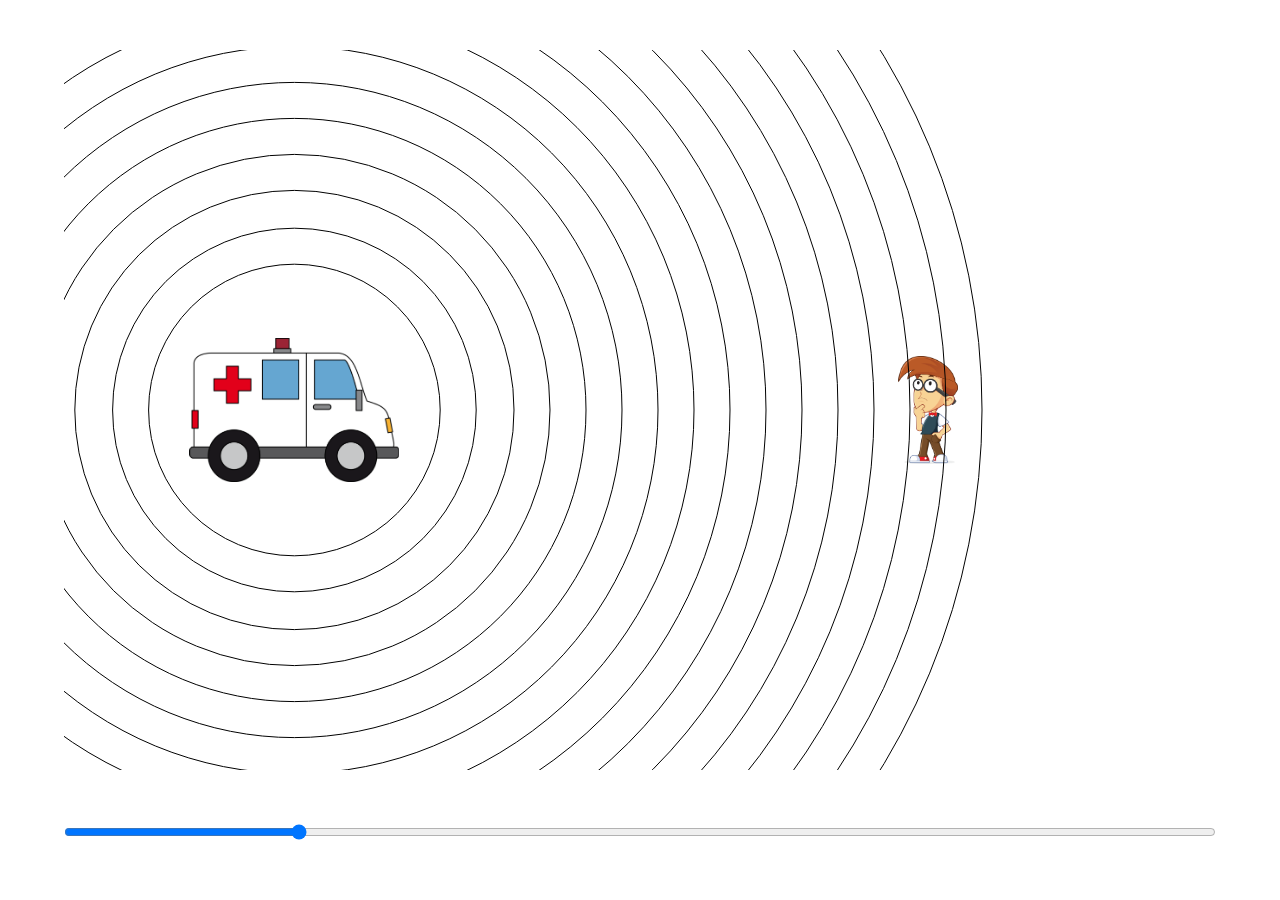
<file: doppler-effect/index.html>
<!DOCTYPE html>
<html>

<head>
  <meta name="viewport" content="width=device-width, initial-scale=1.0">
  <title>Doppler Effect</title>
  <link rel="stylesheet" href="styles.css">
</head>

<body>
  <main>
    <canvas></canvas>
    <input type="range" min="0" max="1" value="0.2" step="0.01" oninput="ambulance.position = parseFloat(this.value);">
  </main>
</body>

<script src="script.js"></script>

</html>
</file>
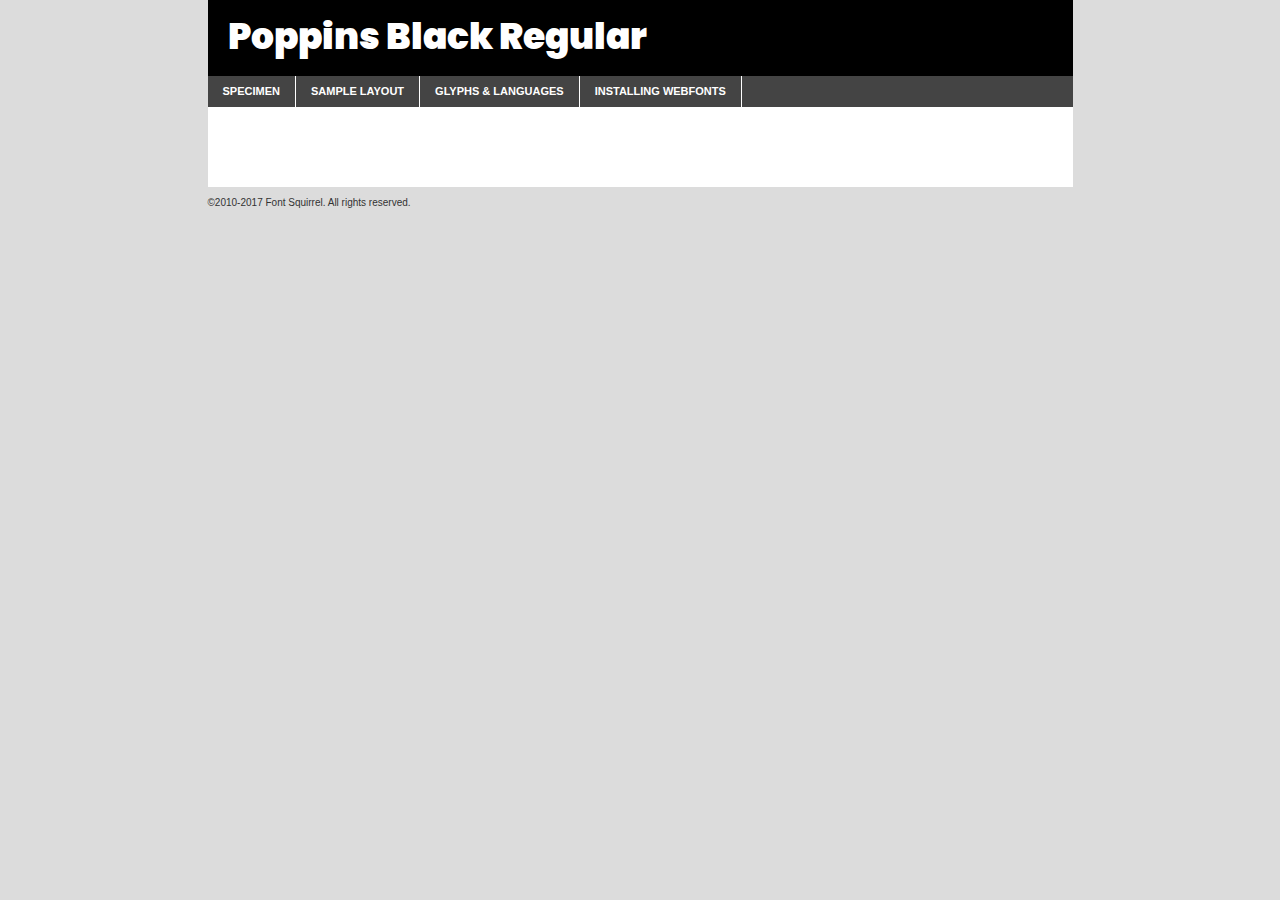
<file: assets/fonts/Poppins/poppins-black-demo.html>
<!DOCTYPE html PUBLIC "-//W3C//DTD XHTML 1.0 Transitional//EN"
        "http://www.w3.org/TR/xhtml1/DTD/xhtml1-transitional.dtd">

<html xmlns="http://www.w3.org/1999/xhtml" xml:lang="en" lang="en">
<head>
    <meta http-equiv="Content-Type" content="text/html; charset=utf-8"/>
    <script src="http://ajax.googleapis.com/ajax/libs/jquery/1.7.2/jquery.min.js" type="text/javascript" charset="utf-8"></script>
    <script type="text/javascript">
		(function($) {
			$.fn.easyTabs = function(option) {
				var param = jQuery.extend({ fadeSpeed: 'fast', defaultContent: 1, activeClass: 'active' }, option);
				$(this).each(function() {
					var thisId = '#' + this.id;
					if ( param.defaultContent == '' )
					{
						param.defaultContent = 1;
					}
					if ( typeof param.defaultContent == 'number' )
					{
						var defaultTab = $(thisId + ' .tabs li:eq(' + (param.defaultContent - 1) + ') a').attr('href').substr(1);
					}
					else
					{
						var defaultTab = param.defaultContent;
					}
					$(thisId + ' .tabs li a').each(function() {
						var tabToHide = $(this).attr('href').substr(1);
						$('#' + tabToHide).addClass('easytabs-tab-content');
					});
					hideAll();
					changeContent(defaultTab);

					function hideAll() {$(thisId + ' .easytabs-tab-content').hide();}

					function changeContent(tabId)
					{
						hideAll();
						$(thisId + ' .tabs li').removeClass(param.activeClass);
						$(thisId + ' .tabs li a[href=#' + tabId + ']').closest('li').addClass(param.activeClass);
						if ( param.fadeSpeed != 'none' )
						{
							$(thisId + ' #' + tabId).fadeIn(param.fadeSpeed);
						}
						else
						{
							$(thisId + ' #' + tabId).show();
						}
					}

					$(thisId + ' .tabs li').click(function() {
						var tabId = $(this).find('a').attr('href').substr(1);
						changeContent(tabId);
						return false;
					});
				});
			}
		})(jQuery);
    </script>
    <link rel="stylesheet" href="specimen_files/specimen_stylesheet.css" type="text/css" charset="utf-8"/>
    <link rel="stylesheet" href="stylesheet.css" type="text/css" charset="utf-8"/>

    <style type="text/css">
        		body {
			font-family: 'poppinsblack';
        		}

            </style>

    <title>Poppins Black Regular Specimen</title>


    <script type="text/javascript" charset="utf-8">
		$(document).ready(function() {
			$('#container').easyTabs({ defaultContent: 1 });
		});
    </script>
</head>

<body>
<div id="container">
    <div id="header">
		Poppins Black Regular    </div>
    <ul class="tabs">
        <li><a href="#specimen">Specimen</a></li>
        <li><a href="#layout">Sample Layout</a></li>
		        <li><a href="#glyphs">Glyphs &amp; Languages</a></li>
        <li><a href="#installing">Installing Webfonts</a></li>

    </ul>

    <div id="main_content">


        <div id="specimen">

            <div class="section">
                <div class="grid12 firstcol">
                    <div class="huge">AaBb</div>
                </div>
            </div>

            <div class="section">
                <div class="glyph_range">A&#x200B;B&#x200b;C&#x200b;D&#x200b;E&#x200b;F&#x200b;G&#x200b;H&#x200b;I&#x200b;J&#x200b;K&#x200b;L&#x200b;M&#x200b;N&#x200b;O&#x200b;P&#x200b;Q&#x200b;R&#x200b;S&#x200b;T&#x200b;U&#x200b;V&#x200b;W&#x200b;X&#x200b;Y&#x200b;Z&#x200b;a&#x200b;b&#x200b;c&#x200b;d&#x200b;e&#x200b;f&#x200b;g&#x200b;h&#x200b;i&#x200b;j&#x200b;k&#x200b;l&#x200b;m&#x200b;n&#x200b;o&#x200b;p&#x200b;q&#x200b;r&#x200b;s&#x200b;t&#x200b;u&#x200b;v&#x200b;w&#x200b;x&#x200b;y&#x200b;z&#x200b;1&#x200b;2&#x200b;3&#x200b;4&#x200b;5&#x200b;6&#x200b;7&#x200b;8&#x200b;9&#x200b;0&#x200b;&amp;&#x200b;.&#x200b;,&#x200b;?&#x200b;!&#x200b;&#64;&#x200b;(&#x200b;)&#x200b;#&#x200b;$&#x200b;%&#x200b;*&#x200b;+&#x200b;-&#x200b;=&#x200b;:&#x200b;;</div>
            </div>
            <div class="section">
                <div class="grid12 firstcol">
                    <table class="sample_table">
                        <tr>
                            <td>10</td>
                            <td class="size10">abcdefghijklmnopqrstuvwxyzABCDEFGHIJKLMNOPQRSTUVWXYZ0123456789abcdefghijklmnopqrstuvwxyzABCDEFGHIJKLMNOPQRSTUVWXYZ0123456789abcdefghijklmnopqrstuvwxyzABCDEFGHIJKLMNOPQRSTUVWXYZ</td>
                        </tr>
                        <tr>
                            <td>11</td>
                            <td class="size11">abcdefghijklmnopqrstuvwxyzABCDEFGHIJKLMNOPQRSTUVWXYZ0123456789abcdefghijklmnopqrstuvwxyzABCDEFGHIJKLMNOPQRSTUVWXYZ0123456789abcdefghijklmnopqrstuvwxyzABCDEFGHIJKLMNOPQRSTUVWXYZ</td>
                        </tr>
                        <tr>
                            <td>12</td>
                            <td class="size12">abcdefghijklmnopqrstuvwxyzABCDEFGHIJKLMNOPQRSTUVWXYZ0123456789abcdefghijklmnopqrstuvwxyzABCDEFGHIJKLMNOPQRSTUVWXYZ0123456789abcdefghijklmnopqrstuvwxyzABCDEFGHIJKLMNOPQRSTUVWXYZ</td>
                        </tr>
                        <tr>
                            <td>13</td>
                            <td class="size13">abcdefghijklmnopqrstuvwxyzABCDEFGHIJKLMNOPQRSTUVWXYZ0123456789abcdefghijklmnopqrstuvwxyzABCDEFGHIJKLMNOPQRSTUVWXYZ0123456789abcdefghijklmnopqrstuvwxyzABCDEFGHIJKLMNOPQRSTUVWXYZ</td>
                        </tr>
                        <tr>
                            <td>14</td>
                            <td class="size14">abcdefghijklmnopqrstuvwxyzABCDEFGHIJKLMNOPQRSTUVWXYZ0123456789abcdefghijklmnopqrstuvwxyzABCDEFGHIJKLMNOPQRSTUVWXYZ0123456789abcdefghijklmnopqrstuvwxyzABCDEFGHIJKLMNOPQRSTUVWXYZ</td>
                        </tr>
                        <tr>
                            <td>16</td>
                            <td class="size16">abcdefghijklmnopqrstuvwxyzABCDEFGHIJKLMNOPQRSTUVWXYZ0123456789abcdefghijklmnopqrstuvwxyzABCDEFGHIJKLMNOPQRSTUVWXYZ</td>
                        </tr>
                        <tr>
                            <td>18</td>
                            <td class="size18">abcdefghijklmnopqrstuvwxyzABCDEFGHIJKLMNOPQRSTUVWXYZ0123456789abcdefghijklmnopqrstuvwxyzABCDEFGHIJKLMNOPQRSTUVWXYZ</td>
                        </tr>
                        <tr>
                            <td>20</td>
                            <td class="size20">abcdefghijklmnopqrstuvwxyzABCDEFGHIJKLMNOPQRSTUVWXYZ0123456789abcdefghijklmnopqrstuvwxyzABCDEFGHIJKLMNOPQRSTUVWXYZ</td>
                        </tr>
                        <tr>
                            <td>24</td>
                            <td class="size24">abcdefghijklmnopqrstuvwxyzABCDEFGHIJKLMNOPQRSTUVWXYZ0123456789abcdefghijklmnopqrstuvwxyzABCDEFGHIJKLMNOPQRSTUVWXYZ</td>
                        </tr>
                        <tr>
                            <td>30</td>
                            <td class="size30">abcdefghijklmnopqrstuvwxyzABCDEFGHIJKLMNOPQRSTUVWXYZ0123456789abcdefghijklmnopqrstuvwxyzABCDEFGHIJKLMNOPQRSTUVWXYZ</td>
                        </tr>
                        <tr>
                            <td>36</td>
                            <td class="size36">abcdefghijklmnopqrstuvwxyzABCDEFGHIJKLMNOPQRSTUVWXYZ0123456789abcdefghijklmnopqrstuvwxyzABCDEFGHIJKLMNOPQRSTUVWXYZ</td>
                        </tr>
                        <tr>
                            <td>48</td>
                            <td class="size48">abcdefghijklmnopqrstuvwxyzABCDEFGHIJKLMNOPQRSTUVWXYZ0123456789abcdefghijklmnopqrstuvwxyzABCDEFGHIJKLMNOPQRSTUVWXYZ</td>
                        </tr>
                        <tr>
                            <td>60</td>
                            <td class="size60">abcdefghijklmnopqrstuvwxyzABCDEFGHIJKLMNOPQRSTUVWXYZ0123456789abcdefghijklmnopqrstuvwxyzABCDEFGHIJKLMNOPQRSTUVWXYZ</td>
                        </tr>
                        <tr>
                            <td>72</td>
                            <td class="size72">abcdefghijklmnopqrstuvwxyzABCDEFGHIJKLMNOPQRSTUVWXYZ0123456789abcdefghijklmnopqrstuvwxyzABCDEFGHIJKLMNOPQRSTUVWXYZ</td>
                        </tr>
                        <tr>
                            <td>90</td>
                            <td class="size90">abcdefghijklmnopqrstuvwxyzABCDEFGHIJKLMNOPQRSTUVWXYZ0123456789abcdefghijklmnopqrstuvwxyzABCDEFGHIJKLMNOPQRSTUVWXYZ</td>
                        </tr>
                    </table>

                </div>

            </div>


            <div class="section" id="bodycomparison">


                <div id="xheight">
                    <div class="fontbody">&#x25FC;&#x25FC;&#x25FC;&#x25FC;&#x25FC;&#x25FC;&#x25FC;&#x25FC;&#x25FC;&#x25FC;&#x25FC;&#x25FC;&#x25FC;&#x25FC;&#x25FC;&#x25FC;&#x25FC;&#x25FC;&#x25FC;&#x25FC;&#x25FC;&#x25FC;&#x25FC;&#x25FC;&#x25FC;&#x25FC;&#x25FC;&#x25FC;&#x25FC;&#x25FC;&#x25FC;&#x25FC;&#x25FC;&#x25FC;&#x25FC;&#x25FC;&#x25FC;&#x25FC;&#x25FC;&#x25FC;&#x25FC;&#x25FC;&#x25FC;&#x25FC;&#x25FC;&#x25FC;&#x25FC;&#x25FC;&#x25FC;&#x25FC;&#x25FC;&#x25FC;&#x25FC;&#x25FC;&#x25FC;&#x25FC;&#x25FC;&#x25FC;&#x25FC;&#x25FC;&#x25FC;&#x25FC;&#x25FC;&#x25FC;&#x25FC;&#x25FC;&#x25FC;&#x25FC;&#x25FC;&#x25FC;&#x25FC;&#x25FC;&#x25FC;&#x25FC;&#x25FC;&#x25FC;&#x25FC;&#x25FC;&#x25FC;&#x25FC;&#x25FC;&#x25FC;&#x25FC;&#x25FC;&#x25FC;&#x25FC;&#x25FC;&#x25FC;&#x25FC;&#x25FC;&#x25FC;&#x25FC;&#x25FC;&#x25FC;&#x25FC;&#x25FC;&#x25FC;&#x25FC;&#x25FC;body</div>
                    <div class="arialbody">body</div>
                    <div class="verdanabody">body</div>
                    <div class="georgiabody">body</div>
                </div>
                <div class="fontbody" style="z-index:1">
                    body<span>Poppins Black Regular</span>
                </div>
                <div class="arialbody" style="z-index:1">
                    body<span>Arial</span>
                </div>
                <div class="verdanabody" style="z-index:1">
                    body<span>Verdana</span>
                </div>
                <div class="georgiabody" style="z-index:1">
                    body<span>Georgia</span>
                </div>


            </div>


            <div class="section psample psample_row1" id="">

                <div class="grid2 firstcol">
                    <p class="size10"><span>10.</span>Aenean lacinia bibendum nulla sed consectetur. Fusce dapibus, tellus ac cursus commodo, tortor mauris condimentum nibh, ut fermentum massa justo sit amet risus. Nullam id dolor id nibh ultricies vehicula ut id elit. Cum sociis natoque penatibus et magnis dis parturient montes, nascetur ridiculus mus. Nulla vitae elit libero, a pharetra augue.</p>

                </div>
                <div class="grid3">
                    <p class="size11"><span>11.</span>Aenean lacinia bibendum nulla sed consectetur. Fusce dapibus, tellus ac cursus commodo, tortor mauris condimentum nibh, ut fermentum massa justo sit amet risus. Nullam id dolor id nibh ultricies vehicula ut id elit. Cum sociis natoque penatibus et magnis dis parturient montes, nascetur ridiculus mus. Nulla vitae elit libero, a pharetra augue.</p>

                </div>
                <div class="grid3">
                    <p class="size12"><span>12.</span>Aenean lacinia bibendum nulla sed consectetur. Fusce dapibus, tellus ac cursus commodo, tortor mauris condimentum nibh, ut fermentum massa justo sit amet risus. Nullam id dolor id nibh ultricies vehicula ut id elit. Cum sociis natoque penatibus et magnis dis parturient montes, nascetur ridiculus mus. Nulla vitae elit libero, a pharetra augue.</p>

                </div>
                <div class="grid4">
                    <p class="size13"><span>13.</span>Aenean lacinia bibendum nulla sed consectetur. Fusce dapibus, tellus ac cursus commodo, tortor mauris condimentum nibh, ut fermentum massa justo sit amet risus. Nullam id dolor id nibh ultricies vehicula ut id elit. Cum sociis natoque penatibus et magnis dis parturient montes, nascetur ridiculus mus. Nulla vitae elit libero, a pharetra augue.</p>

                </div>
                <div class="white_blend"></div>

            </div>
            <div class="section psample psample_row2" id="">
                <div class="grid3 firstcol">
                    <p class="size14"><span>14.</span>Aenean lacinia bibendum nulla sed consectetur. Fusce dapibus, tellus ac cursus commodo, tortor mauris condimentum nibh, ut fermentum massa justo sit amet risus. Nullam id dolor id nibh ultricies vehicula ut id elit. Cum sociis natoque penatibus et magnis dis parturient montes, nascetur ridiculus mus. Nulla vitae elit libero, a pharetra augue.</p>

                </div>
                <div class="grid4">
                    <p class="size16"><span>16.</span>Aenean lacinia bibendum nulla sed consectetur. Fusce dapibus, tellus ac cursus commodo, tortor mauris condimentum nibh, ut fermentum massa justo sit amet risus. Nullam id dolor id nibh ultricies vehicula ut id elit. Cum sociis natoque penatibus et magnis dis parturient montes, nascetur ridiculus mus. Nulla vitae elit libero, a pharetra augue.</p>

                </div>
                <div class="grid5">
                    <p class="size18"><span>18.</span>Aenean lacinia bibendum nulla sed consectetur. Fusce dapibus, tellus ac cursus commodo, tortor mauris condimentum nibh, ut fermentum massa justo sit amet risus. Nullam id dolor id nibh ultricies vehicula ut id elit. Cum sociis natoque penatibus et magnis dis parturient montes, nascetur ridiculus mus. Nulla vitae elit libero, a pharetra augue.</p>

                </div>

                <div class="white_blend"></div>

            </div>

            <div class="section psample psample_row3" id="">
                <div class="grid5 firstcol">
                    <p class="size20"><span>20.</span>Aenean lacinia bibendum nulla sed consectetur. Fusce dapibus, tellus ac cursus commodo, tortor mauris condimentum nibh, ut fermentum massa justo sit amet risus. Nullam id dolor id nibh ultricies vehicula ut id elit. Cum sociis natoque penatibus et magnis dis parturient montes, nascetur ridiculus mus. Nulla vitae elit libero, a pharetra augue.</p>
                </div>
                <div class="grid7">
                    <p class="size24"><span>24.</span>Aenean lacinia bibendum nulla sed consectetur. Fusce dapibus, tellus ac cursus commodo, tortor mauris condimentum nibh, ut fermentum massa justo sit amet risus. Nullam id dolor id nibh ultricies vehicula ut id elit. Cum sociis natoque penatibus et magnis dis parturient montes, nascetur ridiculus mus. Nulla vitae elit libero, a pharetra augue.</p>
                </div>

                <div class="white_blend"></div>

            </div>

            <div class="section psample psample_row4" id="">
                <div class="grid12 firstcol">
                    <p class="size30"><span>30.</span>Aenean lacinia bibendum nulla sed consectetur. Fusce dapibus, tellus ac cursus commodo, tortor mauris condimentum nibh, ut fermentum massa justo sit amet risus. Nullam id dolor id nibh ultricies vehicula ut id elit. Cum sociis natoque penatibus et magnis dis parturient montes, nascetur ridiculus mus. Nulla vitae elit libero, a pharetra augue.</p>
                </div>
                <div class="white_blend"></div>

            </div>


            <div class="section psample psample_row1 fullreverse">
                <div class="grid2 firstcol">
                    <p class="size10"><span>10.</span>Aenean lacinia bibendum nulla sed consectetur. Fusce dapibus, tellus ac cursus commodo, tortor mauris condimentum nibh, ut fermentum massa justo sit amet risus. Nullam id dolor id nibh ultricies vehicula ut id elit. Cum sociis natoque penatibus et magnis dis parturient montes, nascetur ridiculus mus. Nulla vitae elit libero, a pharetra augue.</p>

                </div>
                <div class="grid3">
                    <p class="size11"><span>11.</span>Aenean lacinia bibendum nulla sed consectetur. Fusce dapibus, tellus ac cursus commodo, tortor mauris condimentum nibh, ut fermentum massa justo sit amet risus. Nullam id dolor id nibh ultricies vehicula ut id elit. Cum sociis natoque penatibus et magnis dis parturient montes, nascetur ridiculus mus. Nulla vitae elit libero, a pharetra augue.</p>

                </div>
                <div class="grid3">
                    <p class="size12"><span>12.</span>Aenean lacinia bibendum nulla sed consectetur. Fusce dapibus, tellus ac cursus commodo, tortor mauris condimentum nibh, ut fermentum massa justo sit amet risus. Nullam id dolor id nibh ultricies vehicula ut id elit. Cum sociis natoque penatibus et magnis dis parturient montes, nascetur ridiculus mus. Nulla vitae elit libero, a pharetra augue.</p>

                </div>
                <div class="grid4">
                    <p class="size13"><span>13.</span>Aenean lacinia bibendum nulla sed consectetur. Fusce dapibus, tellus ac cursus commodo, tortor mauris condimentum nibh, ut fermentum massa justo sit amet risus. Nullam id dolor id nibh ultricies vehicula ut id elit. Cum sociis natoque penatibus et magnis dis parturient montes, nascetur ridiculus mus. Nulla vitae elit libero, a pharetra augue.</p>

                </div>
                <div class="black_blend"></div>

            </div>

            <div class="section psample psample_row2 fullreverse">
                <div class="grid3 firstcol">
                    <p class="size14"><span>14.</span>Aenean lacinia bibendum nulla sed consectetur. Fusce dapibus, tellus ac cursus commodo, tortor mauris condimentum nibh, ut fermentum massa justo sit amet risus. Nullam id dolor id nibh ultricies vehicula ut id elit. Cum sociis natoque penatibus et magnis dis parturient montes, nascetur ridiculus mus. Nulla vitae elit libero, a pharetra augue.</p>

                </div>
                <div class="grid4">
                    <p class="size16"><span>16.</span>Aenean lacinia bibendum nulla sed consectetur. Fusce dapibus, tellus ac cursus commodo, tortor mauris condimentum nibh, ut fermentum massa justo sit amet risus. Nullam id dolor id nibh ultricies vehicula ut id elit. Cum sociis natoque penatibus et magnis dis parturient montes, nascetur ridiculus mus. Nulla vitae elit libero, a pharetra augue.</p>

                </div>
                <div class="grid5">
                    <p class="size18"><span>18.</span>Aenean lacinia bibendum nulla sed consectetur. Fusce dapibus, tellus ac cursus commodo, tortor mauris condimentum nibh, ut fermentum massa justo sit amet risus. Nullam id dolor id nibh ultricies vehicula ut id elit. Cum sociis natoque penatibus et magnis dis parturient montes, nascetur ridiculus mus. Nulla vitae elit libero, a pharetra augue.</p>

                </div>
                <div class="black_blend"></div>

            </div>

            <div class="section psample fullreverse psample_row3" id="">
                <div class="grid5 firstcol">
                    <p class="size20"><span>20.</span>Aenean lacinia bibendum nulla sed consectetur. Fusce dapibus, tellus ac cursus commodo, tortor mauris condimentum nibh, ut fermentum massa justo sit amet risus. Nullam id dolor id nibh ultricies vehicula ut id elit. Cum sociis natoque penatibus et magnis dis parturient montes, nascetur ridiculus mus. Nulla vitae elit libero, a pharetra augue.</p>
                </div>
                <div class="grid7">
                    <p class="size24"><span>24.</span>Aenean lacinia bibendum nulla sed consectetur. Fusce dapibus, tellus ac cursus commodo, tortor mauris condimentum nibh, ut fermentum massa justo sit amet risus. Nullam id dolor id nibh ultricies vehicula ut id elit. Cum sociis natoque penatibus et magnis dis parturient montes, nascetur ridiculus mus. Nulla vitae elit libero, a pharetra augue.</p>
                </div>

                <div class="black_blend"></div>

            </div>

            <div class="section psample fullreverse psample_row4" id="" style="border-bottom: 20px #000 solid;">
                <div class="grid12 firstcol">
                    <p class="size30"><span>30.</span>Aenean lacinia bibendum nulla sed consectetur. Fusce dapibus, tellus ac cursus commodo, tortor mauris condimentum nibh, ut fermentum massa justo sit amet risus. Nullam id dolor id nibh ultricies vehicula ut id elit. Cum sociis natoque penatibus et magnis dis parturient montes, nascetur ridiculus mus. Nulla vitae elit libero, a pharetra augue.</p>
                </div>
                <div class="black_blend"></div>

            </div>


        </div>

        <div id="layout">

            <div class="section">

                <div class="grid12 firstcol">
                    <h1>Lorem Ipsum Dolor</h1>
                    <h2>Etiam porta sem malesuada magna mollis euismod</h2>

                    <p class="byline">By <a href="#link">Aenean Lacinia</a></p>
                </div>
            </div>
            <div class="section">
                <div class="grid8 firstcol">
                    <p class="large">Donec sed odio dui. Morbi leo risus, porta ac consectetur ac, vestibulum at eros. Fusce dapibus, tellus ac cursus commodo, tortor mauris condimentum nibh, ut fermentum massa justo sit amet risus. </p>


                    <h3>Pellentesque ornare sem</h3>

                    <p>Maecenas sed diam eget risus varius blandit sit amet non magna. Maecenas faucibus mollis interdum. Donec ullamcorper nulla non metus auctor fringilla. Nullam id dolor id nibh ultricies vehicula ut id elit. Nullam id dolor id nibh ultricies vehicula ut id elit. </p>

                    <p>Aenean eu leo quam. Pellentesque ornare sem lacinia quam venenatis vestibulum. Lorem ipsum dolor sit amet, consectetur adipiscing elit. Cum sociis natoque penatibus et magnis dis parturient montes, nascetur ridiculus mus. </p>

                    <p>Nulla vitae elit libero, a pharetra augue. Praesent commodo cursus magna, vel scelerisque nisl consectetur et. Aenean lacinia bibendum nulla sed consectetur. </p>

                    <p>Nullam quis risus eget urna mollis ornare vel eu leo. Nullam quis risus eget urna mollis ornare vel eu leo. Maecenas sed diam eget risus varius blandit sit amet non magna. Donec ullamcorper nulla non metus auctor fringilla. </p>

                    <h3>Cras mattis consectetur</h3>

                    <p>Aenean eu leo quam. Pellentesque ornare sem lacinia quam venenatis vestibulum. Aenean lacinia bibendum nulla sed consectetur. Integer posuere erat a ante venenatis dapibus posuere velit aliquet. Cras mattis consectetur purus sit amet fermentum. </p>

                    <p>Nullam id dolor id nibh ultricies vehicula ut id elit. Nullam quis risus eget urna mollis ornare vel eu leo. Cras mattis consectetur purus sit amet fermentum.</p>
                </div>

                <div class="grid4 sidebar">

                    <div class="box reverse">
                        <p class="last">Nullam quis risus eget urna mollis ornare vel eu leo. Donec ullamcorper nulla non metus auctor fringilla. Cras mattis consectetur purus sit amet fermentum. Sed posuere consectetur est at lobortis. Lorem ipsum dolor sit amet, consectetur adipiscing elit. </p>
                    </div>

                    <p class="caption">Maecenas sed diam eget risus varius.</p>

                    <p>Vestibulum id ligula porta felis euismod semper. Integer posuere erat a ante venenatis dapibus posuere velit aliquet. Vestibulum id ligula porta felis euismod semper. Sed posuere consectetur est at lobortis. Maecenas sed diam eget risus varius blandit sit amet non magna. Fusce dapibus, tellus ac cursus commodo, tortor mauris condimentum nibh, ut fermentum massa justo sit amet risus. </p>


                    <p>Duis mollis, est non commodo luctus, nisi erat porttitor ligula, eget lacinia odio sem nec elit. Aenean lacinia bibendum nulla sed consectetur. Vivamus sagittis lacus vel augue laoreet rutrum faucibus dolor auctor. Aenean lacinia bibendum nulla sed consectetur. Nullam quis risus eget urna mollis ornare vel eu leo. </p>

                    <p>Praesent commodo cursus magna, vel scelerisque nisl consectetur et. Donec ullamcorper nulla non metus auctor fringilla. Maecenas faucibus mollis interdum. Fusce dapibus, tellus ac cursus commodo, tortor mauris condimentum nibh, ut fermentum massa justo sit amet risus. </p>

                </div>
            </div>

        </div>


		

        <div id="glyphs">
            <div class="section">
                <div class="grid12 firstcol">

                    <h1>Language Support</h1>
                    <p>The subset of Poppins Black Regular in this kit supports the following languages:<br/>

						Albanian, Basque, Breton, Chamorro, Danish, Dutch, English, Faroese, Finnish, French, Frisian, Galician, German, Icelandic, Italian, Malagasy, Norwegian, Portuguese, Spanish, Alsatian, Aragonese, Arapaho, Arrernte, Asturian, Aymara, Bislama, Cebuano, Corsican, Fijian, French_creole, Genoese, Gilbertese, Greenlandic, Haitian_creole, Hiligaynon, Hmong, Hopi, Ibanag, Iloko_ilokano, Indonesian, Interglossa_glosa, Interlingua, Irish_gaelic, Jerriais, Lojban, Lombard, Luxembourgeois, Manx, Mohawk, Norfolk_pitcairnese, Occitan, Oromo, Pangasinan, Papiamento, Piedmontese, Potawatomi, Rhaeto-romance, Romansh, Rotokas, Sami_lule, Samoan, Sardinian, Scots_gaelic, Seychelles_creole, Shona, Sicilian, Somali, Southern_ndebele, Swahili, Swati_swazi, Tagalog_filipino_pilipino, Tetum, Tok_pisin, Uyghur_latinized, Volapuk, Walloon, Warlpiri, Xhosa, Yapese, Zulu, Latinbasic, Ubasic, Demo                    </p>
                    <h1>Glyph Chart</h1>
                    <p>The subset of Poppins Black Regular in this kit includes all the glyphs listed below. Unicode entities are included above each glyph to help you insert individual characters into your layout.</p>
                    <div id="glyph_chart">

																																	                                <div><p>&amp;#13;</p>&#13;</div>
																				                                <div><p>&amp;#32;</p>&#32;</div>
																				                                <div><p>&amp;#33;</p>&#33;</div>
																				                                <div><p>&amp;#34;</p>&#34;</div>
																				                                <div><p>&amp;#35;</p>&#35;</div>
																				                                <div><p>&amp;#36;</p>&#36;</div>
																				                                <div><p>&amp;#37;</p>&#37;</div>
																				                                <div><p>&amp;#38;</p>&#38;</div>
																				                                <div><p>&amp;#39;</p>&#39;</div>
																				                                <div><p>&amp;#40;</p>&#40;</div>
																				                                <div><p>&amp;#41;</p>&#41;</div>
																				                                <div><p>&amp;#42;</p>&#42;</div>
																				                                <div><p>&amp;#43;</p>&#43;</div>
																				                                <div><p>&amp;#44;</p>&#44;</div>
																				                                <div><p>&amp;#45;</p>&#45;</div>
																				                                <div><p>&amp;#46;</p>&#46;</div>
																				                                <div><p>&amp;#47;</p>&#47;</div>
																				                                <div><p>&amp;#48;</p>&#48;</div>
																				                                <div><p>&amp;#49;</p>&#49;</div>
																				                                <div><p>&amp;#50;</p>&#50;</div>
																				                                <div><p>&amp;#51;</p>&#51;</div>
																				                                <div><p>&amp;#52;</p>&#52;</div>
																				                                <div><p>&amp;#53;</p>&#53;</div>
																				                                <div><p>&amp;#54;</p>&#54;</div>
																				                                <div><p>&amp;#55;</p>&#55;</div>
																				                                <div><p>&amp;#56;</p>&#56;</div>
																				                                <div><p>&amp;#57;</p>&#57;</div>
																				                                <div><p>&amp;#58;</p>&#58;</div>
																				                                <div><p>&amp;#59;</p>&#59;</div>
																				                                <div><p>&amp;#60;</p>&#60;</div>
																				                                <div><p>&amp;#61;</p>&#61;</div>
																				                                <div><p>&amp;#62;</p>&#62;</div>
																				                                <div><p>&amp;#63;</p>&#63;</div>
																				                                <div><p>&amp;#64;</p>&#64;</div>
																				                                <div><p>&amp;#65;</p>&#65;</div>
																				                                <div><p>&amp;#66;</p>&#66;</div>
																				                                <div><p>&amp;#67;</p>&#67;</div>
																				                                <div><p>&amp;#68;</p>&#68;</div>
																				                                <div><p>&amp;#69;</p>&#69;</div>
																				                                <div><p>&amp;#70;</p>&#70;</div>
																				                                <div><p>&amp;#71;</p>&#71;</div>
																				                                <div><p>&amp;#72;</p>&#72;</div>
																				                                <div><p>&amp;#73;</p>&#73;</div>
																				                                <div><p>&amp;#74;</p>&#74;</div>
																				                                <div><p>&amp;#75;</p>&#75;</div>
																				                                <div><p>&amp;#76;</p>&#76;</div>
																				                                <div><p>&amp;#77;</p>&#77;</div>
																				                                <div><p>&amp;#78;</p>&#78;</div>
																				                                <div><p>&amp;#79;</p>&#79;</div>
																				                                <div><p>&amp;#80;</p>&#80;</div>
																				                                <div><p>&amp;#81;</p>&#81;</div>
																				                                <div><p>&amp;#82;</p>&#82;</div>
																				                                <div><p>&amp;#83;</p>&#83;</div>
																				                                <div><p>&amp;#84;</p>&#84;</div>
																				                                <div><p>&amp;#85;</p>&#85;</div>
																				                                <div><p>&amp;#86;</p>&#86;</div>
																				                                <div><p>&amp;#87;</p>&#87;</div>
																				                                <div><p>&amp;#88;</p>&#88;</div>
																				                                <div><p>&amp;#89;</p>&#89;</div>
																				                                <div><p>&amp;#90;</p>&#90;</div>
																				                                <div><p>&amp;#91;</p>&#91;</div>
																				                                <div><p>&amp;#92;</p>&#92;</div>
																				                                <div><p>&amp;#93;</p>&#93;</div>
																				                                <div><p>&amp;#94;</p>&#94;</div>
																				                                <div><p>&amp;#95;</p>&#95;</div>
																				                                <div><p>&amp;#96;</p>&#96;</div>
																				                                <div><p>&amp;#97;</p>&#97;</div>
																				                                <div><p>&amp;#98;</p>&#98;</div>
																				                                <div><p>&amp;#99;</p>&#99;</div>
																				                                <div><p>&amp;#100;</p>&#100;</div>
																				                                <div><p>&amp;#101;</p>&#101;</div>
																				                                <div><p>&amp;#102;</p>&#102;</div>
																				                                <div><p>&amp;#103;</p>&#103;</div>
																				                                <div><p>&amp;#104;</p>&#104;</div>
																				                                <div><p>&amp;#105;</p>&#105;</div>
																				                                <div><p>&amp;#106;</p>&#106;</div>
																				                                <div><p>&amp;#107;</p>&#107;</div>
																				                                <div><p>&amp;#108;</p>&#108;</div>
																				                                <div><p>&amp;#109;</p>&#109;</div>
																				                                <div><p>&amp;#110;</p>&#110;</div>
																				                                <div><p>&amp;#111;</p>&#111;</div>
																				                                <div><p>&amp;#112;</p>&#112;</div>
																				                                <div><p>&amp;#113;</p>&#113;</div>
																				                                <div><p>&amp;#114;</p>&#114;</div>
																				                                <div><p>&amp;#115;</p>&#115;</div>
																				                                <div><p>&amp;#116;</p>&#116;</div>
																				                                <div><p>&amp;#117;</p>&#117;</div>
																				                                <div><p>&amp;#118;</p>&#118;</div>
																				                                <div><p>&amp;#119;</p>&#119;</div>
																				                                <div><p>&amp;#120;</p>&#120;</div>
																				                                <div><p>&amp;#121;</p>&#121;</div>
																				                                <div><p>&amp;#122;</p>&#122;</div>
																				                                <div><p>&amp;#123;</p>&#123;</div>
																				                                <div><p>&amp;#124;</p>&#124;</div>
																				                                <div><p>&amp;#125;</p>&#125;</div>
																				                                <div><p>&amp;#126;</p>&#126;</div>
																				                                <div><p>&amp;#160;</p>&#160;</div>
																				                                <div><p>&amp;#161;</p>&#161;</div>
																				                                <div><p>&amp;#162;</p>&#162;</div>
																				                                <div><p>&amp;#163;</p>&#163;</div>
																				                                <div><p>&amp;#164;</p>&#164;</div>
																				                                <div><p>&amp;#165;</p>&#165;</div>
																				                                <div><p>&amp;#166;</p>&#166;</div>
																				                                <div><p>&amp;#167;</p>&#167;</div>
																				                                <div><p>&amp;#168;</p>&#168;</div>
																				                                <div><p>&amp;#169;</p>&#169;</div>
																				                                <div><p>&amp;#170;</p>&#170;</div>
																				                                <div><p>&amp;#171;</p>&#171;</div>
																				                                <div><p>&amp;#172;</p>&#172;</div>
																				                                <div><p>&amp;#173;</p>&#173;</div>
																				                                <div><p>&amp;#174;</p>&#174;</div>
																				                                <div><p>&amp;#175;</p>&#175;</div>
																				                                <div><p>&amp;#176;</p>&#176;</div>
																				                                <div><p>&amp;#177;</p>&#177;</div>
																				                                <div><p>&amp;#178;</p>&#178;</div>
																				                                <div><p>&amp;#179;</p>&#179;</div>
																				                                <div><p>&amp;#180;</p>&#180;</div>
																				                                <div><p>&amp;#181;</p>&#181;</div>
																				                                <div><p>&amp;#182;</p>&#182;</div>
																				                                <div><p>&amp;#183;</p>&#183;</div>
																				                                <div><p>&amp;#184;</p>&#184;</div>
																				                                <div><p>&amp;#185;</p>&#185;</div>
																				                                <div><p>&amp;#186;</p>&#186;</div>
																				                                <div><p>&amp;#187;</p>&#187;</div>
																				                                <div><p>&amp;#188;</p>&#188;</div>
																				                                <div><p>&amp;#189;</p>&#189;</div>
																				                                <div><p>&amp;#190;</p>&#190;</div>
																				                                <div><p>&amp;#191;</p>&#191;</div>
																				                                <div><p>&amp;#192;</p>&#192;</div>
																				                                <div><p>&amp;#193;</p>&#193;</div>
																				                                <div><p>&amp;#194;</p>&#194;</div>
																				                                <div><p>&amp;#195;</p>&#195;</div>
																				                                <div><p>&amp;#196;</p>&#196;</div>
																				                                <div><p>&amp;#197;</p>&#197;</div>
																				                                <div><p>&amp;#198;</p>&#198;</div>
																				                                <div><p>&amp;#199;</p>&#199;</div>
																				                                <div><p>&amp;#200;</p>&#200;</div>
																				                                <div><p>&amp;#201;</p>&#201;</div>
																				                                <div><p>&amp;#202;</p>&#202;</div>
																				                                <div><p>&amp;#203;</p>&#203;</div>
																				                                <div><p>&amp;#204;</p>&#204;</div>
																				                                <div><p>&amp;#205;</p>&#205;</div>
																				                                <div><p>&amp;#206;</p>&#206;</div>
																				                                <div><p>&amp;#207;</p>&#207;</div>
																				                                <div><p>&amp;#208;</p>&#208;</div>
																				                                <div><p>&amp;#209;</p>&#209;</div>
																				                                <div><p>&amp;#210;</p>&#210;</div>
																				                                <div><p>&amp;#211;</p>&#211;</div>
																				                                <div><p>&amp;#212;</p>&#212;</div>
																				                                <div><p>&amp;#213;</p>&#213;</div>
																				                                <div><p>&amp;#214;</p>&#214;</div>
																				                                <div><p>&amp;#215;</p>&#215;</div>
																				                                <div><p>&amp;#216;</p>&#216;</div>
																				                                <div><p>&amp;#217;</p>&#217;</div>
																				                                <div><p>&amp;#218;</p>&#218;</div>
																				                                <div><p>&amp;#219;</p>&#219;</div>
																				                                <div><p>&amp;#220;</p>&#220;</div>
																				                                <div><p>&amp;#221;</p>&#221;</div>
																				                                <div><p>&amp;#222;</p>&#222;</div>
																				                                <div><p>&amp;#223;</p>&#223;</div>
																				                                <div><p>&amp;#224;</p>&#224;</div>
																				                                <div><p>&amp;#225;</p>&#225;</div>
																				                                <div><p>&amp;#226;</p>&#226;</div>
																				                                <div><p>&amp;#227;</p>&#227;</div>
																				                                <div><p>&amp;#228;</p>&#228;</div>
																				                                <div><p>&amp;#229;</p>&#229;</div>
																				                                <div><p>&amp;#230;</p>&#230;</div>
																				                                <div><p>&amp;#231;</p>&#231;</div>
																				                                <div><p>&amp;#232;</p>&#232;</div>
																				                                <div><p>&amp;#233;</p>&#233;</div>
																				                                <div><p>&amp;#234;</p>&#234;</div>
																				                                <div><p>&amp;#235;</p>&#235;</div>
																				                                <div><p>&amp;#236;</p>&#236;</div>
																				                                <div><p>&amp;#237;</p>&#237;</div>
																				                                <div><p>&amp;#238;</p>&#238;</div>
																				                                <div><p>&amp;#239;</p>&#239;</div>
																				                                <div><p>&amp;#240;</p>&#240;</div>
																				                                <div><p>&amp;#241;</p>&#241;</div>
																				                                <div><p>&amp;#242;</p>&#242;</div>
																				                                <div><p>&amp;#243;</p>&#243;</div>
																				                                <div><p>&amp;#244;</p>&#244;</div>
																				                                <div><p>&amp;#245;</p>&#245;</div>
																				                                <div><p>&amp;#246;</p>&#246;</div>
																				                                <div><p>&amp;#247;</p>&#247;</div>
																				                                <div><p>&amp;#248;</p>&#248;</div>
																				                                <div><p>&amp;#249;</p>&#249;</div>
																				                                <div><p>&amp;#250;</p>&#250;</div>
																				                                <div><p>&amp;#251;</p>&#251;</div>
																				                                <div><p>&amp;#252;</p>&#252;</div>
																				                                <div><p>&amp;#253;</p>&#253;</div>
																				                                <div><p>&amp;#254;</p>&#254;</div>
																				                                <div><p>&amp;#255;</p>&#255;</div>
																				                                <div><p>&amp;#338;</p>&#338;</div>
																				                                <div><p>&amp;#339;</p>&#339;</div>
																				                                <div><p>&amp;#376;</p>&#376;</div>
																				                                <div><p>&amp;#710;</p>&#710;</div>
																				                                <div><p>&amp;#732;</p>&#732;</div>
																				                                <div><p>&amp;#8192;</p>&#8192;</div>
																				                                <div><p>&amp;#8193;</p>&#8193;</div>
																				                                <div><p>&amp;#8194;</p>&#8194;</div>
																				                                <div><p>&amp;#8195;</p>&#8195;</div>
																				                                <div><p>&amp;#8196;</p>&#8196;</div>
																				                                <div><p>&amp;#8197;</p>&#8197;</div>
																				                                <div><p>&amp;#8198;</p>&#8198;</div>
																				                                <div><p>&amp;#8199;</p>&#8199;</div>
																				                                <div><p>&amp;#8200;</p>&#8200;</div>
																				                                <div><p>&amp;#8201;</p>&#8201;</div>
																				                                <div><p>&amp;#8202;</p>&#8202;</div>
																				                                <div><p>&amp;#8208;</p>&#8208;</div>
																				                                <div><p>&amp;#8209;</p>&#8209;</div>
																				                                <div><p>&amp;#8210;</p>&#8210;</div>
																				                                <div><p>&amp;#8211;</p>&#8211;</div>
																				                                <div><p>&amp;#8212;</p>&#8212;</div>
																				                                <div><p>&amp;#8216;</p>&#8216;</div>
																				                                <div><p>&amp;#8217;</p>&#8217;</div>
																				                                <div><p>&amp;#8218;</p>&#8218;</div>
																				                                <div><p>&amp;#8220;</p>&#8220;</div>
																				                                <div><p>&amp;#8221;</p>&#8221;</div>
																				                                <div><p>&amp;#8222;</p>&#8222;</div>
																				                                <div><p>&amp;#8226;</p>&#8226;</div>
																				                                <div><p>&amp;#8230;</p>&#8230;</div>
																				                                <div><p>&amp;#8239;</p>&#8239;</div>
																				                                <div><p>&amp;#8249;</p>&#8249;</div>
																				                                <div><p>&amp;#8250;</p>&#8250;</div>
																				                                <div><p>&amp;#8287;</p>&#8287;</div>
																				                                <div><p>&amp;#8364;</p>&#8364;</div>
																				                                <div><p>&amp;#8482;</p>&#8482;</div>
																				                                <div><p>&amp;#9724;</p>&#9724;</div>
																				                                <div><p>&amp;#64257;</p>&#64257;</div>
																				                                <div><p>&amp;#64258;</p>&#64258;</div>
																																																										                    </div>
                </div>


            </div>
        </div>


        <div id="specs">

        </div>

        <div id="installing">
            <div class="section">
                <div class="grid7 firstcol">
                    <h1>Installing Webfonts</h1>

                    <p>Webfonts are supported by all major browser platforms but not all in the same way. There are currently four different font formats that must be included in order to target all browsers. This includes TTF, WOFF, EOT and SVG.</p>

                    <h2>1. Upload your webfonts</h2>
                    <p>You must upload your webfont kit to your website. They should be in or near the same directory as your CSS files.</p>

                    <h2>2. Include the webfont stylesheet</h2>
                    <p>A special CSS @font-face declaration helps the various browsers select the appropriate font it needs without causing you a bunch of headaches. Learn more about this syntax by reading the <a href="https://www.fontspring.com/blog/further-hardening-of-the-bulletproof-syntax">Fontspring blog post</a> about it. The code for it is as follows:</p>


                    <code>
                        @font-face{
                        font-family: 'MyWebFont';
                        src: url('WebFont.eot');
                        src: url('WebFont.eot?#iefix') format('embedded-opentype'),
                        url('WebFont.woff') format('woff'),
                        url('WebFont.ttf') format('truetype'),
                        url('WebFont.svg#webfont') format('svg');
                        }
                    </code>

                    <p>We've already gone ahead and generated the code for you. All you have to do is link to the stylesheet in your HTML, like this:</p>
                    <code>&lt;link rel=&quot;stylesheet&quot; href=&quot;stylesheet.css&quot; type=&quot;text/css&quot; charset=&quot;utf-8&quot; /&gt;</code>

                    <h2>3. Modify your own stylesheet</h2>
                    <p>To take advantage of your new fonts, you must tell your stylesheet to use them. Look at the original @font-face declaration above and find the property called "font-family." The name linked there will be what you use to reference the font. Prepend that webfont name to the font stack in the "font-family" property, inside the selector you want to change. For example:</p>
                    <code>p { font-family: 'WebFont', Arial, sans-serif; }</code>

                    <h2>4. Test</h2>
                    <p>Getting webfonts to work cross-browser <em>can</em> be tricky. Use the information in the sidebar to help you if you find that fonts aren't loading in a particular browser.</p>
                </div>

                <div class="grid5 sidebar">
                    <div class="box">
                        <h2>Troubleshooting<br/>Font-Face Problems</h2>
                        <p>Having trouble getting your webfonts to load in your new website? Here are some tips to sort out what might be the problem.</p>

                        <h3>Fonts not showing in any browser</h3>

                        <p>This sounds like you need to work on the plumbing. You either did not upload the fonts to the correct directory, or you did not link the fonts properly in the CSS. If you've confirmed that all this is correct and you still have a problem, take a look at your .htaccess file and see if requests are getting intercepted.</p>

                        <h3>Fonts not loading in iPhone or iPad</h3>

                        <p>The most common problem here is that you are serving the fonts from an IIS server. IIS refuses to serve files that have unknown MIME types. If that is the case, you must set the MIME type for SVG to "image/svg+xml" in the server settings. Follow these instructions from Microsoft if you need help.</p>

                        <h3>Fonts not loading in Firefox</h3>

                        <p>The primary reason for this failure? You are still using a version Firefox older than 3.5. So upgrade already! If that isn't it, then you are very likely serving fonts from a different domain. Firefox requires that all font assets be served from the same domain. Lastly it is possible that you need to add WOFF to your list of MIME types (if you are serving via IIS.)</p>

                        <h3>Fonts not loading in IE</h3>

                        <p>Are you looking at Internet Explorer on an actual Windows machine or are you cheating by using a service like Adobe BrowserLab? Many of these screenshot services do not render @font-face for IE. Best to test it on a real machine.</p>

                        <h3>Fonts not loading in IE9</h3>

                        <p>IE9, like Firefox, requires that fonts be served from the same domain as the website. Make sure that is the case.</p>
                    </div>
                </div>
            </div>

        </div>

    </div>
    <div id="footer">
        <p>&copy;2010-2017 Font Squirrel. All rights reserved.</p>
    </div>
</div>
</body>
</html>
</file>
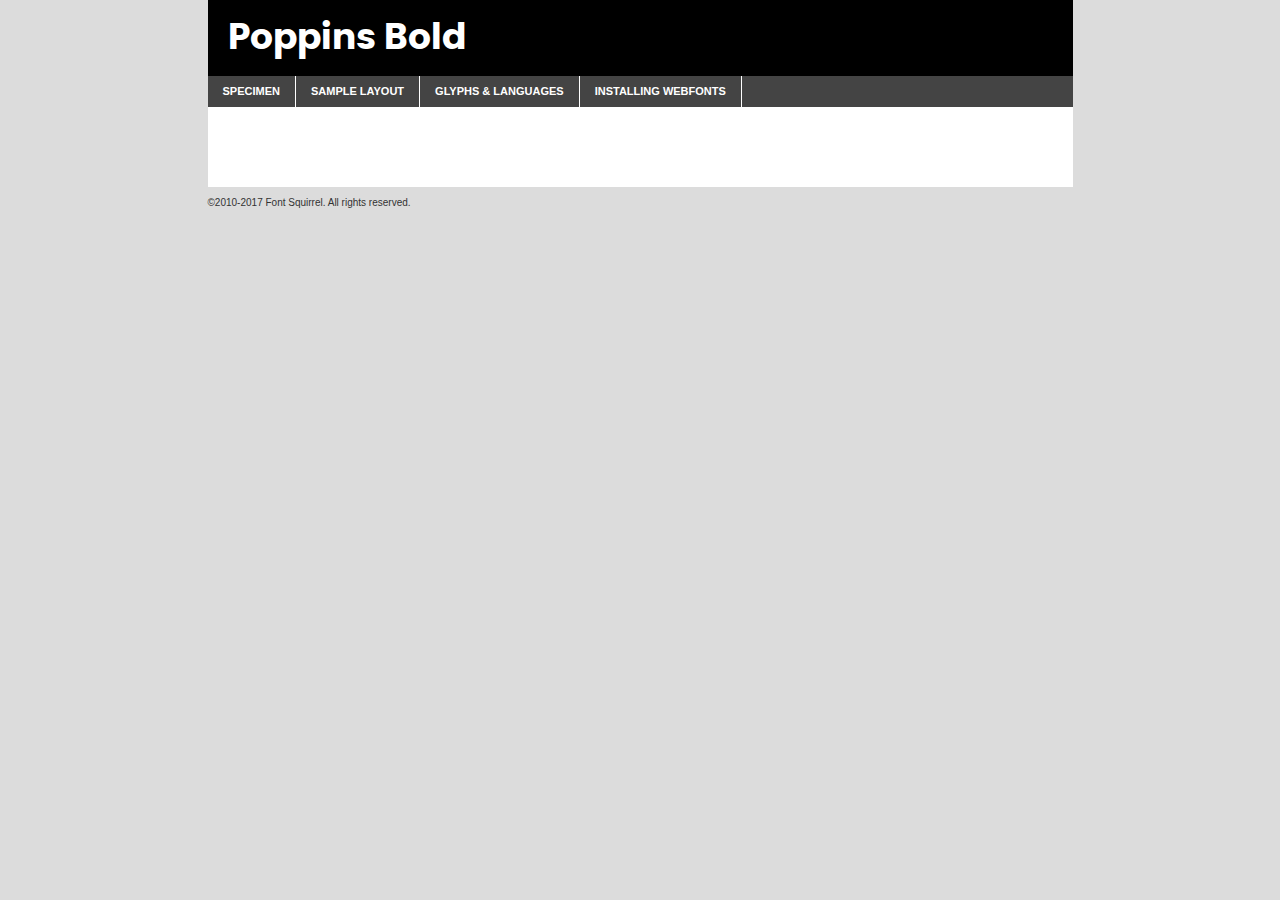
<file: assets/fonts/Poppins/poppins-bold-demo.html>
<!DOCTYPE html PUBLIC "-//W3C//DTD XHTML 1.0 Transitional//EN"
        "http://www.w3.org/TR/xhtml1/DTD/xhtml1-transitional.dtd">

<html xmlns="http://www.w3.org/1999/xhtml" xml:lang="en" lang="en">
<head>
    <meta http-equiv="Content-Type" content="text/html; charset=utf-8"/>
    <script src="http://ajax.googleapis.com/ajax/libs/jquery/1.7.2/jquery.min.js" type="text/javascript" charset="utf-8"></script>
    <script type="text/javascript">
		(function($) {
			$.fn.easyTabs = function(option) {
				var param = jQuery.extend({ fadeSpeed: 'fast', defaultContent: 1, activeClass: 'active' }, option);
				$(this).each(function() {
					var thisId = '#' + this.id;
					if ( param.defaultContent == '' )
					{
						param.defaultContent = 1;
					}
					if ( typeof param.defaultContent == 'number' )
					{
						var defaultTab = $(thisId + ' .tabs li:eq(' + (param.defaultContent - 1) + ') a').attr('href').substr(1);
					}
					else
					{
						var defaultTab = param.defaultContent;
					}
					$(thisId + ' .tabs li a').each(function() {
						var tabToHide = $(this).attr('href').substr(1);
						$('#' + tabToHide).addClass('easytabs-tab-content');
					});
					hideAll();
					changeContent(defaultTab);

					function hideAll() {$(thisId + ' .easytabs-tab-content').hide();}

					function changeContent(tabId)
					{
						hideAll();
						$(thisId + ' .tabs li').removeClass(param.activeClass);
						$(thisId + ' .tabs li a[href=#' + tabId + ']').closest('li').addClass(param.activeClass);
						if ( param.fadeSpeed != 'none' )
						{
							$(thisId + ' #' + tabId).fadeIn(param.fadeSpeed);
						}
						else
						{
							$(thisId + ' #' + tabId).show();
						}
					}

					$(thisId + ' .tabs li').click(function() {
						var tabId = $(this).find('a').attr('href').substr(1);
						changeContent(tabId);
						return false;
					});
				});
			}
		})(jQuery);
    </script>
    <link rel="stylesheet" href="specimen_files/specimen_stylesheet.css" type="text/css" charset="utf-8"/>
    <link rel="stylesheet" href="stylesheet.css" type="text/css" charset="utf-8"/>

    <style type="text/css">
        		body {
			font-family: 'poppinsbold';
        		}

            </style>

    <title>Poppins Bold Specimen</title>


    <script type="text/javascript" charset="utf-8">
		$(document).ready(function() {
			$('#container').easyTabs({ defaultContent: 1 });
		});
    </script>
</head>

<body>
<div id="container">
    <div id="header">
		Poppins Bold    </div>
    <ul class="tabs">
        <li><a href="#specimen">Specimen</a></li>
        <li><a href="#layout">Sample Layout</a></li>
		        <li><a href="#glyphs">Glyphs &amp; Languages</a></li>
        <li><a href="#installing">Installing Webfonts</a></li>

    </ul>

    <div id="main_content">


        <div id="specimen">

            <div class="section">
                <div class="grid12 firstcol">
                    <div class="huge">AaBb</div>
                </div>
            </div>

            <div class="section">
                <div class="glyph_range">A&#x200B;B&#x200b;C&#x200b;D&#x200b;E&#x200b;F&#x200b;G&#x200b;H&#x200b;I&#x200b;J&#x200b;K&#x200b;L&#x200b;M&#x200b;N&#x200b;O&#x200b;P&#x200b;Q&#x200b;R&#x200b;S&#x200b;T&#x200b;U&#x200b;V&#x200b;W&#x200b;X&#x200b;Y&#x200b;Z&#x200b;a&#x200b;b&#x200b;c&#x200b;d&#x200b;e&#x200b;f&#x200b;g&#x200b;h&#x200b;i&#x200b;j&#x200b;k&#x200b;l&#x200b;m&#x200b;n&#x200b;o&#x200b;p&#x200b;q&#x200b;r&#x200b;s&#x200b;t&#x200b;u&#x200b;v&#x200b;w&#x200b;x&#x200b;y&#x200b;z&#x200b;1&#x200b;2&#x200b;3&#x200b;4&#x200b;5&#x200b;6&#x200b;7&#x200b;8&#x200b;9&#x200b;0&#x200b;&amp;&#x200b;.&#x200b;,&#x200b;?&#x200b;!&#x200b;&#64;&#x200b;(&#x200b;)&#x200b;#&#x200b;$&#x200b;%&#x200b;*&#x200b;+&#x200b;-&#x200b;=&#x200b;:&#x200b;;</div>
            </div>
            <div class="section">
                <div class="grid12 firstcol">
                    <table class="sample_table">
                        <tr>
                            <td>10</td>
                            <td class="size10">abcdefghijklmnopqrstuvwxyzABCDEFGHIJKLMNOPQRSTUVWXYZ0123456789abcdefghijklmnopqrstuvwxyzABCDEFGHIJKLMNOPQRSTUVWXYZ0123456789abcdefghijklmnopqrstuvwxyzABCDEFGHIJKLMNOPQRSTUVWXYZ</td>
                        </tr>
                        <tr>
                            <td>11</td>
                            <td class="size11">abcdefghijklmnopqrstuvwxyzABCDEFGHIJKLMNOPQRSTUVWXYZ0123456789abcdefghijklmnopqrstuvwxyzABCDEFGHIJKLMNOPQRSTUVWXYZ0123456789abcdefghijklmnopqrstuvwxyzABCDEFGHIJKLMNOPQRSTUVWXYZ</td>
                        </tr>
                        <tr>
                            <td>12</td>
                            <td class="size12">abcdefghijklmnopqrstuvwxyzABCDEFGHIJKLMNOPQRSTUVWXYZ0123456789abcdefghijklmnopqrstuvwxyzABCDEFGHIJKLMNOPQRSTUVWXYZ0123456789abcdefghijklmnopqrstuvwxyzABCDEFGHIJKLMNOPQRSTUVWXYZ</td>
                        </tr>
                        <tr>
                            <td>13</td>
                            <td class="size13">abcdefghijklmnopqrstuvwxyzABCDEFGHIJKLMNOPQRSTUVWXYZ0123456789abcdefghijklmnopqrstuvwxyzABCDEFGHIJKLMNOPQRSTUVWXYZ0123456789abcdefghijklmnopqrstuvwxyzABCDEFGHIJKLMNOPQRSTUVWXYZ</td>
                        </tr>
                        <tr>
                            <td>14</td>
                            <td class="size14">abcdefghijklmnopqrstuvwxyzABCDEFGHIJKLMNOPQRSTUVWXYZ0123456789abcdefghijklmnopqrstuvwxyzABCDEFGHIJKLMNOPQRSTUVWXYZ0123456789abcdefghijklmnopqrstuvwxyzABCDEFGHIJKLMNOPQRSTUVWXYZ</td>
                        </tr>
                        <tr>
                            <td>16</td>
                            <td class="size16">abcdefghijklmnopqrstuvwxyzABCDEFGHIJKLMNOPQRSTUVWXYZ0123456789abcdefghijklmnopqrstuvwxyzABCDEFGHIJKLMNOPQRSTUVWXYZ</td>
                        </tr>
                        <tr>
                            <td>18</td>
                            <td class="size18">abcdefghijklmnopqrstuvwxyzABCDEFGHIJKLMNOPQRSTUVWXYZ0123456789abcdefghijklmnopqrstuvwxyzABCDEFGHIJKLMNOPQRSTUVWXYZ</td>
                        </tr>
                        <tr>
                            <td>20</td>
                            <td class="size20">abcdefghijklmnopqrstuvwxyzABCDEFGHIJKLMNOPQRSTUVWXYZ0123456789abcdefghijklmnopqrstuvwxyzABCDEFGHIJKLMNOPQRSTUVWXYZ</td>
                        </tr>
                        <tr>
                            <td>24</td>
                            <td class="size24">abcdefghijklmnopqrstuvwxyzABCDEFGHIJKLMNOPQRSTUVWXYZ0123456789abcdefghijklmnopqrstuvwxyzABCDEFGHIJKLMNOPQRSTUVWXYZ</td>
                        </tr>
                        <tr>
                            <td>30</td>
                            <td class="size30">abcdefghijklmnopqrstuvwxyzABCDEFGHIJKLMNOPQRSTUVWXYZ0123456789abcdefghijklmnopqrstuvwxyzABCDEFGHIJKLMNOPQRSTUVWXYZ</td>
                        </tr>
                        <tr>
                            <td>36</td>
                            <td class="size36">abcdefghijklmnopqrstuvwxyzABCDEFGHIJKLMNOPQRSTUVWXYZ0123456789abcdefghijklmnopqrstuvwxyzABCDEFGHIJKLMNOPQRSTUVWXYZ</td>
                        </tr>
                        <tr>
                            <td>48</td>
                            <td class="size48">abcdefghijklmnopqrstuvwxyzABCDEFGHIJKLMNOPQRSTUVWXYZ0123456789abcdefghijklmnopqrstuvwxyzABCDEFGHIJKLMNOPQRSTUVWXYZ</td>
                        </tr>
                        <tr>
                            <td>60</td>
                            <td class="size60">abcdefghijklmnopqrstuvwxyzABCDEFGHIJKLMNOPQRSTUVWXYZ0123456789abcdefghijklmnopqrstuvwxyzABCDEFGHIJKLMNOPQRSTUVWXYZ</td>
                        </tr>
                        <tr>
                            <td>72</td>
                            <td class="size72">abcdefghijklmnopqrstuvwxyzABCDEFGHIJKLMNOPQRSTUVWXYZ0123456789abcdefghijklmnopqrstuvwxyzABCDEFGHIJKLMNOPQRSTUVWXYZ</td>
                        </tr>
                        <tr>
                            <td>90</td>
                            <td class="size90">abcdefghijklmnopqrstuvwxyzABCDEFGHIJKLMNOPQRSTUVWXYZ0123456789abcdefghijklmnopqrstuvwxyzABCDEFGHIJKLMNOPQRSTUVWXYZ</td>
                        </tr>
                    </table>

                </div>

            </div>


            <div class="section" id="bodycomparison">


                <div id="xheight">
                    <div class="fontbody">&#x25FC;&#x25FC;&#x25FC;&#x25FC;&#x25FC;&#x25FC;&#x25FC;&#x25FC;&#x25FC;&#x25FC;&#x25FC;&#x25FC;&#x25FC;&#x25FC;&#x25FC;&#x25FC;&#x25FC;&#x25FC;&#x25FC;&#x25FC;&#x25FC;&#x25FC;&#x25FC;&#x25FC;&#x25FC;&#x25FC;&#x25FC;&#x25FC;&#x25FC;&#x25FC;&#x25FC;&#x25FC;&#x25FC;&#x25FC;&#x25FC;&#x25FC;&#x25FC;&#x25FC;&#x25FC;&#x25FC;&#x25FC;&#x25FC;&#x25FC;&#x25FC;&#x25FC;&#x25FC;&#x25FC;&#x25FC;&#x25FC;&#x25FC;&#x25FC;&#x25FC;&#x25FC;&#x25FC;&#x25FC;&#x25FC;&#x25FC;&#x25FC;&#x25FC;&#x25FC;&#x25FC;&#x25FC;&#x25FC;&#x25FC;&#x25FC;&#x25FC;&#x25FC;&#x25FC;&#x25FC;&#x25FC;&#x25FC;&#x25FC;&#x25FC;&#x25FC;&#x25FC;&#x25FC;&#x25FC;&#x25FC;&#x25FC;&#x25FC;&#x25FC;&#x25FC;&#x25FC;&#x25FC;&#x25FC;&#x25FC;&#x25FC;&#x25FC;&#x25FC;&#x25FC;&#x25FC;&#x25FC;&#x25FC;&#x25FC;&#x25FC;&#x25FC;&#x25FC;&#x25FC;&#x25FC;body</div>
                    <div class="arialbody">body</div>
                    <div class="verdanabody">body</div>
                    <div class="georgiabody">body</div>
                </div>
                <div class="fontbody" style="z-index:1">
                    body<span>Poppins Bold</span>
                </div>
                <div class="arialbody" style="z-index:1">
                    body<span>Arial</span>
                </div>
                <div class="verdanabody" style="z-index:1">
                    body<span>Verdana</span>
                </div>
                <div class="georgiabody" style="z-index:1">
                    body<span>Georgia</span>
                </div>


            </div>


            <div class="section psample psample_row1" id="">

                <div class="grid2 firstcol">
                    <p class="size10"><span>10.</span>Aenean lacinia bibendum nulla sed consectetur. Fusce dapibus, tellus ac cursus commodo, tortor mauris condimentum nibh, ut fermentum massa justo sit amet risus. Nullam id dolor id nibh ultricies vehicula ut id elit. Cum sociis natoque penatibus et magnis dis parturient montes, nascetur ridiculus mus. Nulla vitae elit libero, a pharetra augue.</p>

                </div>
                <div class="grid3">
                    <p class="size11"><span>11.</span>Aenean lacinia bibendum nulla sed consectetur. Fusce dapibus, tellus ac cursus commodo, tortor mauris condimentum nibh, ut fermentum massa justo sit amet risus. Nullam id dolor id nibh ultricies vehicula ut id elit. Cum sociis natoque penatibus et magnis dis parturient montes, nascetur ridiculus mus. Nulla vitae elit libero, a pharetra augue.</p>

                </div>
                <div class="grid3">
                    <p class="size12"><span>12.</span>Aenean lacinia bibendum nulla sed consectetur. Fusce dapibus, tellus ac cursus commodo, tortor mauris condimentum nibh, ut fermentum massa justo sit amet risus. Nullam id dolor id nibh ultricies vehicula ut id elit. Cum sociis natoque penatibus et magnis dis parturient montes, nascetur ridiculus mus. Nulla vitae elit libero, a pharetra augue.</p>

                </div>
                <div class="grid4">
                    <p class="size13"><span>13.</span>Aenean lacinia bibendum nulla sed consectetur. Fusce dapibus, tellus ac cursus commodo, tortor mauris condimentum nibh, ut fermentum massa justo sit amet risus. Nullam id dolor id nibh ultricies vehicula ut id elit. Cum sociis natoque penatibus et magnis dis parturient montes, nascetur ridiculus mus. Nulla vitae elit libero, a pharetra augue.</p>

                </div>
                <div class="white_blend"></div>

            </div>
            <div class="section psample psample_row2" id="">
                <div class="grid3 firstcol">
                    <p class="size14"><span>14.</span>Aenean lacinia bibendum nulla sed consectetur. Fusce dapibus, tellus ac cursus commodo, tortor mauris condimentum nibh, ut fermentum massa justo sit amet risus. Nullam id dolor id nibh ultricies vehicula ut id elit. Cum sociis natoque penatibus et magnis dis parturient montes, nascetur ridiculus mus. Nulla vitae elit libero, a pharetra augue.</p>

                </div>
                <div class="grid4">
                    <p class="size16"><span>16.</span>Aenean lacinia bibendum nulla sed consectetur. Fusce dapibus, tellus ac cursus commodo, tortor mauris condimentum nibh, ut fermentum massa justo sit amet risus. Nullam id dolor id nibh ultricies vehicula ut id elit. Cum sociis natoque penatibus et magnis dis parturient montes, nascetur ridiculus mus. Nulla vitae elit libero, a pharetra augue.</p>

                </div>
                <div class="grid5">
                    <p class="size18"><span>18.</span>Aenean lacinia bibendum nulla sed consectetur. Fusce dapibus, tellus ac cursus commodo, tortor mauris condimentum nibh, ut fermentum massa justo sit amet risus. Nullam id dolor id nibh ultricies vehicula ut id elit. Cum sociis natoque penatibus et magnis dis parturient montes, nascetur ridiculus mus. Nulla vitae elit libero, a pharetra augue.</p>

                </div>

                <div class="white_blend"></div>

            </div>

            <div class="section psample psample_row3" id="">
                <div class="grid5 firstcol">
                    <p class="size20"><span>20.</span>Aenean lacinia bibendum nulla sed consectetur. Fusce dapibus, tellus ac cursus commodo, tortor mauris condimentum nibh, ut fermentum massa justo sit amet risus. Nullam id dolor id nibh ultricies vehicula ut id elit. Cum sociis natoque penatibus et magnis dis parturient montes, nascetur ridiculus mus. Nulla vitae elit libero, a pharetra augue.</p>
                </div>
                <div class="grid7">
                    <p class="size24"><span>24.</span>Aenean lacinia bibendum nulla sed consectetur. Fusce dapibus, tellus ac cursus commodo, tortor mauris condimentum nibh, ut fermentum massa justo sit amet risus. Nullam id dolor id nibh ultricies vehicula ut id elit. Cum sociis natoque penatibus et magnis dis parturient montes, nascetur ridiculus mus. Nulla vitae elit libero, a pharetra augue.</p>
                </div>

                <div class="white_blend"></div>

            </div>

            <div class="section psample psample_row4" id="">
                <div class="grid12 firstcol">
                    <p class="size30"><span>30.</span>Aenean lacinia bibendum nulla sed consectetur. Fusce dapibus, tellus ac cursus commodo, tortor mauris condimentum nibh, ut fermentum massa justo sit amet risus. Nullam id dolor id nibh ultricies vehicula ut id elit. Cum sociis natoque penatibus et magnis dis parturient montes, nascetur ridiculus mus. Nulla vitae elit libero, a pharetra augue.</p>
                </div>
                <div class="white_blend"></div>

            </div>


            <div class="section psample psample_row1 fullreverse">
                <div class="grid2 firstcol">
                    <p class="size10"><span>10.</span>Aenean lacinia bibendum nulla sed consectetur. Fusce dapibus, tellus ac cursus commodo, tortor mauris condimentum nibh, ut fermentum massa justo sit amet risus. Nullam id dolor id nibh ultricies vehicula ut id elit. Cum sociis natoque penatibus et magnis dis parturient montes, nascetur ridiculus mus. Nulla vitae elit libero, a pharetra augue.</p>

                </div>
                <div class="grid3">
                    <p class="size11"><span>11.</span>Aenean lacinia bibendum nulla sed consectetur. Fusce dapibus, tellus ac cursus commodo, tortor mauris condimentum nibh, ut fermentum massa justo sit amet risus. Nullam id dolor id nibh ultricies vehicula ut id elit. Cum sociis natoque penatibus et magnis dis parturient montes, nascetur ridiculus mus. Nulla vitae elit libero, a pharetra augue.</p>

                </div>
                <div class="grid3">
                    <p class="size12"><span>12.</span>Aenean lacinia bibendum nulla sed consectetur. Fusce dapibus, tellus ac cursus commodo, tortor mauris condimentum nibh, ut fermentum massa justo sit amet risus. Nullam id dolor id nibh ultricies vehicula ut id elit. Cum sociis natoque penatibus et magnis dis parturient montes, nascetur ridiculus mus. Nulla vitae elit libero, a pharetra augue.</p>

                </div>
                <div class="grid4">
                    <p class="size13"><span>13.</span>Aenean lacinia bibendum nulla sed consectetur. Fusce dapibus, tellus ac cursus commodo, tortor mauris condimentum nibh, ut fermentum massa justo sit amet risus. Nullam id dolor id nibh ultricies vehicula ut id elit. Cum sociis natoque penatibus et magnis dis parturient montes, nascetur ridiculus mus. Nulla vitae elit libero, a pharetra augue.</p>

                </div>
                <div class="black_blend"></div>

            </div>

            <div class="section psample psample_row2 fullreverse">
                <div class="grid3 firstcol">
                    <p class="size14"><span>14.</span>Aenean lacinia bibendum nulla sed consectetur. Fusce dapibus, tellus ac cursus commodo, tortor mauris condimentum nibh, ut fermentum massa justo sit amet risus. Nullam id dolor id nibh ultricies vehicula ut id elit. Cum sociis natoque penatibus et magnis dis parturient montes, nascetur ridiculus mus. Nulla vitae elit libero, a pharetra augue.</p>

                </div>
                <div class="grid4">
                    <p class="size16"><span>16.</span>Aenean lacinia bibendum nulla sed consectetur. Fusce dapibus, tellus ac cursus commodo, tortor mauris condimentum nibh, ut fermentum massa justo sit amet risus. Nullam id dolor id nibh ultricies vehicula ut id elit. Cum sociis natoque penatibus et magnis dis parturient montes, nascetur ridiculus mus. Nulla vitae elit libero, a pharetra augue.</p>

                </div>
                <div class="grid5">
                    <p class="size18"><span>18.</span>Aenean lacinia bibendum nulla sed consectetur. Fusce dapibus, tellus ac cursus commodo, tortor mauris condimentum nibh, ut fermentum massa justo sit amet risus. Nullam id dolor id nibh ultricies vehicula ut id elit. Cum sociis natoque penatibus et magnis dis parturient montes, nascetur ridiculus mus. Nulla vitae elit libero, a pharetra augue.</p>

                </div>
                <div class="black_blend"></div>

            </div>

            <div class="section psample fullreverse psample_row3" id="">
                <div class="grid5 firstcol">
                    <p class="size20"><span>20.</span>Aenean lacinia bibendum nulla sed consectetur. Fusce dapibus, tellus ac cursus commodo, tortor mauris condimentum nibh, ut fermentum massa justo sit amet risus. Nullam id dolor id nibh ultricies vehicula ut id elit. Cum sociis natoque penatibus et magnis dis parturient montes, nascetur ridiculus mus. Nulla vitae elit libero, a pharetra augue.</p>
                </div>
                <div class="grid7">
                    <p class="size24"><span>24.</span>Aenean lacinia bibendum nulla sed consectetur. Fusce dapibus, tellus ac cursus commodo, tortor mauris condimentum nibh, ut fermentum massa justo sit amet risus. Nullam id dolor id nibh ultricies vehicula ut id elit. Cum sociis natoque penatibus et magnis dis parturient montes, nascetur ridiculus mus. Nulla vitae elit libero, a pharetra augue.</p>
                </div>

                <div class="black_blend"></div>

            </div>

            <div class="section psample fullreverse psample_row4" id="" style="border-bottom: 20px #000 solid;">
                <div class="grid12 firstcol">
                    <p class="size30"><span>30.</span>Aenean lacinia bibendum nulla sed consectetur. Fusce dapibus, tellus ac cursus commodo, tortor mauris condimentum nibh, ut fermentum massa justo sit amet risus. Nullam id dolor id nibh ultricies vehicula ut id elit. Cum sociis natoque penatibus et magnis dis parturient montes, nascetur ridiculus mus. Nulla vitae elit libero, a pharetra augue.</p>
                </div>
                <div class="black_blend"></div>

            </div>


        </div>

        <div id="layout">

            <div class="section">

                <div class="grid12 firstcol">
                    <h1>Lorem Ipsum Dolor</h1>
                    <h2>Etiam porta sem malesuada magna mollis euismod</h2>

                    <p class="byline">By <a href="#link">Aenean Lacinia</a></p>
                </div>
            </div>
            <div class="section">
                <div class="grid8 firstcol">
                    <p class="large">Donec sed odio dui. Morbi leo risus, porta ac consectetur ac, vestibulum at eros. Fusce dapibus, tellus ac cursus commodo, tortor mauris condimentum nibh, ut fermentum massa justo sit amet risus. </p>


                    <h3>Pellentesque ornare sem</h3>

                    <p>Maecenas sed diam eget risus varius blandit sit amet non magna. Maecenas faucibus mollis interdum. Donec ullamcorper nulla non metus auctor fringilla. Nullam id dolor id nibh ultricies vehicula ut id elit. Nullam id dolor id nibh ultricies vehicula ut id elit. </p>

                    <p>Aenean eu leo quam. Pellentesque ornare sem lacinia quam venenatis vestibulum. Lorem ipsum dolor sit amet, consectetur adipiscing elit. Cum sociis natoque penatibus et magnis dis parturient montes, nascetur ridiculus mus. </p>

                    <p>Nulla vitae elit libero, a pharetra augue. Praesent commodo cursus magna, vel scelerisque nisl consectetur et. Aenean lacinia bibendum nulla sed consectetur. </p>

                    <p>Nullam quis risus eget urna mollis ornare vel eu leo. Nullam quis risus eget urna mollis ornare vel eu leo. Maecenas sed diam eget risus varius blandit sit amet non magna. Donec ullamcorper nulla non metus auctor fringilla. </p>

                    <h3>Cras mattis consectetur</h3>

                    <p>Aenean eu leo quam. Pellentesque ornare sem lacinia quam venenatis vestibulum. Aenean lacinia bibendum nulla sed consectetur. Integer posuere erat a ante venenatis dapibus posuere velit aliquet. Cras mattis consectetur purus sit amet fermentum. </p>

                    <p>Nullam id dolor id nibh ultricies vehicula ut id elit. Nullam quis risus eget urna mollis ornare vel eu leo. Cras mattis consectetur purus sit amet fermentum.</p>
                </div>

                <div class="grid4 sidebar">

                    <div class="box reverse">
                        <p class="last">Nullam quis risus eget urna mollis ornare vel eu leo. Donec ullamcorper nulla non metus auctor fringilla. Cras mattis consectetur purus sit amet fermentum. Sed posuere consectetur est at lobortis. Lorem ipsum dolor sit amet, consectetur adipiscing elit. </p>
                    </div>

                    <p class="caption">Maecenas sed diam eget risus varius.</p>

                    <p>Vestibulum id ligula porta felis euismod semper. Integer posuere erat a ante venenatis dapibus posuere velit aliquet. Vestibulum id ligula porta felis euismod semper. Sed posuere consectetur est at lobortis. Maecenas sed diam eget risus varius blandit sit amet non magna. Fusce dapibus, tellus ac cursus commodo, tortor mauris condimentum nibh, ut fermentum massa justo sit amet risus. </p>


                    <p>Duis mollis, est non commodo luctus, nisi erat porttitor ligula, eget lacinia odio sem nec elit. Aenean lacinia bibendum nulla sed consectetur. Vivamus sagittis lacus vel augue laoreet rutrum faucibus dolor auctor. Aenean lacinia bibendum nulla sed consectetur. Nullam quis risus eget urna mollis ornare vel eu leo. </p>

                    <p>Praesent commodo cursus magna, vel scelerisque nisl consectetur et. Donec ullamcorper nulla non metus auctor fringilla. Maecenas faucibus mollis interdum. Fusce dapibus, tellus ac cursus commodo, tortor mauris condimentum nibh, ut fermentum massa justo sit amet risus. </p>

                </div>
            </div>

        </div>


		

        <div id="glyphs">
            <div class="section">
                <div class="grid12 firstcol">

                    <h1>Language Support</h1>
                    <p>The subset of Poppins Bold in this kit supports the following languages:<br/>

						Albanian, Basque, Breton, Chamorro, Danish, Dutch, English, Faroese, Finnish, French, Frisian, Galician, German, Icelandic, Italian, Malagasy, Norwegian, Portuguese, Spanish, Alsatian, Aragonese, Arapaho, Arrernte, Asturian, Aymara, Bislama, Cebuano, Corsican, Fijian, French_creole, Genoese, Gilbertese, Greenlandic, Haitian_creole, Hiligaynon, Hmong, Hopi, Ibanag, Iloko_ilokano, Indonesian, Interglossa_glosa, Interlingua, Irish_gaelic, Jerriais, Lojban, Lombard, Luxembourgeois, Manx, Mohawk, Norfolk_pitcairnese, Occitan, Oromo, Pangasinan, Papiamento, Piedmontese, Potawatomi, Rhaeto-romance, Romansh, Rotokas, Sami_lule, Samoan, Sardinian, Scots_gaelic, Seychelles_creole, Shona, Sicilian, Somali, Southern_ndebele, Swahili, Swati_swazi, Tagalog_filipino_pilipino, Tetum, Tok_pisin, Uyghur_latinized, Volapuk, Walloon, Warlpiri, Xhosa, Yapese, Zulu, Latinbasic, Ubasic, Demo                    </p>
                    <h1>Glyph Chart</h1>
                    <p>The subset of Poppins Bold in this kit includes all the glyphs listed below. Unicode entities are included above each glyph to help you insert individual characters into your layout.</p>
                    <div id="glyph_chart">

																																	                                <div><p>&amp;#13;</p>&#13;</div>
																				                                <div><p>&amp;#32;</p>&#32;</div>
																				                                <div><p>&amp;#33;</p>&#33;</div>
																				                                <div><p>&amp;#34;</p>&#34;</div>
																				                                <div><p>&amp;#35;</p>&#35;</div>
																				                                <div><p>&amp;#36;</p>&#36;</div>
																				                                <div><p>&amp;#37;</p>&#37;</div>
																				                                <div><p>&amp;#38;</p>&#38;</div>
																				                                <div><p>&amp;#39;</p>&#39;</div>
																				                                <div><p>&amp;#40;</p>&#40;</div>
																				                                <div><p>&amp;#41;</p>&#41;</div>
																				                                <div><p>&amp;#42;</p>&#42;</div>
																				                                <div><p>&amp;#43;</p>&#43;</div>
																				                                <div><p>&amp;#44;</p>&#44;</div>
																				                                <div><p>&amp;#45;</p>&#45;</div>
																				                                <div><p>&amp;#46;</p>&#46;</div>
																				                                <div><p>&amp;#47;</p>&#47;</div>
																				                                <div><p>&amp;#48;</p>&#48;</div>
																				                                <div><p>&amp;#49;</p>&#49;</div>
																				                                <div><p>&amp;#50;</p>&#50;</div>
																				                                <div><p>&amp;#51;</p>&#51;</div>
																				                                <div><p>&amp;#52;</p>&#52;</div>
																				                                <div><p>&amp;#53;</p>&#53;</div>
																				                                <div><p>&amp;#54;</p>&#54;</div>
																				                                <div><p>&amp;#55;</p>&#55;</div>
																				                                <div><p>&amp;#56;</p>&#56;</div>
																				                                <div><p>&amp;#57;</p>&#57;</div>
																				                                <div><p>&amp;#58;</p>&#58;</div>
																				                                <div><p>&amp;#59;</p>&#59;</div>
																				                                <div><p>&amp;#60;</p>&#60;</div>
																				                                <div><p>&amp;#61;</p>&#61;</div>
																				                                <div><p>&amp;#62;</p>&#62;</div>
																				                                <div><p>&amp;#63;</p>&#63;</div>
																				                                <div><p>&amp;#64;</p>&#64;</div>
																				                                <div><p>&amp;#65;</p>&#65;</div>
																				                                <div><p>&amp;#66;</p>&#66;</div>
																				                                <div><p>&amp;#67;</p>&#67;</div>
																				                                <div><p>&amp;#68;</p>&#68;</div>
																				                                <div><p>&amp;#69;</p>&#69;</div>
																				                                <div><p>&amp;#70;</p>&#70;</div>
																				                                <div><p>&amp;#71;</p>&#71;</div>
																				                                <div><p>&amp;#72;</p>&#72;</div>
																				                                <div><p>&amp;#73;</p>&#73;</div>
																				                                <div><p>&amp;#74;</p>&#74;</div>
																				                                <div><p>&amp;#75;</p>&#75;</div>
																				                                <div><p>&amp;#76;</p>&#76;</div>
																				                                <div><p>&amp;#77;</p>&#77;</div>
																				                                <div><p>&amp;#78;</p>&#78;</div>
																				                                <div><p>&amp;#79;</p>&#79;</div>
																				                                <div><p>&amp;#80;</p>&#80;</div>
																				                                <div><p>&amp;#81;</p>&#81;</div>
																				                                <div><p>&amp;#82;</p>&#82;</div>
																				                                <div><p>&amp;#83;</p>&#83;</div>
																				                                <div><p>&amp;#84;</p>&#84;</div>
																				                                <div><p>&amp;#85;</p>&#85;</div>
																				                                <div><p>&amp;#86;</p>&#86;</div>
																				                                <div><p>&amp;#87;</p>&#87;</div>
																				                                <div><p>&amp;#88;</p>&#88;</div>
																				                                <div><p>&amp;#89;</p>&#89;</div>
																				                                <div><p>&amp;#90;</p>&#90;</div>
																				                                <div><p>&amp;#91;</p>&#91;</div>
																				                                <div><p>&amp;#92;</p>&#92;</div>
																				                                <div><p>&amp;#93;</p>&#93;</div>
																				                                <div><p>&amp;#94;</p>&#94;</div>
																				                                <div><p>&amp;#95;</p>&#95;</div>
																				                                <div><p>&amp;#96;</p>&#96;</div>
																				                                <div><p>&amp;#97;</p>&#97;</div>
																				                                <div><p>&amp;#98;</p>&#98;</div>
																				                                <div><p>&amp;#99;</p>&#99;</div>
																				                                <div><p>&amp;#100;</p>&#100;</div>
																				                                <div><p>&amp;#101;</p>&#101;</div>
																				                                <div><p>&amp;#102;</p>&#102;</div>
																				                                <div><p>&amp;#103;</p>&#103;</div>
																				                                <div><p>&amp;#104;</p>&#104;</div>
																				                                <div><p>&amp;#105;</p>&#105;</div>
																				                                <div><p>&amp;#106;</p>&#106;</div>
																				                                <div><p>&amp;#107;</p>&#107;</div>
																				                                <div><p>&amp;#108;</p>&#108;</div>
																				                                <div><p>&amp;#109;</p>&#109;</div>
																				                                <div><p>&amp;#110;</p>&#110;</div>
																				                                <div><p>&amp;#111;</p>&#111;</div>
																				                                <div><p>&amp;#112;</p>&#112;</div>
																				                                <div><p>&amp;#113;</p>&#113;</div>
																				                                <div><p>&amp;#114;</p>&#114;</div>
																				                                <div><p>&amp;#115;</p>&#115;</div>
																				                                <div><p>&amp;#116;</p>&#116;</div>
																				                                <div><p>&amp;#117;</p>&#117;</div>
																				                                <div><p>&amp;#118;</p>&#118;</div>
																				                                <div><p>&amp;#119;</p>&#119;</div>
																				                                <div><p>&amp;#120;</p>&#120;</div>
																				                                <div><p>&amp;#121;</p>&#121;</div>
																				                                <div><p>&amp;#122;</p>&#122;</div>
																				                                <div><p>&amp;#123;</p>&#123;</div>
																				                                <div><p>&amp;#124;</p>&#124;</div>
																				                                <div><p>&amp;#125;</p>&#125;</div>
																				                                <div><p>&amp;#126;</p>&#126;</div>
																				                                <div><p>&amp;#160;</p>&#160;</div>
																				                                <div><p>&amp;#161;</p>&#161;</div>
																				                                <div><p>&amp;#162;</p>&#162;</div>
																				                                <div><p>&amp;#163;</p>&#163;</div>
																				                                <div><p>&amp;#164;</p>&#164;</div>
																				                                <div><p>&amp;#165;</p>&#165;</div>
																				                                <div><p>&amp;#166;</p>&#166;</div>
																				                                <div><p>&amp;#167;</p>&#167;</div>
																				                                <div><p>&amp;#168;</p>&#168;</div>
																				                                <div><p>&amp;#169;</p>&#169;</div>
																				                                <div><p>&amp;#170;</p>&#170;</div>
																				                                <div><p>&amp;#171;</p>&#171;</div>
																				                                <div><p>&amp;#172;</p>&#172;</div>
																				                                <div><p>&amp;#173;</p>&#173;</div>
																				                                <div><p>&amp;#174;</p>&#174;</div>
																				                                <div><p>&amp;#175;</p>&#175;</div>
																				                                <div><p>&amp;#176;</p>&#176;</div>
																				                                <div><p>&amp;#177;</p>&#177;</div>
																				                                <div><p>&amp;#178;</p>&#178;</div>
																				                                <div><p>&amp;#179;</p>&#179;</div>
																				                                <div><p>&amp;#180;</p>&#180;</div>
																				                                <div><p>&amp;#181;</p>&#181;</div>
																				                                <div><p>&amp;#182;</p>&#182;</div>
																				                                <div><p>&amp;#183;</p>&#183;</div>
																				                                <div><p>&amp;#184;</p>&#184;</div>
																				                                <div><p>&amp;#185;</p>&#185;</div>
																				                                <div><p>&amp;#186;</p>&#186;</div>
																				                                <div><p>&amp;#187;</p>&#187;</div>
																				                                <div><p>&amp;#188;</p>&#188;</div>
																				                                <div><p>&amp;#189;</p>&#189;</div>
																				                                <div><p>&amp;#190;</p>&#190;</div>
																				                                <div><p>&amp;#191;</p>&#191;</div>
																				                                <div><p>&amp;#192;</p>&#192;</div>
																				                                <div><p>&amp;#193;</p>&#193;</div>
																				                                <div><p>&amp;#194;</p>&#194;</div>
																				                                <div><p>&amp;#195;</p>&#195;</div>
																				                                <div><p>&amp;#196;</p>&#196;</div>
																				                                <div><p>&amp;#197;</p>&#197;</div>
																				                                <div><p>&amp;#198;</p>&#198;</div>
																				                                <div><p>&amp;#199;</p>&#199;</div>
																				                                <div><p>&amp;#200;</p>&#200;</div>
																				                                <div><p>&amp;#201;</p>&#201;</div>
																				                                <div><p>&amp;#202;</p>&#202;</div>
																				                                <div><p>&amp;#203;</p>&#203;</div>
																				                                <div><p>&amp;#204;</p>&#204;</div>
																				                                <div><p>&amp;#205;</p>&#205;</div>
																				                                <div><p>&amp;#206;</p>&#206;</div>
																				                                <div><p>&amp;#207;</p>&#207;</div>
																				                                <div><p>&amp;#208;</p>&#208;</div>
																				                                <div><p>&amp;#209;</p>&#209;</div>
																				                                <div><p>&amp;#210;</p>&#210;</div>
																				                                <div><p>&amp;#211;</p>&#211;</div>
																				                                <div><p>&amp;#212;</p>&#212;</div>
																				                                <div><p>&amp;#213;</p>&#213;</div>
																				                                <div><p>&amp;#214;</p>&#214;</div>
																				                                <div><p>&amp;#215;</p>&#215;</div>
																				                                <div><p>&amp;#216;</p>&#216;</div>
																				                                <div><p>&amp;#217;</p>&#217;</div>
																				                                <div><p>&amp;#218;</p>&#218;</div>
																				                                <div><p>&amp;#219;</p>&#219;</div>
																				                                <div><p>&amp;#220;</p>&#220;</div>
																				                                <div><p>&amp;#221;</p>&#221;</div>
																				                                <div><p>&amp;#222;</p>&#222;</div>
																				                                <div><p>&amp;#223;</p>&#223;</div>
																				                                <div><p>&amp;#224;</p>&#224;</div>
																				                                <div><p>&amp;#225;</p>&#225;</div>
																				                                <div><p>&amp;#226;</p>&#226;</div>
																				                                <div><p>&amp;#227;</p>&#227;</div>
																				                                <div><p>&amp;#228;</p>&#228;</div>
																				                                <div><p>&amp;#229;</p>&#229;</div>
																				                                <div><p>&amp;#230;</p>&#230;</div>
																				                                <div><p>&amp;#231;</p>&#231;</div>
																				                                <div><p>&amp;#232;</p>&#232;</div>
																				                                <div><p>&amp;#233;</p>&#233;</div>
																				                                <div><p>&amp;#234;</p>&#234;</div>
																				                                <div><p>&amp;#235;</p>&#235;</div>
																				                                <div><p>&amp;#236;</p>&#236;</div>
																				                                <div><p>&amp;#237;</p>&#237;</div>
																				                                <div><p>&amp;#238;</p>&#238;</div>
																				                                <div><p>&amp;#239;</p>&#239;</div>
																				                                <div><p>&amp;#240;</p>&#240;</div>
																				                                <div><p>&amp;#241;</p>&#241;</div>
																				                                <div><p>&amp;#242;</p>&#242;</div>
																				                                <div><p>&amp;#243;</p>&#243;</div>
																				                                <div><p>&amp;#244;</p>&#244;</div>
																				                                <div><p>&amp;#245;</p>&#245;</div>
																				                                <div><p>&amp;#246;</p>&#246;</div>
																				                                <div><p>&amp;#247;</p>&#247;</div>
																				                                <div><p>&amp;#248;</p>&#248;</div>
																				                                <div><p>&amp;#249;</p>&#249;</div>
																				                                <div><p>&amp;#250;</p>&#250;</div>
																				                                <div><p>&amp;#251;</p>&#251;</div>
																				                                <div><p>&amp;#252;</p>&#252;</div>
																				                                <div><p>&amp;#253;</p>&#253;</div>
																				                                <div><p>&amp;#254;</p>&#254;</div>
																				                                <div><p>&amp;#255;</p>&#255;</div>
																				                                <div><p>&amp;#338;</p>&#338;</div>
																				                                <div><p>&amp;#339;</p>&#339;</div>
																				                                <div><p>&amp;#376;</p>&#376;</div>
																				                                <div><p>&amp;#710;</p>&#710;</div>
																				                                <div><p>&amp;#732;</p>&#732;</div>
																				                                <div><p>&amp;#8192;</p>&#8192;</div>
																				                                <div><p>&amp;#8193;</p>&#8193;</div>
																				                                <div><p>&amp;#8194;</p>&#8194;</div>
																				                                <div><p>&amp;#8195;</p>&#8195;</div>
																				                                <div><p>&amp;#8196;</p>&#8196;</div>
																				                                <div><p>&amp;#8197;</p>&#8197;</div>
																				                                <div><p>&amp;#8198;</p>&#8198;</div>
																				                                <div><p>&amp;#8199;</p>&#8199;</div>
																				                                <div><p>&amp;#8200;</p>&#8200;</div>
																				                                <div><p>&amp;#8201;</p>&#8201;</div>
																				                                <div><p>&amp;#8202;</p>&#8202;</div>
																				                                <div><p>&amp;#8208;</p>&#8208;</div>
																				                                <div><p>&amp;#8209;</p>&#8209;</div>
																				                                <div><p>&amp;#8210;</p>&#8210;</div>
																				                                <div><p>&amp;#8211;</p>&#8211;</div>
																				                                <div><p>&amp;#8212;</p>&#8212;</div>
																				                                <div><p>&amp;#8216;</p>&#8216;</div>
																				                                <div><p>&amp;#8217;</p>&#8217;</div>
																				                                <div><p>&amp;#8218;</p>&#8218;</div>
																				                                <div><p>&amp;#8220;</p>&#8220;</div>
																				                                <div><p>&amp;#8221;</p>&#8221;</div>
																				                                <div><p>&amp;#8222;</p>&#8222;</div>
																				                                <div><p>&amp;#8226;</p>&#8226;</div>
																				                                <div><p>&amp;#8230;</p>&#8230;</div>
																				                                <div><p>&amp;#8239;</p>&#8239;</div>
																				                                <div><p>&amp;#8249;</p>&#8249;</div>
																				                                <div><p>&amp;#8250;</p>&#8250;</div>
																				                                <div><p>&amp;#8287;</p>&#8287;</div>
																				                                <div><p>&amp;#8364;</p>&#8364;</div>
																				                                <div><p>&amp;#8482;</p>&#8482;</div>
																				                                <div><p>&amp;#9724;</p>&#9724;</div>
																				                                <div><p>&amp;#64257;</p>&#64257;</div>
																				                                <div><p>&amp;#64258;</p>&#64258;</div>
																																																										                    </div>
                </div>


            </div>
        </div>


        <div id="specs">

        </div>

        <div id="installing">
            <div class="section">
                <div class="grid7 firstcol">
                    <h1>Installing Webfonts</h1>

                    <p>Webfonts are supported by all major browser platforms but not all in the same way. There are currently four different font formats that must be included in order to target all browsers. This includes TTF, WOFF, EOT and SVG.</p>

                    <h2>1. Upload your webfonts</h2>
                    <p>You must upload your webfont kit to your website. They should be in or near the same directory as your CSS files.</p>

                    <h2>2. Include the webfont stylesheet</h2>
                    <p>A special CSS @font-face declaration helps the various browsers select the appropriate font it needs without causing you a bunch of headaches. Learn more about this syntax by reading the <a href="https://www.fontspring.com/blog/further-hardening-of-the-bulletproof-syntax">Fontspring blog post</a> about it. The code for it is as follows:</p>


                    <code>
                        @font-face{
                        font-family: 'MyWebFont';
                        src: url('WebFont.eot');
                        src: url('WebFont.eot?#iefix') format('embedded-opentype'),
                        url('WebFont.woff') format('woff'),
                        url('WebFont.ttf') format('truetype'),
                        url('WebFont.svg#webfont') format('svg');
                        }
                    </code>

                    <p>We've already gone ahead and generated the code for you. All you have to do is link to the stylesheet in your HTML, like this:</p>
                    <code>&lt;link rel=&quot;stylesheet&quot; href=&quot;stylesheet.css&quot; type=&quot;text/css&quot; charset=&quot;utf-8&quot; /&gt;</code>

                    <h2>3. Modify your own stylesheet</h2>
                    <p>To take advantage of your new fonts, you must tell your stylesheet to use them. Look at the original @font-face declaration above and find the property called "font-family." The name linked there will be what you use to reference the font. Prepend that webfont name to the font stack in the "font-family" property, inside the selector you want to change. For example:</p>
                    <code>p { font-family: 'WebFont', Arial, sans-serif; }</code>

                    <h2>4. Test</h2>
                    <p>Getting webfonts to work cross-browser <em>can</em> be tricky. Use the information in the sidebar to help you if you find that fonts aren't loading in a particular browser.</p>
                </div>

                <div class="grid5 sidebar">
                    <div class="box">
                        <h2>Troubleshooting<br/>Font-Face Problems</h2>
                        <p>Having trouble getting your webfonts to load in your new website? Here are some tips to sort out what might be the problem.</p>

                        <h3>Fonts not showing in any browser</h3>

                        <p>This sounds like you need to work on the plumbing. You either did not upload the fonts to the correct directory, or you did not link the fonts properly in the CSS. If you've confirmed that all this is correct and you still have a problem, take a look at your .htaccess file and see if requests are getting intercepted.</p>

                        <h3>Fonts not loading in iPhone or iPad</h3>

                        <p>The most common problem here is that you are serving the fonts from an IIS server. IIS refuses to serve files that have unknown MIME types. If that is the case, you must set the MIME type for SVG to "image/svg+xml" in the server settings. Follow these instructions from Microsoft if you need help.</p>

                        <h3>Fonts not loading in Firefox</h3>

                        <p>The primary reason for this failure? You are still using a version Firefox older than 3.5. So upgrade already! If that isn't it, then you are very likely serving fonts from a different domain. Firefox requires that all font assets be served from the same domain. Lastly it is possible that you need to add WOFF to your list of MIME types (if you are serving via IIS.)</p>

                        <h3>Fonts not loading in IE</h3>

                        <p>Are you looking at Internet Explorer on an actual Windows machine or are you cheating by using a service like Adobe BrowserLab? Many of these screenshot services do not render @font-face for IE. Best to test it on a real machine.</p>

                        <h3>Fonts not loading in IE9</h3>

                        <p>IE9, like Firefox, requires that fonts be served from the same domain as the website. Make sure that is the case.</p>
                    </div>
                </div>
            </div>

        </div>

    </div>
    <div id="footer">
        <p>&copy;2010-2017 Font Squirrel. All rights reserved.</p>
    </div>
</div>
</body>
</html>
</file>
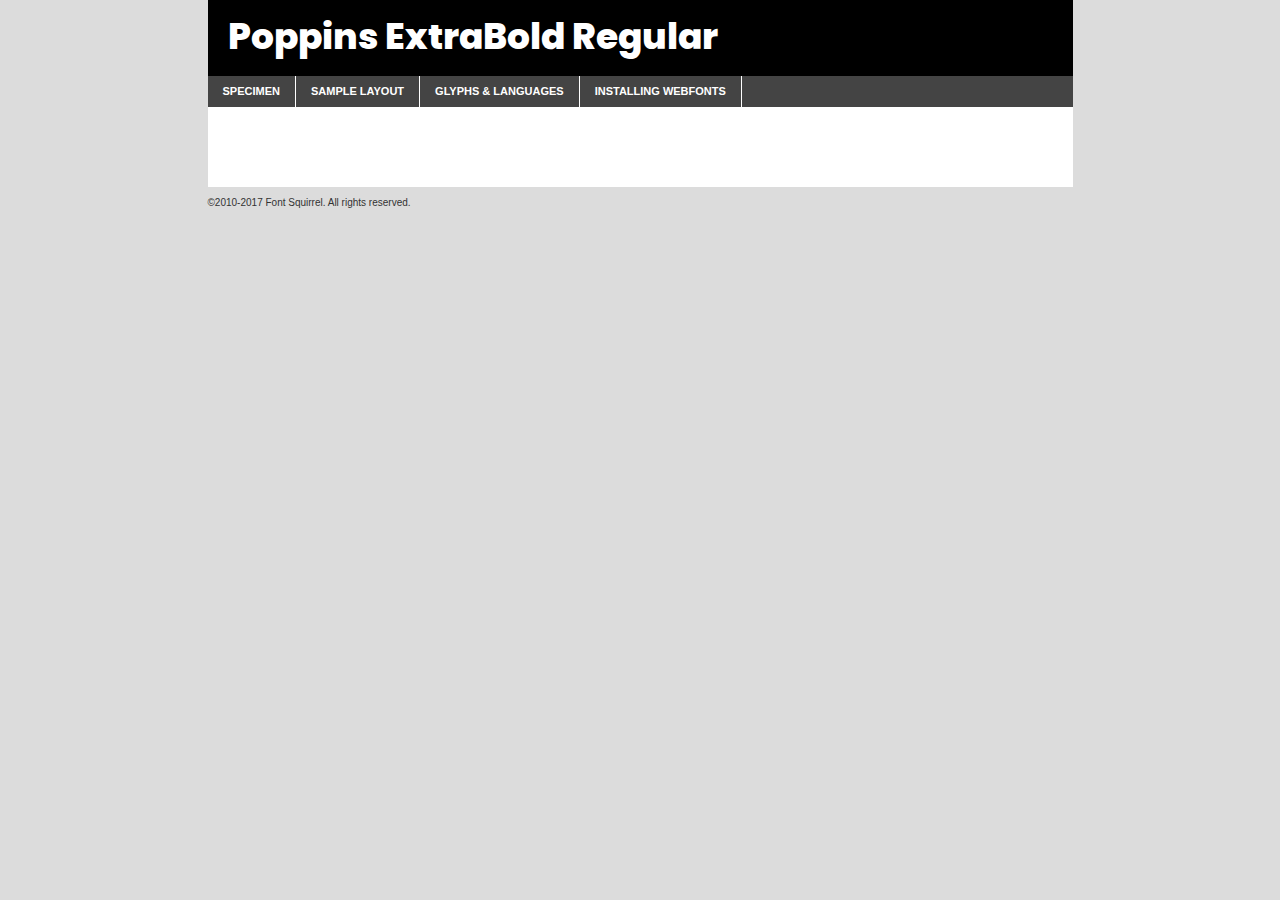
<file: assets/fonts/Poppins/poppins-extrabold-demo.html>
<!DOCTYPE html PUBLIC "-//W3C//DTD XHTML 1.0 Transitional//EN"
        "http://www.w3.org/TR/xhtml1/DTD/xhtml1-transitional.dtd">

<html xmlns="http://www.w3.org/1999/xhtml" xml:lang="en" lang="en">
<head>
    <meta http-equiv="Content-Type" content="text/html; charset=utf-8"/>
    <script src="http://ajax.googleapis.com/ajax/libs/jquery/1.7.2/jquery.min.js" type="text/javascript" charset="utf-8"></script>
    <script type="text/javascript">
		(function($) {
			$.fn.easyTabs = function(option) {
				var param = jQuery.extend({ fadeSpeed: 'fast', defaultContent: 1, activeClass: 'active' }, option);
				$(this).each(function() {
					var thisId = '#' + this.id;
					if ( param.defaultContent == '' )
					{
						param.defaultContent = 1;
					}
					if ( typeof param.defaultContent == 'number' )
					{
						var defaultTab = $(thisId + ' .tabs li:eq(' + (param.defaultContent - 1) + ') a').attr('href').substr(1);
					}
					else
					{
						var defaultTab = param.defaultContent;
					}
					$(thisId + ' .tabs li a').each(function() {
						var tabToHide = $(this).attr('href').substr(1);
						$('#' + tabToHide).addClass('easytabs-tab-content');
					});
					hideAll();
					changeContent(defaultTab);

					function hideAll() {$(thisId + ' .easytabs-tab-content').hide();}

					function changeContent(tabId)
					{
						hideAll();
						$(thisId + ' .tabs li').removeClass(param.activeClass);
						$(thisId + ' .tabs li a[href=#' + tabId + ']').closest('li').addClass(param.activeClass);
						if ( param.fadeSpeed != 'none' )
						{
							$(thisId + ' #' + tabId).fadeIn(param.fadeSpeed);
						}
						else
						{
							$(thisId + ' #' + tabId).show();
						}
					}

					$(thisId + ' .tabs li').click(function() {
						var tabId = $(this).find('a').attr('href').substr(1);
						changeContent(tabId);
						return false;
					});
				});
			}
		})(jQuery);
    </script>
    <link rel="stylesheet" href="specimen_files/specimen_stylesheet.css" type="text/css" charset="utf-8"/>
    <link rel="stylesheet" href="stylesheet.css" type="text/css" charset="utf-8"/>

    <style type="text/css">
        		body {
			font-family: 'poppinsextrabold';
        		}

            </style>

    <title>Poppins ExtraBold Regular Specimen</title>


    <script type="text/javascript" charset="utf-8">
		$(document).ready(function() {
			$('#container').easyTabs({ defaultContent: 1 });
		});
    </script>
</head>

<body>
<div id="container">
    <div id="header">
		Poppins ExtraBold Regular    </div>
    <ul class="tabs">
        <li><a href="#specimen">Specimen</a></li>
        <li><a href="#layout">Sample Layout</a></li>
		        <li><a href="#glyphs">Glyphs &amp; Languages</a></li>
        <li><a href="#installing">Installing Webfonts</a></li>

    </ul>

    <div id="main_content">


        <div id="specimen">

            <div class="section">
                <div class="grid12 firstcol">
                    <div class="huge">AaBb</div>
                </div>
            </div>

            <div class="section">
                <div class="glyph_range">A&#x200B;B&#x200b;C&#x200b;D&#x200b;E&#x200b;F&#x200b;G&#x200b;H&#x200b;I&#x200b;J&#x200b;K&#x200b;L&#x200b;M&#x200b;N&#x200b;O&#x200b;P&#x200b;Q&#x200b;R&#x200b;S&#x200b;T&#x200b;U&#x200b;V&#x200b;W&#x200b;X&#x200b;Y&#x200b;Z&#x200b;a&#x200b;b&#x200b;c&#x200b;d&#x200b;e&#x200b;f&#x200b;g&#x200b;h&#x200b;i&#x200b;j&#x200b;k&#x200b;l&#x200b;m&#x200b;n&#x200b;o&#x200b;p&#x200b;q&#x200b;r&#x200b;s&#x200b;t&#x200b;u&#x200b;v&#x200b;w&#x200b;x&#x200b;y&#x200b;z&#x200b;1&#x200b;2&#x200b;3&#x200b;4&#x200b;5&#x200b;6&#x200b;7&#x200b;8&#x200b;9&#x200b;0&#x200b;&amp;&#x200b;.&#x200b;,&#x200b;?&#x200b;!&#x200b;&#64;&#x200b;(&#x200b;)&#x200b;#&#x200b;$&#x200b;%&#x200b;*&#x200b;+&#x200b;-&#x200b;=&#x200b;:&#x200b;;</div>
            </div>
            <div class="section">
                <div class="grid12 firstcol">
                    <table class="sample_table">
                        <tr>
                            <td>10</td>
                            <td class="size10">abcdefghijklmnopqrstuvwxyzABCDEFGHIJKLMNOPQRSTUVWXYZ0123456789abcdefghijklmnopqrstuvwxyzABCDEFGHIJKLMNOPQRSTUVWXYZ0123456789abcdefghijklmnopqrstuvwxyzABCDEFGHIJKLMNOPQRSTUVWXYZ</td>
                        </tr>
                        <tr>
                            <td>11</td>
                            <td class="size11">abcdefghijklmnopqrstuvwxyzABCDEFGHIJKLMNOPQRSTUVWXYZ0123456789abcdefghijklmnopqrstuvwxyzABCDEFGHIJKLMNOPQRSTUVWXYZ0123456789abcdefghijklmnopqrstuvwxyzABCDEFGHIJKLMNOPQRSTUVWXYZ</td>
                        </tr>
                        <tr>
                            <td>12</td>
                            <td class="size12">abcdefghijklmnopqrstuvwxyzABCDEFGHIJKLMNOPQRSTUVWXYZ0123456789abcdefghijklmnopqrstuvwxyzABCDEFGHIJKLMNOPQRSTUVWXYZ0123456789abcdefghijklmnopqrstuvwxyzABCDEFGHIJKLMNOPQRSTUVWXYZ</td>
                        </tr>
                        <tr>
                            <td>13</td>
                            <td class="size13">abcdefghijklmnopqrstuvwxyzABCDEFGHIJKLMNOPQRSTUVWXYZ0123456789abcdefghijklmnopqrstuvwxyzABCDEFGHIJKLMNOPQRSTUVWXYZ0123456789abcdefghijklmnopqrstuvwxyzABCDEFGHIJKLMNOPQRSTUVWXYZ</td>
                        </tr>
                        <tr>
                            <td>14</td>
                            <td class="size14">abcdefghijklmnopqrstuvwxyzABCDEFGHIJKLMNOPQRSTUVWXYZ0123456789abcdefghijklmnopqrstuvwxyzABCDEFGHIJKLMNOPQRSTUVWXYZ0123456789abcdefghijklmnopqrstuvwxyzABCDEFGHIJKLMNOPQRSTUVWXYZ</td>
                        </tr>
                        <tr>
                            <td>16</td>
                            <td class="size16">abcdefghijklmnopqrstuvwxyzABCDEFGHIJKLMNOPQRSTUVWXYZ0123456789abcdefghijklmnopqrstuvwxyzABCDEFGHIJKLMNOPQRSTUVWXYZ</td>
                        </tr>
                        <tr>
                            <td>18</td>
                            <td class="size18">abcdefghijklmnopqrstuvwxyzABCDEFGHIJKLMNOPQRSTUVWXYZ0123456789abcdefghijklmnopqrstuvwxyzABCDEFGHIJKLMNOPQRSTUVWXYZ</td>
                        </tr>
                        <tr>
                            <td>20</td>
                            <td class="size20">abcdefghijklmnopqrstuvwxyzABCDEFGHIJKLMNOPQRSTUVWXYZ0123456789abcdefghijklmnopqrstuvwxyzABCDEFGHIJKLMNOPQRSTUVWXYZ</td>
                        </tr>
                        <tr>
                            <td>24</td>
                            <td class="size24">abcdefghijklmnopqrstuvwxyzABCDEFGHIJKLMNOPQRSTUVWXYZ0123456789abcdefghijklmnopqrstuvwxyzABCDEFGHIJKLMNOPQRSTUVWXYZ</td>
                        </tr>
                        <tr>
                            <td>30</td>
                            <td class="size30">abcdefghijklmnopqrstuvwxyzABCDEFGHIJKLMNOPQRSTUVWXYZ0123456789abcdefghijklmnopqrstuvwxyzABCDEFGHIJKLMNOPQRSTUVWXYZ</td>
                        </tr>
                        <tr>
                            <td>36</td>
                            <td class="size36">abcdefghijklmnopqrstuvwxyzABCDEFGHIJKLMNOPQRSTUVWXYZ0123456789abcdefghijklmnopqrstuvwxyzABCDEFGHIJKLMNOPQRSTUVWXYZ</td>
                        </tr>
                        <tr>
                            <td>48</td>
                            <td class="size48">abcdefghijklmnopqrstuvwxyzABCDEFGHIJKLMNOPQRSTUVWXYZ0123456789abcdefghijklmnopqrstuvwxyzABCDEFGHIJKLMNOPQRSTUVWXYZ</td>
                        </tr>
                        <tr>
                            <td>60</td>
                            <td class="size60">abcdefghijklmnopqrstuvwxyzABCDEFGHIJKLMNOPQRSTUVWXYZ0123456789abcdefghijklmnopqrstuvwxyzABCDEFGHIJKLMNOPQRSTUVWXYZ</td>
                        </tr>
                        <tr>
                            <td>72</td>
                            <td class="size72">abcdefghijklmnopqrstuvwxyzABCDEFGHIJKLMNOPQRSTUVWXYZ0123456789abcdefghijklmnopqrstuvwxyzABCDEFGHIJKLMNOPQRSTUVWXYZ</td>
                        </tr>
                        <tr>
                            <td>90</td>
                            <td class="size90">abcdefghijklmnopqrstuvwxyzABCDEFGHIJKLMNOPQRSTUVWXYZ0123456789abcdefghijklmnopqrstuvwxyzABCDEFGHIJKLMNOPQRSTUVWXYZ</td>
                        </tr>
                    </table>

                </div>

            </div>


            <div class="section" id="bodycomparison">


                <div id="xheight">
                    <div class="fontbody">&#x25FC;&#x25FC;&#x25FC;&#x25FC;&#x25FC;&#x25FC;&#x25FC;&#x25FC;&#x25FC;&#x25FC;&#x25FC;&#x25FC;&#x25FC;&#x25FC;&#x25FC;&#x25FC;&#x25FC;&#x25FC;&#x25FC;&#x25FC;&#x25FC;&#x25FC;&#x25FC;&#x25FC;&#x25FC;&#x25FC;&#x25FC;&#x25FC;&#x25FC;&#x25FC;&#x25FC;&#x25FC;&#x25FC;&#x25FC;&#x25FC;&#x25FC;&#x25FC;&#x25FC;&#x25FC;&#x25FC;&#x25FC;&#x25FC;&#x25FC;&#x25FC;&#x25FC;&#x25FC;&#x25FC;&#x25FC;&#x25FC;&#x25FC;&#x25FC;&#x25FC;&#x25FC;&#x25FC;&#x25FC;&#x25FC;&#x25FC;&#x25FC;&#x25FC;&#x25FC;&#x25FC;&#x25FC;&#x25FC;&#x25FC;&#x25FC;&#x25FC;&#x25FC;&#x25FC;&#x25FC;&#x25FC;&#x25FC;&#x25FC;&#x25FC;&#x25FC;&#x25FC;&#x25FC;&#x25FC;&#x25FC;&#x25FC;&#x25FC;&#x25FC;&#x25FC;&#x25FC;&#x25FC;&#x25FC;&#x25FC;&#x25FC;&#x25FC;&#x25FC;&#x25FC;&#x25FC;&#x25FC;&#x25FC;&#x25FC;&#x25FC;&#x25FC;&#x25FC;&#x25FC;&#x25FC;body</div>
                    <div class="arialbody">body</div>
                    <div class="verdanabody">body</div>
                    <div class="georgiabody">body</div>
                </div>
                <div class="fontbody" style="z-index:1">
                    body<span>Poppins ExtraBold Regular</span>
                </div>
                <div class="arialbody" style="z-index:1">
                    body<span>Arial</span>
                </div>
                <div class="verdanabody" style="z-index:1">
                    body<span>Verdana</span>
                </div>
                <div class="georgiabody" style="z-index:1">
                    body<span>Georgia</span>
                </div>


            </div>


            <div class="section psample psample_row1" id="">

                <div class="grid2 firstcol">
                    <p class="size10"><span>10.</span>Aenean lacinia bibendum nulla sed consectetur. Fusce dapibus, tellus ac cursus commodo, tortor mauris condimentum nibh, ut fermentum massa justo sit amet risus. Nullam id dolor id nibh ultricies vehicula ut id elit. Cum sociis natoque penatibus et magnis dis parturient montes, nascetur ridiculus mus. Nulla vitae elit libero, a pharetra augue.</p>

                </div>
                <div class="grid3">
                    <p class="size11"><span>11.</span>Aenean lacinia bibendum nulla sed consectetur. Fusce dapibus, tellus ac cursus commodo, tortor mauris condimentum nibh, ut fermentum massa justo sit amet risus. Nullam id dolor id nibh ultricies vehicula ut id elit. Cum sociis natoque penatibus et magnis dis parturient montes, nascetur ridiculus mus. Nulla vitae elit libero, a pharetra augue.</p>

                </div>
                <div class="grid3">
                    <p class="size12"><span>12.</span>Aenean lacinia bibendum nulla sed consectetur. Fusce dapibus, tellus ac cursus commodo, tortor mauris condimentum nibh, ut fermentum massa justo sit amet risus. Nullam id dolor id nibh ultricies vehicula ut id elit. Cum sociis natoque penatibus et magnis dis parturient montes, nascetur ridiculus mus. Nulla vitae elit libero, a pharetra augue.</p>

                </div>
                <div class="grid4">
                    <p class="size13"><span>13.</span>Aenean lacinia bibendum nulla sed consectetur. Fusce dapibus, tellus ac cursus commodo, tortor mauris condimentum nibh, ut fermentum massa justo sit amet risus. Nullam id dolor id nibh ultricies vehicula ut id elit. Cum sociis natoque penatibus et magnis dis parturient montes, nascetur ridiculus mus. Nulla vitae elit libero, a pharetra augue.</p>

                </div>
                <div class="white_blend"></div>

            </div>
            <div class="section psample psample_row2" id="">
                <div class="grid3 firstcol">
                    <p class="size14"><span>14.</span>Aenean lacinia bibendum nulla sed consectetur. Fusce dapibus, tellus ac cursus commodo, tortor mauris condimentum nibh, ut fermentum massa justo sit amet risus. Nullam id dolor id nibh ultricies vehicula ut id elit. Cum sociis natoque penatibus et magnis dis parturient montes, nascetur ridiculus mus. Nulla vitae elit libero, a pharetra augue.</p>

                </div>
                <div class="grid4">
                    <p class="size16"><span>16.</span>Aenean lacinia bibendum nulla sed consectetur. Fusce dapibus, tellus ac cursus commodo, tortor mauris condimentum nibh, ut fermentum massa justo sit amet risus. Nullam id dolor id nibh ultricies vehicula ut id elit. Cum sociis natoque penatibus et magnis dis parturient montes, nascetur ridiculus mus. Nulla vitae elit libero, a pharetra augue.</p>

                </div>
                <div class="grid5">
                    <p class="size18"><span>18.</span>Aenean lacinia bibendum nulla sed consectetur. Fusce dapibus, tellus ac cursus commodo, tortor mauris condimentum nibh, ut fermentum massa justo sit amet risus. Nullam id dolor id nibh ultricies vehicula ut id elit. Cum sociis natoque penatibus et magnis dis parturient montes, nascetur ridiculus mus. Nulla vitae elit libero, a pharetra augue.</p>

                </div>

                <div class="white_blend"></div>

            </div>

            <div class="section psample psample_row3" id="">
                <div class="grid5 firstcol">
                    <p class="size20"><span>20.</span>Aenean lacinia bibendum nulla sed consectetur. Fusce dapibus, tellus ac cursus commodo, tortor mauris condimentum nibh, ut fermentum massa justo sit amet risus. Nullam id dolor id nibh ultricies vehicula ut id elit. Cum sociis natoque penatibus et magnis dis parturient montes, nascetur ridiculus mus. Nulla vitae elit libero, a pharetra augue.</p>
                </div>
                <div class="grid7">
                    <p class="size24"><span>24.</span>Aenean lacinia bibendum nulla sed consectetur. Fusce dapibus, tellus ac cursus commodo, tortor mauris condimentum nibh, ut fermentum massa justo sit amet risus. Nullam id dolor id nibh ultricies vehicula ut id elit. Cum sociis natoque penatibus et magnis dis parturient montes, nascetur ridiculus mus. Nulla vitae elit libero, a pharetra augue.</p>
                </div>

                <div class="white_blend"></div>

            </div>

            <div class="section psample psample_row4" id="">
                <div class="grid12 firstcol">
                    <p class="size30"><span>30.</span>Aenean lacinia bibendum nulla sed consectetur. Fusce dapibus, tellus ac cursus commodo, tortor mauris condimentum nibh, ut fermentum massa justo sit amet risus. Nullam id dolor id nibh ultricies vehicula ut id elit. Cum sociis natoque penatibus et magnis dis parturient montes, nascetur ridiculus mus. Nulla vitae elit libero, a pharetra augue.</p>
                </div>
                <div class="white_blend"></div>

            </div>


            <div class="section psample psample_row1 fullreverse">
                <div class="grid2 firstcol">
                    <p class="size10"><span>10.</span>Aenean lacinia bibendum nulla sed consectetur. Fusce dapibus, tellus ac cursus commodo, tortor mauris condimentum nibh, ut fermentum massa justo sit amet risus. Nullam id dolor id nibh ultricies vehicula ut id elit. Cum sociis natoque penatibus et magnis dis parturient montes, nascetur ridiculus mus. Nulla vitae elit libero, a pharetra augue.</p>

                </div>
                <div class="grid3">
                    <p class="size11"><span>11.</span>Aenean lacinia bibendum nulla sed consectetur. Fusce dapibus, tellus ac cursus commodo, tortor mauris condimentum nibh, ut fermentum massa justo sit amet risus. Nullam id dolor id nibh ultricies vehicula ut id elit. Cum sociis natoque penatibus et magnis dis parturient montes, nascetur ridiculus mus. Nulla vitae elit libero, a pharetra augue.</p>

                </div>
                <div class="grid3">
                    <p class="size12"><span>12.</span>Aenean lacinia bibendum nulla sed consectetur. Fusce dapibus, tellus ac cursus commodo, tortor mauris condimentum nibh, ut fermentum massa justo sit amet risus. Nullam id dolor id nibh ultricies vehicula ut id elit. Cum sociis natoque penatibus et magnis dis parturient montes, nascetur ridiculus mus. Nulla vitae elit libero, a pharetra augue.</p>

                </div>
                <div class="grid4">
                    <p class="size13"><span>13.</span>Aenean lacinia bibendum nulla sed consectetur. Fusce dapibus, tellus ac cursus commodo, tortor mauris condimentum nibh, ut fermentum massa justo sit amet risus. Nullam id dolor id nibh ultricies vehicula ut id elit. Cum sociis natoque penatibus et magnis dis parturient montes, nascetur ridiculus mus. Nulla vitae elit libero, a pharetra augue.</p>

                </div>
                <div class="black_blend"></div>

            </div>

            <div class="section psample psample_row2 fullreverse">
                <div class="grid3 firstcol">
                    <p class="size14"><span>14.</span>Aenean lacinia bibendum nulla sed consectetur. Fusce dapibus, tellus ac cursus commodo, tortor mauris condimentum nibh, ut fermentum massa justo sit amet risus. Nullam id dolor id nibh ultricies vehicula ut id elit. Cum sociis natoque penatibus et magnis dis parturient montes, nascetur ridiculus mus. Nulla vitae elit libero, a pharetra augue.</p>

                </div>
                <div class="grid4">
                    <p class="size16"><span>16.</span>Aenean lacinia bibendum nulla sed consectetur. Fusce dapibus, tellus ac cursus commodo, tortor mauris condimentum nibh, ut fermentum massa justo sit amet risus. Nullam id dolor id nibh ultricies vehicula ut id elit. Cum sociis natoque penatibus et magnis dis parturient montes, nascetur ridiculus mus. Nulla vitae elit libero, a pharetra augue.</p>

                </div>
                <div class="grid5">
                    <p class="size18"><span>18.</span>Aenean lacinia bibendum nulla sed consectetur. Fusce dapibus, tellus ac cursus commodo, tortor mauris condimentum nibh, ut fermentum massa justo sit amet risus. Nullam id dolor id nibh ultricies vehicula ut id elit. Cum sociis natoque penatibus et magnis dis parturient montes, nascetur ridiculus mus. Nulla vitae elit libero, a pharetra augue.</p>

                </div>
                <div class="black_blend"></div>

            </div>

            <div class="section psample fullreverse psample_row3" id="">
                <div class="grid5 firstcol">
                    <p class="size20"><span>20.</span>Aenean lacinia bibendum nulla sed consectetur. Fusce dapibus, tellus ac cursus commodo, tortor mauris condimentum nibh, ut fermentum massa justo sit amet risus. Nullam id dolor id nibh ultricies vehicula ut id elit. Cum sociis natoque penatibus et magnis dis parturient montes, nascetur ridiculus mus. Nulla vitae elit libero, a pharetra augue.</p>
                </div>
                <div class="grid7">
                    <p class="size24"><span>24.</span>Aenean lacinia bibendum nulla sed consectetur. Fusce dapibus, tellus ac cursus commodo, tortor mauris condimentum nibh, ut fermentum massa justo sit amet risus. Nullam id dolor id nibh ultricies vehicula ut id elit. Cum sociis natoque penatibus et magnis dis parturient montes, nascetur ridiculus mus. Nulla vitae elit libero, a pharetra augue.</p>
                </div>

                <div class="black_blend"></div>

            </div>

            <div class="section psample fullreverse psample_row4" id="" style="border-bottom: 20px #000 solid;">
                <div class="grid12 firstcol">
                    <p class="size30"><span>30.</span>Aenean lacinia bibendum nulla sed consectetur. Fusce dapibus, tellus ac cursus commodo, tortor mauris condimentum nibh, ut fermentum massa justo sit amet risus. Nullam id dolor id nibh ultricies vehicula ut id elit. Cum sociis natoque penatibus et magnis dis parturient montes, nascetur ridiculus mus. Nulla vitae elit libero, a pharetra augue.</p>
                </div>
                <div class="black_blend"></div>

            </div>


        </div>

        <div id="layout">

            <div class="section">

                <div class="grid12 firstcol">
                    <h1>Lorem Ipsum Dolor</h1>
                    <h2>Etiam porta sem malesuada magna mollis euismod</h2>

                    <p class="byline">By <a href="#link">Aenean Lacinia</a></p>
                </div>
            </div>
            <div class="section">
                <div class="grid8 firstcol">
                    <p class="large">Donec sed odio dui. Morbi leo risus, porta ac consectetur ac, vestibulum at eros. Fusce dapibus, tellus ac cursus commodo, tortor mauris condimentum nibh, ut fermentum massa justo sit amet risus. </p>


                    <h3>Pellentesque ornare sem</h3>

                    <p>Maecenas sed diam eget risus varius blandit sit amet non magna. Maecenas faucibus mollis interdum. Donec ullamcorper nulla non metus auctor fringilla. Nullam id dolor id nibh ultricies vehicula ut id elit. Nullam id dolor id nibh ultricies vehicula ut id elit. </p>

                    <p>Aenean eu leo quam. Pellentesque ornare sem lacinia quam venenatis vestibulum. Lorem ipsum dolor sit amet, consectetur adipiscing elit. Cum sociis natoque penatibus et magnis dis parturient montes, nascetur ridiculus mus. </p>

                    <p>Nulla vitae elit libero, a pharetra augue. Praesent commodo cursus magna, vel scelerisque nisl consectetur et. Aenean lacinia bibendum nulla sed consectetur. </p>

                    <p>Nullam quis risus eget urna mollis ornare vel eu leo. Nullam quis risus eget urna mollis ornare vel eu leo. Maecenas sed diam eget risus varius blandit sit amet non magna. Donec ullamcorper nulla non metus auctor fringilla. </p>

                    <h3>Cras mattis consectetur</h3>

                    <p>Aenean eu leo quam. Pellentesque ornare sem lacinia quam venenatis vestibulum. Aenean lacinia bibendum nulla sed consectetur. Integer posuere erat a ante venenatis dapibus posuere velit aliquet. Cras mattis consectetur purus sit amet fermentum. </p>

                    <p>Nullam id dolor id nibh ultricies vehicula ut id elit. Nullam quis risus eget urna mollis ornare vel eu leo. Cras mattis consectetur purus sit amet fermentum.</p>
                </div>

                <div class="grid4 sidebar">

                    <div class="box reverse">
                        <p class="last">Nullam quis risus eget urna mollis ornare vel eu leo. Donec ullamcorper nulla non metus auctor fringilla. Cras mattis consectetur purus sit amet fermentum. Sed posuere consectetur est at lobortis. Lorem ipsum dolor sit amet, consectetur adipiscing elit. </p>
                    </div>

                    <p class="caption">Maecenas sed diam eget risus varius.</p>

                    <p>Vestibulum id ligula porta felis euismod semper. Integer posuere erat a ante venenatis dapibus posuere velit aliquet. Vestibulum id ligula porta felis euismod semper. Sed posuere consectetur est at lobortis. Maecenas sed diam eget risus varius blandit sit amet non magna. Fusce dapibus, tellus ac cursus commodo, tortor mauris condimentum nibh, ut fermentum massa justo sit amet risus. </p>


                    <p>Duis mollis, est non commodo luctus, nisi erat porttitor ligula, eget lacinia odio sem nec elit. Aenean lacinia bibendum nulla sed consectetur. Vivamus sagittis lacus vel augue laoreet rutrum faucibus dolor auctor. Aenean lacinia bibendum nulla sed consectetur. Nullam quis risus eget urna mollis ornare vel eu leo. </p>

                    <p>Praesent commodo cursus magna, vel scelerisque nisl consectetur et. Donec ullamcorper nulla non metus auctor fringilla. Maecenas faucibus mollis interdum. Fusce dapibus, tellus ac cursus commodo, tortor mauris condimentum nibh, ut fermentum massa justo sit amet risus. </p>

                </div>
            </div>

        </div>


		

        <div id="glyphs">
            <div class="section">
                <div class="grid12 firstcol">

                    <h1>Language Support</h1>
                    <p>The subset of Poppins ExtraBold Regular in this kit supports the following languages:<br/>

						Albanian, Basque, Breton, Chamorro, Danish, Dutch, English, Faroese, Finnish, French, Frisian, Galician, German, Icelandic, Italian, Malagasy, Norwegian, Portuguese, Spanish, Alsatian, Aragonese, Arapaho, Arrernte, Asturian, Aymara, Bislama, Cebuano, Corsican, Fijian, French_creole, Genoese, Gilbertese, Greenlandic, Haitian_creole, Hiligaynon, Hmong, Hopi, Ibanag, Iloko_ilokano, Indonesian, Interglossa_glosa, Interlingua, Irish_gaelic, Jerriais, Lojban, Lombard, Luxembourgeois, Manx, Mohawk, Norfolk_pitcairnese, Occitan, Oromo, Pangasinan, Papiamento, Piedmontese, Potawatomi, Rhaeto-romance, Romansh, Rotokas, Sami_lule, Samoan, Sardinian, Scots_gaelic, Seychelles_creole, Shona, Sicilian, Somali, Southern_ndebele, Swahili, Swati_swazi, Tagalog_filipino_pilipino, Tetum, Tok_pisin, Uyghur_latinized, Volapuk, Walloon, Warlpiri, Xhosa, Yapese, Zulu, Latinbasic, Ubasic, Demo                    </p>
                    <h1>Glyph Chart</h1>
                    <p>The subset of Poppins ExtraBold Regular in this kit includes all the glyphs listed below. Unicode entities are included above each glyph to help you insert individual characters into your layout.</p>
                    <div id="glyph_chart">

																																	                                <div><p>&amp;#13;</p>&#13;</div>
																				                                <div><p>&amp;#32;</p>&#32;</div>
																				                                <div><p>&amp;#33;</p>&#33;</div>
																				                                <div><p>&amp;#34;</p>&#34;</div>
																				                                <div><p>&amp;#35;</p>&#35;</div>
																				                                <div><p>&amp;#36;</p>&#36;</div>
																				                                <div><p>&amp;#37;</p>&#37;</div>
																				                                <div><p>&amp;#38;</p>&#38;</div>
																				                                <div><p>&amp;#39;</p>&#39;</div>
																				                                <div><p>&amp;#40;</p>&#40;</div>
																				                                <div><p>&amp;#41;</p>&#41;</div>
																				                                <div><p>&amp;#42;</p>&#42;</div>
																				                                <div><p>&amp;#43;</p>&#43;</div>
																				                                <div><p>&amp;#44;</p>&#44;</div>
																				                                <div><p>&amp;#45;</p>&#45;</div>
																				                                <div><p>&amp;#46;</p>&#46;</div>
																				                                <div><p>&amp;#47;</p>&#47;</div>
																				                                <div><p>&amp;#48;</p>&#48;</div>
																				                                <div><p>&amp;#49;</p>&#49;</div>
																				                                <div><p>&amp;#50;</p>&#50;</div>
																				                                <div><p>&amp;#51;</p>&#51;</div>
																				                                <div><p>&amp;#52;</p>&#52;</div>
																				                                <div><p>&amp;#53;</p>&#53;</div>
																				                                <div><p>&amp;#54;</p>&#54;</div>
																				                                <div><p>&amp;#55;</p>&#55;</div>
																				                                <div><p>&amp;#56;</p>&#56;</div>
																				                                <div><p>&amp;#57;</p>&#57;</div>
																				                                <div><p>&amp;#58;</p>&#58;</div>
																				                                <div><p>&amp;#59;</p>&#59;</div>
																				                                <div><p>&amp;#60;</p>&#60;</div>
																				                                <div><p>&amp;#61;</p>&#61;</div>
																				                                <div><p>&amp;#62;</p>&#62;</div>
																				                                <div><p>&amp;#63;</p>&#63;</div>
																				                                <div><p>&amp;#64;</p>&#64;</div>
																				                                <div><p>&amp;#65;</p>&#65;</div>
																				                                <div><p>&amp;#66;</p>&#66;</div>
																				                                <div><p>&amp;#67;</p>&#67;</div>
																				                                <div><p>&amp;#68;</p>&#68;</div>
																				                                <div><p>&amp;#69;</p>&#69;</div>
																				                                <div><p>&amp;#70;</p>&#70;</div>
																				                                <div><p>&amp;#71;</p>&#71;</div>
																				                                <div><p>&amp;#72;</p>&#72;</div>
																				                                <div><p>&amp;#73;</p>&#73;</div>
																				                                <div><p>&amp;#74;</p>&#74;</div>
																				                                <div><p>&amp;#75;</p>&#75;</div>
																				                                <div><p>&amp;#76;</p>&#76;</div>
																				                                <div><p>&amp;#77;</p>&#77;</div>
																				                                <div><p>&amp;#78;</p>&#78;</div>
																				                                <div><p>&amp;#79;</p>&#79;</div>
																				                                <div><p>&amp;#80;</p>&#80;</div>
																				                                <div><p>&amp;#81;</p>&#81;</div>
																				                                <div><p>&amp;#82;</p>&#82;</div>
																				                                <div><p>&amp;#83;</p>&#83;</div>
																				                                <div><p>&amp;#84;</p>&#84;</div>
																				                                <div><p>&amp;#85;</p>&#85;</div>
																				                                <div><p>&amp;#86;</p>&#86;</div>
																				                                <div><p>&amp;#87;</p>&#87;</div>
																				                                <div><p>&amp;#88;</p>&#88;</div>
																				                                <div><p>&amp;#89;</p>&#89;</div>
																				                                <div><p>&amp;#90;</p>&#90;</div>
																				                                <div><p>&amp;#91;</p>&#91;</div>
																				                                <div><p>&amp;#92;</p>&#92;</div>
																				                                <div><p>&amp;#93;</p>&#93;</div>
																				                                <div><p>&amp;#94;</p>&#94;</div>
																				                                <div><p>&amp;#95;</p>&#95;</div>
																				                                <div><p>&amp;#96;</p>&#96;</div>
																				                                <div><p>&amp;#97;</p>&#97;</div>
																				                                <div><p>&amp;#98;</p>&#98;</div>
																				                                <div><p>&amp;#99;</p>&#99;</div>
																				                                <div><p>&amp;#100;</p>&#100;</div>
																				                                <div><p>&amp;#101;</p>&#101;</div>
																				                                <div><p>&amp;#102;</p>&#102;</div>
																				                                <div><p>&amp;#103;</p>&#103;</div>
																				                                <div><p>&amp;#104;</p>&#104;</div>
																				                                <div><p>&amp;#105;</p>&#105;</div>
																				                                <div><p>&amp;#106;</p>&#106;</div>
																				                                <div><p>&amp;#107;</p>&#107;</div>
																				                                <div><p>&amp;#108;</p>&#108;</div>
																				                                <div><p>&amp;#109;</p>&#109;</div>
																				                                <div><p>&amp;#110;</p>&#110;</div>
																				                                <div><p>&amp;#111;</p>&#111;</div>
																				                                <div><p>&amp;#112;</p>&#112;</div>
																				                                <div><p>&amp;#113;</p>&#113;</div>
																				                                <div><p>&amp;#114;</p>&#114;</div>
																				                                <div><p>&amp;#115;</p>&#115;</div>
																				                                <div><p>&amp;#116;</p>&#116;</div>
																				                                <div><p>&amp;#117;</p>&#117;</div>
																				                                <div><p>&amp;#118;</p>&#118;</div>
																				                                <div><p>&amp;#119;</p>&#119;</div>
																				                                <div><p>&amp;#120;</p>&#120;</div>
																				                                <div><p>&amp;#121;</p>&#121;</div>
																				                                <div><p>&amp;#122;</p>&#122;</div>
																				                                <div><p>&amp;#123;</p>&#123;</div>
																				                                <div><p>&amp;#124;</p>&#124;</div>
																				                                <div><p>&amp;#125;</p>&#125;</div>
																				                                <div><p>&amp;#126;</p>&#126;</div>
																				                                <div><p>&amp;#160;</p>&#160;</div>
																				                                <div><p>&amp;#161;</p>&#161;</div>
																				                                <div><p>&amp;#162;</p>&#162;</div>
																				                                <div><p>&amp;#163;</p>&#163;</div>
																				                                <div><p>&amp;#164;</p>&#164;</div>
																				                                <div><p>&amp;#165;</p>&#165;</div>
																				                                <div><p>&amp;#166;</p>&#166;</div>
																				                                <div><p>&amp;#167;</p>&#167;</div>
																				                                <div><p>&amp;#168;</p>&#168;</div>
																				                                <div><p>&amp;#169;</p>&#169;</div>
																				                                <div><p>&amp;#170;</p>&#170;</div>
																				                                <div><p>&amp;#171;</p>&#171;</div>
																				                                <div><p>&amp;#172;</p>&#172;</div>
																				                                <div><p>&amp;#173;</p>&#173;</div>
																				                                <div><p>&amp;#174;</p>&#174;</div>
																				                                <div><p>&amp;#175;</p>&#175;</div>
																				                                <div><p>&amp;#176;</p>&#176;</div>
																				                                <div><p>&amp;#177;</p>&#177;</div>
																				                                <div><p>&amp;#178;</p>&#178;</div>
																				                                <div><p>&amp;#179;</p>&#179;</div>
																				                                <div><p>&amp;#180;</p>&#180;</div>
																				                                <div><p>&amp;#181;</p>&#181;</div>
																				                                <div><p>&amp;#182;</p>&#182;</div>
																				                                <div><p>&amp;#183;</p>&#183;</div>
																				                                <div><p>&amp;#184;</p>&#184;</div>
																				                                <div><p>&amp;#185;</p>&#185;</div>
																				                                <div><p>&amp;#186;</p>&#186;</div>
																				                                <div><p>&amp;#187;</p>&#187;</div>
																				                                <div><p>&amp;#188;</p>&#188;</div>
																				                                <div><p>&amp;#189;</p>&#189;</div>
																				                                <div><p>&amp;#190;</p>&#190;</div>
																				                                <div><p>&amp;#191;</p>&#191;</div>
																				                                <div><p>&amp;#192;</p>&#192;</div>
																				                                <div><p>&amp;#193;</p>&#193;</div>
																				                                <div><p>&amp;#194;</p>&#194;</div>
																				                                <div><p>&amp;#195;</p>&#195;</div>
																				                                <div><p>&amp;#196;</p>&#196;</div>
																				                                <div><p>&amp;#197;</p>&#197;</div>
																				                                <div><p>&amp;#198;</p>&#198;</div>
																				                                <div><p>&amp;#199;</p>&#199;</div>
																				                                <div><p>&amp;#200;</p>&#200;</div>
																				                                <div><p>&amp;#201;</p>&#201;</div>
																				                                <div><p>&amp;#202;</p>&#202;</div>
																				                                <div><p>&amp;#203;</p>&#203;</div>
																				                                <div><p>&amp;#204;</p>&#204;</div>
																				                                <div><p>&amp;#205;</p>&#205;</div>
																				                                <div><p>&amp;#206;</p>&#206;</div>
																				                                <div><p>&amp;#207;</p>&#207;</div>
																				                                <div><p>&amp;#208;</p>&#208;</div>
																				                                <div><p>&amp;#209;</p>&#209;</div>
																				                                <div><p>&amp;#210;</p>&#210;</div>
																				                                <div><p>&amp;#211;</p>&#211;</div>
																				                                <div><p>&amp;#212;</p>&#212;</div>
																				                                <div><p>&amp;#213;</p>&#213;</div>
																				                                <div><p>&amp;#214;</p>&#214;</div>
																				                                <div><p>&amp;#215;</p>&#215;</div>
																				                                <div><p>&amp;#216;</p>&#216;</div>
																				                                <div><p>&amp;#217;</p>&#217;</div>
																				                                <div><p>&amp;#218;</p>&#218;</div>
																				                                <div><p>&amp;#219;</p>&#219;</div>
																				                                <div><p>&amp;#220;</p>&#220;</div>
																				                                <div><p>&amp;#221;</p>&#221;</div>
																				                                <div><p>&amp;#222;</p>&#222;</div>
																				                                <div><p>&amp;#223;</p>&#223;</div>
																				                                <div><p>&amp;#224;</p>&#224;</div>
																				                                <div><p>&amp;#225;</p>&#225;</div>
																				                                <div><p>&amp;#226;</p>&#226;</div>
																				                                <div><p>&amp;#227;</p>&#227;</div>
																				                                <div><p>&amp;#228;</p>&#228;</div>
																				                                <div><p>&amp;#229;</p>&#229;</div>
																				                                <div><p>&amp;#230;</p>&#230;</div>
																				                                <div><p>&amp;#231;</p>&#231;</div>
																				                                <div><p>&amp;#232;</p>&#232;</div>
																				                                <div><p>&amp;#233;</p>&#233;</div>
																				                                <div><p>&amp;#234;</p>&#234;</div>
																				                                <div><p>&amp;#235;</p>&#235;</div>
																				                                <div><p>&amp;#236;</p>&#236;</div>
																				                                <div><p>&amp;#237;</p>&#237;</div>
																				                                <div><p>&amp;#238;</p>&#238;</div>
																				                                <div><p>&amp;#239;</p>&#239;</div>
																				                                <div><p>&amp;#240;</p>&#240;</div>
																				                                <div><p>&amp;#241;</p>&#241;</div>
																				                                <div><p>&amp;#242;</p>&#242;</div>
																				                                <div><p>&amp;#243;</p>&#243;</div>
																				                                <div><p>&amp;#244;</p>&#244;</div>
																				                                <div><p>&amp;#245;</p>&#245;</div>
																				                                <div><p>&amp;#246;</p>&#246;</div>
																				                                <div><p>&amp;#247;</p>&#247;</div>
																				                                <div><p>&amp;#248;</p>&#248;</div>
																				                                <div><p>&amp;#249;</p>&#249;</div>
																				                                <div><p>&amp;#250;</p>&#250;</div>
																				                                <div><p>&amp;#251;</p>&#251;</div>
																				                                <div><p>&amp;#252;</p>&#252;</div>
																				                                <div><p>&amp;#253;</p>&#253;</div>
																				                                <div><p>&amp;#254;</p>&#254;</div>
																				                                <div><p>&amp;#255;</p>&#255;</div>
																				                                <div><p>&amp;#338;</p>&#338;</div>
																				                                <div><p>&amp;#339;</p>&#339;</div>
																				                                <div><p>&amp;#376;</p>&#376;</div>
																				                                <div><p>&amp;#710;</p>&#710;</div>
																				                                <div><p>&amp;#732;</p>&#732;</div>
																				                                <div><p>&amp;#8192;</p>&#8192;</div>
																				                                <div><p>&amp;#8193;</p>&#8193;</div>
																				                                <div><p>&amp;#8194;</p>&#8194;</div>
																				                                <div><p>&amp;#8195;</p>&#8195;</div>
																				                                <div><p>&amp;#8196;</p>&#8196;</div>
																				                                <div><p>&amp;#8197;</p>&#8197;</div>
																				                                <div><p>&amp;#8198;</p>&#8198;</div>
																				                                <div><p>&amp;#8199;</p>&#8199;</div>
																				                                <div><p>&amp;#8200;</p>&#8200;</div>
																				                                <div><p>&amp;#8201;</p>&#8201;</div>
																				                                <div><p>&amp;#8202;</p>&#8202;</div>
																				                                <div><p>&amp;#8208;</p>&#8208;</div>
																				                                <div><p>&amp;#8209;</p>&#8209;</div>
																				                                <div><p>&amp;#8210;</p>&#8210;</div>
																				                                <div><p>&amp;#8211;</p>&#8211;</div>
																				                                <div><p>&amp;#8212;</p>&#8212;</div>
																				                                <div><p>&amp;#8216;</p>&#8216;</div>
																				                                <div><p>&amp;#8217;</p>&#8217;</div>
																				                                <div><p>&amp;#8218;</p>&#8218;</div>
																				                                <div><p>&amp;#8220;</p>&#8220;</div>
																				                                <div><p>&amp;#8221;</p>&#8221;</div>
																				                                <div><p>&amp;#8222;</p>&#8222;</div>
																				                                <div><p>&amp;#8226;</p>&#8226;</div>
																				                                <div><p>&amp;#8230;</p>&#8230;</div>
																				                                <div><p>&amp;#8239;</p>&#8239;</div>
																				                                <div><p>&amp;#8249;</p>&#8249;</div>
																				                                <div><p>&amp;#8250;</p>&#8250;</div>
																				                                <div><p>&amp;#8287;</p>&#8287;</div>
																				                                <div><p>&amp;#8364;</p>&#8364;</div>
																				                                <div><p>&amp;#8482;</p>&#8482;</div>
																				                                <div><p>&amp;#9724;</p>&#9724;</div>
																				                                <div><p>&amp;#64257;</p>&#64257;</div>
																				                                <div><p>&amp;#64258;</p>&#64258;</div>
																																																										                    </div>
                </div>


            </div>
        </div>


        <div id="specs">

        </div>

        <div id="installing">
            <div class="section">
                <div class="grid7 firstcol">
                    <h1>Installing Webfonts</h1>

                    <p>Webfonts are supported by all major browser platforms but not all in the same way. There are currently four different font formats that must be included in order to target all browsers. This includes TTF, WOFF, EOT and SVG.</p>

                    <h2>1. Upload your webfonts</h2>
                    <p>You must upload your webfont kit to your website. They should be in or near the same directory as your CSS files.</p>

                    <h2>2. Include the webfont stylesheet</h2>
                    <p>A special CSS @font-face declaration helps the various browsers select the appropriate font it needs without causing you a bunch of headaches. Learn more about this syntax by reading the <a href="https://www.fontspring.com/blog/further-hardening-of-the-bulletproof-syntax">Fontspring blog post</a> about it. The code for it is as follows:</p>


                    <code>
                        @font-face{
                        font-family: 'MyWebFont';
                        src: url('WebFont.eot');
                        src: url('WebFont.eot?#iefix') format('embedded-opentype'),
                        url('WebFont.woff') format('woff'),
                        url('WebFont.ttf') format('truetype'),
                        url('WebFont.svg#webfont') format('svg');
                        }
                    </code>

                    <p>We've already gone ahead and generated the code for you. All you have to do is link to the stylesheet in your HTML, like this:</p>
                    <code>&lt;link rel=&quot;stylesheet&quot; href=&quot;stylesheet.css&quot; type=&quot;text/css&quot; charset=&quot;utf-8&quot; /&gt;</code>

                    <h2>3. Modify your own stylesheet</h2>
                    <p>To take advantage of your new fonts, you must tell your stylesheet to use them. Look at the original @font-face declaration above and find the property called "font-family." The name linked there will be what you use to reference the font. Prepend that webfont name to the font stack in the "font-family" property, inside the selector you want to change. For example:</p>
                    <code>p { font-family: 'WebFont', Arial, sans-serif; }</code>

                    <h2>4. Test</h2>
                    <p>Getting webfonts to work cross-browser <em>can</em> be tricky. Use the information in the sidebar to help you if you find that fonts aren't loading in a particular browser.</p>
                </div>

                <div class="grid5 sidebar">
                    <div class="box">
                        <h2>Troubleshooting<br/>Font-Face Problems</h2>
                        <p>Having trouble getting your webfonts to load in your new website? Here are some tips to sort out what might be the problem.</p>

                        <h3>Fonts not showing in any browser</h3>

                        <p>This sounds like you need to work on the plumbing. You either did not upload the fonts to the correct directory, or you did not link the fonts properly in the CSS. If you've confirmed that all this is correct and you still have a problem, take a look at your .htaccess file and see if requests are getting intercepted.</p>

                        <h3>Fonts not loading in iPhone or iPad</h3>

                        <p>The most common problem here is that you are serving the fonts from an IIS server. IIS refuses to serve files that have unknown MIME types. If that is the case, you must set the MIME type for SVG to "image/svg+xml" in the server settings. Follow these instructions from Microsoft if you need help.</p>

                        <h3>Fonts not loading in Firefox</h3>

                        <p>The primary reason for this failure? You are still using a version Firefox older than 3.5. So upgrade already! If that isn't it, then you are very likely serving fonts from a different domain. Firefox requires that all font assets be served from the same domain. Lastly it is possible that you need to add WOFF to your list of MIME types (if you are serving via IIS.)</p>

                        <h3>Fonts not loading in IE</h3>

                        <p>Are you looking at Internet Explorer on an actual Windows machine or are you cheating by using a service like Adobe BrowserLab? Many of these screenshot services do not render @font-face for IE. Best to test it on a real machine.</p>

                        <h3>Fonts not loading in IE9</h3>

                        <p>IE9, like Firefox, requires that fonts be served from the same domain as the website. Make sure that is the case.</p>
                    </div>
                </div>
            </div>

        </div>

    </div>
    <div id="footer">
        <p>&copy;2010-2017 Font Squirrel. All rights reserved.</p>
    </div>
</div>
</body>
</html>
</file>
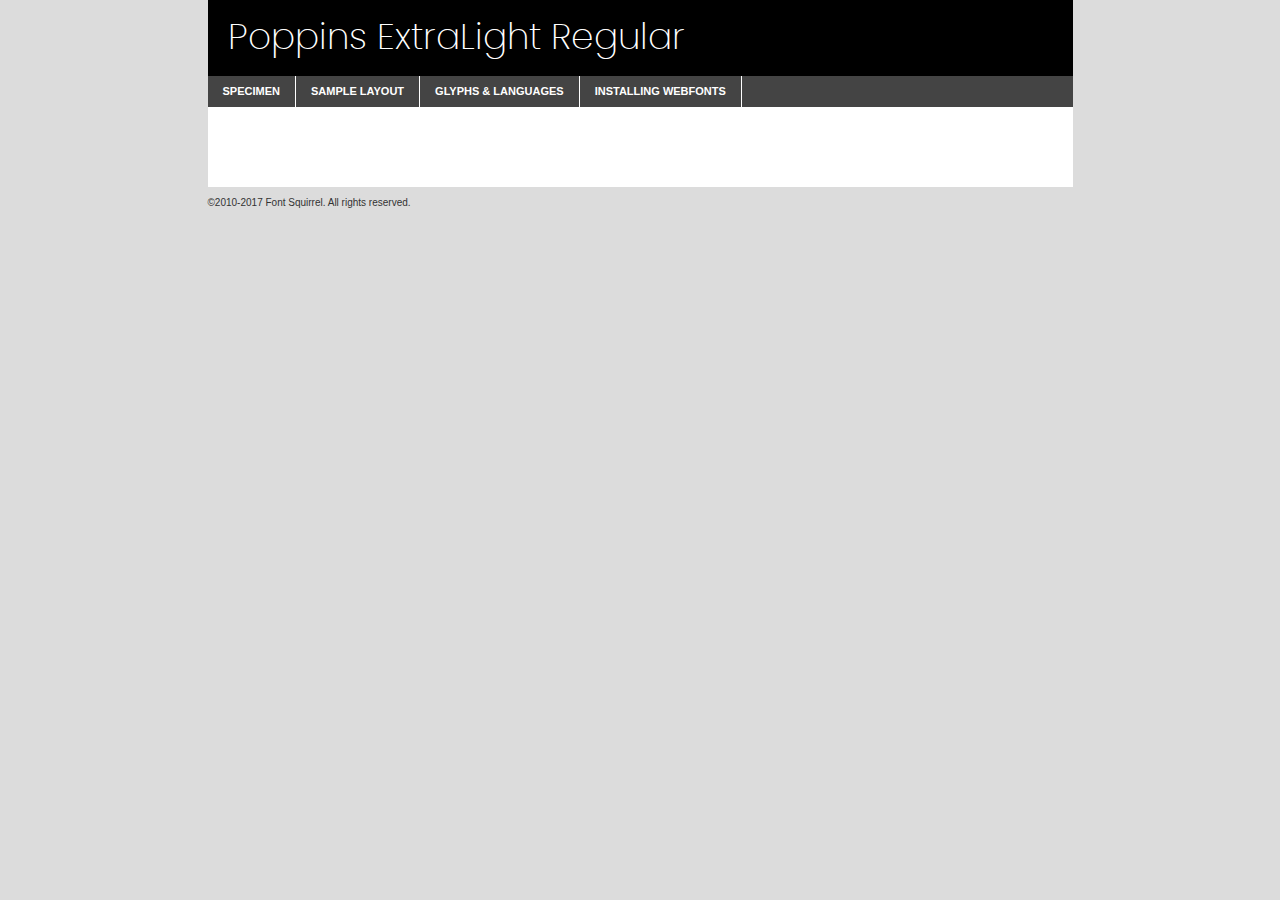
<file: assets/fonts/Poppins/poppins-extralight-demo.html>
<!DOCTYPE html PUBLIC "-//W3C//DTD XHTML 1.0 Transitional//EN"
        "http://www.w3.org/TR/xhtml1/DTD/xhtml1-transitional.dtd">

<html xmlns="http://www.w3.org/1999/xhtml" xml:lang="en" lang="en">
<head>
    <meta http-equiv="Content-Type" content="text/html; charset=utf-8"/>
    <script src="http://ajax.googleapis.com/ajax/libs/jquery/1.7.2/jquery.min.js" type="text/javascript" charset="utf-8"></script>
    <script type="text/javascript">
		(function($) {
			$.fn.easyTabs = function(option) {
				var param = jQuery.extend({ fadeSpeed: 'fast', defaultContent: 1, activeClass: 'active' }, option);
				$(this).each(function() {
					var thisId = '#' + this.id;
					if ( param.defaultContent == '' )
					{
						param.defaultContent = 1;
					}
					if ( typeof param.defaultContent == 'number' )
					{
						var defaultTab = $(thisId + ' .tabs li:eq(' + (param.defaultContent - 1) + ') a').attr('href').substr(1);
					}
					else
					{
						var defaultTab = param.defaultContent;
					}
					$(thisId + ' .tabs li a').each(function() {
						var tabToHide = $(this).attr('href').substr(1);
						$('#' + tabToHide).addClass('easytabs-tab-content');
					});
					hideAll();
					changeContent(defaultTab);

					function hideAll() {$(thisId + ' .easytabs-tab-content').hide();}

					function changeContent(tabId)
					{
						hideAll();
						$(thisId + ' .tabs li').removeClass(param.activeClass);
						$(thisId + ' .tabs li a[href=#' + tabId + ']').closest('li').addClass(param.activeClass);
						if ( param.fadeSpeed != 'none' )
						{
							$(thisId + ' #' + tabId).fadeIn(param.fadeSpeed);
						}
						else
						{
							$(thisId + ' #' + tabId).show();
						}
					}

					$(thisId + ' .tabs li').click(function() {
						var tabId = $(this).find('a').attr('href').substr(1);
						changeContent(tabId);
						return false;
					});
				});
			}
		})(jQuery);
    </script>
    <link rel="stylesheet" href="specimen_files/specimen_stylesheet.css" type="text/css" charset="utf-8"/>
    <link rel="stylesheet" href="stylesheet.css" type="text/css" charset="utf-8"/>

    <style type="text/css">
        		body {
			font-family: 'poppinsextralight';
        		}

            </style>

    <title>Poppins ExtraLight Regular Specimen</title>


    <script type="text/javascript" charset="utf-8">
		$(document).ready(function() {
			$('#container').easyTabs({ defaultContent: 1 });
		});
    </script>
</head>

<body>
<div id="container">
    <div id="header">
		Poppins ExtraLight Regular    </div>
    <ul class="tabs">
        <li><a href="#specimen">Specimen</a></li>
        <li><a href="#layout">Sample Layout</a></li>
		        <li><a href="#glyphs">Glyphs &amp; Languages</a></li>
        <li><a href="#installing">Installing Webfonts</a></li>

    </ul>

    <div id="main_content">


        <div id="specimen">

            <div class="section">
                <div class="grid12 firstcol">
                    <div class="huge">AaBb</div>
                </div>
            </div>

            <div class="section">
                <div class="glyph_range">A&#x200B;B&#x200b;C&#x200b;D&#x200b;E&#x200b;F&#x200b;G&#x200b;H&#x200b;I&#x200b;J&#x200b;K&#x200b;L&#x200b;M&#x200b;N&#x200b;O&#x200b;P&#x200b;Q&#x200b;R&#x200b;S&#x200b;T&#x200b;U&#x200b;V&#x200b;W&#x200b;X&#x200b;Y&#x200b;Z&#x200b;a&#x200b;b&#x200b;c&#x200b;d&#x200b;e&#x200b;f&#x200b;g&#x200b;h&#x200b;i&#x200b;j&#x200b;k&#x200b;l&#x200b;m&#x200b;n&#x200b;o&#x200b;p&#x200b;q&#x200b;r&#x200b;s&#x200b;t&#x200b;u&#x200b;v&#x200b;w&#x200b;x&#x200b;y&#x200b;z&#x200b;1&#x200b;2&#x200b;3&#x200b;4&#x200b;5&#x200b;6&#x200b;7&#x200b;8&#x200b;9&#x200b;0&#x200b;&amp;&#x200b;.&#x200b;,&#x200b;?&#x200b;!&#x200b;&#64;&#x200b;(&#x200b;)&#x200b;#&#x200b;$&#x200b;%&#x200b;*&#x200b;+&#x200b;-&#x200b;=&#x200b;:&#x200b;;</div>
            </div>
            <div class="section">
                <div class="grid12 firstcol">
                    <table class="sample_table">
                        <tr>
                            <td>10</td>
                            <td class="size10">abcdefghijklmnopqrstuvwxyzABCDEFGHIJKLMNOPQRSTUVWXYZ0123456789abcdefghijklmnopqrstuvwxyzABCDEFGHIJKLMNOPQRSTUVWXYZ0123456789abcdefghijklmnopqrstuvwxyzABCDEFGHIJKLMNOPQRSTUVWXYZ</td>
                        </tr>
                        <tr>
                            <td>11</td>
                            <td class="size11">abcdefghijklmnopqrstuvwxyzABCDEFGHIJKLMNOPQRSTUVWXYZ0123456789abcdefghijklmnopqrstuvwxyzABCDEFGHIJKLMNOPQRSTUVWXYZ0123456789abcdefghijklmnopqrstuvwxyzABCDEFGHIJKLMNOPQRSTUVWXYZ</td>
                        </tr>
                        <tr>
                            <td>12</td>
                            <td class="size12">abcdefghijklmnopqrstuvwxyzABCDEFGHIJKLMNOPQRSTUVWXYZ0123456789abcdefghijklmnopqrstuvwxyzABCDEFGHIJKLMNOPQRSTUVWXYZ0123456789abcdefghijklmnopqrstuvwxyzABCDEFGHIJKLMNOPQRSTUVWXYZ</td>
                        </tr>
                        <tr>
                            <td>13</td>
                            <td class="size13">abcdefghijklmnopqrstuvwxyzABCDEFGHIJKLMNOPQRSTUVWXYZ0123456789abcdefghijklmnopqrstuvwxyzABCDEFGHIJKLMNOPQRSTUVWXYZ0123456789abcdefghijklmnopqrstuvwxyzABCDEFGHIJKLMNOPQRSTUVWXYZ</td>
                        </tr>
                        <tr>
                            <td>14</td>
                            <td class="size14">abcdefghijklmnopqrstuvwxyzABCDEFGHIJKLMNOPQRSTUVWXYZ0123456789abcdefghijklmnopqrstuvwxyzABCDEFGHIJKLMNOPQRSTUVWXYZ0123456789abcdefghijklmnopqrstuvwxyzABCDEFGHIJKLMNOPQRSTUVWXYZ</td>
                        </tr>
                        <tr>
                            <td>16</td>
                            <td class="size16">abcdefghijklmnopqrstuvwxyzABCDEFGHIJKLMNOPQRSTUVWXYZ0123456789abcdefghijklmnopqrstuvwxyzABCDEFGHIJKLMNOPQRSTUVWXYZ</td>
                        </tr>
                        <tr>
                            <td>18</td>
                            <td class="size18">abcdefghijklmnopqrstuvwxyzABCDEFGHIJKLMNOPQRSTUVWXYZ0123456789abcdefghijklmnopqrstuvwxyzABCDEFGHIJKLMNOPQRSTUVWXYZ</td>
                        </tr>
                        <tr>
                            <td>20</td>
                            <td class="size20">abcdefghijklmnopqrstuvwxyzABCDEFGHIJKLMNOPQRSTUVWXYZ0123456789abcdefghijklmnopqrstuvwxyzABCDEFGHIJKLMNOPQRSTUVWXYZ</td>
                        </tr>
                        <tr>
                            <td>24</td>
                            <td class="size24">abcdefghijklmnopqrstuvwxyzABCDEFGHIJKLMNOPQRSTUVWXYZ0123456789abcdefghijklmnopqrstuvwxyzABCDEFGHIJKLMNOPQRSTUVWXYZ</td>
                        </tr>
                        <tr>
                            <td>30</td>
                            <td class="size30">abcdefghijklmnopqrstuvwxyzABCDEFGHIJKLMNOPQRSTUVWXYZ0123456789abcdefghijklmnopqrstuvwxyzABCDEFGHIJKLMNOPQRSTUVWXYZ</td>
                        </tr>
                        <tr>
                            <td>36</td>
                            <td class="size36">abcdefghijklmnopqrstuvwxyzABCDEFGHIJKLMNOPQRSTUVWXYZ0123456789abcdefghijklmnopqrstuvwxyzABCDEFGHIJKLMNOPQRSTUVWXYZ</td>
                        </tr>
                        <tr>
                            <td>48</td>
                            <td class="size48">abcdefghijklmnopqrstuvwxyzABCDEFGHIJKLMNOPQRSTUVWXYZ0123456789abcdefghijklmnopqrstuvwxyzABCDEFGHIJKLMNOPQRSTUVWXYZ</td>
                        </tr>
                        <tr>
                            <td>60</td>
                            <td class="size60">abcdefghijklmnopqrstuvwxyzABCDEFGHIJKLMNOPQRSTUVWXYZ0123456789abcdefghijklmnopqrstuvwxyzABCDEFGHIJKLMNOPQRSTUVWXYZ</td>
                        </tr>
                        <tr>
                            <td>72</td>
                            <td class="size72">abcdefghijklmnopqrstuvwxyzABCDEFGHIJKLMNOPQRSTUVWXYZ0123456789abcdefghijklmnopqrstuvwxyzABCDEFGHIJKLMNOPQRSTUVWXYZ</td>
                        </tr>
                        <tr>
                            <td>90</td>
                            <td class="size90">abcdefghijklmnopqrstuvwxyzABCDEFGHIJKLMNOPQRSTUVWXYZ0123456789abcdefghijklmnopqrstuvwxyzABCDEFGHIJKLMNOPQRSTUVWXYZ</td>
                        </tr>
                    </table>

                </div>

            </div>


            <div class="section" id="bodycomparison">


                <div id="xheight">
                    <div class="fontbody">&#x25FC;&#x25FC;&#x25FC;&#x25FC;&#x25FC;&#x25FC;&#x25FC;&#x25FC;&#x25FC;&#x25FC;&#x25FC;&#x25FC;&#x25FC;&#x25FC;&#x25FC;&#x25FC;&#x25FC;&#x25FC;&#x25FC;&#x25FC;&#x25FC;&#x25FC;&#x25FC;&#x25FC;&#x25FC;&#x25FC;&#x25FC;&#x25FC;&#x25FC;&#x25FC;&#x25FC;&#x25FC;&#x25FC;&#x25FC;&#x25FC;&#x25FC;&#x25FC;&#x25FC;&#x25FC;&#x25FC;&#x25FC;&#x25FC;&#x25FC;&#x25FC;&#x25FC;&#x25FC;&#x25FC;&#x25FC;&#x25FC;&#x25FC;&#x25FC;&#x25FC;&#x25FC;&#x25FC;&#x25FC;&#x25FC;&#x25FC;&#x25FC;&#x25FC;&#x25FC;&#x25FC;&#x25FC;&#x25FC;&#x25FC;&#x25FC;&#x25FC;&#x25FC;&#x25FC;&#x25FC;&#x25FC;&#x25FC;&#x25FC;&#x25FC;&#x25FC;&#x25FC;&#x25FC;&#x25FC;&#x25FC;&#x25FC;&#x25FC;&#x25FC;&#x25FC;&#x25FC;&#x25FC;&#x25FC;&#x25FC;&#x25FC;&#x25FC;&#x25FC;&#x25FC;&#x25FC;&#x25FC;&#x25FC;&#x25FC;&#x25FC;&#x25FC;&#x25FC;&#x25FC;&#x25FC;body</div>
                    <div class="arialbody">body</div>
                    <div class="verdanabody">body</div>
                    <div class="georgiabody">body</div>
                </div>
                <div class="fontbody" style="z-index:1">
                    body<span>Poppins ExtraLight Regular</span>
                </div>
                <div class="arialbody" style="z-index:1">
                    body<span>Arial</span>
                </div>
                <div class="verdanabody" style="z-index:1">
                    body<span>Verdana</span>
                </div>
                <div class="georgiabody" style="z-index:1">
                    body<span>Georgia</span>
                </div>


            </div>


            <div class="section psample psample_row1" id="">

                <div class="grid2 firstcol">
                    <p class="size10"><span>10.</span>Aenean lacinia bibendum nulla sed consectetur. Fusce dapibus, tellus ac cursus commodo, tortor mauris condimentum nibh, ut fermentum massa justo sit amet risus. Nullam id dolor id nibh ultricies vehicula ut id elit. Cum sociis natoque penatibus et magnis dis parturient montes, nascetur ridiculus mus. Nulla vitae elit libero, a pharetra augue.</p>

                </div>
                <div class="grid3">
                    <p class="size11"><span>11.</span>Aenean lacinia bibendum nulla sed consectetur. Fusce dapibus, tellus ac cursus commodo, tortor mauris condimentum nibh, ut fermentum massa justo sit amet risus. Nullam id dolor id nibh ultricies vehicula ut id elit. Cum sociis natoque penatibus et magnis dis parturient montes, nascetur ridiculus mus. Nulla vitae elit libero, a pharetra augue.</p>

                </div>
                <div class="grid3">
                    <p class="size12"><span>12.</span>Aenean lacinia bibendum nulla sed consectetur. Fusce dapibus, tellus ac cursus commodo, tortor mauris condimentum nibh, ut fermentum massa justo sit amet risus. Nullam id dolor id nibh ultricies vehicula ut id elit. Cum sociis natoque penatibus et magnis dis parturient montes, nascetur ridiculus mus. Nulla vitae elit libero, a pharetra augue.</p>

                </div>
                <div class="grid4">
                    <p class="size13"><span>13.</span>Aenean lacinia bibendum nulla sed consectetur. Fusce dapibus, tellus ac cursus commodo, tortor mauris condimentum nibh, ut fermentum massa justo sit amet risus. Nullam id dolor id nibh ultricies vehicula ut id elit. Cum sociis natoque penatibus et magnis dis parturient montes, nascetur ridiculus mus. Nulla vitae elit libero, a pharetra augue.</p>

                </div>
                <div class="white_blend"></div>

            </div>
            <div class="section psample psample_row2" id="">
                <div class="grid3 firstcol">
                    <p class="size14"><span>14.</span>Aenean lacinia bibendum nulla sed consectetur. Fusce dapibus, tellus ac cursus commodo, tortor mauris condimentum nibh, ut fermentum massa justo sit amet risus. Nullam id dolor id nibh ultricies vehicula ut id elit. Cum sociis natoque penatibus et magnis dis parturient montes, nascetur ridiculus mus. Nulla vitae elit libero, a pharetra augue.</p>

                </div>
                <div class="grid4">
                    <p class="size16"><span>16.</span>Aenean lacinia bibendum nulla sed consectetur. Fusce dapibus, tellus ac cursus commodo, tortor mauris condimentum nibh, ut fermentum massa justo sit amet risus. Nullam id dolor id nibh ultricies vehicula ut id elit. Cum sociis natoque penatibus et magnis dis parturient montes, nascetur ridiculus mus. Nulla vitae elit libero, a pharetra augue.</p>

                </div>
                <div class="grid5">
                    <p class="size18"><span>18.</span>Aenean lacinia bibendum nulla sed consectetur. Fusce dapibus, tellus ac cursus commodo, tortor mauris condimentum nibh, ut fermentum massa justo sit amet risus. Nullam id dolor id nibh ultricies vehicula ut id elit. Cum sociis natoque penatibus et magnis dis parturient montes, nascetur ridiculus mus. Nulla vitae elit libero, a pharetra augue.</p>

                </div>

                <div class="white_blend"></div>

            </div>

            <div class="section psample psample_row3" id="">
                <div class="grid5 firstcol">
                    <p class="size20"><span>20.</span>Aenean lacinia bibendum nulla sed consectetur. Fusce dapibus, tellus ac cursus commodo, tortor mauris condimentum nibh, ut fermentum massa justo sit amet risus. Nullam id dolor id nibh ultricies vehicula ut id elit. Cum sociis natoque penatibus et magnis dis parturient montes, nascetur ridiculus mus. Nulla vitae elit libero, a pharetra augue.</p>
                </div>
                <div class="grid7">
                    <p class="size24"><span>24.</span>Aenean lacinia bibendum nulla sed consectetur. Fusce dapibus, tellus ac cursus commodo, tortor mauris condimentum nibh, ut fermentum massa justo sit amet risus. Nullam id dolor id nibh ultricies vehicula ut id elit. Cum sociis natoque penatibus et magnis dis parturient montes, nascetur ridiculus mus. Nulla vitae elit libero, a pharetra augue.</p>
                </div>

                <div class="white_blend"></div>

            </div>

            <div class="section psample psample_row4" id="">
                <div class="grid12 firstcol">
                    <p class="size30"><span>30.</span>Aenean lacinia bibendum nulla sed consectetur. Fusce dapibus, tellus ac cursus commodo, tortor mauris condimentum nibh, ut fermentum massa justo sit amet risus. Nullam id dolor id nibh ultricies vehicula ut id elit. Cum sociis natoque penatibus et magnis dis parturient montes, nascetur ridiculus mus. Nulla vitae elit libero, a pharetra augue.</p>
                </div>
                <div class="white_blend"></div>

            </div>


            <div class="section psample psample_row1 fullreverse">
                <div class="grid2 firstcol">
                    <p class="size10"><span>10.</span>Aenean lacinia bibendum nulla sed consectetur. Fusce dapibus, tellus ac cursus commodo, tortor mauris condimentum nibh, ut fermentum massa justo sit amet risus. Nullam id dolor id nibh ultricies vehicula ut id elit. Cum sociis natoque penatibus et magnis dis parturient montes, nascetur ridiculus mus. Nulla vitae elit libero, a pharetra augue.</p>

                </div>
                <div class="grid3">
                    <p class="size11"><span>11.</span>Aenean lacinia bibendum nulla sed consectetur. Fusce dapibus, tellus ac cursus commodo, tortor mauris condimentum nibh, ut fermentum massa justo sit amet risus. Nullam id dolor id nibh ultricies vehicula ut id elit. Cum sociis natoque penatibus et magnis dis parturient montes, nascetur ridiculus mus. Nulla vitae elit libero, a pharetra augue.</p>

                </div>
                <div class="grid3">
                    <p class="size12"><span>12.</span>Aenean lacinia bibendum nulla sed consectetur. Fusce dapibus, tellus ac cursus commodo, tortor mauris condimentum nibh, ut fermentum massa justo sit amet risus. Nullam id dolor id nibh ultricies vehicula ut id elit. Cum sociis natoque penatibus et magnis dis parturient montes, nascetur ridiculus mus. Nulla vitae elit libero, a pharetra augue.</p>

                </div>
                <div class="grid4">
                    <p class="size13"><span>13.</span>Aenean lacinia bibendum nulla sed consectetur. Fusce dapibus, tellus ac cursus commodo, tortor mauris condimentum nibh, ut fermentum massa justo sit amet risus. Nullam id dolor id nibh ultricies vehicula ut id elit. Cum sociis natoque penatibus et magnis dis parturient montes, nascetur ridiculus mus. Nulla vitae elit libero, a pharetra augue.</p>

                </div>
                <div class="black_blend"></div>

            </div>

            <div class="section psample psample_row2 fullreverse">
                <div class="grid3 firstcol">
                    <p class="size14"><span>14.</span>Aenean lacinia bibendum nulla sed consectetur. Fusce dapibus, tellus ac cursus commodo, tortor mauris condimentum nibh, ut fermentum massa justo sit amet risus. Nullam id dolor id nibh ultricies vehicula ut id elit. Cum sociis natoque penatibus et magnis dis parturient montes, nascetur ridiculus mus. Nulla vitae elit libero, a pharetra augue.</p>

                </div>
                <div class="grid4">
                    <p class="size16"><span>16.</span>Aenean lacinia bibendum nulla sed consectetur. Fusce dapibus, tellus ac cursus commodo, tortor mauris condimentum nibh, ut fermentum massa justo sit amet risus. Nullam id dolor id nibh ultricies vehicula ut id elit. Cum sociis natoque penatibus et magnis dis parturient montes, nascetur ridiculus mus. Nulla vitae elit libero, a pharetra augue.</p>

                </div>
                <div class="grid5">
                    <p class="size18"><span>18.</span>Aenean lacinia bibendum nulla sed consectetur. Fusce dapibus, tellus ac cursus commodo, tortor mauris condimentum nibh, ut fermentum massa justo sit amet risus. Nullam id dolor id nibh ultricies vehicula ut id elit. Cum sociis natoque penatibus et magnis dis parturient montes, nascetur ridiculus mus. Nulla vitae elit libero, a pharetra augue.</p>

                </div>
                <div class="black_blend"></div>

            </div>

            <div class="section psample fullreverse psample_row3" id="">
                <div class="grid5 firstcol">
                    <p class="size20"><span>20.</span>Aenean lacinia bibendum nulla sed consectetur. Fusce dapibus, tellus ac cursus commodo, tortor mauris condimentum nibh, ut fermentum massa justo sit amet risus. Nullam id dolor id nibh ultricies vehicula ut id elit. Cum sociis natoque penatibus et magnis dis parturient montes, nascetur ridiculus mus. Nulla vitae elit libero, a pharetra augue.</p>
                </div>
                <div class="grid7">
                    <p class="size24"><span>24.</span>Aenean lacinia bibendum nulla sed consectetur. Fusce dapibus, tellus ac cursus commodo, tortor mauris condimentum nibh, ut fermentum massa justo sit amet risus. Nullam id dolor id nibh ultricies vehicula ut id elit. Cum sociis natoque penatibus et magnis dis parturient montes, nascetur ridiculus mus. Nulla vitae elit libero, a pharetra augue.</p>
                </div>

                <div class="black_blend"></div>

            </div>

            <div class="section psample fullreverse psample_row4" id="" style="border-bottom: 20px #000 solid;">
                <div class="grid12 firstcol">
                    <p class="size30"><span>30.</span>Aenean lacinia bibendum nulla sed consectetur. Fusce dapibus, tellus ac cursus commodo, tortor mauris condimentum nibh, ut fermentum massa justo sit amet risus. Nullam id dolor id nibh ultricies vehicula ut id elit. Cum sociis natoque penatibus et magnis dis parturient montes, nascetur ridiculus mus. Nulla vitae elit libero, a pharetra augue.</p>
                </div>
                <div class="black_blend"></div>

            </div>


        </div>

        <div id="layout">

            <div class="section">

                <div class="grid12 firstcol">
                    <h1>Lorem Ipsum Dolor</h1>
                    <h2>Etiam porta sem malesuada magna mollis euismod</h2>

                    <p class="byline">By <a href="#link">Aenean Lacinia</a></p>
                </div>
            </div>
            <div class="section">
                <div class="grid8 firstcol">
                    <p class="large">Donec sed odio dui. Morbi leo risus, porta ac consectetur ac, vestibulum at eros. Fusce dapibus, tellus ac cursus commodo, tortor mauris condimentum nibh, ut fermentum massa justo sit amet risus. </p>


                    <h3>Pellentesque ornare sem</h3>

                    <p>Maecenas sed diam eget risus varius blandit sit amet non magna. Maecenas faucibus mollis interdum. Donec ullamcorper nulla non metus auctor fringilla. Nullam id dolor id nibh ultricies vehicula ut id elit. Nullam id dolor id nibh ultricies vehicula ut id elit. </p>

                    <p>Aenean eu leo quam. Pellentesque ornare sem lacinia quam venenatis vestibulum. Lorem ipsum dolor sit amet, consectetur adipiscing elit. Cum sociis natoque penatibus et magnis dis parturient montes, nascetur ridiculus mus. </p>

                    <p>Nulla vitae elit libero, a pharetra augue. Praesent commodo cursus magna, vel scelerisque nisl consectetur et. Aenean lacinia bibendum nulla sed consectetur. </p>

                    <p>Nullam quis risus eget urna mollis ornare vel eu leo. Nullam quis risus eget urna mollis ornare vel eu leo. Maecenas sed diam eget risus varius blandit sit amet non magna. Donec ullamcorper nulla non metus auctor fringilla. </p>

                    <h3>Cras mattis consectetur</h3>

                    <p>Aenean eu leo quam. Pellentesque ornare sem lacinia quam venenatis vestibulum. Aenean lacinia bibendum nulla sed consectetur. Integer posuere erat a ante venenatis dapibus posuere velit aliquet. Cras mattis consectetur purus sit amet fermentum. </p>

                    <p>Nullam id dolor id nibh ultricies vehicula ut id elit. Nullam quis risus eget urna mollis ornare vel eu leo. Cras mattis consectetur purus sit amet fermentum.</p>
                </div>

                <div class="grid4 sidebar">

                    <div class="box reverse">
                        <p class="last">Nullam quis risus eget urna mollis ornare vel eu leo. Donec ullamcorper nulla non metus auctor fringilla. Cras mattis consectetur purus sit amet fermentum. Sed posuere consectetur est at lobortis. Lorem ipsum dolor sit amet, consectetur adipiscing elit. </p>
                    </div>

                    <p class="caption">Maecenas sed diam eget risus varius.</p>

                    <p>Vestibulum id ligula porta felis euismod semper. Integer posuere erat a ante venenatis dapibus posuere velit aliquet. Vestibulum id ligula porta felis euismod semper. Sed posuere consectetur est at lobortis. Maecenas sed diam eget risus varius blandit sit amet non magna. Fusce dapibus, tellus ac cursus commodo, tortor mauris condimentum nibh, ut fermentum massa justo sit amet risus. </p>


                    <p>Duis mollis, est non commodo luctus, nisi erat porttitor ligula, eget lacinia odio sem nec elit. Aenean lacinia bibendum nulla sed consectetur. Vivamus sagittis lacus vel augue laoreet rutrum faucibus dolor auctor. Aenean lacinia bibendum nulla sed consectetur. Nullam quis risus eget urna mollis ornare vel eu leo. </p>

                    <p>Praesent commodo cursus magna, vel scelerisque nisl consectetur et. Donec ullamcorper nulla non metus auctor fringilla. Maecenas faucibus mollis interdum. Fusce dapibus, tellus ac cursus commodo, tortor mauris condimentum nibh, ut fermentum massa justo sit amet risus. </p>

                </div>
            </div>

        </div>


		

        <div id="glyphs">
            <div class="section">
                <div class="grid12 firstcol">

                    <h1>Language Support</h1>
                    <p>The subset of Poppins ExtraLight Regular in this kit supports the following languages:<br/>

						Albanian, Basque, Breton, Chamorro, Danish, Dutch, English, Faroese, Finnish, French, Frisian, Galician, German, Icelandic, Italian, Malagasy, Norwegian, Portuguese, Spanish, Alsatian, Aragonese, Arapaho, Arrernte, Asturian, Aymara, Bislama, Cebuano, Corsican, Fijian, French_creole, Genoese, Gilbertese, Greenlandic, Haitian_creole, Hiligaynon, Hmong, Hopi, Ibanag, Iloko_ilokano, Indonesian, Interglossa_glosa, Interlingua, Irish_gaelic, Jerriais, Lojban, Lombard, Luxembourgeois, Manx, Mohawk, Norfolk_pitcairnese, Occitan, Oromo, Pangasinan, Papiamento, Piedmontese, Potawatomi, Rhaeto-romance, Romansh, Rotokas, Sami_lule, Samoan, Sardinian, Scots_gaelic, Seychelles_creole, Shona, Sicilian, Somali, Southern_ndebele, Swahili, Swati_swazi, Tagalog_filipino_pilipino, Tetum, Tok_pisin, Uyghur_latinized, Volapuk, Walloon, Warlpiri, Xhosa, Yapese, Zulu, Latinbasic, Ubasic, Demo                    </p>
                    <h1>Glyph Chart</h1>
                    <p>The subset of Poppins ExtraLight Regular in this kit includes all the glyphs listed below. Unicode entities are included above each glyph to help you insert individual characters into your layout.</p>
                    <div id="glyph_chart">

																																	                                <div><p>&amp;#13;</p>&#13;</div>
																				                                <div><p>&amp;#32;</p>&#32;</div>
																				                                <div><p>&amp;#33;</p>&#33;</div>
																				                                <div><p>&amp;#34;</p>&#34;</div>
																				                                <div><p>&amp;#35;</p>&#35;</div>
																				                                <div><p>&amp;#36;</p>&#36;</div>
																				                                <div><p>&amp;#37;</p>&#37;</div>
																				                                <div><p>&amp;#38;</p>&#38;</div>
																				                                <div><p>&amp;#39;</p>&#39;</div>
																				                                <div><p>&amp;#40;</p>&#40;</div>
																				                                <div><p>&amp;#41;</p>&#41;</div>
																				                                <div><p>&amp;#42;</p>&#42;</div>
																				                                <div><p>&amp;#43;</p>&#43;</div>
																				                                <div><p>&amp;#44;</p>&#44;</div>
																				                                <div><p>&amp;#45;</p>&#45;</div>
																				                                <div><p>&amp;#46;</p>&#46;</div>
																				                                <div><p>&amp;#47;</p>&#47;</div>
																				                                <div><p>&amp;#48;</p>&#48;</div>
																				                                <div><p>&amp;#49;</p>&#49;</div>
																				                                <div><p>&amp;#50;</p>&#50;</div>
																				                                <div><p>&amp;#51;</p>&#51;</div>
																				                                <div><p>&amp;#52;</p>&#52;</div>
																				                                <div><p>&amp;#53;</p>&#53;</div>
																				                                <div><p>&amp;#54;</p>&#54;</div>
																				                                <div><p>&amp;#55;</p>&#55;</div>
																				                                <div><p>&amp;#56;</p>&#56;</div>
																				                                <div><p>&amp;#57;</p>&#57;</div>
																				                                <div><p>&amp;#58;</p>&#58;</div>
																				                                <div><p>&amp;#59;</p>&#59;</div>
																				                                <div><p>&amp;#60;</p>&#60;</div>
																				                                <div><p>&amp;#61;</p>&#61;</div>
																				                                <div><p>&amp;#62;</p>&#62;</div>
																				                                <div><p>&amp;#63;</p>&#63;</div>
																				                                <div><p>&amp;#64;</p>&#64;</div>
																				                                <div><p>&amp;#65;</p>&#65;</div>
																				                                <div><p>&amp;#66;</p>&#66;</div>
																				                                <div><p>&amp;#67;</p>&#67;</div>
																				                                <div><p>&amp;#68;</p>&#68;</div>
																				                                <div><p>&amp;#69;</p>&#69;</div>
																				                                <div><p>&amp;#70;</p>&#70;</div>
																				                                <div><p>&amp;#71;</p>&#71;</div>
																				                                <div><p>&amp;#72;</p>&#72;</div>
																				                                <div><p>&amp;#73;</p>&#73;</div>
																				                                <div><p>&amp;#74;</p>&#74;</div>
																				                                <div><p>&amp;#75;</p>&#75;</div>
																				                                <div><p>&amp;#76;</p>&#76;</div>
																				                                <div><p>&amp;#77;</p>&#77;</div>
																				                                <div><p>&amp;#78;</p>&#78;</div>
																				                                <div><p>&amp;#79;</p>&#79;</div>
																				                                <div><p>&amp;#80;</p>&#80;</div>
																				                                <div><p>&amp;#81;</p>&#81;</div>
																				                                <div><p>&amp;#82;</p>&#82;</div>
																				                                <div><p>&amp;#83;</p>&#83;</div>
																				                                <div><p>&amp;#84;</p>&#84;</div>
																				                                <div><p>&amp;#85;</p>&#85;</div>
																				                                <div><p>&amp;#86;</p>&#86;</div>
																				                                <div><p>&amp;#87;</p>&#87;</div>
																				                                <div><p>&amp;#88;</p>&#88;</div>
																				                                <div><p>&amp;#89;</p>&#89;</div>
																				                                <div><p>&amp;#90;</p>&#90;</div>
																				                                <div><p>&amp;#91;</p>&#91;</div>
																				                                <div><p>&amp;#92;</p>&#92;</div>
																				                                <div><p>&amp;#93;</p>&#93;</div>
																				                                <div><p>&amp;#94;</p>&#94;</div>
																				                                <div><p>&amp;#95;</p>&#95;</div>
																				                                <div><p>&amp;#96;</p>&#96;</div>
																				                                <div><p>&amp;#97;</p>&#97;</div>
																				                                <div><p>&amp;#98;</p>&#98;</div>
																				                                <div><p>&amp;#99;</p>&#99;</div>
																				                                <div><p>&amp;#100;</p>&#100;</div>
																				                                <div><p>&amp;#101;</p>&#101;</div>
																				                                <div><p>&amp;#102;</p>&#102;</div>
																				                                <div><p>&amp;#103;</p>&#103;</div>
																				                                <div><p>&amp;#104;</p>&#104;</div>
																				                                <div><p>&amp;#105;</p>&#105;</div>
																				                                <div><p>&amp;#106;</p>&#106;</div>
																				                                <div><p>&amp;#107;</p>&#107;</div>
																				                                <div><p>&amp;#108;</p>&#108;</div>
																				                                <div><p>&amp;#109;</p>&#109;</div>
																				                                <div><p>&amp;#110;</p>&#110;</div>
																				                                <div><p>&amp;#111;</p>&#111;</div>
																				                                <div><p>&amp;#112;</p>&#112;</div>
																				                                <div><p>&amp;#113;</p>&#113;</div>
																				                                <div><p>&amp;#114;</p>&#114;</div>
																				                                <div><p>&amp;#115;</p>&#115;</div>
																				                                <div><p>&amp;#116;</p>&#116;</div>
																				                                <div><p>&amp;#117;</p>&#117;</div>
																				                                <div><p>&amp;#118;</p>&#118;</div>
																				                                <div><p>&amp;#119;</p>&#119;</div>
																				                                <div><p>&amp;#120;</p>&#120;</div>
																				                                <div><p>&amp;#121;</p>&#121;</div>
																				                                <div><p>&amp;#122;</p>&#122;</div>
																				                                <div><p>&amp;#123;</p>&#123;</div>
																				                                <div><p>&amp;#124;</p>&#124;</div>
																				                                <div><p>&amp;#125;</p>&#125;</div>
																				                                <div><p>&amp;#126;</p>&#126;</div>
																				                                <div><p>&amp;#160;</p>&#160;</div>
																				                                <div><p>&amp;#161;</p>&#161;</div>
																				                                <div><p>&amp;#162;</p>&#162;</div>
																				                                <div><p>&amp;#163;</p>&#163;</div>
																				                                <div><p>&amp;#164;</p>&#164;</div>
																				                                <div><p>&amp;#165;</p>&#165;</div>
																				                                <div><p>&amp;#166;</p>&#166;</div>
																				                                <div><p>&amp;#167;</p>&#167;</div>
																				                                <div><p>&amp;#168;</p>&#168;</div>
																				                                <div><p>&amp;#169;</p>&#169;</div>
																				                                <div><p>&amp;#170;</p>&#170;</div>
																				                                <div><p>&amp;#171;</p>&#171;</div>
																				                                <div><p>&amp;#172;</p>&#172;</div>
																				                                <div><p>&amp;#173;</p>&#173;</div>
																				                                <div><p>&amp;#174;</p>&#174;</div>
																				                                <div><p>&amp;#175;</p>&#175;</div>
																				                                <div><p>&amp;#176;</p>&#176;</div>
																				                                <div><p>&amp;#177;</p>&#177;</div>
																				                                <div><p>&amp;#178;</p>&#178;</div>
																				                                <div><p>&amp;#179;</p>&#179;</div>
																				                                <div><p>&amp;#180;</p>&#180;</div>
																				                                <div><p>&amp;#181;</p>&#181;</div>
																				                                <div><p>&amp;#182;</p>&#182;</div>
																				                                <div><p>&amp;#183;</p>&#183;</div>
																				                                <div><p>&amp;#184;</p>&#184;</div>
																				                                <div><p>&amp;#185;</p>&#185;</div>
																				                                <div><p>&amp;#186;</p>&#186;</div>
																				                                <div><p>&amp;#187;</p>&#187;</div>
																				                                <div><p>&amp;#188;</p>&#188;</div>
																				                                <div><p>&amp;#189;</p>&#189;</div>
																				                                <div><p>&amp;#190;</p>&#190;</div>
																				                                <div><p>&amp;#191;</p>&#191;</div>
																				                                <div><p>&amp;#192;</p>&#192;</div>
																				                                <div><p>&amp;#193;</p>&#193;</div>
																				                                <div><p>&amp;#194;</p>&#194;</div>
																				                                <div><p>&amp;#195;</p>&#195;</div>
																				                                <div><p>&amp;#196;</p>&#196;</div>
																				                                <div><p>&amp;#197;</p>&#197;</div>
																				                                <div><p>&amp;#198;</p>&#198;</div>
																				                                <div><p>&amp;#199;</p>&#199;</div>
																				                                <div><p>&amp;#200;</p>&#200;</div>
																				                                <div><p>&amp;#201;</p>&#201;</div>
																				                                <div><p>&amp;#202;</p>&#202;</div>
																				                                <div><p>&amp;#203;</p>&#203;</div>
																				                                <div><p>&amp;#204;</p>&#204;</div>
																				                                <div><p>&amp;#205;</p>&#205;</div>
																				                                <div><p>&amp;#206;</p>&#206;</div>
																				                                <div><p>&amp;#207;</p>&#207;</div>
																				                                <div><p>&amp;#208;</p>&#208;</div>
																				                                <div><p>&amp;#209;</p>&#209;</div>
																				                                <div><p>&amp;#210;</p>&#210;</div>
																				                                <div><p>&amp;#211;</p>&#211;</div>
																				                                <div><p>&amp;#212;</p>&#212;</div>
																				                                <div><p>&amp;#213;</p>&#213;</div>
																				                                <div><p>&amp;#214;</p>&#214;</div>
																				                                <div><p>&amp;#215;</p>&#215;</div>
																				                                <div><p>&amp;#216;</p>&#216;</div>
																				                                <div><p>&amp;#217;</p>&#217;</div>
																				                                <div><p>&amp;#218;</p>&#218;</div>
																				                                <div><p>&amp;#219;</p>&#219;</div>
																				                                <div><p>&amp;#220;</p>&#220;</div>
																				                                <div><p>&amp;#221;</p>&#221;</div>
																				                                <div><p>&amp;#222;</p>&#222;</div>
																				                                <div><p>&amp;#223;</p>&#223;</div>
																				                                <div><p>&amp;#224;</p>&#224;</div>
																				                                <div><p>&amp;#225;</p>&#225;</div>
																				                                <div><p>&amp;#226;</p>&#226;</div>
																				                                <div><p>&amp;#227;</p>&#227;</div>
																				                                <div><p>&amp;#228;</p>&#228;</div>
																				                                <div><p>&amp;#229;</p>&#229;</div>
																				                                <div><p>&amp;#230;</p>&#230;</div>
																				                                <div><p>&amp;#231;</p>&#231;</div>
																				                                <div><p>&amp;#232;</p>&#232;</div>
																				                                <div><p>&amp;#233;</p>&#233;</div>
																				                                <div><p>&amp;#234;</p>&#234;</div>
																				                                <div><p>&amp;#235;</p>&#235;</div>
																				                                <div><p>&amp;#236;</p>&#236;</div>
																				                                <div><p>&amp;#237;</p>&#237;</div>
																				                                <div><p>&amp;#238;</p>&#238;</div>
																				                                <div><p>&amp;#239;</p>&#239;</div>
																				                                <div><p>&amp;#240;</p>&#240;</div>
																				                                <div><p>&amp;#241;</p>&#241;</div>
																				                                <div><p>&amp;#242;</p>&#242;</div>
																				                                <div><p>&amp;#243;</p>&#243;</div>
																				                                <div><p>&amp;#244;</p>&#244;</div>
																				                                <div><p>&amp;#245;</p>&#245;</div>
																				                                <div><p>&amp;#246;</p>&#246;</div>
																				                                <div><p>&amp;#247;</p>&#247;</div>
																				                                <div><p>&amp;#248;</p>&#248;</div>
																				                                <div><p>&amp;#249;</p>&#249;</div>
																				                                <div><p>&amp;#250;</p>&#250;</div>
																				                                <div><p>&amp;#251;</p>&#251;</div>
																				                                <div><p>&amp;#252;</p>&#252;</div>
																				                                <div><p>&amp;#253;</p>&#253;</div>
																				                                <div><p>&amp;#254;</p>&#254;</div>
																				                                <div><p>&amp;#255;</p>&#255;</div>
																				                                <div><p>&amp;#338;</p>&#338;</div>
																				                                <div><p>&amp;#339;</p>&#339;</div>
																				                                <div><p>&amp;#376;</p>&#376;</div>
																				                                <div><p>&amp;#710;</p>&#710;</div>
																				                                <div><p>&amp;#732;</p>&#732;</div>
																				                                <div><p>&amp;#8192;</p>&#8192;</div>
																				                                <div><p>&amp;#8193;</p>&#8193;</div>
																				                                <div><p>&amp;#8194;</p>&#8194;</div>
																				                                <div><p>&amp;#8195;</p>&#8195;</div>
																				                                <div><p>&amp;#8196;</p>&#8196;</div>
																				                                <div><p>&amp;#8197;</p>&#8197;</div>
																				                                <div><p>&amp;#8198;</p>&#8198;</div>
																				                                <div><p>&amp;#8199;</p>&#8199;</div>
																				                                <div><p>&amp;#8200;</p>&#8200;</div>
																				                                <div><p>&amp;#8201;</p>&#8201;</div>
																				                                <div><p>&amp;#8202;</p>&#8202;</div>
																				                                <div><p>&amp;#8208;</p>&#8208;</div>
																				                                <div><p>&amp;#8209;</p>&#8209;</div>
																				                                <div><p>&amp;#8210;</p>&#8210;</div>
																				                                <div><p>&amp;#8211;</p>&#8211;</div>
																				                                <div><p>&amp;#8212;</p>&#8212;</div>
																				                                <div><p>&amp;#8216;</p>&#8216;</div>
																				                                <div><p>&amp;#8217;</p>&#8217;</div>
																				                                <div><p>&amp;#8218;</p>&#8218;</div>
																				                                <div><p>&amp;#8220;</p>&#8220;</div>
																				                                <div><p>&amp;#8221;</p>&#8221;</div>
																				                                <div><p>&amp;#8222;</p>&#8222;</div>
																				                                <div><p>&amp;#8226;</p>&#8226;</div>
																				                                <div><p>&amp;#8230;</p>&#8230;</div>
																				                                <div><p>&amp;#8239;</p>&#8239;</div>
																				                                <div><p>&amp;#8249;</p>&#8249;</div>
																				                                <div><p>&amp;#8250;</p>&#8250;</div>
																				                                <div><p>&amp;#8287;</p>&#8287;</div>
																				                                <div><p>&amp;#8364;</p>&#8364;</div>
																				                                <div><p>&amp;#8482;</p>&#8482;</div>
																				                                <div><p>&amp;#9724;</p>&#9724;</div>
																				                                <div><p>&amp;#64257;</p>&#64257;</div>
																				                                <div><p>&amp;#64258;</p>&#64258;</div>
																																																										                    </div>
                </div>


            </div>
        </div>


        <div id="specs">

        </div>

        <div id="installing">
            <div class="section">
                <div class="grid7 firstcol">
                    <h1>Installing Webfonts</h1>

                    <p>Webfonts are supported by all major browser platforms but not all in the same way. There are currently four different font formats that must be included in order to target all browsers. This includes TTF, WOFF, EOT and SVG.</p>

                    <h2>1. Upload your webfonts</h2>
                    <p>You must upload your webfont kit to your website. They should be in or near the same directory as your CSS files.</p>

                    <h2>2. Include the webfont stylesheet</h2>
                    <p>A special CSS @font-face declaration helps the various browsers select the appropriate font it needs without causing you a bunch of headaches. Learn more about this syntax by reading the <a href="https://www.fontspring.com/blog/further-hardening-of-the-bulletproof-syntax">Fontspring blog post</a> about it. The code for it is as follows:</p>


                    <code>
                        @font-face{
                        font-family: 'MyWebFont';
                        src: url('WebFont.eot');
                        src: url('WebFont.eot?#iefix') format('embedded-opentype'),
                        url('WebFont.woff') format('woff'),
                        url('WebFont.ttf') format('truetype'),
                        url('WebFont.svg#webfont') format('svg');
                        }
                    </code>

                    <p>We've already gone ahead and generated the code for you. All you have to do is link to the stylesheet in your HTML, like this:</p>
                    <code>&lt;link rel=&quot;stylesheet&quot; href=&quot;stylesheet.css&quot; type=&quot;text/css&quot; charset=&quot;utf-8&quot; /&gt;</code>

                    <h2>3. Modify your own stylesheet</h2>
                    <p>To take advantage of your new fonts, you must tell your stylesheet to use them. Look at the original @font-face declaration above and find the property called "font-family." The name linked there will be what you use to reference the font. Prepend that webfont name to the font stack in the "font-family" property, inside the selector you want to change. For example:</p>
                    <code>p { font-family: 'WebFont', Arial, sans-serif; }</code>

                    <h2>4. Test</h2>
                    <p>Getting webfonts to work cross-browser <em>can</em> be tricky. Use the information in the sidebar to help you if you find that fonts aren't loading in a particular browser.</p>
                </div>

                <div class="grid5 sidebar">
                    <div class="box">
                        <h2>Troubleshooting<br/>Font-Face Problems</h2>
                        <p>Having trouble getting your webfonts to load in your new website? Here are some tips to sort out what might be the problem.</p>

                        <h3>Fonts not showing in any browser</h3>

                        <p>This sounds like you need to work on the plumbing. You either did not upload the fonts to the correct directory, or you did not link the fonts properly in the CSS. If you've confirmed that all this is correct and you still have a problem, take a look at your .htaccess file and see if requests are getting intercepted.</p>

                        <h3>Fonts not loading in iPhone or iPad</h3>

                        <p>The most common problem here is that you are serving the fonts from an IIS server. IIS refuses to serve files that have unknown MIME types. If that is the case, you must set the MIME type for SVG to "image/svg+xml" in the server settings. Follow these instructions from Microsoft if you need help.</p>

                        <h3>Fonts not loading in Firefox</h3>

                        <p>The primary reason for this failure? You are still using a version Firefox older than 3.5. So upgrade already! If that isn't it, then you are very likely serving fonts from a different domain. Firefox requires that all font assets be served from the same domain. Lastly it is possible that you need to add WOFF to your list of MIME types (if you are serving via IIS.)</p>

                        <h3>Fonts not loading in IE</h3>

                        <p>Are you looking at Internet Explorer on an actual Windows machine or are you cheating by using a service like Adobe BrowserLab? Many of these screenshot services do not render @font-face for IE. Best to test it on a real machine.</p>

                        <h3>Fonts not loading in IE9</h3>

                        <p>IE9, like Firefox, requires that fonts be served from the same domain as the website. Make sure that is the case.</p>
                    </div>
                </div>
            </div>

        </div>

    </div>
    <div id="footer">
        <p>&copy;2010-2017 Font Squirrel. All rights reserved.</p>
    </div>
</div>
</body>
</html>
</file>
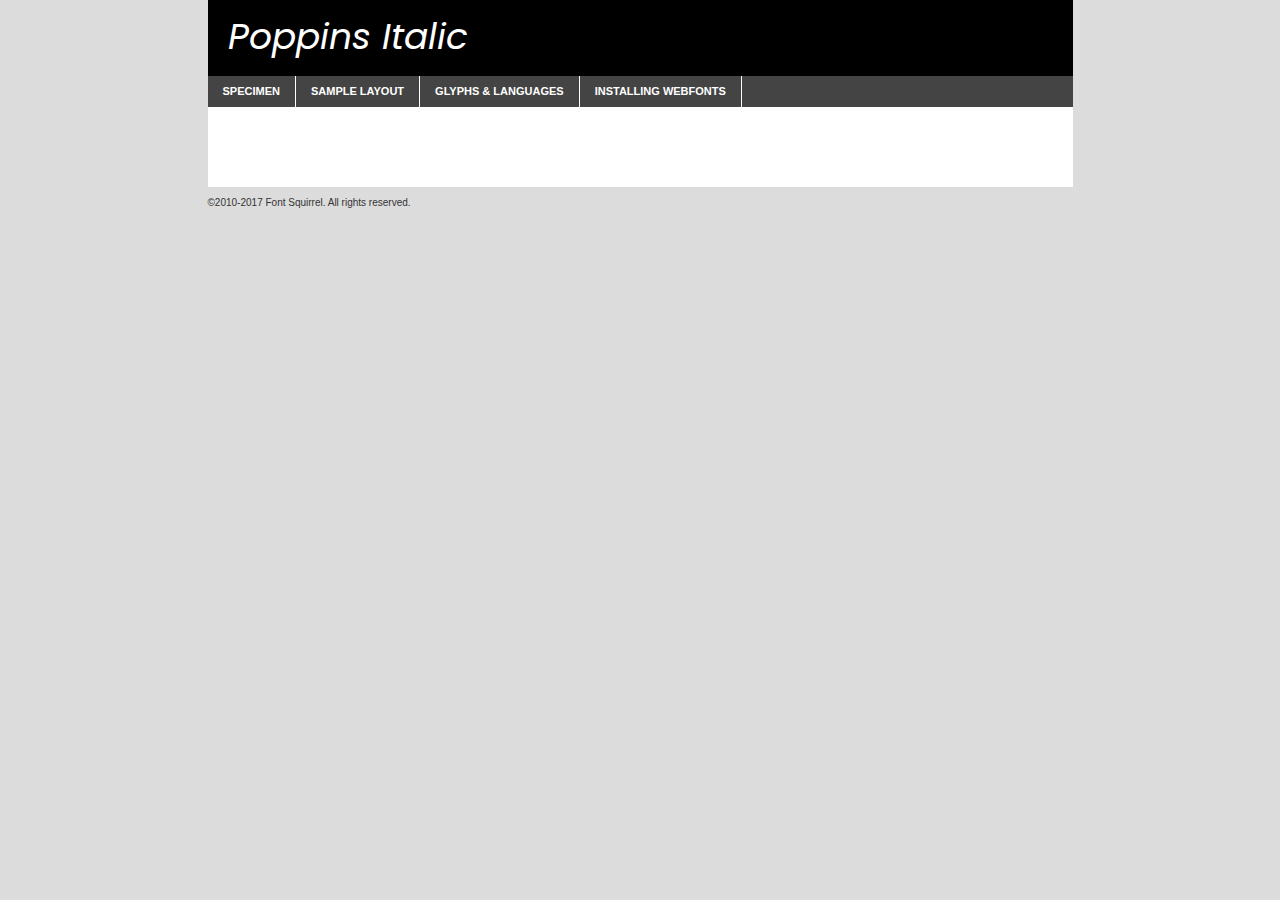
<file: assets/fonts/Poppins/poppins-italic-demo.html>
<!DOCTYPE html PUBLIC "-//W3C//DTD XHTML 1.0 Transitional//EN"
        "http://www.w3.org/TR/xhtml1/DTD/xhtml1-transitional.dtd">

<html xmlns="http://www.w3.org/1999/xhtml" xml:lang="en" lang="en">
<head>
    <meta http-equiv="Content-Type" content="text/html; charset=utf-8"/>
    <script src="http://ajax.googleapis.com/ajax/libs/jquery/1.7.2/jquery.min.js" type="text/javascript" charset="utf-8"></script>
    <script type="text/javascript">
		(function($) {
			$.fn.easyTabs = function(option) {
				var param = jQuery.extend({ fadeSpeed: 'fast', defaultContent: 1, activeClass: 'active' }, option);
				$(this).each(function() {
					var thisId = '#' + this.id;
					if ( param.defaultContent == '' )
					{
						param.defaultContent = 1;
					}
					if ( typeof param.defaultContent == 'number' )
					{
						var defaultTab = $(thisId + ' .tabs li:eq(' + (param.defaultContent - 1) + ') a').attr('href').substr(1);
					}
					else
					{
						var defaultTab = param.defaultContent;
					}
					$(thisId + ' .tabs li a').each(function() {
						var tabToHide = $(this).attr('href').substr(1);
						$('#' + tabToHide).addClass('easytabs-tab-content');
					});
					hideAll();
					changeContent(defaultTab);

					function hideAll() {$(thisId + ' .easytabs-tab-content').hide();}

					function changeContent(tabId)
					{
						hideAll();
						$(thisId + ' .tabs li').removeClass(param.activeClass);
						$(thisId + ' .tabs li a[href=#' + tabId + ']').closest('li').addClass(param.activeClass);
						if ( param.fadeSpeed != 'none' )
						{
							$(thisId + ' #' + tabId).fadeIn(param.fadeSpeed);
						}
						else
						{
							$(thisId + ' #' + tabId).show();
						}
					}

					$(thisId + ' .tabs li').click(function() {
						var tabId = $(this).find('a').attr('href').substr(1);
						changeContent(tabId);
						return false;
					});
				});
			}
		})(jQuery);
    </script>
    <link rel="stylesheet" href="specimen_files/specimen_stylesheet.css" type="text/css" charset="utf-8"/>
    <link rel="stylesheet" href="stylesheet.css" type="text/css" charset="utf-8"/>

    <style type="text/css">
        		body {
			font-family: 'poppinsitalic';
        		}

            </style>

    <title>Poppins Italic Specimen</title>


    <script type="text/javascript" charset="utf-8">
		$(document).ready(function() {
			$('#container').easyTabs({ defaultContent: 1 });
		});
    </script>
</head>

<body>
<div id="container">
    <div id="header">
		Poppins Italic    </div>
    <ul class="tabs">
        <li><a href="#specimen">Specimen</a></li>
        <li><a href="#layout">Sample Layout</a></li>
		        <li><a href="#glyphs">Glyphs &amp; Languages</a></li>
        <li><a href="#installing">Installing Webfonts</a></li>

    </ul>

    <div id="main_content">


        <div id="specimen">

            <div class="section">
                <div class="grid12 firstcol">
                    <div class="huge">AaBb</div>
                </div>
            </div>

            <div class="section">
                <div class="glyph_range">A&#x200B;B&#x200b;C&#x200b;D&#x200b;E&#x200b;F&#x200b;G&#x200b;H&#x200b;I&#x200b;J&#x200b;K&#x200b;L&#x200b;M&#x200b;N&#x200b;O&#x200b;P&#x200b;Q&#x200b;R&#x200b;S&#x200b;T&#x200b;U&#x200b;V&#x200b;W&#x200b;X&#x200b;Y&#x200b;Z&#x200b;a&#x200b;b&#x200b;c&#x200b;d&#x200b;e&#x200b;f&#x200b;g&#x200b;h&#x200b;i&#x200b;j&#x200b;k&#x200b;l&#x200b;m&#x200b;n&#x200b;o&#x200b;p&#x200b;q&#x200b;r&#x200b;s&#x200b;t&#x200b;u&#x200b;v&#x200b;w&#x200b;x&#x200b;y&#x200b;z&#x200b;1&#x200b;2&#x200b;3&#x200b;4&#x200b;5&#x200b;6&#x200b;7&#x200b;8&#x200b;9&#x200b;0&#x200b;&amp;&#x200b;.&#x200b;,&#x200b;?&#x200b;!&#x200b;&#64;&#x200b;(&#x200b;)&#x200b;#&#x200b;$&#x200b;%&#x200b;*&#x200b;+&#x200b;-&#x200b;=&#x200b;:&#x200b;;</div>
            </div>
            <div class="section">
                <div class="grid12 firstcol">
                    <table class="sample_table">
                        <tr>
                            <td>10</td>
                            <td class="size10">abcdefghijklmnopqrstuvwxyzABCDEFGHIJKLMNOPQRSTUVWXYZ0123456789abcdefghijklmnopqrstuvwxyzABCDEFGHIJKLMNOPQRSTUVWXYZ0123456789abcdefghijklmnopqrstuvwxyzABCDEFGHIJKLMNOPQRSTUVWXYZ</td>
                        </tr>
                        <tr>
                            <td>11</td>
                            <td class="size11">abcdefghijklmnopqrstuvwxyzABCDEFGHIJKLMNOPQRSTUVWXYZ0123456789abcdefghijklmnopqrstuvwxyzABCDEFGHIJKLMNOPQRSTUVWXYZ0123456789abcdefghijklmnopqrstuvwxyzABCDEFGHIJKLMNOPQRSTUVWXYZ</td>
                        </tr>
                        <tr>
                            <td>12</td>
                            <td class="size12">abcdefghijklmnopqrstuvwxyzABCDEFGHIJKLMNOPQRSTUVWXYZ0123456789abcdefghijklmnopqrstuvwxyzABCDEFGHIJKLMNOPQRSTUVWXYZ0123456789abcdefghijklmnopqrstuvwxyzABCDEFGHIJKLMNOPQRSTUVWXYZ</td>
                        </tr>
                        <tr>
                            <td>13</td>
                            <td class="size13">abcdefghijklmnopqrstuvwxyzABCDEFGHIJKLMNOPQRSTUVWXYZ0123456789abcdefghijklmnopqrstuvwxyzABCDEFGHIJKLMNOPQRSTUVWXYZ0123456789abcdefghijklmnopqrstuvwxyzABCDEFGHIJKLMNOPQRSTUVWXYZ</td>
                        </tr>
                        <tr>
                            <td>14</td>
                            <td class="size14">abcdefghijklmnopqrstuvwxyzABCDEFGHIJKLMNOPQRSTUVWXYZ0123456789abcdefghijklmnopqrstuvwxyzABCDEFGHIJKLMNOPQRSTUVWXYZ0123456789abcdefghijklmnopqrstuvwxyzABCDEFGHIJKLMNOPQRSTUVWXYZ</td>
                        </tr>
                        <tr>
                            <td>16</td>
                            <td class="size16">abcdefghijklmnopqrstuvwxyzABCDEFGHIJKLMNOPQRSTUVWXYZ0123456789abcdefghijklmnopqrstuvwxyzABCDEFGHIJKLMNOPQRSTUVWXYZ</td>
                        </tr>
                        <tr>
                            <td>18</td>
                            <td class="size18">abcdefghijklmnopqrstuvwxyzABCDEFGHIJKLMNOPQRSTUVWXYZ0123456789abcdefghijklmnopqrstuvwxyzABCDEFGHIJKLMNOPQRSTUVWXYZ</td>
                        </tr>
                        <tr>
                            <td>20</td>
                            <td class="size20">abcdefghijklmnopqrstuvwxyzABCDEFGHIJKLMNOPQRSTUVWXYZ0123456789abcdefghijklmnopqrstuvwxyzABCDEFGHIJKLMNOPQRSTUVWXYZ</td>
                        </tr>
                        <tr>
                            <td>24</td>
                            <td class="size24">abcdefghijklmnopqrstuvwxyzABCDEFGHIJKLMNOPQRSTUVWXYZ0123456789abcdefghijklmnopqrstuvwxyzABCDEFGHIJKLMNOPQRSTUVWXYZ</td>
                        </tr>
                        <tr>
                            <td>30</td>
                            <td class="size30">abcdefghijklmnopqrstuvwxyzABCDEFGHIJKLMNOPQRSTUVWXYZ0123456789abcdefghijklmnopqrstuvwxyzABCDEFGHIJKLMNOPQRSTUVWXYZ</td>
                        </tr>
                        <tr>
                            <td>36</td>
                            <td class="size36">abcdefghijklmnopqrstuvwxyzABCDEFGHIJKLMNOPQRSTUVWXYZ0123456789abcdefghijklmnopqrstuvwxyzABCDEFGHIJKLMNOPQRSTUVWXYZ</td>
                        </tr>
                        <tr>
                            <td>48</td>
                            <td class="size48">abcdefghijklmnopqrstuvwxyzABCDEFGHIJKLMNOPQRSTUVWXYZ0123456789abcdefghijklmnopqrstuvwxyzABCDEFGHIJKLMNOPQRSTUVWXYZ</td>
                        </tr>
                        <tr>
                            <td>60</td>
                            <td class="size60">abcdefghijklmnopqrstuvwxyzABCDEFGHIJKLMNOPQRSTUVWXYZ0123456789abcdefghijklmnopqrstuvwxyzABCDEFGHIJKLMNOPQRSTUVWXYZ</td>
                        </tr>
                        <tr>
                            <td>72</td>
                            <td class="size72">abcdefghijklmnopqrstuvwxyzABCDEFGHIJKLMNOPQRSTUVWXYZ0123456789abcdefghijklmnopqrstuvwxyzABCDEFGHIJKLMNOPQRSTUVWXYZ</td>
                        </tr>
                        <tr>
                            <td>90</td>
                            <td class="size90">abcdefghijklmnopqrstuvwxyzABCDEFGHIJKLMNOPQRSTUVWXYZ0123456789abcdefghijklmnopqrstuvwxyzABCDEFGHIJKLMNOPQRSTUVWXYZ</td>
                        </tr>
                    </table>

                </div>

            </div>


            <div class="section" id="bodycomparison">


                <div id="xheight">
                    <div class="fontbody">&#x25FC;&#x25FC;&#x25FC;&#x25FC;&#x25FC;&#x25FC;&#x25FC;&#x25FC;&#x25FC;&#x25FC;&#x25FC;&#x25FC;&#x25FC;&#x25FC;&#x25FC;&#x25FC;&#x25FC;&#x25FC;&#x25FC;&#x25FC;&#x25FC;&#x25FC;&#x25FC;&#x25FC;&#x25FC;&#x25FC;&#x25FC;&#x25FC;&#x25FC;&#x25FC;&#x25FC;&#x25FC;&#x25FC;&#x25FC;&#x25FC;&#x25FC;&#x25FC;&#x25FC;&#x25FC;&#x25FC;&#x25FC;&#x25FC;&#x25FC;&#x25FC;&#x25FC;&#x25FC;&#x25FC;&#x25FC;&#x25FC;&#x25FC;&#x25FC;&#x25FC;&#x25FC;&#x25FC;&#x25FC;&#x25FC;&#x25FC;&#x25FC;&#x25FC;&#x25FC;&#x25FC;&#x25FC;&#x25FC;&#x25FC;&#x25FC;&#x25FC;&#x25FC;&#x25FC;&#x25FC;&#x25FC;&#x25FC;&#x25FC;&#x25FC;&#x25FC;&#x25FC;&#x25FC;&#x25FC;&#x25FC;&#x25FC;&#x25FC;&#x25FC;&#x25FC;&#x25FC;&#x25FC;&#x25FC;&#x25FC;&#x25FC;&#x25FC;&#x25FC;&#x25FC;&#x25FC;&#x25FC;&#x25FC;&#x25FC;&#x25FC;&#x25FC;&#x25FC;&#x25FC;&#x25FC;body</div>
                    <div class="arialbody">body</div>
                    <div class="verdanabody">body</div>
                    <div class="georgiabody">body</div>
                </div>
                <div class="fontbody" style="z-index:1">
                    body<span>Poppins Italic</span>
                </div>
                <div class="arialbody" style="z-index:1">
                    body<span>Arial</span>
                </div>
                <div class="verdanabody" style="z-index:1">
                    body<span>Verdana</span>
                </div>
                <div class="georgiabody" style="z-index:1">
                    body<span>Georgia</span>
                </div>


            </div>


            <div class="section psample psample_row1" id="">

                <div class="grid2 firstcol">
                    <p class="size10"><span>10.</span>Aenean lacinia bibendum nulla sed consectetur. Fusce dapibus, tellus ac cursus commodo, tortor mauris condimentum nibh, ut fermentum massa justo sit amet risus. Nullam id dolor id nibh ultricies vehicula ut id elit. Cum sociis natoque penatibus et magnis dis parturient montes, nascetur ridiculus mus. Nulla vitae elit libero, a pharetra augue.</p>

                </div>
                <div class="grid3">
                    <p class="size11"><span>11.</span>Aenean lacinia bibendum nulla sed consectetur. Fusce dapibus, tellus ac cursus commodo, tortor mauris condimentum nibh, ut fermentum massa justo sit amet risus. Nullam id dolor id nibh ultricies vehicula ut id elit. Cum sociis natoque penatibus et magnis dis parturient montes, nascetur ridiculus mus. Nulla vitae elit libero, a pharetra augue.</p>

                </div>
                <div class="grid3">
                    <p class="size12"><span>12.</span>Aenean lacinia bibendum nulla sed consectetur. Fusce dapibus, tellus ac cursus commodo, tortor mauris condimentum nibh, ut fermentum massa justo sit amet risus. Nullam id dolor id nibh ultricies vehicula ut id elit. Cum sociis natoque penatibus et magnis dis parturient montes, nascetur ridiculus mus. Nulla vitae elit libero, a pharetra augue.</p>

                </div>
                <div class="grid4">
                    <p class="size13"><span>13.</span>Aenean lacinia bibendum nulla sed consectetur. Fusce dapibus, tellus ac cursus commodo, tortor mauris condimentum nibh, ut fermentum massa justo sit amet risus. Nullam id dolor id nibh ultricies vehicula ut id elit. Cum sociis natoque penatibus et magnis dis parturient montes, nascetur ridiculus mus. Nulla vitae elit libero, a pharetra augue.</p>

                </div>
                <div class="white_blend"></div>

            </div>
            <div class="section psample psample_row2" id="">
                <div class="grid3 firstcol">
                    <p class="size14"><span>14.</span>Aenean lacinia bibendum nulla sed consectetur. Fusce dapibus, tellus ac cursus commodo, tortor mauris condimentum nibh, ut fermentum massa justo sit amet risus. Nullam id dolor id nibh ultricies vehicula ut id elit. Cum sociis natoque penatibus et magnis dis parturient montes, nascetur ridiculus mus. Nulla vitae elit libero, a pharetra augue.</p>

                </div>
                <div class="grid4">
                    <p class="size16"><span>16.</span>Aenean lacinia bibendum nulla sed consectetur. Fusce dapibus, tellus ac cursus commodo, tortor mauris condimentum nibh, ut fermentum massa justo sit amet risus. Nullam id dolor id nibh ultricies vehicula ut id elit. Cum sociis natoque penatibus et magnis dis parturient montes, nascetur ridiculus mus. Nulla vitae elit libero, a pharetra augue.</p>

                </div>
                <div class="grid5">
                    <p class="size18"><span>18.</span>Aenean lacinia bibendum nulla sed consectetur. Fusce dapibus, tellus ac cursus commodo, tortor mauris condimentum nibh, ut fermentum massa justo sit amet risus. Nullam id dolor id nibh ultricies vehicula ut id elit. Cum sociis natoque penatibus et magnis dis parturient montes, nascetur ridiculus mus. Nulla vitae elit libero, a pharetra augue.</p>

                </div>

                <div class="white_blend"></div>

            </div>

            <div class="section psample psample_row3" id="">
                <div class="grid5 firstcol">
                    <p class="size20"><span>20.</span>Aenean lacinia bibendum nulla sed consectetur. Fusce dapibus, tellus ac cursus commodo, tortor mauris condimentum nibh, ut fermentum massa justo sit amet risus. Nullam id dolor id nibh ultricies vehicula ut id elit. Cum sociis natoque penatibus et magnis dis parturient montes, nascetur ridiculus mus. Nulla vitae elit libero, a pharetra augue.</p>
                </div>
                <div class="grid7">
                    <p class="size24"><span>24.</span>Aenean lacinia bibendum nulla sed consectetur. Fusce dapibus, tellus ac cursus commodo, tortor mauris condimentum nibh, ut fermentum massa justo sit amet risus. Nullam id dolor id nibh ultricies vehicula ut id elit. Cum sociis natoque penatibus et magnis dis parturient montes, nascetur ridiculus mus. Nulla vitae elit libero, a pharetra augue.</p>
                </div>

                <div class="white_blend"></div>

            </div>

            <div class="section psample psample_row4" id="">
                <div class="grid12 firstcol">
                    <p class="size30"><span>30.</span>Aenean lacinia bibendum nulla sed consectetur. Fusce dapibus, tellus ac cursus commodo, tortor mauris condimentum nibh, ut fermentum massa justo sit amet risus. Nullam id dolor id nibh ultricies vehicula ut id elit. Cum sociis natoque penatibus et magnis dis parturient montes, nascetur ridiculus mus. Nulla vitae elit libero, a pharetra augue.</p>
                </div>
                <div class="white_blend"></div>

            </div>


            <div class="section psample psample_row1 fullreverse">
                <div class="grid2 firstcol">
                    <p class="size10"><span>10.</span>Aenean lacinia bibendum nulla sed consectetur. Fusce dapibus, tellus ac cursus commodo, tortor mauris condimentum nibh, ut fermentum massa justo sit amet risus. Nullam id dolor id nibh ultricies vehicula ut id elit. Cum sociis natoque penatibus et magnis dis parturient montes, nascetur ridiculus mus. Nulla vitae elit libero, a pharetra augue.</p>

                </div>
                <div class="grid3">
                    <p class="size11"><span>11.</span>Aenean lacinia bibendum nulla sed consectetur. Fusce dapibus, tellus ac cursus commodo, tortor mauris condimentum nibh, ut fermentum massa justo sit amet risus. Nullam id dolor id nibh ultricies vehicula ut id elit. Cum sociis natoque penatibus et magnis dis parturient montes, nascetur ridiculus mus. Nulla vitae elit libero, a pharetra augue.</p>

                </div>
                <div class="grid3">
                    <p class="size12"><span>12.</span>Aenean lacinia bibendum nulla sed consectetur. Fusce dapibus, tellus ac cursus commodo, tortor mauris condimentum nibh, ut fermentum massa justo sit amet risus. Nullam id dolor id nibh ultricies vehicula ut id elit. Cum sociis natoque penatibus et magnis dis parturient montes, nascetur ridiculus mus. Nulla vitae elit libero, a pharetra augue.</p>

                </div>
                <div class="grid4">
                    <p class="size13"><span>13.</span>Aenean lacinia bibendum nulla sed consectetur. Fusce dapibus, tellus ac cursus commodo, tortor mauris condimentum nibh, ut fermentum massa justo sit amet risus. Nullam id dolor id nibh ultricies vehicula ut id elit. Cum sociis natoque penatibus et magnis dis parturient montes, nascetur ridiculus mus. Nulla vitae elit libero, a pharetra augue.</p>

                </div>
                <div class="black_blend"></div>

            </div>

            <div class="section psample psample_row2 fullreverse">
                <div class="grid3 firstcol">
                    <p class="size14"><span>14.</span>Aenean lacinia bibendum nulla sed consectetur. Fusce dapibus, tellus ac cursus commodo, tortor mauris condimentum nibh, ut fermentum massa justo sit amet risus. Nullam id dolor id nibh ultricies vehicula ut id elit. Cum sociis natoque penatibus et magnis dis parturient montes, nascetur ridiculus mus. Nulla vitae elit libero, a pharetra augue.</p>

                </div>
                <div class="grid4">
                    <p class="size16"><span>16.</span>Aenean lacinia bibendum nulla sed consectetur. Fusce dapibus, tellus ac cursus commodo, tortor mauris condimentum nibh, ut fermentum massa justo sit amet risus. Nullam id dolor id nibh ultricies vehicula ut id elit. Cum sociis natoque penatibus et magnis dis parturient montes, nascetur ridiculus mus. Nulla vitae elit libero, a pharetra augue.</p>

                </div>
                <div class="grid5">
                    <p class="size18"><span>18.</span>Aenean lacinia bibendum nulla sed consectetur. Fusce dapibus, tellus ac cursus commodo, tortor mauris condimentum nibh, ut fermentum massa justo sit amet risus. Nullam id dolor id nibh ultricies vehicula ut id elit. Cum sociis natoque penatibus et magnis dis parturient montes, nascetur ridiculus mus. Nulla vitae elit libero, a pharetra augue.</p>

                </div>
                <div class="black_blend"></div>

            </div>

            <div class="section psample fullreverse psample_row3" id="">
                <div class="grid5 firstcol">
                    <p class="size20"><span>20.</span>Aenean lacinia bibendum nulla sed consectetur. Fusce dapibus, tellus ac cursus commodo, tortor mauris condimentum nibh, ut fermentum massa justo sit amet risus. Nullam id dolor id nibh ultricies vehicula ut id elit. Cum sociis natoque penatibus et magnis dis parturient montes, nascetur ridiculus mus. Nulla vitae elit libero, a pharetra augue.</p>
                </div>
                <div class="grid7">
                    <p class="size24"><span>24.</span>Aenean lacinia bibendum nulla sed consectetur. Fusce dapibus, tellus ac cursus commodo, tortor mauris condimentum nibh, ut fermentum massa justo sit amet risus. Nullam id dolor id nibh ultricies vehicula ut id elit. Cum sociis natoque penatibus et magnis dis parturient montes, nascetur ridiculus mus. Nulla vitae elit libero, a pharetra augue.</p>
                </div>

                <div class="black_blend"></div>

            </div>

            <div class="section psample fullreverse psample_row4" id="" style="border-bottom: 20px #000 solid;">
                <div class="grid12 firstcol">
                    <p class="size30"><span>30.</span>Aenean lacinia bibendum nulla sed consectetur. Fusce dapibus, tellus ac cursus commodo, tortor mauris condimentum nibh, ut fermentum massa justo sit amet risus. Nullam id dolor id nibh ultricies vehicula ut id elit. Cum sociis natoque penatibus et magnis dis parturient montes, nascetur ridiculus mus. Nulla vitae elit libero, a pharetra augue.</p>
                </div>
                <div class="black_blend"></div>

            </div>


        </div>

        <div id="layout">

            <div class="section">

                <div class="grid12 firstcol">
                    <h1>Lorem Ipsum Dolor</h1>
                    <h2>Etiam porta sem malesuada magna mollis euismod</h2>

                    <p class="byline">By <a href="#link">Aenean Lacinia</a></p>
                </div>
            </div>
            <div class="section">
                <div class="grid8 firstcol">
                    <p class="large">Donec sed odio dui. Morbi leo risus, porta ac consectetur ac, vestibulum at eros. Fusce dapibus, tellus ac cursus commodo, tortor mauris condimentum nibh, ut fermentum massa justo sit amet risus. </p>


                    <h3>Pellentesque ornare sem</h3>

                    <p>Maecenas sed diam eget risus varius blandit sit amet non magna. Maecenas faucibus mollis interdum. Donec ullamcorper nulla non metus auctor fringilla. Nullam id dolor id nibh ultricies vehicula ut id elit. Nullam id dolor id nibh ultricies vehicula ut id elit. </p>

                    <p>Aenean eu leo quam. Pellentesque ornare sem lacinia quam venenatis vestibulum. Lorem ipsum dolor sit amet, consectetur adipiscing elit. Cum sociis natoque penatibus et magnis dis parturient montes, nascetur ridiculus mus. </p>

                    <p>Nulla vitae elit libero, a pharetra augue. Praesent commodo cursus magna, vel scelerisque nisl consectetur et. Aenean lacinia bibendum nulla sed consectetur. </p>

                    <p>Nullam quis risus eget urna mollis ornare vel eu leo. Nullam quis risus eget urna mollis ornare vel eu leo. Maecenas sed diam eget risus varius blandit sit amet non magna. Donec ullamcorper nulla non metus auctor fringilla. </p>

                    <h3>Cras mattis consectetur</h3>

                    <p>Aenean eu leo quam. Pellentesque ornare sem lacinia quam venenatis vestibulum. Aenean lacinia bibendum nulla sed consectetur. Integer posuere erat a ante venenatis dapibus posuere velit aliquet. Cras mattis consectetur purus sit amet fermentum. </p>

                    <p>Nullam id dolor id nibh ultricies vehicula ut id elit. Nullam quis risus eget urna mollis ornare vel eu leo. Cras mattis consectetur purus sit amet fermentum.</p>
                </div>

                <div class="grid4 sidebar">

                    <div class="box reverse">
                        <p class="last">Nullam quis risus eget urna mollis ornare vel eu leo. Donec ullamcorper nulla non metus auctor fringilla. Cras mattis consectetur purus sit amet fermentum. Sed posuere consectetur est at lobortis. Lorem ipsum dolor sit amet, consectetur adipiscing elit. </p>
                    </div>

                    <p class="caption">Maecenas sed diam eget risus varius.</p>

                    <p>Vestibulum id ligula porta felis euismod semper. Integer posuere erat a ante venenatis dapibus posuere velit aliquet. Vestibulum id ligula porta felis euismod semper. Sed posuere consectetur est at lobortis. Maecenas sed diam eget risus varius blandit sit amet non magna. Fusce dapibus, tellus ac cursus commodo, tortor mauris condimentum nibh, ut fermentum massa justo sit amet risus. </p>


                    <p>Duis mollis, est non commodo luctus, nisi erat porttitor ligula, eget lacinia odio sem nec elit. Aenean lacinia bibendum nulla sed consectetur. Vivamus sagittis lacus vel augue laoreet rutrum faucibus dolor auctor. Aenean lacinia bibendum nulla sed consectetur. Nullam quis risus eget urna mollis ornare vel eu leo. </p>

                    <p>Praesent commodo cursus magna, vel scelerisque nisl consectetur et. Donec ullamcorper nulla non metus auctor fringilla. Maecenas faucibus mollis interdum. Fusce dapibus, tellus ac cursus commodo, tortor mauris condimentum nibh, ut fermentum massa justo sit amet risus. </p>

                </div>
            </div>

        </div>


		

        <div id="glyphs">
            <div class="section">
                <div class="grid12 firstcol">

                    <h1>Language Support</h1>
                    <p>The subset of Poppins Italic in this kit supports the following languages:<br/>

						Albanian, Basque, Breton, Chamorro, Danish, Dutch, English, Faroese, Finnish, French, Frisian, Galician, German, Icelandic, Italian, Malagasy, Norwegian, Portuguese, Spanish, Alsatian, Aragonese, Arapaho, Arrernte, Asturian, Aymara, Bislama, Cebuano, Corsican, Fijian, French_creole, Genoese, Gilbertese, Greenlandic, Haitian_creole, Hiligaynon, Hmong, Hopi, Ibanag, Iloko_ilokano, Indonesian, Interglossa_glosa, Interlingua, Irish_gaelic, Jerriais, Lojban, Lombard, Luxembourgeois, Manx, Mohawk, Norfolk_pitcairnese, Occitan, Oromo, Pangasinan, Papiamento, Piedmontese, Potawatomi, Rhaeto-romance, Romansh, Rotokas, Sami_lule, Samoan, Sardinian, Scots_gaelic, Seychelles_creole, Shona, Sicilian, Somali, Southern_ndebele, Swahili, Swati_swazi, Tagalog_filipino_pilipino, Tetum, Tok_pisin, Uyghur_latinized, Volapuk, Walloon, Warlpiri, Xhosa, Yapese, Zulu, Latinbasic, Ubasic, Demo                    </p>
                    <h1>Glyph Chart</h1>
                    <p>The subset of Poppins Italic in this kit includes all the glyphs listed below. Unicode entities are included above each glyph to help you insert individual characters into your layout.</p>
                    <div id="glyph_chart">

																																	                                <div><p>&amp;#13;</p>&#13;</div>
																				                                <div><p>&amp;#32;</p>&#32;</div>
																				                                <div><p>&amp;#33;</p>&#33;</div>
																				                                <div><p>&amp;#34;</p>&#34;</div>
																				                                <div><p>&amp;#35;</p>&#35;</div>
																				                                <div><p>&amp;#36;</p>&#36;</div>
																				                                <div><p>&amp;#37;</p>&#37;</div>
																				                                <div><p>&amp;#38;</p>&#38;</div>
																				                                <div><p>&amp;#39;</p>&#39;</div>
																				                                <div><p>&amp;#40;</p>&#40;</div>
																				                                <div><p>&amp;#41;</p>&#41;</div>
																				                                <div><p>&amp;#42;</p>&#42;</div>
																				                                <div><p>&amp;#43;</p>&#43;</div>
																				                                <div><p>&amp;#44;</p>&#44;</div>
																				                                <div><p>&amp;#45;</p>&#45;</div>
																				                                <div><p>&amp;#46;</p>&#46;</div>
																				                                <div><p>&amp;#47;</p>&#47;</div>
																				                                <div><p>&amp;#48;</p>&#48;</div>
																				                                <div><p>&amp;#49;</p>&#49;</div>
																				                                <div><p>&amp;#50;</p>&#50;</div>
																				                                <div><p>&amp;#51;</p>&#51;</div>
																				                                <div><p>&amp;#52;</p>&#52;</div>
																				                                <div><p>&amp;#53;</p>&#53;</div>
																				                                <div><p>&amp;#54;</p>&#54;</div>
																				                                <div><p>&amp;#55;</p>&#55;</div>
																				                                <div><p>&amp;#56;</p>&#56;</div>
																				                                <div><p>&amp;#57;</p>&#57;</div>
																				                                <div><p>&amp;#58;</p>&#58;</div>
																				                                <div><p>&amp;#59;</p>&#59;</div>
																				                                <div><p>&amp;#60;</p>&#60;</div>
																				                                <div><p>&amp;#61;</p>&#61;</div>
																				                                <div><p>&amp;#62;</p>&#62;</div>
																				                                <div><p>&amp;#63;</p>&#63;</div>
																				                                <div><p>&amp;#64;</p>&#64;</div>
																				                                <div><p>&amp;#65;</p>&#65;</div>
																				                                <div><p>&amp;#66;</p>&#66;</div>
																				                                <div><p>&amp;#67;</p>&#67;</div>
																				                                <div><p>&amp;#68;</p>&#68;</div>
																				                                <div><p>&amp;#69;</p>&#69;</div>
																				                                <div><p>&amp;#70;</p>&#70;</div>
																				                                <div><p>&amp;#71;</p>&#71;</div>
																				                                <div><p>&amp;#72;</p>&#72;</div>
																				                                <div><p>&amp;#73;</p>&#73;</div>
																				                                <div><p>&amp;#74;</p>&#74;</div>
																				                                <div><p>&amp;#75;</p>&#75;</div>
																				                                <div><p>&amp;#76;</p>&#76;</div>
																				                                <div><p>&amp;#77;</p>&#77;</div>
																				                                <div><p>&amp;#78;</p>&#78;</div>
																				                                <div><p>&amp;#79;</p>&#79;</div>
																				                                <div><p>&amp;#80;</p>&#80;</div>
																				                                <div><p>&amp;#81;</p>&#81;</div>
																				                                <div><p>&amp;#82;</p>&#82;</div>
																				                                <div><p>&amp;#83;</p>&#83;</div>
																				                                <div><p>&amp;#84;</p>&#84;</div>
																				                                <div><p>&amp;#85;</p>&#85;</div>
																				                                <div><p>&amp;#86;</p>&#86;</div>
																				                                <div><p>&amp;#87;</p>&#87;</div>
																				                                <div><p>&amp;#88;</p>&#88;</div>
																				                                <div><p>&amp;#89;</p>&#89;</div>
																				                                <div><p>&amp;#90;</p>&#90;</div>
																				                                <div><p>&amp;#91;</p>&#91;</div>
																				                                <div><p>&amp;#92;</p>&#92;</div>
																				                                <div><p>&amp;#93;</p>&#93;</div>
																				                                <div><p>&amp;#94;</p>&#94;</div>
																				                                <div><p>&amp;#95;</p>&#95;</div>
																				                                <div><p>&amp;#96;</p>&#96;</div>
																				                                <div><p>&amp;#97;</p>&#97;</div>
																				                                <div><p>&amp;#98;</p>&#98;</div>
																				                                <div><p>&amp;#99;</p>&#99;</div>
																				                                <div><p>&amp;#100;</p>&#100;</div>
																				                                <div><p>&amp;#101;</p>&#101;</div>
																				                                <div><p>&amp;#102;</p>&#102;</div>
																				                                <div><p>&amp;#103;</p>&#103;</div>
																				                                <div><p>&amp;#104;</p>&#104;</div>
																				                                <div><p>&amp;#105;</p>&#105;</div>
																				                                <div><p>&amp;#106;</p>&#106;</div>
																				                                <div><p>&amp;#107;</p>&#107;</div>
																				                                <div><p>&amp;#108;</p>&#108;</div>
																				                                <div><p>&amp;#109;</p>&#109;</div>
																				                                <div><p>&amp;#110;</p>&#110;</div>
																				                                <div><p>&amp;#111;</p>&#111;</div>
																				                                <div><p>&amp;#112;</p>&#112;</div>
																				                                <div><p>&amp;#113;</p>&#113;</div>
																				                                <div><p>&amp;#114;</p>&#114;</div>
																				                                <div><p>&amp;#115;</p>&#115;</div>
																				                                <div><p>&amp;#116;</p>&#116;</div>
																				                                <div><p>&amp;#117;</p>&#117;</div>
																				                                <div><p>&amp;#118;</p>&#118;</div>
																				                                <div><p>&amp;#119;</p>&#119;</div>
																				                                <div><p>&amp;#120;</p>&#120;</div>
																				                                <div><p>&amp;#121;</p>&#121;</div>
																				                                <div><p>&amp;#122;</p>&#122;</div>
																				                                <div><p>&amp;#123;</p>&#123;</div>
																				                                <div><p>&amp;#124;</p>&#124;</div>
																				                                <div><p>&amp;#125;</p>&#125;</div>
																				                                <div><p>&amp;#126;</p>&#126;</div>
																				                                <div><p>&amp;#160;</p>&#160;</div>
																				                                <div><p>&amp;#161;</p>&#161;</div>
																				                                <div><p>&amp;#162;</p>&#162;</div>
																				                                <div><p>&amp;#163;</p>&#163;</div>
																				                                <div><p>&amp;#164;</p>&#164;</div>
																				                                <div><p>&amp;#165;</p>&#165;</div>
																				                                <div><p>&amp;#166;</p>&#166;</div>
																				                                <div><p>&amp;#167;</p>&#167;</div>
																				                                <div><p>&amp;#168;</p>&#168;</div>
																				                                <div><p>&amp;#169;</p>&#169;</div>
																				                                <div><p>&amp;#170;</p>&#170;</div>
																				                                <div><p>&amp;#171;</p>&#171;</div>
																				                                <div><p>&amp;#172;</p>&#172;</div>
																				                                <div><p>&amp;#173;</p>&#173;</div>
																				                                <div><p>&amp;#174;</p>&#174;</div>
																				                                <div><p>&amp;#175;</p>&#175;</div>
																				                                <div><p>&amp;#176;</p>&#176;</div>
																				                                <div><p>&amp;#177;</p>&#177;</div>
																				                                <div><p>&amp;#178;</p>&#178;</div>
																				                                <div><p>&amp;#179;</p>&#179;</div>
																				                                <div><p>&amp;#180;</p>&#180;</div>
																				                                <div><p>&amp;#181;</p>&#181;</div>
																				                                <div><p>&amp;#182;</p>&#182;</div>
																				                                <div><p>&amp;#183;</p>&#183;</div>
																				                                <div><p>&amp;#184;</p>&#184;</div>
																				                                <div><p>&amp;#185;</p>&#185;</div>
																				                                <div><p>&amp;#186;</p>&#186;</div>
																				                                <div><p>&amp;#187;</p>&#187;</div>
																				                                <div><p>&amp;#188;</p>&#188;</div>
																				                                <div><p>&amp;#189;</p>&#189;</div>
																				                                <div><p>&amp;#190;</p>&#190;</div>
																				                                <div><p>&amp;#191;</p>&#191;</div>
																				                                <div><p>&amp;#192;</p>&#192;</div>
																				                                <div><p>&amp;#193;</p>&#193;</div>
																				                                <div><p>&amp;#194;</p>&#194;</div>
																				                                <div><p>&amp;#195;</p>&#195;</div>
																				                                <div><p>&amp;#196;</p>&#196;</div>
																				                                <div><p>&amp;#197;</p>&#197;</div>
																				                                <div><p>&amp;#198;</p>&#198;</div>
																				                                <div><p>&amp;#199;</p>&#199;</div>
																				                                <div><p>&amp;#200;</p>&#200;</div>
																				                                <div><p>&amp;#201;</p>&#201;</div>
																				                                <div><p>&amp;#202;</p>&#202;</div>
																				                                <div><p>&amp;#203;</p>&#203;</div>
																				                                <div><p>&amp;#204;</p>&#204;</div>
																				                                <div><p>&amp;#205;</p>&#205;</div>
																				                                <div><p>&amp;#206;</p>&#206;</div>
																				                                <div><p>&amp;#207;</p>&#207;</div>
																				                                <div><p>&amp;#208;</p>&#208;</div>
																				                                <div><p>&amp;#209;</p>&#209;</div>
																				                                <div><p>&amp;#210;</p>&#210;</div>
																				                                <div><p>&amp;#211;</p>&#211;</div>
																				                                <div><p>&amp;#212;</p>&#212;</div>
																				                                <div><p>&amp;#213;</p>&#213;</div>
																				                                <div><p>&amp;#214;</p>&#214;</div>
																				                                <div><p>&amp;#215;</p>&#215;</div>
																				                                <div><p>&amp;#216;</p>&#216;</div>
																				                                <div><p>&amp;#217;</p>&#217;</div>
																				                                <div><p>&amp;#218;</p>&#218;</div>
																				                                <div><p>&amp;#219;</p>&#219;</div>
																				                                <div><p>&amp;#220;</p>&#220;</div>
																				                                <div><p>&amp;#221;</p>&#221;</div>
																				                                <div><p>&amp;#222;</p>&#222;</div>
																				                                <div><p>&amp;#223;</p>&#223;</div>
																				                                <div><p>&amp;#224;</p>&#224;</div>
																				                                <div><p>&amp;#225;</p>&#225;</div>
																				                                <div><p>&amp;#226;</p>&#226;</div>
																				                                <div><p>&amp;#227;</p>&#227;</div>
																				                                <div><p>&amp;#228;</p>&#228;</div>
																				                                <div><p>&amp;#229;</p>&#229;</div>
																				                                <div><p>&amp;#230;</p>&#230;</div>
																				                                <div><p>&amp;#231;</p>&#231;</div>
																				                                <div><p>&amp;#232;</p>&#232;</div>
																				                                <div><p>&amp;#233;</p>&#233;</div>
																				                                <div><p>&amp;#234;</p>&#234;</div>
																				                                <div><p>&amp;#235;</p>&#235;</div>
																				                                <div><p>&amp;#236;</p>&#236;</div>
																				                                <div><p>&amp;#237;</p>&#237;</div>
																				                                <div><p>&amp;#238;</p>&#238;</div>
																				                                <div><p>&amp;#239;</p>&#239;</div>
																				                                <div><p>&amp;#240;</p>&#240;</div>
																				                                <div><p>&amp;#241;</p>&#241;</div>
																				                                <div><p>&amp;#242;</p>&#242;</div>
																				                                <div><p>&amp;#243;</p>&#243;</div>
																				                                <div><p>&amp;#244;</p>&#244;</div>
																				                                <div><p>&amp;#245;</p>&#245;</div>
																				                                <div><p>&amp;#246;</p>&#246;</div>
																				                                <div><p>&amp;#247;</p>&#247;</div>
																				                                <div><p>&amp;#248;</p>&#248;</div>
																				                                <div><p>&amp;#249;</p>&#249;</div>
																				                                <div><p>&amp;#250;</p>&#250;</div>
																				                                <div><p>&amp;#251;</p>&#251;</div>
																				                                <div><p>&amp;#252;</p>&#252;</div>
																				                                <div><p>&amp;#253;</p>&#253;</div>
																				                                <div><p>&amp;#254;</p>&#254;</div>
																				                                <div><p>&amp;#255;</p>&#255;</div>
																				                                <div><p>&amp;#338;</p>&#338;</div>
																				                                <div><p>&amp;#339;</p>&#339;</div>
																				                                <div><p>&amp;#376;</p>&#376;</div>
																				                                <div><p>&amp;#710;</p>&#710;</div>
																				                                <div><p>&amp;#732;</p>&#732;</div>
																				                                <div><p>&amp;#8192;</p>&#8192;</div>
																				                                <div><p>&amp;#8193;</p>&#8193;</div>
																				                                <div><p>&amp;#8194;</p>&#8194;</div>
																				                                <div><p>&amp;#8195;</p>&#8195;</div>
																				                                <div><p>&amp;#8196;</p>&#8196;</div>
																				                                <div><p>&amp;#8197;</p>&#8197;</div>
																				                                <div><p>&amp;#8198;</p>&#8198;</div>
																				                                <div><p>&amp;#8199;</p>&#8199;</div>
																				                                <div><p>&amp;#8200;</p>&#8200;</div>
																				                                <div><p>&amp;#8201;</p>&#8201;</div>
																				                                <div><p>&amp;#8202;</p>&#8202;</div>
																				                                <div><p>&amp;#8208;</p>&#8208;</div>
																				                                <div><p>&amp;#8209;</p>&#8209;</div>
																				                                <div><p>&amp;#8210;</p>&#8210;</div>
																				                                <div><p>&amp;#8211;</p>&#8211;</div>
																				                                <div><p>&amp;#8212;</p>&#8212;</div>
																				                                <div><p>&amp;#8216;</p>&#8216;</div>
																				                                <div><p>&amp;#8217;</p>&#8217;</div>
																				                                <div><p>&amp;#8218;</p>&#8218;</div>
																				                                <div><p>&amp;#8220;</p>&#8220;</div>
																				                                <div><p>&amp;#8221;</p>&#8221;</div>
																				                                <div><p>&amp;#8222;</p>&#8222;</div>
																				                                <div><p>&amp;#8226;</p>&#8226;</div>
																				                                <div><p>&amp;#8230;</p>&#8230;</div>
																				                                <div><p>&amp;#8239;</p>&#8239;</div>
																				                                <div><p>&amp;#8249;</p>&#8249;</div>
																				                                <div><p>&amp;#8250;</p>&#8250;</div>
																				                                <div><p>&amp;#8287;</p>&#8287;</div>
																				                                <div><p>&amp;#8364;</p>&#8364;</div>
																				                                <div><p>&amp;#8482;</p>&#8482;</div>
																				                                <div><p>&amp;#9724;</p>&#9724;</div>
																				                                <div><p>&amp;#64257;</p>&#64257;</div>
																				                                <div><p>&amp;#64258;</p>&#64258;</div>
																																																										                    </div>
                </div>


            </div>
        </div>


        <div id="specs">

        </div>

        <div id="installing">
            <div class="section">
                <div class="grid7 firstcol">
                    <h1>Installing Webfonts</h1>

                    <p>Webfonts are supported by all major browser platforms but not all in the same way. There are currently four different font formats that must be included in order to target all browsers. This includes TTF, WOFF, EOT and SVG.</p>

                    <h2>1. Upload your webfonts</h2>
                    <p>You must upload your webfont kit to your website. They should be in or near the same directory as your CSS files.</p>

                    <h2>2. Include the webfont stylesheet</h2>
                    <p>A special CSS @font-face declaration helps the various browsers select the appropriate font it needs without causing you a bunch of headaches. Learn more about this syntax by reading the <a href="https://www.fontspring.com/blog/further-hardening-of-the-bulletproof-syntax">Fontspring blog post</a> about it. The code for it is as follows:</p>


                    <code>
                        @font-face{
                        font-family: 'MyWebFont';
                        src: url('WebFont.eot');
                        src: url('WebFont.eot?#iefix') format('embedded-opentype'),
                        url('WebFont.woff') format('woff'),
                        url('WebFont.ttf') format('truetype'),
                        url('WebFont.svg#webfont') format('svg');
                        }
                    </code>

                    <p>We've already gone ahead and generated the code for you. All you have to do is link to the stylesheet in your HTML, like this:</p>
                    <code>&lt;link rel=&quot;stylesheet&quot; href=&quot;stylesheet.css&quot; type=&quot;text/css&quot; charset=&quot;utf-8&quot; /&gt;</code>

                    <h2>3. Modify your own stylesheet</h2>
                    <p>To take advantage of your new fonts, you must tell your stylesheet to use them. Look at the original @font-face declaration above and find the property called "font-family." The name linked there will be what you use to reference the font. Prepend that webfont name to the font stack in the "font-family" property, inside the selector you want to change. For example:</p>
                    <code>p { font-family: 'WebFont', Arial, sans-serif; }</code>

                    <h2>4. Test</h2>
                    <p>Getting webfonts to work cross-browser <em>can</em> be tricky. Use the information in the sidebar to help you if you find that fonts aren't loading in a particular browser.</p>
                </div>

                <div class="grid5 sidebar">
                    <div class="box">
                        <h2>Troubleshooting<br/>Font-Face Problems</h2>
                        <p>Having trouble getting your webfonts to load in your new website? Here are some tips to sort out what might be the problem.</p>

                        <h3>Fonts not showing in any browser</h3>

                        <p>This sounds like you need to work on the plumbing. You either did not upload the fonts to the correct directory, or you did not link the fonts properly in the CSS. If you've confirmed that all this is correct and you still have a problem, take a look at your .htaccess file and see if requests are getting intercepted.</p>

                        <h3>Fonts not loading in iPhone or iPad</h3>

                        <p>The most common problem here is that you are serving the fonts from an IIS server. IIS refuses to serve files that have unknown MIME types. If that is the case, you must set the MIME type for SVG to "image/svg+xml" in the server settings. Follow these instructions from Microsoft if you need help.</p>

                        <h3>Fonts not loading in Firefox</h3>

                        <p>The primary reason for this failure? You are still using a version Firefox older than 3.5. So upgrade already! If that isn't it, then you are very likely serving fonts from a different domain. Firefox requires that all font assets be served from the same domain. Lastly it is possible that you need to add WOFF to your list of MIME types (if you are serving via IIS.)</p>

                        <h3>Fonts not loading in IE</h3>

                        <p>Are you looking at Internet Explorer on an actual Windows machine or are you cheating by using a service like Adobe BrowserLab? Many of these screenshot services do not render @font-face for IE. Best to test it on a real machine.</p>

                        <h3>Fonts not loading in IE9</h3>

                        <p>IE9, like Firefox, requires that fonts be served from the same domain as the website. Make sure that is the case.</p>
                    </div>
                </div>
            </div>

        </div>

    </div>
    <div id="footer">
        <p>&copy;2010-2017 Font Squirrel. All rights reserved.</p>
    </div>
</div>
</body>
</html>
</file>
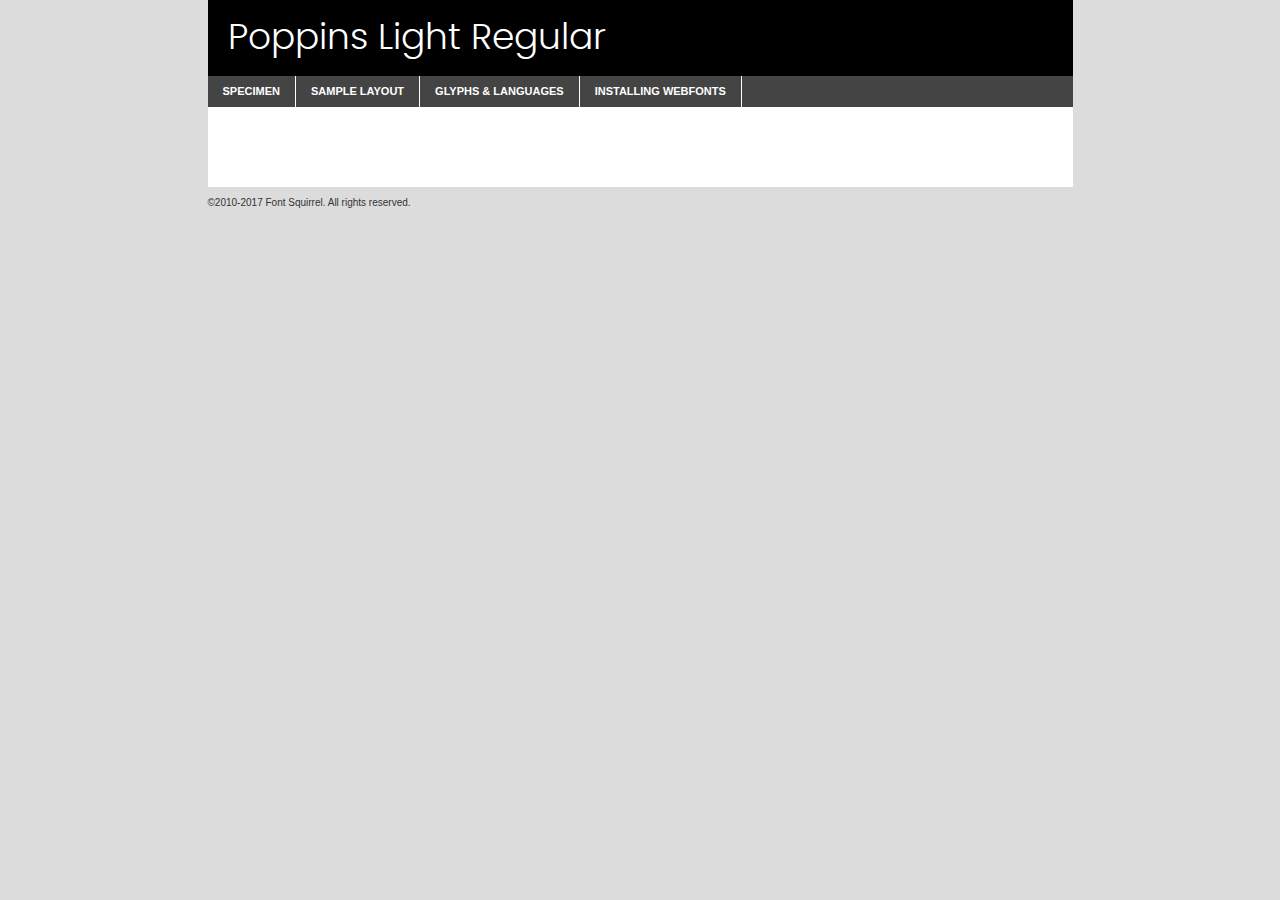
<file: assets/fonts/Poppins/poppins-light-demo.html>
<!DOCTYPE html PUBLIC "-//W3C//DTD XHTML 1.0 Transitional//EN"
        "http://www.w3.org/TR/xhtml1/DTD/xhtml1-transitional.dtd">

<html xmlns="http://www.w3.org/1999/xhtml" xml:lang="en" lang="en">
<head>
    <meta http-equiv="Content-Type" content="text/html; charset=utf-8"/>
    <script src="http://ajax.googleapis.com/ajax/libs/jquery/1.7.2/jquery.min.js" type="text/javascript" charset="utf-8"></script>
    <script type="text/javascript">
		(function($) {
			$.fn.easyTabs = function(option) {
				var param = jQuery.extend({ fadeSpeed: 'fast', defaultContent: 1, activeClass: 'active' }, option);
				$(this).each(function() {
					var thisId = '#' + this.id;
					if ( param.defaultContent == '' )
					{
						param.defaultContent = 1;
					}
					if ( typeof param.defaultContent == 'number' )
					{
						var defaultTab = $(thisId + ' .tabs li:eq(' + (param.defaultContent - 1) + ') a').attr('href').substr(1);
					}
					else
					{
						var defaultTab = param.defaultContent;
					}
					$(thisId + ' .tabs li a').each(function() {
						var tabToHide = $(this).attr('href').substr(1);
						$('#' + tabToHide).addClass('easytabs-tab-content');
					});
					hideAll();
					changeContent(defaultTab);

					function hideAll() {$(thisId + ' .easytabs-tab-content').hide();}

					function changeContent(tabId)
					{
						hideAll();
						$(thisId + ' .tabs li').removeClass(param.activeClass);
						$(thisId + ' .tabs li a[href=#' + tabId + ']').closest('li').addClass(param.activeClass);
						if ( param.fadeSpeed != 'none' )
						{
							$(thisId + ' #' + tabId).fadeIn(param.fadeSpeed);
						}
						else
						{
							$(thisId + ' #' + tabId).show();
						}
					}

					$(thisId + ' .tabs li').click(function() {
						var tabId = $(this).find('a').attr('href').substr(1);
						changeContent(tabId);
						return false;
					});
				});
			}
		})(jQuery);
    </script>
    <link rel="stylesheet" href="specimen_files/specimen_stylesheet.css" type="text/css" charset="utf-8"/>
    <link rel="stylesheet" href="stylesheet.css" type="text/css" charset="utf-8"/>

    <style type="text/css">
        		body {
			font-family: 'poppinslight';
        		}

            </style>

    <title>Poppins Light Regular Specimen</title>


    <script type="text/javascript" charset="utf-8">
		$(document).ready(function() {
			$('#container').easyTabs({ defaultContent: 1 });
		});
    </script>
</head>

<body>
<div id="container">
    <div id="header">
		Poppins Light Regular    </div>
    <ul class="tabs">
        <li><a href="#specimen">Specimen</a></li>
        <li><a href="#layout">Sample Layout</a></li>
		        <li><a href="#glyphs">Glyphs &amp; Languages</a></li>
        <li><a href="#installing">Installing Webfonts</a></li>

    </ul>

    <div id="main_content">


        <div id="specimen">

            <div class="section">
                <div class="grid12 firstcol">
                    <div class="huge">AaBb</div>
                </div>
            </div>

            <div class="section">
                <div class="glyph_range">A&#x200B;B&#x200b;C&#x200b;D&#x200b;E&#x200b;F&#x200b;G&#x200b;H&#x200b;I&#x200b;J&#x200b;K&#x200b;L&#x200b;M&#x200b;N&#x200b;O&#x200b;P&#x200b;Q&#x200b;R&#x200b;S&#x200b;T&#x200b;U&#x200b;V&#x200b;W&#x200b;X&#x200b;Y&#x200b;Z&#x200b;a&#x200b;b&#x200b;c&#x200b;d&#x200b;e&#x200b;f&#x200b;g&#x200b;h&#x200b;i&#x200b;j&#x200b;k&#x200b;l&#x200b;m&#x200b;n&#x200b;o&#x200b;p&#x200b;q&#x200b;r&#x200b;s&#x200b;t&#x200b;u&#x200b;v&#x200b;w&#x200b;x&#x200b;y&#x200b;z&#x200b;1&#x200b;2&#x200b;3&#x200b;4&#x200b;5&#x200b;6&#x200b;7&#x200b;8&#x200b;9&#x200b;0&#x200b;&amp;&#x200b;.&#x200b;,&#x200b;?&#x200b;!&#x200b;&#64;&#x200b;(&#x200b;)&#x200b;#&#x200b;$&#x200b;%&#x200b;*&#x200b;+&#x200b;-&#x200b;=&#x200b;:&#x200b;;</div>
            </div>
            <div class="section">
                <div class="grid12 firstcol">
                    <table class="sample_table">
                        <tr>
                            <td>10</td>
                            <td class="size10">abcdefghijklmnopqrstuvwxyzABCDEFGHIJKLMNOPQRSTUVWXYZ0123456789abcdefghijklmnopqrstuvwxyzABCDEFGHIJKLMNOPQRSTUVWXYZ0123456789abcdefghijklmnopqrstuvwxyzABCDEFGHIJKLMNOPQRSTUVWXYZ</td>
                        </tr>
                        <tr>
                            <td>11</td>
                            <td class="size11">abcdefghijklmnopqrstuvwxyzABCDEFGHIJKLMNOPQRSTUVWXYZ0123456789abcdefghijklmnopqrstuvwxyzABCDEFGHIJKLMNOPQRSTUVWXYZ0123456789abcdefghijklmnopqrstuvwxyzABCDEFGHIJKLMNOPQRSTUVWXYZ</td>
                        </tr>
                        <tr>
                            <td>12</td>
                            <td class="size12">abcdefghijklmnopqrstuvwxyzABCDEFGHIJKLMNOPQRSTUVWXYZ0123456789abcdefghijklmnopqrstuvwxyzABCDEFGHIJKLMNOPQRSTUVWXYZ0123456789abcdefghijklmnopqrstuvwxyzABCDEFGHIJKLMNOPQRSTUVWXYZ</td>
                        </tr>
                        <tr>
                            <td>13</td>
                            <td class="size13">abcdefghijklmnopqrstuvwxyzABCDEFGHIJKLMNOPQRSTUVWXYZ0123456789abcdefghijklmnopqrstuvwxyzABCDEFGHIJKLMNOPQRSTUVWXYZ0123456789abcdefghijklmnopqrstuvwxyzABCDEFGHIJKLMNOPQRSTUVWXYZ</td>
                        </tr>
                        <tr>
                            <td>14</td>
                            <td class="size14">abcdefghijklmnopqrstuvwxyzABCDEFGHIJKLMNOPQRSTUVWXYZ0123456789abcdefghijklmnopqrstuvwxyzABCDEFGHIJKLMNOPQRSTUVWXYZ0123456789abcdefghijklmnopqrstuvwxyzABCDEFGHIJKLMNOPQRSTUVWXYZ</td>
                        </tr>
                        <tr>
                            <td>16</td>
                            <td class="size16">abcdefghijklmnopqrstuvwxyzABCDEFGHIJKLMNOPQRSTUVWXYZ0123456789abcdefghijklmnopqrstuvwxyzABCDEFGHIJKLMNOPQRSTUVWXYZ</td>
                        </tr>
                        <tr>
                            <td>18</td>
                            <td class="size18">abcdefghijklmnopqrstuvwxyzABCDEFGHIJKLMNOPQRSTUVWXYZ0123456789abcdefghijklmnopqrstuvwxyzABCDEFGHIJKLMNOPQRSTUVWXYZ</td>
                        </tr>
                        <tr>
                            <td>20</td>
                            <td class="size20">abcdefghijklmnopqrstuvwxyzABCDEFGHIJKLMNOPQRSTUVWXYZ0123456789abcdefghijklmnopqrstuvwxyzABCDEFGHIJKLMNOPQRSTUVWXYZ</td>
                        </tr>
                        <tr>
                            <td>24</td>
                            <td class="size24">abcdefghijklmnopqrstuvwxyzABCDEFGHIJKLMNOPQRSTUVWXYZ0123456789abcdefghijklmnopqrstuvwxyzABCDEFGHIJKLMNOPQRSTUVWXYZ</td>
                        </tr>
                        <tr>
                            <td>30</td>
                            <td class="size30">abcdefghijklmnopqrstuvwxyzABCDEFGHIJKLMNOPQRSTUVWXYZ0123456789abcdefghijklmnopqrstuvwxyzABCDEFGHIJKLMNOPQRSTUVWXYZ</td>
                        </tr>
                        <tr>
                            <td>36</td>
                            <td class="size36">abcdefghijklmnopqrstuvwxyzABCDEFGHIJKLMNOPQRSTUVWXYZ0123456789abcdefghijklmnopqrstuvwxyzABCDEFGHIJKLMNOPQRSTUVWXYZ</td>
                        </tr>
                        <tr>
                            <td>48</td>
                            <td class="size48">abcdefghijklmnopqrstuvwxyzABCDEFGHIJKLMNOPQRSTUVWXYZ0123456789abcdefghijklmnopqrstuvwxyzABCDEFGHIJKLMNOPQRSTUVWXYZ</td>
                        </tr>
                        <tr>
                            <td>60</td>
                            <td class="size60">abcdefghijklmnopqrstuvwxyzABCDEFGHIJKLMNOPQRSTUVWXYZ0123456789abcdefghijklmnopqrstuvwxyzABCDEFGHIJKLMNOPQRSTUVWXYZ</td>
                        </tr>
                        <tr>
                            <td>72</td>
                            <td class="size72">abcdefghijklmnopqrstuvwxyzABCDEFGHIJKLMNOPQRSTUVWXYZ0123456789abcdefghijklmnopqrstuvwxyzABCDEFGHIJKLMNOPQRSTUVWXYZ</td>
                        </tr>
                        <tr>
                            <td>90</td>
                            <td class="size90">abcdefghijklmnopqrstuvwxyzABCDEFGHIJKLMNOPQRSTUVWXYZ0123456789abcdefghijklmnopqrstuvwxyzABCDEFGHIJKLMNOPQRSTUVWXYZ</td>
                        </tr>
                    </table>

                </div>

            </div>


            <div class="section" id="bodycomparison">


                <div id="xheight">
                    <div class="fontbody">&#x25FC;&#x25FC;&#x25FC;&#x25FC;&#x25FC;&#x25FC;&#x25FC;&#x25FC;&#x25FC;&#x25FC;&#x25FC;&#x25FC;&#x25FC;&#x25FC;&#x25FC;&#x25FC;&#x25FC;&#x25FC;&#x25FC;&#x25FC;&#x25FC;&#x25FC;&#x25FC;&#x25FC;&#x25FC;&#x25FC;&#x25FC;&#x25FC;&#x25FC;&#x25FC;&#x25FC;&#x25FC;&#x25FC;&#x25FC;&#x25FC;&#x25FC;&#x25FC;&#x25FC;&#x25FC;&#x25FC;&#x25FC;&#x25FC;&#x25FC;&#x25FC;&#x25FC;&#x25FC;&#x25FC;&#x25FC;&#x25FC;&#x25FC;&#x25FC;&#x25FC;&#x25FC;&#x25FC;&#x25FC;&#x25FC;&#x25FC;&#x25FC;&#x25FC;&#x25FC;&#x25FC;&#x25FC;&#x25FC;&#x25FC;&#x25FC;&#x25FC;&#x25FC;&#x25FC;&#x25FC;&#x25FC;&#x25FC;&#x25FC;&#x25FC;&#x25FC;&#x25FC;&#x25FC;&#x25FC;&#x25FC;&#x25FC;&#x25FC;&#x25FC;&#x25FC;&#x25FC;&#x25FC;&#x25FC;&#x25FC;&#x25FC;&#x25FC;&#x25FC;&#x25FC;&#x25FC;&#x25FC;&#x25FC;&#x25FC;&#x25FC;&#x25FC;&#x25FC;&#x25FC;&#x25FC;body</div>
                    <div class="arialbody">body</div>
                    <div class="verdanabody">body</div>
                    <div class="georgiabody">body</div>
                </div>
                <div class="fontbody" style="z-index:1">
                    body<span>Poppins Light Regular</span>
                </div>
                <div class="arialbody" style="z-index:1">
                    body<span>Arial</span>
                </div>
                <div class="verdanabody" style="z-index:1">
                    body<span>Verdana</span>
                </div>
                <div class="georgiabody" style="z-index:1">
                    body<span>Georgia</span>
                </div>


            </div>


            <div class="section psample psample_row1" id="">

                <div class="grid2 firstcol">
                    <p class="size10"><span>10.</span>Aenean lacinia bibendum nulla sed consectetur. Fusce dapibus, tellus ac cursus commodo, tortor mauris condimentum nibh, ut fermentum massa justo sit amet risus. Nullam id dolor id nibh ultricies vehicula ut id elit. Cum sociis natoque penatibus et magnis dis parturient montes, nascetur ridiculus mus. Nulla vitae elit libero, a pharetra augue.</p>

                </div>
                <div class="grid3">
                    <p class="size11"><span>11.</span>Aenean lacinia bibendum nulla sed consectetur. Fusce dapibus, tellus ac cursus commodo, tortor mauris condimentum nibh, ut fermentum massa justo sit amet risus. Nullam id dolor id nibh ultricies vehicula ut id elit. Cum sociis natoque penatibus et magnis dis parturient montes, nascetur ridiculus mus. Nulla vitae elit libero, a pharetra augue.</p>

                </div>
                <div class="grid3">
                    <p class="size12"><span>12.</span>Aenean lacinia bibendum nulla sed consectetur. Fusce dapibus, tellus ac cursus commodo, tortor mauris condimentum nibh, ut fermentum massa justo sit amet risus. Nullam id dolor id nibh ultricies vehicula ut id elit. Cum sociis natoque penatibus et magnis dis parturient montes, nascetur ridiculus mus. Nulla vitae elit libero, a pharetra augue.</p>

                </div>
                <div class="grid4">
                    <p class="size13"><span>13.</span>Aenean lacinia bibendum nulla sed consectetur. Fusce dapibus, tellus ac cursus commodo, tortor mauris condimentum nibh, ut fermentum massa justo sit amet risus. Nullam id dolor id nibh ultricies vehicula ut id elit. Cum sociis natoque penatibus et magnis dis parturient montes, nascetur ridiculus mus. Nulla vitae elit libero, a pharetra augue.</p>

                </div>
                <div class="white_blend"></div>

            </div>
            <div class="section psample psample_row2" id="">
                <div class="grid3 firstcol">
                    <p class="size14"><span>14.</span>Aenean lacinia bibendum nulla sed consectetur. Fusce dapibus, tellus ac cursus commodo, tortor mauris condimentum nibh, ut fermentum massa justo sit amet risus. Nullam id dolor id nibh ultricies vehicula ut id elit. Cum sociis natoque penatibus et magnis dis parturient montes, nascetur ridiculus mus. Nulla vitae elit libero, a pharetra augue.</p>

                </div>
                <div class="grid4">
                    <p class="size16"><span>16.</span>Aenean lacinia bibendum nulla sed consectetur. Fusce dapibus, tellus ac cursus commodo, tortor mauris condimentum nibh, ut fermentum massa justo sit amet risus. Nullam id dolor id nibh ultricies vehicula ut id elit. Cum sociis natoque penatibus et magnis dis parturient montes, nascetur ridiculus mus. Nulla vitae elit libero, a pharetra augue.</p>

                </div>
                <div class="grid5">
                    <p class="size18"><span>18.</span>Aenean lacinia bibendum nulla sed consectetur. Fusce dapibus, tellus ac cursus commodo, tortor mauris condimentum nibh, ut fermentum massa justo sit amet risus. Nullam id dolor id nibh ultricies vehicula ut id elit. Cum sociis natoque penatibus et magnis dis parturient montes, nascetur ridiculus mus. Nulla vitae elit libero, a pharetra augue.</p>

                </div>

                <div class="white_blend"></div>

            </div>

            <div class="section psample psample_row3" id="">
                <div class="grid5 firstcol">
                    <p class="size20"><span>20.</span>Aenean lacinia bibendum nulla sed consectetur. Fusce dapibus, tellus ac cursus commodo, tortor mauris condimentum nibh, ut fermentum massa justo sit amet risus. Nullam id dolor id nibh ultricies vehicula ut id elit. Cum sociis natoque penatibus et magnis dis parturient montes, nascetur ridiculus mus. Nulla vitae elit libero, a pharetra augue.</p>
                </div>
                <div class="grid7">
                    <p class="size24"><span>24.</span>Aenean lacinia bibendum nulla sed consectetur. Fusce dapibus, tellus ac cursus commodo, tortor mauris condimentum nibh, ut fermentum massa justo sit amet risus. Nullam id dolor id nibh ultricies vehicula ut id elit. Cum sociis natoque penatibus et magnis dis parturient montes, nascetur ridiculus mus. Nulla vitae elit libero, a pharetra augue.</p>
                </div>

                <div class="white_blend"></div>

            </div>

            <div class="section psample psample_row4" id="">
                <div class="grid12 firstcol">
                    <p class="size30"><span>30.</span>Aenean lacinia bibendum nulla sed consectetur. Fusce dapibus, tellus ac cursus commodo, tortor mauris condimentum nibh, ut fermentum massa justo sit amet risus. Nullam id dolor id nibh ultricies vehicula ut id elit. Cum sociis natoque penatibus et magnis dis parturient montes, nascetur ridiculus mus. Nulla vitae elit libero, a pharetra augue.</p>
                </div>
                <div class="white_blend"></div>

            </div>


            <div class="section psample psample_row1 fullreverse">
                <div class="grid2 firstcol">
                    <p class="size10"><span>10.</span>Aenean lacinia bibendum nulla sed consectetur. Fusce dapibus, tellus ac cursus commodo, tortor mauris condimentum nibh, ut fermentum massa justo sit amet risus. Nullam id dolor id nibh ultricies vehicula ut id elit. Cum sociis natoque penatibus et magnis dis parturient montes, nascetur ridiculus mus. Nulla vitae elit libero, a pharetra augue.</p>

                </div>
                <div class="grid3">
                    <p class="size11"><span>11.</span>Aenean lacinia bibendum nulla sed consectetur. Fusce dapibus, tellus ac cursus commodo, tortor mauris condimentum nibh, ut fermentum massa justo sit amet risus. Nullam id dolor id nibh ultricies vehicula ut id elit. Cum sociis natoque penatibus et magnis dis parturient montes, nascetur ridiculus mus. Nulla vitae elit libero, a pharetra augue.</p>

                </div>
                <div class="grid3">
                    <p class="size12"><span>12.</span>Aenean lacinia bibendum nulla sed consectetur. Fusce dapibus, tellus ac cursus commodo, tortor mauris condimentum nibh, ut fermentum massa justo sit amet risus. Nullam id dolor id nibh ultricies vehicula ut id elit. Cum sociis natoque penatibus et magnis dis parturient montes, nascetur ridiculus mus. Nulla vitae elit libero, a pharetra augue.</p>

                </div>
                <div class="grid4">
                    <p class="size13"><span>13.</span>Aenean lacinia bibendum nulla sed consectetur. Fusce dapibus, tellus ac cursus commodo, tortor mauris condimentum nibh, ut fermentum massa justo sit amet risus. Nullam id dolor id nibh ultricies vehicula ut id elit. Cum sociis natoque penatibus et magnis dis parturient montes, nascetur ridiculus mus. Nulla vitae elit libero, a pharetra augue.</p>

                </div>
                <div class="black_blend"></div>

            </div>

            <div class="section psample psample_row2 fullreverse">
                <div class="grid3 firstcol">
                    <p class="size14"><span>14.</span>Aenean lacinia bibendum nulla sed consectetur. Fusce dapibus, tellus ac cursus commodo, tortor mauris condimentum nibh, ut fermentum massa justo sit amet risus. Nullam id dolor id nibh ultricies vehicula ut id elit. Cum sociis natoque penatibus et magnis dis parturient montes, nascetur ridiculus mus. Nulla vitae elit libero, a pharetra augue.</p>

                </div>
                <div class="grid4">
                    <p class="size16"><span>16.</span>Aenean lacinia bibendum nulla sed consectetur. Fusce dapibus, tellus ac cursus commodo, tortor mauris condimentum nibh, ut fermentum massa justo sit amet risus. Nullam id dolor id nibh ultricies vehicula ut id elit. Cum sociis natoque penatibus et magnis dis parturient montes, nascetur ridiculus mus. Nulla vitae elit libero, a pharetra augue.</p>

                </div>
                <div class="grid5">
                    <p class="size18"><span>18.</span>Aenean lacinia bibendum nulla sed consectetur. Fusce dapibus, tellus ac cursus commodo, tortor mauris condimentum nibh, ut fermentum massa justo sit amet risus. Nullam id dolor id nibh ultricies vehicula ut id elit. Cum sociis natoque penatibus et magnis dis parturient montes, nascetur ridiculus mus. Nulla vitae elit libero, a pharetra augue.</p>

                </div>
                <div class="black_blend"></div>

            </div>

            <div class="section psample fullreverse psample_row3" id="">
                <div class="grid5 firstcol">
                    <p class="size20"><span>20.</span>Aenean lacinia bibendum nulla sed consectetur. Fusce dapibus, tellus ac cursus commodo, tortor mauris condimentum nibh, ut fermentum massa justo sit amet risus. Nullam id dolor id nibh ultricies vehicula ut id elit. Cum sociis natoque penatibus et magnis dis parturient montes, nascetur ridiculus mus. Nulla vitae elit libero, a pharetra augue.</p>
                </div>
                <div class="grid7">
                    <p class="size24"><span>24.</span>Aenean lacinia bibendum nulla sed consectetur. Fusce dapibus, tellus ac cursus commodo, tortor mauris condimentum nibh, ut fermentum massa justo sit amet risus. Nullam id dolor id nibh ultricies vehicula ut id elit. Cum sociis natoque penatibus et magnis dis parturient montes, nascetur ridiculus mus. Nulla vitae elit libero, a pharetra augue.</p>
                </div>

                <div class="black_blend"></div>

            </div>

            <div class="section psample fullreverse psample_row4" id="" style="border-bottom: 20px #000 solid;">
                <div class="grid12 firstcol">
                    <p class="size30"><span>30.</span>Aenean lacinia bibendum nulla sed consectetur. Fusce dapibus, tellus ac cursus commodo, tortor mauris condimentum nibh, ut fermentum massa justo sit amet risus. Nullam id dolor id nibh ultricies vehicula ut id elit. Cum sociis natoque penatibus et magnis dis parturient montes, nascetur ridiculus mus. Nulla vitae elit libero, a pharetra augue.</p>
                </div>
                <div class="black_blend"></div>

            </div>


        </div>

        <div id="layout">

            <div class="section">

                <div class="grid12 firstcol">
                    <h1>Lorem Ipsum Dolor</h1>
                    <h2>Etiam porta sem malesuada magna mollis euismod</h2>

                    <p class="byline">By <a href="#link">Aenean Lacinia</a></p>
                </div>
            </div>
            <div class="section">
                <div class="grid8 firstcol">
                    <p class="large">Donec sed odio dui. Morbi leo risus, porta ac consectetur ac, vestibulum at eros. Fusce dapibus, tellus ac cursus commodo, tortor mauris condimentum nibh, ut fermentum massa justo sit amet risus. </p>


                    <h3>Pellentesque ornare sem</h3>

                    <p>Maecenas sed diam eget risus varius blandit sit amet non magna. Maecenas faucibus mollis interdum. Donec ullamcorper nulla non metus auctor fringilla. Nullam id dolor id nibh ultricies vehicula ut id elit. Nullam id dolor id nibh ultricies vehicula ut id elit. </p>

                    <p>Aenean eu leo quam. Pellentesque ornare sem lacinia quam venenatis vestibulum. Lorem ipsum dolor sit amet, consectetur adipiscing elit. Cum sociis natoque penatibus et magnis dis parturient montes, nascetur ridiculus mus. </p>

                    <p>Nulla vitae elit libero, a pharetra augue. Praesent commodo cursus magna, vel scelerisque nisl consectetur et. Aenean lacinia bibendum nulla sed consectetur. </p>

                    <p>Nullam quis risus eget urna mollis ornare vel eu leo. Nullam quis risus eget urna mollis ornare vel eu leo. Maecenas sed diam eget risus varius blandit sit amet non magna. Donec ullamcorper nulla non metus auctor fringilla. </p>

                    <h3>Cras mattis consectetur</h3>

                    <p>Aenean eu leo quam. Pellentesque ornare sem lacinia quam venenatis vestibulum. Aenean lacinia bibendum nulla sed consectetur. Integer posuere erat a ante venenatis dapibus posuere velit aliquet. Cras mattis consectetur purus sit amet fermentum. </p>

                    <p>Nullam id dolor id nibh ultricies vehicula ut id elit. Nullam quis risus eget urna mollis ornare vel eu leo. Cras mattis consectetur purus sit amet fermentum.</p>
                </div>

                <div class="grid4 sidebar">

                    <div class="box reverse">
                        <p class="last">Nullam quis risus eget urna mollis ornare vel eu leo. Donec ullamcorper nulla non metus auctor fringilla. Cras mattis consectetur purus sit amet fermentum. Sed posuere consectetur est at lobortis. Lorem ipsum dolor sit amet, consectetur adipiscing elit. </p>
                    </div>

                    <p class="caption">Maecenas sed diam eget risus varius.</p>

                    <p>Vestibulum id ligula porta felis euismod semper. Integer posuere erat a ante venenatis dapibus posuere velit aliquet. Vestibulum id ligula porta felis euismod semper. Sed posuere consectetur est at lobortis. Maecenas sed diam eget risus varius blandit sit amet non magna. Fusce dapibus, tellus ac cursus commodo, tortor mauris condimentum nibh, ut fermentum massa justo sit amet risus. </p>


                    <p>Duis mollis, est non commodo luctus, nisi erat porttitor ligula, eget lacinia odio sem nec elit. Aenean lacinia bibendum nulla sed consectetur. Vivamus sagittis lacus vel augue laoreet rutrum faucibus dolor auctor. Aenean lacinia bibendum nulla sed consectetur. Nullam quis risus eget urna mollis ornare vel eu leo. </p>

                    <p>Praesent commodo cursus magna, vel scelerisque nisl consectetur et. Donec ullamcorper nulla non metus auctor fringilla. Maecenas faucibus mollis interdum. Fusce dapibus, tellus ac cursus commodo, tortor mauris condimentum nibh, ut fermentum massa justo sit amet risus. </p>

                </div>
            </div>

        </div>


		

        <div id="glyphs">
            <div class="section">
                <div class="grid12 firstcol">

                    <h1>Language Support</h1>
                    <p>The subset of Poppins Light Regular in this kit supports the following languages:<br/>

						Albanian, Basque, Breton, Chamorro, Danish, Dutch, English, Faroese, Finnish, French, Frisian, Galician, German, Icelandic, Italian, Malagasy, Norwegian, Portuguese, Spanish, Alsatian, Aragonese, Arapaho, Arrernte, Asturian, Aymara, Bislama, Cebuano, Corsican, Fijian, French_creole, Genoese, Gilbertese, Greenlandic, Haitian_creole, Hiligaynon, Hmong, Hopi, Ibanag, Iloko_ilokano, Indonesian, Interglossa_glosa, Interlingua, Irish_gaelic, Jerriais, Lojban, Lombard, Luxembourgeois, Manx, Mohawk, Norfolk_pitcairnese, Occitan, Oromo, Pangasinan, Papiamento, Piedmontese, Potawatomi, Rhaeto-romance, Romansh, Rotokas, Sami_lule, Samoan, Sardinian, Scots_gaelic, Seychelles_creole, Shona, Sicilian, Somali, Southern_ndebele, Swahili, Swati_swazi, Tagalog_filipino_pilipino, Tetum, Tok_pisin, Uyghur_latinized, Volapuk, Walloon, Warlpiri, Xhosa, Yapese, Zulu, Latinbasic, Ubasic, Demo                    </p>
                    <h1>Glyph Chart</h1>
                    <p>The subset of Poppins Light Regular in this kit includes all the glyphs listed below. Unicode entities are included above each glyph to help you insert individual characters into your layout.</p>
                    <div id="glyph_chart">

																																	                                <div><p>&amp;#13;</p>&#13;</div>
																				                                <div><p>&amp;#32;</p>&#32;</div>
																				                                <div><p>&amp;#33;</p>&#33;</div>
																				                                <div><p>&amp;#34;</p>&#34;</div>
																				                                <div><p>&amp;#35;</p>&#35;</div>
																				                                <div><p>&amp;#36;</p>&#36;</div>
																				                                <div><p>&amp;#37;</p>&#37;</div>
																				                                <div><p>&amp;#38;</p>&#38;</div>
																				                                <div><p>&amp;#39;</p>&#39;</div>
																				                                <div><p>&amp;#40;</p>&#40;</div>
																				                                <div><p>&amp;#41;</p>&#41;</div>
																				                                <div><p>&amp;#42;</p>&#42;</div>
																				                                <div><p>&amp;#43;</p>&#43;</div>
																				                                <div><p>&amp;#44;</p>&#44;</div>
																				                                <div><p>&amp;#45;</p>&#45;</div>
																				                                <div><p>&amp;#46;</p>&#46;</div>
																				                                <div><p>&amp;#47;</p>&#47;</div>
																				                                <div><p>&amp;#48;</p>&#48;</div>
																				                                <div><p>&amp;#49;</p>&#49;</div>
																				                                <div><p>&amp;#50;</p>&#50;</div>
																				                                <div><p>&amp;#51;</p>&#51;</div>
																				                                <div><p>&amp;#52;</p>&#52;</div>
																				                                <div><p>&amp;#53;</p>&#53;</div>
																				                                <div><p>&amp;#54;</p>&#54;</div>
																				                                <div><p>&amp;#55;</p>&#55;</div>
																				                                <div><p>&amp;#56;</p>&#56;</div>
																				                                <div><p>&amp;#57;</p>&#57;</div>
																				                                <div><p>&amp;#58;</p>&#58;</div>
																				                                <div><p>&amp;#59;</p>&#59;</div>
																				                                <div><p>&amp;#60;</p>&#60;</div>
																				                                <div><p>&amp;#61;</p>&#61;</div>
																				                                <div><p>&amp;#62;</p>&#62;</div>
																				                                <div><p>&amp;#63;</p>&#63;</div>
																				                                <div><p>&amp;#64;</p>&#64;</div>
																				                                <div><p>&amp;#65;</p>&#65;</div>
																				                                <div><p>&amp;#66;</p>&#66;</div>
																				                                <div><p>&amp;#67;</p>&#67;</div>
																				                                <div><p>&amp;#68;</p>&#68;</div>
																				                                <div><p>&amp;#69;</p>&#69;</div>
																				                                <div><p>&amp;#70;</p>&#70;</div>
																				                                <div><p>&amp;#71;</p>&#71;</div>
																				                                <div><p>&amp;#72;</p>&#72;</div>
																				                                <div><p>&amp;#73;</p>&#73;</div>
																				                                <div><p>&amp;#74;</p>&#74;</div>
																				                                <div><p>&amp;#75;</p>&#75;</div>
																				                                <div><p>&amp;#76;</p>&#76;</div>
																				                                <div><p>&amp;#77;</p>&#77;</div>
																				                                <div><p>&amp;#78;</p>&#78;</div>
																				                                <div><p>&amp;#79;</p>&#79;</div>
																				                                <div><p>&amp;#80;</p>&#80;</div>
																				                                <div><p>&amp;#81;</p>&#81;</div>
																				                                <div><p>&amp;#82;</p>&#82;</div>
																				                                <div><p>&amp;#83;</p>&#83;</div>
																				                                <div><p>&amp;#84;</p>&#84;</div>
																				                                <div><p>&amp;#85;</p>&#85;</div>
																				                                <div><p>&amp;#86;</p>&#86;</div>
																				                                <div><p>&amp;#87;</p>&#87;</div>
																				                                <div><p>&amp;#88;</p>&#88;</div>
																				                                <div><p>&amp;#89;</p>&#89;</div>
																				                                <div><p>&amp;#90;</p>&#90;</div>
																				                                <div><p>&amp;#91;</p>&#91;</div>
																				                                <div><p>&amp;#92;</p>&#92;</div>
																				                                <div><p>&amp;#93;</p>&#93;</div>
																				                                <div><p>&amp;#94;</p>&#94;</div>
																				                                <div><p>&amp;#95;</p>&#95;</div>
																				                                <div><p>&amp;#96;</p>&#96;</div>
																				                                <div><p>&amp;#97;</p>&#97;</div>
																				                                <div><p>&amp;#98;</p>&#98;</div>
																				                                <div><p>&amp;#99;</p>&#99;</div>
																				                                <div><p>&amp;#100;</p>&#100;</div>
																				                                <div><p>&amp;#101;</p>&#101;</div>
																				                                <div><p>&amp;#102;</p>&#102;</div>
																				                                <div><p>&amp;#103;</p>&#103;</div>
																				                                <div><p>&amp;#104;</p>&#104;</div>
																				                                <div><p>&amp;#105;</p>&#105;</div>
																				                                <div><p>&amp;#106;</p>&#106;</div>
																				                                <div><p>&amp;#107;</p>&#107;</div>
																				                                <div><p>&amp;#108;</p>&#108;</div>
																				                                <div><p>&amp;#109;</p>&#109;</div>
																				                                <div><p>&amp;#110;</p>&#110;</div>
																				                                <div><p>&amp;#111;</p>&#111;</div>
																				                                <div><p>&amp;#112;</p>&#112;</div>
																				                                <div><p>&amp;#113;</p>&#113;</div>
																				                                <div><p>&amp;#114;</p>&#114;</div>
																				                                <div><p>&amp;#115;</p>&#115;</div>
																				                                <div><p>&amp;#116;</p>&#116;</div>
																				                                <div><p>&amp;#117;</p>&#117;</div>
																				                                <div><p>&amp;#118;</p>&#118;</div>
																				                                <div><p>&amp;#119;</p>&#119;</div>
																				                                <div><p>&amp;#120;</p>&#120;</div>
																				                                <div><p>&amp;#121;</p>&#121;</div>
																				                                <div><p>&amp;#122;</p>&#122;</div>
																				                                <div><p>&amp;#123;</p>&#123;</div>
																				                                <div><p>&amp;#124;</p>&#124;</div>
																				                                <div><p>&amp;#125;</p>&#125;</div>
																				                                <div><p>&amp;#126;</p>&#126;</div>
																				                                <div><p>&amp;#160;</p>&#160;</div>
																				                                <div><p>&amp;#161;</p>&#161;</div>
																				                                <div><p>&amp;#162;</p>&#162;</div>
																				                                <div><p>&amp;#163;</p>&#163;</div>
																				                                <div><p>&amp;#164;</p>&#164;</div>
																				                                <div><p>&amp;#165;</p>&#165;</div>
																				                                <div><p>&amp;#166;</p>&#166;</div>
																				                                <div><p>&amp;#167;</p>&#167;</div>
																				                                <div><p>&amp;#168;</p>&#168;</div>
																				                                <div><p>&amp;#169;</p>&#169;</div>
																				                                <div><p>&amp;#170;</p>&#170;</div>
																				                                <div><p>&amp;#171;</p>&#171;</div>
																				                                <div><p>&amp;#172;</p>&#172;</div>
																				                                <div><p>&amp;#173;</p>&#173;</div>
																				                                <div><p>&amp;#174;</p>&#174;</div>
																				                                <div><p>&amp;#175;</p>&#175;</div>
																				                                <div><p>&amp;#176;</p>&#176;</div>
																				                                <div><p>&amp;#177;</p>&#177;</div>
																				                                <div><p>&amp;#178;</p>&#178;</div>
																				                                <div><p>&amp;#179;</p>&#179;</div>
																				                                <div><p>&amp;#180;</p>&#180;</div>
																				                                <div><p>&amp;#181;</p>&#181;</div>
																				                                <div><p>&amp;#182;</p>&#182;</div>
																				                                <div><p>&amp;#183;</p>&#183;</div>
																				                                <div><p>&amp;#184;</p>&#184;</div>
																				                                <div><p>&amp;#185;</p>&#185;</div>
																				                                <div><p>&amp;#186;</p>&#186;</div>
																				                                <div><p>&amp;#187;</p>&#187;</div>
																				                                <div><p>&amp;#188;</p>&#188;</div>
																				                                <div><p>&amp;#189;</p>&#189;</div>
																				                                <div><p>&amp;#190;</p>&#190;</div>
																				                                <div><p>&amp;#191;</p>&#191;</div>
																				                                <div><p>&amp;#192;</p>&#192;</div>
																				                                <div><p>&amp;#193;</p>&#193;</div>
																				                                <div><p>&amp;#194;</p>&#194;</div>
																				                                <div><p>&amp;#195;</p>&#195;</div>
																				                                <div><p>&amp;#196;</p>&#196;</div>
																				                                <div><p>&amp;#197;</p>&#197;</div>
																				                                <div><p>&amp;#198;</p>&#198;</div>
																				                                <div><p>&amp;#199;</p>&#199;</div>
																				                                <div><p>&amp;#200;</p>&#200;</div>
																				                                <div><p>&amp;#201;</p>&#201;</div>
																				                                <div><p>&amp;#202;</p>&#202;</div>
																				                                <div><p>&amp;#203;</p>&#203;</div>
																				                                <div><p>&amp;#204;</p>&#204;</div>
																				                                <div><p>&amp;#205;</p>&#205;</div>
																				                                <div><p>&amp;#206;</p>&#206;</div>
																				                                <div><p>&amp;#207;</p>&#207;</div>
																				                                <div><p>&amp;#208;</p>&#208;</div>
																				                                <div><p>&amp;#209;</p>&#209;</div>
																				                                <div><p>&amp;#210;</p>&#210;</div>
																				                                <div><p>&amp;#211;</p>&#211;</div>
																				                                <div><p>&amp;#212;</p>&#212;</div>
																				                                <div><p>&amp;#213;</p>&#213;</div>
																				                                <div><p>&amp;#214;</p>&#214;</div>
																				                                <div><p>&amp;#215;</p>&#215;</div>
																				                                <div><p>&amp;#216;</p>&#216;</div>
																				                                <div><p>&amp;#217;</p>&#217;</div>
																				                                <div><p>&amp;#218;</p>&#218;</div>
																				                                <div><p>&amp;#219;</p>&#219;</div>
																				                                <div><p>&amp;#220;</p>&#220;</div>
																				                                <div><p>&amp;#221;</p>&#221;</div>
																				                                <div><p>&amp;#222;</p>&#222;</div>
																				                                <div><p>&amp;#223;</p>&#223;</div>
																				                                <div><p>&amp;#224;</p>&#224;</div>
																				                                <div><p>&amp;#225;</p>&#225;</div>
																				                                <div><p>&amp;#226;</p>&#226;</div>
																				                                <div><p>&amp;#227;</p>&#227;</div>
																				                                <div><p>&amp;#228;</p>&#228;</div>
																				                                <div><p>&amp;#229;</p>&#229;</div>
																				                                <div><p>&amp;#230;</p>&#230;</div>
																				                                <div><p>&amp;#231;</p>&#231;</div>
																				                                <div><p>&amp;#232;</p>&#232;</div>
																				                                <div><p>&amp;#233;</p>&#233;</div>
																				                                <div><p>&amp;#234;</p>&#234;</div>
																				                                <div><p>&amp;#235;</p>&#235;</div>
																				                                <div><p>&amp;#236;</p>&#236;</div>
																				                                <div><p>&amp;#237;</p>&#237;</div>
																				                                <div><p>&amp;#238;</p>&#238;</div>
																				                                <div><p>&amp;#239;</p>&#239;</div>
																				                                <div><p>&amp;#240;</p>&#240;</div>
																				                                <div><p>&amp;#241;</p>&#241;</div>
																				                                <div><p>&amp;#242;</p>&#242;</div>
																				                                <div><p>&amp;#243;</p>&#243;</div>
																				                                <div><p>&amp;#244;</p>&#244;</div>
																				                                <div><p>&amp;#245;</p>&#245;</div>
																				                                <div><p>&amp;#246;</p>&#246;</div>
																				                                <div><p>&amp;#247;</p>&#247;</div>
																				                                <div><p>&amp;#248;</p>&#248;</div>
																				                                <div><p>&amp;#249;</p>&#249;</div>
																				                                <div><p>&amp;#250;</p>&#250;</div>
																				                                <div><p>&amp;#251;</p>&#251;</div>
																				                                <div><p>&amp;#252;</p>&#252;</div>
																				                                <div><p>&amp;#253;</p>&#253;</div>
																				                                <div><p>&amp;#254;</p>&#254;</div>
																				                                <div><p>&amp;#255;</p>&#255;</div>
																				                                <div><p>&amp;#338;</p>&#338;</div>
																				                                <div><p>&amp;#339;</p>&#339;</div>
																				                                <div><p>&amp;#376;</p>&#376;</div>
																				                                <div><p>&amp;#710;</p>&#710;</div>
																				                                <div><p>&amp;#732;</p>&#732;</div>
																				                                <div><p>&amp;#8192;</p>&#8192;</div>
																				                                <div><p>&amp;#8193;</p>&#8193;</div>
																				                                <div><p>&amp;#8194;</p>&#8194;</div>
																				                                <div><p>&amp;#8195;</p>&#8195;</div>
																				                                <div><p>&amp;#8196;</p>&#8196;</div>
																				                                <div><p>&amp;#8197;</p>&#8197;</div>
																				                                <div><p>&amp;#8198;</p>&#8198;</div>
																				                                <div><p>&amp;#8199;</p>&#8199;</div>
																				                                <div><p>&amp;#8200;</p>&#8200;</div>
																				                                <div><p>&amp;#8201;</p>&#8201;</div>
																				                                <div><p>&amp;#8202;</p>&#8202;</div>
																				                                <div><p>&amp;#8208;</p>&#8208;</div>
																				                                <div><p>&amp;#8209;</p>&#8209;</div>
																				                                <div><p>&amp;#8210;</p>&#8210;</div>
																				                                <div><p>&amp;#8211;</p>&#8211;</div>
																				                                <div><p>&amp;#8212;</p>&#8212;</div>
																				                                <div><p>&amp;#8216;</p>&#8216;</div>
																				                                <div><p>&amp;#8217;</p>&#8217;</div>
																				                                <div><p>&amp;#8218;</p>&#8218;</div>
																				                                <div><p>&amp;#8220;</p>&#8220;</div>
																				                                <div><p>&amp;#8221;</p>&#8221;</div>
																				                                <div><p>&amp;#8222;</p>&#8222;</div>
																				                                <div><p>&amp;#8226;</p>&#8226;</div>
																				                                <div><p>&amp;#8230;</p>&#8230;</div>
																				                                <div><p>&amp;#8239;</p>&#8239;</div>
																				                                <div><p>&amp;#8249;</p>&#8249;</div>
																				                                <div><p>&amp;#8250;</p>&#8250;</div>
																				                                <div><p>&amp;#8287;</p>&#8287;</div>
																				                                <div><p>&amp;#8364;</p>&#8364;</div>
																				                                <div><p>&amp;#8482;</p>&#8482;</div>
																				                                <div><p>&amp;#9724;</p>&#9724;</div>
																				                                <div><p>&amp;#64257;</p>&#64257;</div>
																				                                <div><p>&amp;#64258;</p>&#64258;</div>
																																																										                    </div>
                </div>


            </div>
        </div>


        <div id="specs">

        </div>

        <div id="installing">
            <div class="section">
                <div class="grid7 firstcol">
                    <h1>Installing Webfonts</h1>

                    <p>Webfonts are supported by all major browser platforms but not all in the same way. There are currently four different font formats that must be included in order to target all browsers. This includes TTF, WOFF, EOT and SVG.</p>

                    <h2>1. Upload your webfonts</h2>
                    <p>You must upload your webfont kit to your website. They should be in or near the same directory as your CSS files.</p>

                    <h2>2. Include the webfont stylesheet</h2>
                    <p>A special CSS @font-face declaration helps the various browsers select the appropriate font it needs without causing you a bunch of headaches. Learn more about this syntax by reading the <a href="https://www.fontspring.com/blog/further-hardening-of-the-bulletproof-syntax">Fontspring blog post</a> about it. The code for it is as follows:</p>


                    <code>
                        @font-face{
                        font-family: 'MyWebFont';
                        src: url('WebFont.eot');
                        src: url('WebFont.eot?#iefix') format('embedded-opentype'),
                        url('WebFont.woff') format('woff'),
                        url('WebFont.ttf') format('truetype'),
                        url('WebFont.svg#webfont') format('svg');
                        }
                    </code>

                    <p>We've already gone ahead and generated the code for you. All you have to do is link to the stylesheet in your HTML, like this:</p>
                    <code>&lt;link rel=&quot;stylesheet&quot; href=&quot;stylesheet.css&quot; type=&quot;text/css&quot; charset=&quot;utf-8&quot; /&gt;</code>

                    <h2>3. Modify your own stylesheet</h2>
                    <p>To take advantage of your new fonts, you must tell your stylesheet to use them. Look at the original @font-face declaration above and find the property called "font-family." The name linked there will be what you use to reference the font. Prepend that webfont name to the font stack in the "font-family" property, inside the selector you want to change. For example:</p>
                    <code>p { font-family: 'WebFont', Arial, sans-serif; }</code>

                    <h2>4. Test</h2>
                    <p>Getting webfonts to work cross-browser <em>can</em> be tricky. Use the information in the sidebar to help you if you find that fonts aren't loading in a particular browser.</p>
                </div>

                <div class="grid5 sidebar">
                    <div class="box">
                        <h2>Troubleshooting<br/>Font-Face Problems</h2>
                        <p>Having trouble getting your webfonts to load in your new website? Here are some tips to sort out what might be the problem.</p>

                        <h3>Fonts not showing in any browser</h3>

                        <p>This sounds like you need to work on the plumbing. You either did not upload the fonts to the correct directory, or you did not link the fonts properly in the CSS. If you've confirmed that all this is correct and you still have a problem, take a look at your .htaccess file and see if requests are getting intercepted.</p>

                        <h3>Fonts not loading in iPhone or iPad</h3>

                        <p>The most common problem here is that you are serving the fonts from an IIS server. IIS refuses to serve files that have unknown MIME types. If that is the case, you must set the MIME type for SVG to "image/svg+xml" in the server settings. Follow these instructions from Microsoft if you need help.</p>

                        <h3>Fonts not loading in Firefox</h3>

                        <p>The primary reason for this failure? You are still using a version Firefox older than 3.5. So upgrade already! If that isn't it, then you are very likely serving fonts from a different domain. Firefox requires that all font assets be served from the same domain. Lastly it is possible that you need to add WOFF to your list of MIME types (if you are serving via IIS.)</p>

                        <h3>Fonts not loading in IE</h3>

                        <p>Are you looking at Internet Explorer on an actual Windows machine or are you cheating by using a service like Adobe BrowserLab? Many of these screenshot services do not render @font-face for IE. Best to test it on a real machine.</p>

                        <h3>Fonts not loading in IE9</h3>

                        <p>IE9, like Firefox, requires that fonts be served from the same domain as the website. Make sure that is the case.</p>
                    </div>
                </div>
            </div>

        </div>

    </div>
    <div id="footer">
        <p>&copy;2010-2017 Font Squirrel. All rights reserved.</p>
    </div>
</div>
</body>
</html>
</file>
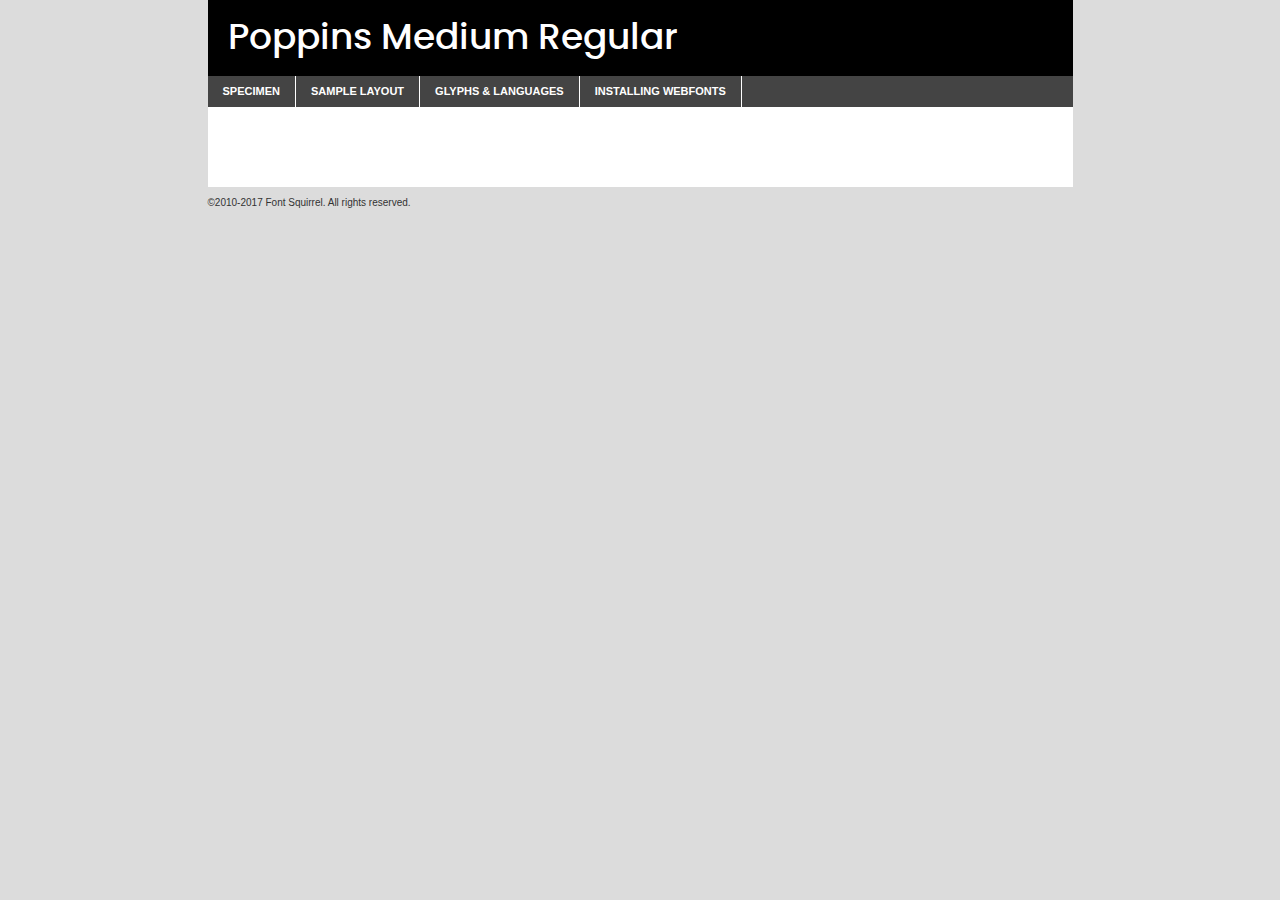
<file: assets/fonts/Poppins/poppins-medium-demo.html>
<!DOCTYPE html PUBLIC "-//W3C//DTD XHTML 1.0 Transitional//EN"
        "http://www.w3.org/TR/xhtml1/DTD/xhtml1-transitional.dtd">

<html xmlns="http://www.w3.org/1999/xhtml" xml:lang="en" lang="en">
<head>
    <meta http-equiv="Content-Type" content="text/html; charset=utf-8"/>
    <script src="http://ajax.googleapis.com/ajax/libs/jquery/1.7.2/jquery.min.js" type="text/javascript" charset="utf-8"></script>
    <script type="text/javascript">
		(function($) {
			$.fn.easyTabs = function(option) {
				var param = jQuery.extend({ fadeSpeed: 'fast', defaultContent: 1, activeClass: 'active' }, option);
				$(this).each(function() {
					var thisId = '#' + this.id;
					if ( param.defaultContent == '' )
					{
						param.defaultContent = 1;
					}
					if ( typeof param.defaultContent == 'number' )
					{
						var defaultTab = $(thisId + ' .tabs li:eq(' + (param.defaultContent - 1) + ') a').attr('href').substr(1);
					}
					else
					{
						var defaultTab = param.defaultContent;
					}
					$(thisId + ' .tabs li a').each(function() {
						var tabToHide = $(this).attr('href').substr(1);
						$('#' + tabToHide).addClass('easytabs-tab-content');
					});
					hideAll();
					changeContent(defaultTab);

					function hideAll() {$(thisId + ' .easytabs-tab-content').hide();}

					function changeContent(tabId)
					{
						hideAll();
						$(thisId + ' .tabs li').removeClass(param.activeClass);
						$(thisId + ' .tabs li a[href=#' + tabId + ']').closest('li').addClass(param.activeClass);
						if ( param.fadeSpeed != 'none' )
						{
							$(thisId + ' #' + tabId).fadeIn(param.fadeSpeed);
						}
						else
						{
							$(thisId + ' #' + tabId).show();
						}
					}

					$(thisId + ' .tabs li').click(function() {
						var tabId = $(this).find('a').attr('href').substr(1);
						changeContent(tabId);
						return false;
					});
				});
			}
		})(jQuery);
    </script>
    <link rel="stylesheet" href="specimen_files/specimen_stylesheet.css" type="text/css" charset="utf-8"/>
    <link rel="stylesheet" href="stylesheet.css" type="text/css" charset="utf-8"/>

    <style type="text/css">
        		body {
			font-family: 'poppinsmedium';
        		}

            </style>

    <title>Poppins Medium Regular Specimen</title>


    <script type="text/javascript" charset="utf-8">
		$(document).ready(function() {
			$('#container').easyTabs({ defaultContent: 1 });
		});
    </script>
</head>

<body>
<div id="container">
    <div id="header">
		Poppins Medium Regular    </div>
    <ul class="tabs">
        <li><a href="#specimen">Specimen</a></li>
        <li><a href="#layout">Sample Layout</a></li>
		        <li><a href="#glyphs">Glyphs &amp; Languages</a></li>
        <li><a href="#installing">Installing Webfonts</a></li>

    </ul>

    <div id="main_content">


        <div id="specimen">

            <div class="section">
                <div class="grid12 firstcol">
                    <div class="huge">AaBb</div>
                </div>
            </div>

            <div class="section">
                <div class="glyph_range">A&#x200B;B&#x200b;C&#x200b;D&#x200b;E&#x200b;F&#x200b;G&#x200b;H&#x200b;I&#x200b;J&#x200b;K&#x200b;L&#x200b;M&#x200b;N&#x200b;O&#x200b;P&#x200b;Q&#x200b;R&#x200b;S&#x200b;T&#x200b;U&#x200b;V&#x200b;W&#x200b;X&#x200b;Y&#x200b;Z&#x200b;a&#x200b;b&#x200b;c&#x200b;d&#x200b;e&#x200b;f&#x200b;g&#x200b;h&#x200b;i&#x200b;j&#x200b;k&#x200b;l&#x200b;m&#x200b;n&#x200b;o&#x200b;p&#x200b;q&#x200b;r&#x200b;s&#x200b;t&#x200b;u&#x200b;v&#x200b;w&#x200b;x&#x200b;y&#x200b;z&#x200b;1&#x200b;2&#x200b;3&#x200b;4&#x200b;5&#x200b;6&#x200b;7&#x200b;8&#x200b;9&#x200b;0&#x200b;&amp;&#x200b;.&#x200b;,&#x200b;?&#x200b;!&#x200b;&#64;&#x200b;(&#x200b;)&#x200b;#&#x200b;$&#x200b;%&#x200b;*&#x200b;+&#x200b;-&#x200b;=&#x200b;:&#x200b;;</div>
            </div>
            <div class="section">
                <div class="grid12 firstcol">
                    <table class="sample_table">
                        <tr>
                            <td>10</td>
                            <td class="size10">abcdefghijklmnopqrstuvwxyzABCDEFGHIJKLMNOPQRSTUVWXYZ0123456789abcdefghijklmnopqrstuvwxyzABCDEFGHIJKLMNOPQRSTUVWXYZ0123456789abcdefghijklmnopqrstuvwxyzABCDEFGHIJKLMNOPQRSTUVWXYZ</td>
                        </tr>
                        <tr>
                            <td>11</td>
                            <td class="size11">abcdefghijklmnopqrstuvwxyzABCDEFGHIJKLMNOPQRSTUVWXYZ0123456789abcdefghijklmnopqrstuvwxyzABCDEFGHIJKLMNOPQRSTUVWXYZ0123456789abcdefghijklmnopqrstuvwxyzABCDEFGHIJKLMNOPQRSTUVWXYZ</td>
                        </tr>
                        <tr>
                            <td>12</td>
                            <td class="size12">abcdefghijklmnopqrstuvwxyzABCDEFGHIJKLMNOPQRSTUVWXYZ0123456789abcdefghijklmnopqrstuvwxyzABCDEFGHIJKLMNOPQRSTUVWXYZ0123456789abcdefghijklmnopqrstuvwxyzABCDEFGHIJKLMNOPQRSTUVWXYZ</td>
                        </tr>
                        <tr>
                            <td>13</td>
                            <td class="size13">abcdefghijklmnopqrstuvwxyzABCDEFGHIJKLMNOPQRSTUVWXYZ0123456789abcdefghijklmnopqrstuvwxyzABCDEFGHIJKLMNOPQRSTUVWXYZ0123456789abcdefghijklmnopqrstuvwxyzABCDEFGHIJKLMNOPQRSTUVWXYZ</td>
                        </tr>
                        <tr>
                            <td>14</td>
                            <td class="size14">abcdefghijklmnopqrstuvwxyzABCDEFGHIJKLMNOPQRSTUVWXYZ0123456789abcdefghijklmnopqrstuvwxyzABCDEFGHIJKLMNOPQRSTUVWXYZ0123456789abcdefghijklmnopqrstuvwxyzABCDEFGHIJKLMNOPQRSTUVWXYZ</td>
                        </tr>
                        <tr>
                            <td>16</td>
                            <td class="size16">abcdefghijklmnopqrstuvwxyzABCDEFGHIJKLMNOPQRSTUVWXYZ0123456789abcdefghijklmnopqrstuvwxyzABCDEFGHIJKLMNOPQRSTUVWXYZ</td>
                        </tr>
                        <tr>
                            <td>18</td>
                            <td class="size18">abcdefghijklmnopqrstuvwxyzABCDEFGHIJKLMNOPQRSTUVWXYZ0123456789abcdefghijklmnopqrstuvwxyzABCDEFGHIJKLMNOPQRSTUVWXYZ</td>
                        </tr>
                        <tr>
                            <td>20</td>
                            <td class="size20">abcdefghijklmnopqrstuvwxyzABCDEFGHIJKLMNOPQRSTUVWXYZ0123456789abcdefghijklmnopqrstuvwxyzABCDEFGHIJKLMNOPQRSTUVWXYZ</td>
                        </tr>
                        <tr>
                            <td>24</td>
                            <td class="size24">abcdefghijklmnopqrstuvwxyzABCDEFGHIJKLMNOPQRSTUVWXYZ0123456789abcdefghijklmnopqrstuvwxyzABCDEFGHIJKLMNOPQRSTUVWXYZ</td>
                        </tr>
                        <tr>
                            <td>30</td>
                            <td class="size30">abcdefghijklmnopqrstuvwxyzABCDEFGHIJKLMNOPQRSTUVWXYZ0123456789abcdefghijklmnopqrstuvwxyzABCDEFGHIJKLMNOPQRSTUVWXYZ</td>
                        </tr>
                        <tr>
                            <td>36</td>
                            <td class="size36">abcdefghijklmnopqrstuvwxyzABCDEFGHIJKLMNOPQRSTUVWXYZ0123456789abcdefghijklmnopqrstuvwxyzABCDEFGHIJKLMNOPQRSTUVWXYZ</td>
                        </tr>
                        <tr>
                            <td>48</td>
                            <td class="size48">abcdefghijklmnopqrstuvwxyzABCDEFGHIJKLMNOPQRSTUVWXYZ0123456789abcdefghijklmnopqrstuvwxyzABCDEFGHIJKLMNOPQRSTUVWXYZ</td>
                        </tr>
                        <tr>
                            <td>60</td>
                            <td class="size60">abcdefghijklmnopqrstuvwxyzABCDEFGHIJKLMNOPQRSTUVWXYZ0123456789abcdefghijklmnopqrstuvwxyzABCDEFGHIJKLMNOPQRSTUVWXYZ</td>
                        </tr>
                        <tr>
                            <td>72</td>
                            <td class="size72">abcdefghijklmnopqrstuvwxyzABCDEFGHIJKLMNOPQRSTUVWXYZ0123456789abcdefghijklmnopqrstuvwxyzABCDEFGHIJKLMNOPQRSTUVWXYZ</td>
                        </tr>
                        <tr>
                            <td>90</td>
                            <td class="size90">abcdefghijklmnopqrstuvwxyzABCDEFGHIJKLMNOPQRSTUVWXYZ0123456789abcdefghijklmnopqrstuvwxyzABCDEFGHIJKLMNOPQRSTUVWXYZ</td>
                        </tr>
                    </table>

                </div>

            </div>


            <div class="section" id="bodycomparison">


                <div id="xheight">
                    <div class="fontbody">&#x25FC;&#x25FC;&#x25FC;&#x25FC;&#x25FC;&#x25FC;&#x25FC;&#x25FC;&#x25FC;&#x25FC;&#x25FC;&#x25FC;&#x25FC;&#x25FC;&#x25FC;&#x25FC;&#x25FC;&#x25FC;&#x25FC;&#x25FC;&#x25FC;&#x25FC;&#x25FC;&#x25FC;&#x25FC;&#x25FC;&#x25FC;&#x25FC;&#x25FC;&#x25FC;&#x25FC;&#x25FC;&#x25FC;&#x25FC;&#x25FC;&#x25FC;&#x25FC;&#x25FC;&#x25FC;&#x25FC;&#x25FC;&#x25FC;&#x25FC;&#x25FC;&#x25FC;&#x25FC;&#x25FC;&#x25FC;&#x25FC;&#x25FC;&#x25FC;&#x25FC;&#x25FC;&#x25FC;&#x25FC;&#x25FC;&#x25FC;&#x25FC;&#x25FC;&#x25FC;&#x25FC;&#x25FC;&#x25FC;&#x25FC;&#x25FC;&#x25FC;&#x25FC;&#x25FC;&#x25FC;&#x25FC;&#x25FC;&#x25FC;&#x25FC;&#x25FC;&#x25FC;&#x25FC;&#x25FC;&#x25FC;&#x25FC;&#x25FC;&#x25FC;&#x25FC;&#x25FC;&#x25FC;&#x25FC;&#x25FC;&#x25FC;&#x25FC;&#x25FC;&#x25FC;&#x25FC;&#x25FC;&#x25FC;&#x25FC;&#x25FC;&#x25FC;&#x25FC;&#x25FC;&#x25FC;body</div>
                    <div class="arialbody">body</div>
                    <div class="verdanabody">body</div>
                    <div class="georgiabody">body</div>
                </div>
                <div class="fontbody" style="z-index:1">
                    body<span>Poppins Medium Regular</span>
                </div>
                <div class="arialbody" style="z-index:1">
                    body<span>Arial</span>
                </div>
                <div class="verdanabody" style="z-index:1">
                    body<span>Verdana</span>
                </div>
                <div class="georgiabody" style="z-index:1">
                    body<span>Georgia</span>
                </div>


            </div>


            <div class="section psample psample_row1" id="">

                <div class="grid2 firstcol">
                    <p class="size10"><span>10.</span>Aenean lacinia bibendum nulla sed consectetur. Fusce dapibus, tellus ac cursus commodo, tortor mauris condimentum nibh, ut fermentum massa justo sit amet risus. Nullam id dolor id nibh ultricies vehicula ut id elit. Cum sociis natoque penatibus et magnis dis parturient montes, nascetur ridiculus mus. Nulla vitae elit libero, a pharetra augue.</p>

                </div>
                <div class="grid3">
                    <p class="size11"><span>11.</span>Aenean lacinia bibendum nulla sed consectetur. Fusce dapibus, tellus ac cursus commodo, tortor mauris condimentum nibh, ut fermentum massa justo sit amet risus. Nullam id dolor id nibh ultricies vehicula ut id elit. Cum sociis natoque penatibus et magnis dis parturient montes, nascetur ridiculus mus. Nulla vitae elit libero, a pharetra augue.</p>

                </div>
                <div class="grid3">
                    <p class="size12"><span>12.</span>Aenean lacinia bibendum nulla sed consectetur. Fusce dapibus, tellus ac cursus commodo, tortor mauris condimentum nibh, ut fermentum massa justo sit amet risus. Nullam id dolor id nibh ultricies vehicula ut id elit. Cum sociis natoque penatibus et magnis dis parturient montes, nascetur ridiculus mus. Nulla vitae elit libero, a pharetra augue.</p>

                </div>
                <div class="grid4">
                    <p class="size13"><span>13.</span>Aenean lacinia bibendum nulla sed consectetur. Fusce dapibus, tellus ac cursus commodo, tortor mauris condimentum nibh, ut fermentum massa justo sit amet risus. Nullam id dolor id nibh ultricies vehicula ut id elit. Cum sociis natoque penatibus et magnis dis parturient montes, nascetur ridiculus mus. Nulla vitae elit libero, a pharetra augue.</p>

                </div>
                <div class="white_blend"></div>

            </div>
            <div class="section psample psample_row2" id="">
                <div class="grid3 firstcol">
                    <p class="size14"><span>14.</span>Aenean lacinia bibendum nulla sed consectetur. Fusce dapibus, tellus ac cursus commodo, tortor mauris condimentum nibh, ut fermentum massa justo sit amet risus. Nullam id dolor id nibh ultricies vehicula ut id elit. Cum sociis natoque penatibus et magnis dis parturient montes, nascetur ridiculus mus. Nulla vitae elit libero, a pharetra augue.</p>

                </div>
                <div class="grid4">
                    <p class="size16"><span>16.</span>Aenean lacinia bibendum nulla sed consectetur. Fusce dapibus, tellus ac cursus commodo, tortor mauris condimentum nibh, ut fermentum massa justo sit amet risus. Nullam id dolor id nibh ultricies vehicula ut id elit. Cum sociis natoque penatibus et magnis dis parturient montes, nascetur ridiculus mus. Nulla vitae elit libero, a pharetra augue.</p>

                </div>
                <div class="grid5">
                    <p class="size18"><span>18.</span>Aenean lacinia bibendum nulla sed consectetur. Fusce dapibus, tellus ac cursus commodo, tortor mauris condimentum nibh, ut fermentum massa justo sit amet risus. Nullam id dolor id nibh ultricies vehicula ut id elit. Cum sociis natoque penatibus et magnis dis parturient montes, nascetur ridiculus mus. Nulla vitae elit libero, a pharetra augue.</p>

                </div>

                <div class="white_blend"></div>

            </div>

            <div class="section psample psample_row3" id="">
                <div class="grid5 firstcol">
                    <p class="size20"><span>20.</span>Aenean lacinia bibendum nulla sed consectetur. Fusce dapibus, tellus ac cursus commodo, tortor mauris condimentum nibh, ut fermentum massa justo sit amet risus. Nullam id dolor id nibh ultricies vehicula ut id elit. Cum sociis natoque penatibus et magnis dis parturient montes, nascetur ridiculus mus. Nulla vitae elit libero, a pharetra augue.</p>
                </div>
                <div class="grid7">
                    <p class="size24"><span>24.</span>Aenean lacinia bibendum nulla sed consectetur. Fusce dapibus, tellus ac cursus commodo, tortor mauris condimentum nibh, ut fermentum massa justo sit amet risus. Nullam id dolor id nibh ultricies vehicula ut id elit. Cum sociis natoque penatibus et magnis dis parturient montes, nascetur ridiculus mus. Nulla vitae elit libero, a pharetra augue.</p>
                </div>

                <div class="white_blend"></div>

            </div>

            <div class="section psample psample_row4" id="">
                <div class="grid12 firstcol">
                    <p class="size30"><span>30.</span>Aenean lacinia bibendum nulla sed consectetur. Fusce dapibus, tellus ac cursus commodo, tortor mauris condimentum nibh, ut fermentum massa justo sit amet risus. Nullam id dolor id nibh ultricies vehicula ut id elit. Cum sociis natoque penatibus et magnis dis parturient montes, nascetur ridiculus mus. Nulla vitae elit libero, a pharetra augue.</p>
                </div>
                <div class="white_blend"></div>

            </div>


            <div class="section psample psample_row1 fullreverse">
                <div class="grid2 firstcol">
                    <p class="size10"><span>10.</span>Aenean lacinia bibendum nulla sed consectetur. Fusce dapibus, tellus ac cursus commodo, tortor mauris condimentum nibh, ut fermentum massa justo sit amet risus. Nullam id dolor id nibh ultricies vehicula ut id elit. Cum sociis natoque penatibus et magnis dis parturient montes, nascetur ridiculus mus. Nulla vitae elit libero, a pharetra augue.</p>

                </div>
                <div class="grid3">
                    <p class="size11"><span>11.</span>Aenean lacinia bibendum nulla sed consectetur. Fusce dapibus, tellus ac cursus commodo, tortor mauris condimentum nibh, ut fermentum massa justo sit amet risus. Nullam id dolor id nibh ultricies vehicula ut id elit. Cum sociis natoque penatibus et magnis dis parturient montes, nascetur ridiculus mus. Nulla vitae elit libero, a pharetra augue.</p>

                </div>
                <div class="grid3">
                    <p class="size12"><span>12.</span>Aenean lacinia bibendum nulla sed consectetur. Fusce dapibus, tellus ac cursus commodo, tortor mauris condimentum nibh, ut fermentum massa justo sit amet risus. Nullam id dolor id nibh ultricies vehicula ut id elit. Cum sociis natoque penatibus et magnis dis parturient montes, nascetur ridiculus mus. Nulla vitae elit libero, a pharetra augue.</p>

                </div>
                <div class="grid4">
                    <p class="size13"><span>13.</span>Aenean lacinia bibendum nulla sed consectetur. Fusce dapibus, tellus ac cursus commodo, tortor mauris condimentum nibh, ut fermentum massa justo sit amet risus. Nullam id dolor id nibh ultricies vehicula ut id elit. Cum sociis natoque penatibus et magnis dis parturient montes, nascetur ridiculus mus. Nulla vitae elit libero, a pharetra augue.</p>

                </div>
                <div class="black_blend"></div>

            </div>

            <div class="section psample psample_row2 fullreverse">
                <div class="grid3 firstcol">
                    <p class="size14"><span>14.</span>Aenean lacinia bibendum nulla sed consectetur. Fusce dapibus, tellus ac cursus commodo, tortor mauris condimentum nibh, ut fermentum massa justo sit amet risus. Nullam id dolor id nibh ultricies vehicula ut id elit. Cum sociis natoque penatibus et magnis dis parturient montes, nascetur ridiculus mus. Nulla vitae elit libero, a pharetra augue.</p>

                </div>
                <div class="grid4">
                    <p class="size16"><span>16.</span>Aenean lacinia bibendum nulla sed consectetur. Fusce dapibus, tellus ac cursus commodo, tortor mauris condimentum nibh, ut fermentum massa justo sit amet risus. Nullam id dolor id nibh ultricies vehicula ut id elit. Cum sociis natoque penatibus et magnis dis parturient montes, nascetur ridiculus mus. Nulla vitae elit libero, a pharetra augue.</p>

                </div>
                <div class="grid5">
                    <p class="size18"><span>18.</span>Aenean lacinia bibendum nulla sed consectetur. Fusce dapibus, tellus ac cursus commodo, tortor mauris condimentum nibh, ut fermentum massa justo sit amet risus. Nullam id dolor id nibh ultricies vehicula ut id elit. Cum sociis natoque penatibus et magnis dis parturient montes, nascetur ridiculus mus. Nulla vitae elit libero, a pharetra augue.</p>

                </div>
                <div class="black_blend"></div>

            </div>

            <div class="section psample fullreverse psample_row3" id="">
                <div class="grid5 firstcol">
                    <p class="size20"><span>20.</span>Aenean lacinia bibendum nulla sed consectetur. Fusce dapibus, tellus ac cursus commodo, tortor mauris condimentum nibh, ut fermentum massa justo sit amet risus. Nullam id dolor id nibh ultricies vehicula ut id elit. Cum sociis natoque penatibus et magnis dis parturient montes, nascetur ridiculus mus. Nulla vitae elit libero, a pharetra augue.</p>
                </div>
                <div class="grid7">
                    <p class="size24"><span>24.</span>Aenean lacinia bibendum nulla sed consectetur. Fusce dapibus, tellus ac cursus commodo, tortor mauris condimentum nibh, ut fermentum massa justo sit amet risus. Nullam id dolor id nibh ultricies vehicula ut id elit. Cum sociis natoque penatibus et magnis dis parturient montes, nascetur ridiculus mus. Nulla vitae elit libero, a pharetra augue.</p>
                </div>

                <div class="black_blend"></div>

            </div>

            <div class="section psample fullreverse psample_row4" id="" style="border-bottom: 20px #000 solid;">
                <div class="grid12 firstcol">
                    <p class="size30"><span>30.</span>Aenean lacinia bibendum nulla sed consectetur. Fusce dapibus, tellus ac cursus commodo, tortor mauris condimentum nibh, ut fermentum massa justo sit amet risus. Nullam id dolor id nibh ultricies vehicula ut id elit. Cum sociis natoque penatibus et magnis dis parturient montes, nascetur ridiculus mus. Nulla vitae elit libero, a pharetra augue.</p>
                </div>
                <div class="black_blend"></div>

            </div>


        </div>

        <div id="layout">

            <div class="section">

                <div class="grid12 firstcol">
                    <h1>Lorem Ipsum Dolor</h1>
                    <h2>Etiam porta sem malesuada magna mollis euismod</h2>

                    <p class="byline">By <a href="#link">Aenean Lacinia</a></p>
                </div>
            </div>
            <div class="section">
                <div class="grid8 firstcol">
                    <p class="large">Donec sed odio dui. Morbi leo risus, porta ac consectetur ac, vestibulum at eros. Fusce dapibus, tellus ac cursus commodo, tortor mauris condimentum nibh, ut fermentum massa justo sit amet risus. </p>


                    <h3>Pellentesque ornare sem</h3>

                    <p>Maecenas sed diam eget risus varius blandit sit amet non magna. Maecenas faucibus mollis interdum. Donec ullamcorper nulla non metus auctor fringilla. Nullam id dolor id nibh ultricies vehicula ut id elit. Nullam id dolor id nibh ultricies vehicula ut id elit. </p>

                    <p>Aenean eu leo quam. Pellentesque ornare sem lacinia quam venenatis vestibulum. Lorem ipsum dolor sit amet, consectetur adipiscing elit. Cum sociis natoque penatibus et magnis dis parturient montes, nascetur ridiculus mus. </p>

                    <p>Nulla vitae elit libero, a pharetra augue. Praesent commodo cursus magna, vel scelerisque nisl consectetur et. Aenean lacinia bibendum nulla sed consectetur. </p>

                    <p>Nullam quis risus eget urna mollis ornare vel eu leo. Nullam quis risus eget urna mollis ornare vel eu leo. Maecenas sed diam eget risus varius blandit sit amet non magna. Donec ullamcorper nulla non metus auctor fringilla. </p>

                    <h3>Cras mattis consectetur</h3>

                    <p>Aenean eu leo quam. Pellentesque ornare sem lacinia quam venenatis vestibulum. Aenean lacinia bibendum nulla sed consectetur. Integer posuere erat a ante venenatis dapibus posuere velit aliquet. Cras mattis consectetur purus sit amet fermentum. </p>

                    <p>Nullam id dolor id nibh ultricies vehicula ut id elit. Nullam quis risus eget urna mollis ornare vel eu leo. Cras mattis consectetur purus sit amet fermentum.</p>
                </div>

                <div class="grid4 sidebar">

                    <div class="box reverse">
                        <p class="last">Nullam quis risus eget urna mollis ornare vel eu leo. Donec ullamcorper nulla non metus auctor fringilla. Cras mattis consectetur purus sit amet fermentum. Sed posuere consectetur est at lobortis. Lorem ipsum dolor sit amet, consectetur adipiscing elit. </p>
                    </div>

                    <p class="caption">Maecenas sed diam eget risus varius.</p>

                    <p>Vestibulum id ligula porta felis euismod semper. Integer posuere erat a ante venenatis dapibus posuere velit aliquet. Vestibulum id ligula porta felis euismod semper. Sed posuere consectetur est at lobortis. Maecenas sed diam eget risus varius blandit sit amet non magna. Fusce dapibus, tellus ac cursus commodo, tortor mauris condimentum nibh, ut fermentum massa justo sit amet risus. </p>


                    <p>Duis mollis, est non commodo luctus, nisi erat porttitor ligula, eget lacinia odio sem nec elit. Aenean lacinia bibendum nulla sed consectetur. Vivamus sagittis lacus vel augue laoreet rutrum faucibus dolor auctor. Aenean lacinia bibendum nulla sed consectetur. Nullam quis risus eget urna mollis ornare vel eu leo. </p>

                    <p>Praesent commodo cursus magna, vel scelerisque nisl consectetur et. Donec ullamcorper nulla non metus auctor fringilla. Maecenas faucibus mollis interdum. Fusce dapibus, tellus ac cursus commodo, tortor mauris condimentum nibh, ut fermentum massa justo sit amet risus. </p>

                </div>
            </div>

        </div>


		

        <div id="glyphs">
            <div class="section">
                <div class="grid12 firstcol">

                    <h1>Language Support</h1>
                    <p>The subset of Poppins Medium Regular in this kit supports the following languages:<br/>

						Albanian, Basque, Breton, Chamorro, Danish, Dutch, English, Faroese, Finnish, French, Frisian, Galician, German, Icelandic, Italian, Malagasy, Norwegian, Portuguese, Spanish, Alsatian, Aragonese, Arapaho, Arrernte, Asturian, Aymara, Bislama, Cebuano, Corsican, Fijian, French_creole, Genoese, Gilbertese, Greenlandic, Haitian_creole, Hiligaynon, Hmong, Hopi, Ibanag, Iloko_ilokano, Indonesian, Interglossa_glosa, Interlingua, Irish_gaelic, Jerriais, Lojban, Lombard, Luxembourgeois, Manx, Mohawk, Norfolk_pitcairnese, Occitan, Oromo, Pangasinan, Papiamento, Piedmontese, Potawatomi, Rhaeto-romance, Romansh, Rotokas, Sami_lule, Samoan, Sardinian, Scots_gaelic, Seychelles_creole, Shona, Sicilian, Somali, Southern_ndebele, Swahili, Swati_swazi, Tagalog_filipino_pilipino, Tetum, Tok_pisin, Uyghur_latinized, Volapuk, Walloon, Warlpiri, Xhosa, Yapese, Zulu, Latinbasic, Ubasic, Demo                    </p>
                    <h1>Glyph Chart</h1>
                    <p>The subset of Poppins Medium Regular in this kit includes all the glyphs listed below. Unicode entities are included above each glyph to help you insert individual characters into your layout.</p>
                    <div id="glyph_chart">

																																	                                <div><p>&amp;#13;</p>&#13;</div>
																				                                <div><p>&amp;#32;</p>&#32;</div>
																				                                <div><p>&amp;#33;</p>&#33;</div>
																				                                <div><p>&amp;#34;</p>&#34;</div>
																				                                <div><p>&amp;#35;</p>&#35;</div>
																				                                <div><p>&amp;#36;</p>&#36;</div>
																				                                <div><p>&amp;#37;</p>&#37;</div>
																				                                <div><p>&amp;#38;</p>&#38;</div>
																				                                <div><p>&amp;#39;</p>&#39;</div>
																				                                <div><p>&amp;#40;</p>&#40;</div>
																				                                <div><p>&amp;#41;</p>&#41;</div>
																				                                <div><p>&amp;#42;</p>&#42;</div>
																				                                <div><p>&amp;#43;</p>&#43;</div>
																				                                <div><p>&amp;#44;</p>&#44;</div>
																				                                <div><p>&amp;#45;</p>&#45;</div>
																				                                <div><p>&amp;#46;</p>&#46;</div>
																				                                <div><p>&amp;#47;</p>&#47;</div>
																				                                <div><p>&amp;#48;</p>&#48;</div>
																				                                <div><p>&amp;#49;</p>&#49;</div>
																				                                <div><p>&amp;#50;</p>&#50;</div>
																				                                <div><p>&amp;#51;</p>&#51;</div>
																				                                <div><p>&amp;#52;</p>&#52;</div>
																				                                <div><p>&amp;#53;</p>&#53;</div>
																				                                <div><p>&amp;#54;</p>&#54;</div>
																				                                <div><p>&amp;#55;</p>&#55;</div>
																				                                <div><p>&amp;#56;</p>&#56;</div>
																				                                <div><p>&amp;#57;</p>&#57;</div>
																				                                <div><p>&amp;#58;</p>&#58;</div>
																				                                <div><p>&amp;#59;</p>&#59;</div>
																				                                <div><p>&amp;#60;</p>&#60;</div>
																				                                <div><p>&amp;#61;</p>&#61;</div>
																				                                <div><p>&amp;#62;</p>&#62;</div>
																				                                <div><p>&amp;#63;</p>&#63;</div>
																				                                <div><p>&amp;#64;</p>&#64;</div>
																				                                <div><p>&amp;#65;</p>&#65;</div>
																				                                <div><p>&amp;#66;</p>&#66;</div>
																				                                <div><p>&amp;#67;</p>&#67;</div>
																				                                <div><p>&amp;#68;</p>&#68;</div>
																				                                <div><p>&amp;#69;</p>&#69;</div>
																				                                <div><p>&amp;#70;</p>&#70;</div>
																				                                <div><p>&amp;#71;</p>&#71;</div>
																				                                <div><p>&amp;#72;</p>&#72;</div>
																				                                <div><p>&amp;#73;</p>&#73;</div>
																				                                <div><p>&amp;#74;</p>&#74;</div>
																				                                <div><p>&amp;#75;</p>&#75;</div>
																				                                <div><p>&amp;#76;</p>&#76;</div>
																				                                <div><p>&amp;#77;</p>&#77;</div>
																				                                <div><p>&amp;#78;</p>&#78;</div>
																				                                <div><p>&amp;#79;</p>&#79;</div>
																				                                <div><p>&amp;#80;</p>&#80;</div>
																				                                <div><p>&amp;#81;</p>&#81;</div>
																				                                <div><p>&amp;#82;</p>&#82;</div>
																				                                <div><p>&amp;#83;</p>&#83;</div>
																				                                <div><p>&amp;#84;</p>&#84;</div>
																				                                <div><p>&amp;#85;</p>&#85;</div>
																				                                <div><p>&amp;#86;</p>&#86;</div>
																				                                <div><p>&amp;#87;</p>&#87;</div>
																				                                <div><p>&amp;#88;</p>&#88;</div>
																				                                <div><p>&amp;#89;</p>&#89;</div>
																				                                <div><p>&amp;#90;</p>&#90;</div>
																				                                <div><p>&amp;#91;</p>&#91;</div>
																				                                <div><p>&amp;#92;</p>&#92;</div>
																				                                <div><p>&amp;#93;</p>&#93;</div>
																				                                <div><p>&amp;#94;</p>&#94;</div>
																				                                <div><p>&amp;#95;</p>&#95;</div>
																				                                <div><p>&amp;#96;</p>&#96;</div>
																				                                <div><p>&amp;#97;</p>&#97;</div>
																				                                <div><p>&amp;#98;</p>&#98;</div>
																				                                <div><p>&amp;#99;</p>&#99;</div>
																				                                <div><p>&amp;#100;</p>&#100;</div>
																				                                <div><p>&amp;#101;</p>&#101;</div>
																				                                <div><p>&amp;#102;</p>&#102;</div>
																				                                <div><p>&amp;#103;</p>&#103;</div>
																				                                <div><p>&amp;#104;</p>&#104;</div>
																				                                <div><p>&amp;#105;</p>&#105;</div>
																				                                <div><p>&amp;#106;</p>&#106;</div>
																				                                <div><p>&amp;#107;</p>&#107;</div>
																				                                <div><p>&amp;#108;</p>&#108;</div>
																				                                <div><p>&amp;#109;</p>&#109;</div>
																				                                <div><p>&amp;#110;</p>&#110;</div>
																				                                <div><p>&amp;#111;</p>&#111;</div>
																				                                <div><p>&amp;#112;</p>&#112;</div>
																				                                <div><p>&amp;#113;</p>&#113;</div>
																				                                <div><p>&amp;#114;</p>&#114;</div>
																				                                <div><p>&amp;#115;</p>&#115;</div>
																				                                <div><p>&amp;#116;</p>&#116;</div>
																				                                <div><p>&amp;#117;</p>&#117;</div>
																				                                <div><p>&amp;#118;</p>&#118;</div>
																				                                <div><p>&amp;#119;</p>&#119;</div>
																				                                <div><p>&amp;#120;</p>&#120;</div>
																				                                <div><p>&amp;#121;</p>&#121;</div>
																				                                <div><p>&amp;#122;</p>&#122;</div>
																				                                <div><p>&amp;#123;</p>&#123;</div>
																				                                <div><p>&amp;#124;</p>&#124;</div>
																				                                <div><p>&amp;#125;</p>&#125;</div>
																				                                <div><p>&amp;#126;</p>&#126;</div>
																				                                <div><p>&amp;#160;</p>&#160;</div>
																				                                <div><p>&amp;#161;</p>&#161;</div>
																				                                <div><p>&amp;#162;</p>&#162;</div>
																				                                <div><p>&amp;#163;</p>&#163;</div>
																				                                <div><p>&amp;#164;</p>&#164;</div>
																				                                <div><p>&amp;#165;</p>&#165;</div>
																				                                <div><p>&amp;#166;</p>&#166;</div>
																				                                <div><p>&amp;#167;</p>&#167;</div>
																				                                <div><p>&amp;#168;</p>&#168;</div>
																				                                <div><p>&amp;#169;</p>&#169;</div>
																				                                <div><p>&amp;#170;</p>&#170;</div>
																				                                <div><p>&amp;#171;</p>&#171;</div>
																				                                <div><p>&amp;#172;</p>&#172;</div>
																				                                <div><p>&amp;#173;</p>&#173;</div>
																				                                <div><p>&amp;#174;</p>&#174;</div>
																				                                <div><p>&amp;#175;</p>&#175;</div>
																				                                <div><p>&amp;#176;</p>&#176;</div>
																				                                <div><p>&amp;#177;</p>&#177;</div>
																				                                <div><p>&amp;#178;</p>&#178;</div>
																				                                <div><p>&amp;#179;</p>&#179;</div>
																				                                <div><p>&amp;#180;</p>&#180;</div>
																				                                <div><p>&amp;#181;</p>&#181;</div>
																				                                <div><p>&amp;#182;</p>&#182;</div>
																				                                <div><p>&amp;#183;</p>&#183;</div>
																				                                <div><p>&amp;#184;</p>&#184;</div>
																				                                <div><p>&amp;#185;</p>&#185;</div>
																				                                <div><p>&amp;#186;</p>&#186;</div>
																				                                <div><p>&amp;#187;</p>&#187;</div>
																				                                <div><p>&amp;#188;</p>&#188;</div>
																				                                <div><p>&amp;#189;</p>&#189;</div>
																				                                <div><p>&amp;#190;</p>&#190;</div>
																				                                <div><p>&amp;#191;</p>&#191;</div>
																				                                <div><p>&amp;#192;</p>&#192;</div>
																				                                <div><p>&amp;#193;</p>&#193;</div>
																				                                <div><p>&amp;#194;</p>&#194;</div>
																				                                <div><p>&amp;#195;</p>&#195;</div>
																				                                <div><p>&amp;#196;</p>&#196;</div>
																				                                <div><p>&amp;#197;</p>&#197;</div>
																				                                <div><p>&amp;#198;</p>&#198;</div>
																				                                <div><p>&amp;#199;</p>&#199;</div>
																				                                <div><p>&amp;#200;</p>&#200;</div>
																				                                <div><p>&amp;#201;</p>&#201;</div>
																				                                <div><p>&amp;#202;</p>&#202;</div>
																				                                <div><p>&amp;#203;</p>&#203;</div>
																				                                <div><p>&amp;#204;</p>&#204;</div>
																				                                <div><p>&amp;#205;</p>&#205;</div>
																				                                <div><p>&amp;#206;</p>&#206;</div>
																				                                <div><p>&amp;#207;</p>&#207;</div>
																				                                <div><p>&amp;#208;</p>&#208;</div>
																				                                <div><p>&amp;#209;</p>&#209;</div>
																				                                <div><p>&amp;#210;</p>&#210;</div>
																				                                <div><p>&amp;#211;</p>&#211;</div>
																				                                <div><p>&amp;#212;</p>&#212;</div>
																				                                <div><p>&amp;#213;</p>&#213;</div>
																				                                <div><p>&amp;#214;</p>&#214;</div>
																				                                <div><p>&amp;#215;</p>&#215;</div>
																				                                <div><p>&amp;#216;</p>&#216;</div>
																				                                <div><p>&amp;#217;</p>&#217;</div>
																				                                <div><p>&amp;#218;</p>&#218;</div>
																				                                <div><p>&amp;#219;</p>&#219;</div>
																				                                <div><p>&amp;#220;</p>&#220;</div>
																				                                <div><p>&amp;#221;</p>&#221;</div>
																				                                <div><p>&amp;#222;</p>&#222;</div>
																				                                <div><p>&amp;#223;</p>&#223;</div>
																				                                <div><p>&amp;#224;</p>&#224;</div>
																				                                <div><p>&amp;#225;</p>&#225;</div>
																				                                <div><p>&amp;#226;</p>&#226;</div>
																				                                <div><p>&amp;#227;</p>&#227;</div>
																				                                <div><p>&amp;#228;</p>&#228;</div>
																				                                <div><p>&amp;#229;</p>&#229;</div>
																				                                <div><p>&amp;#230;</p>&#230;</div>
																				                                <div><p>&amp;#231;</p>&#231;</div>
																				                                <div><p>&amp;#232;</p>&#232;</div>
																				                                <div><p>&amp;#233;</p>&#233;</div>
																				                                <div><p>&amp;#234;</p>&#234;</div>
																				                                <div><p>&amp;#235;</p>&#235;</div>
																				                                <div><p>&amp;#236;</p>&#236;</div>
																				                                <div><p>&amp;#237;</p>&#237;</div>
																				                                <div><p>&amp;#238;</p>&#238;</div>
																				                                <div><p>&amp;#239;</p>&#239;</div>
																				                                <div><p>&amp;#240;</p>&#240;</div>
																				                                <div><p>&amp;#241;</p>&#241;</div>
																				                                <div><p>&amp;#242;</p>&#242;</div>
																				                                <div><p>&amp;#243;</p>&#243;</div>
																				                                <div><p>&amp;#244;</p>&#244;</div>
																				                                <div><p>&amp;#245;</p>&#245;</div>
																				                                <div><p>&amp;#246;</p>&#246;</div>
																				                                <div><p>&amp;#247;</p>&#247;</div>
																				                                <div><p>&amp;#248;</p>&#248;</div>
																				                                <div><p>&amp;#249;</p>&#249;</div>
																				                                <div><p>&amp;#250;</p>&#250;</div>
																				                                <div><p>&amp;#251;</p>&#251;</div>
																				                                <div><p>&amp;#252;</p>&#252;</div>
																				                                <div><p>&amp;#253;</p>&#253;</div>
																				                                <div><p>&amp;#254;</p>&#254;</div>
																				                                <div><p>&amp;#255;</p>&#255;</div>
																				                                <div><p>&amp;#338;</p>&#338;</div>
																				                                <div><p>&amp;#339;</p>&#339;</div>
																				                                <div><p>&amp;#376;</p>&#376;</div>
																				                                <div><p>&amp;#710;</p>&#710;</div>
																				                                <div><p>&amp;#732;</p>&#732;</div>
																				                                <div><p>&amp;#8192;</p>&#8192;</div>
																				                                <div><p>&amp;#8193;</p>&#8193;</div>
																				                                <div><p>&amp;#8194;</p>&#8194;</div>
																				                                <div><p>&amp;#8195;</p>&#8195;</div>
																				                                <div><p>&amp;#8196;</p>&#8196;</div>
																				                                <div><p>&amp;#8197;</p>&#8197;</div>
																				                                <div><p>&amp;#8198;</p>&#8198;</div>
																				                                <div><p>&amp;#8199;</p>&#8199;</div>
																				                                <div><p>&amp;#8200;</p>&#8200;</div>
																				                                <div><p>&amp;#8201;</p>&#8201;</div>
																				                                <div><p>&amp;#8202;</p>&#8202;</div>
																				                                <div><p>&amp;#8208;</p>&#8208;</div>
																				                                <div><p>&amp;#8209;</p>&#8209;</div>
																				                                <div><p>&amp;#8210;</p>&#8210;</div>
																				                                <div><p>&amp;#8211;</p>&#8211;</div>
																				                                <div><p>&amp;#8212;</p>&#8212;</div>
																				                                <div><p>&amp;#8216;</p>&#8216;</div>
																				                                <div><p>&amp;#8217;</p>&#8217;</div>
																				                                <div><p>&amp;#8218;</p>&#8218;</div>
																				                                <div><p>&amp;#8220;</p>&#8220;</div>
																				                                <div><p>&amp;#8221;</p>&#8221;</div>
																				                                <div><p>&amp;#8222;</p>&#8222;</div>
																				                                <div><p>&amp;#8226;</p>&#8226;</div>
																				                                <div><p>&amp;#8230;</p>&#8230;</div>
																				                                <div><p>&amp;#8239;</p>&#8239;</div>
																				                                <div><p>&amp;#8249;</p>&#8249;</div>
																				                                <div><p>&amp;#8250;</p>&#8250;</div>
																				                                <div><p>&amp;#8287;</p>&#8287;</div>
																				                                <div><p>&amp;#8364;</p>&#8364;</div>
																				                                <div><p>&amp;#8482;</p>&#8482;</div>
																				                                <div><p>&amp;#9724;</p>&#9724;</div>
																				                                <div><p>&amp;#64257;</p>&#64257;</div>
																				                                <div><p>&amp;#64258;</p>&#64258;</div>
																																																										                    </div>
                </div>


            </div>
        </div>


        <div id="specs">

        </div>

        <div id="installing">
            <div class="section">
                <div class="grid7 firstcol">
                    <h1>Installing Webfonts</h1>

                    <p>Webfonts are supported by all major browser platforms but not all in the same way. There are currently four different font formats that must be included in order to target all browsers. This includes TTF, WOFF, EOT and SVG.</p>

                    <h2>1. Upload your webfonts</h2>
                    <p>You must upload your webfont kit to your website. They should be in or near the same directory as your CSS files.</p>

                    <h2>2. Include the webfont stylesheet</h2>
                    <p>A special CSS @font-face declaration helps the various browsers select the appropriate font it needs without causing you a bunch of headaches. Learn more about this syntax by reading the <a href="https://www.fontspring.com/blog/further-hardening-of-the-bulletproof-syntax">Fontspring blog post</a> about it. The code for it is as follows:</p>


                    <code>
                        @font-face{
                        font-family: 'MyWebFont';
                        src: url('WebFont.eot');
                        src: url('WebFont.eot?#iefix') format('embedded-opentype'),
                        url('WebFont.woff') format('woff'),
                        url('WebFont.ttf') format('truetype'),
                        url('WebFont.svg#webfont') format('svg');
                        }
                    </code>

                    <p>We've already gone ahead and generated the code for you. All you have to do is link to the stylesheet in your HTML, like this:</p>
                    <code>&lt;link rel=&quot;stylesheet&quot; href=&quot;stylesheet.css&quot; type=&quot;text/css&quot; charset=&quot;utf-8&quot; /&gt;</code>

                    <h2>3. Modify your own stylesheet</h2>
                    <p>To take advantage of your new fonts, you must tell your stylesheet to use them. Look at the original @font-face declaration above and find the property called "font-family." The name linked there will be what you use to reference the font. Prepend that webfont name to the font stack in the "font-family" property, inside the selector you want to change. For example:</p>
                    <code>p { font-family: 'WebFont', Arial, sans-serif; }</code>

                    <h2>4. Test</h2>
                    <p>Getting webfonts to work cross-browser <em>can</em> be tricky. Use the information in the sidebar to help you if you find that fonts aren't loading in a particular browser.</p>
                </div>

                <div class="grid5 sidebar">
                    <div class="box">
                        <h2>Troubleshooting<br/>Font-Face Problems</h2>
                        <p>Having trouble getting your webfonts to load in your new website? Here are some tips to sort out what might be the problem.</p>

                        <h3>Fonts not showing in any browser</h3>

                        <p>This sounds like you need to work on the plumbing. You either did not upload the fonts to the correct directory, or you did not link the fonts properly in the CSS. If you've confirmed that all this is correct and you still have a problem, take a look at your .htaccess file and see if requests are getting intercepted.</p>

                        <h3>Fonts not loading in iPhone or iPad</h3>

                        <p>The most common problem here is that you are serving the fonts from an IIS server. IIS refuses to serve files that have unknown MIME types. If that is the case, you must set the MIME type for SVG to "image/svg+xml" in the server settings. Follow these instructions from Microsoft if you need help.</p>

                        <h3>Fonts not loading in Firefox</h3>

                        <p>The primary reason for this failure? You are still using a version Firefox older than 3.5. So upgrade already! If that isn't it, then you are very likely serving fonts from a different domain. Firefox requires that all font assets be served from the same domain. Lastly it is possible that you need to add WOFF to your list of MIME types (if you are serving via IIS.)</p>

                        <h3>Fonts not loading in IE</h3>

                        <p>Are you looking at Internet Explorer on an actual Windows machine or are you cheating by using a service like Adobe BrowserLab? Many of these screenshot services do not render @font-face for IE. Best to test it on a real machine.</p>

                        <h3>Fonts not loading in IE9</h3>

                        <p>IE9, like Firefox, requires that fonts be served from the same domain as the website. Make sure that is the case.</p>
                    </div>
                </div>
            </div>

        </div>

    </div>
    <div id="footer">
        <p>&copy;2010-2017 Font Squirrel. All rights reserved.</p>
    </div>
</div>
</body>
</html>
</file>
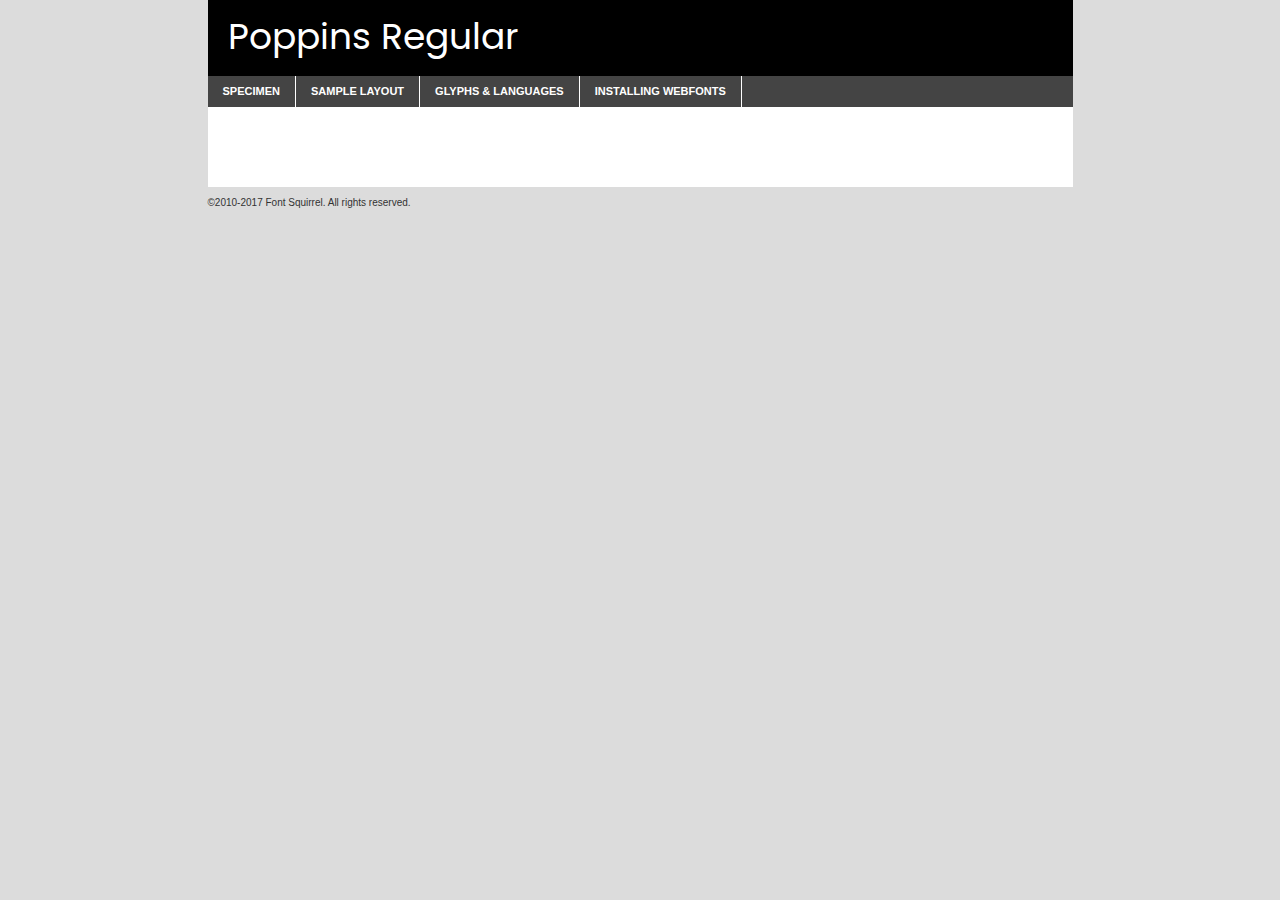
<file: assets/fonts/Poppins/poppins-regular-demo.html>
<!DOCTYPE html PUBLIC "-//W3C//DTD XHTML 1.0 Transitional//EN"
        "http://www.w3.org/TR/xhtml1/DTD/xhtml1-transitional.dtd">

<html xmlns="http://www.w3.org/1999/xhtml" xml:lang="en" lang="en">
<head>
    <meta http-equiv="Content-Type" content="text/html; charset=utf-8"/>
    <script src="http://ajax.googleapis.com/ajax/libs/jquery/1.7.2/jquery.min.js" type="text/javascript" charset="utf-8"></script>
    <script type="text/javascript">
		(function($) {
			$.fn.easyTabs = function(option) {
				var param = jQuery.extend({ fadeSpeed: 'fast', defaultContent: 1, activeClass: 'active' }, option);
				$(this).each(function() {
					var thisId = '#' + this.id;
					if ( param.defaultContent == '' )
					{
						param.defaultContent = 1;
					}
					if ( typeof param.defaultContent == 'number' )
					{
						var defaultTab = $(thisId + ' .tabs li:eq(' + (param.defaultContent - 1) + ') a').attr('href').substr(1);
					}
					else
					{
						var defaultTab = param.defaultContent;
					}
					$(thisId + ' .tabs li a').each(function() {
						var tabToHide = $(this).attr('href').substr(1);
						$('#' + tabToHide).addClass('easytabs-tab-content');
					});
					hideAll();
					changeContent(defaultTab);

					function hideAll() {$(thisId + ' .easytabs-tab-content').hide();}

					function changeContent(tabId)
					{
						hideAll();
						$(thisId + ' .tabs li').removeClass(param.activeClass);
						$(thisId + ' .tabs li a[href=#' + tabId + ']').closest('li').addClass(param.activeClass);
						if ( param.fadeSpeed != 'none' )
						{
							$(thisId + ' #' + tabId).fadeIn(param.fadeSpeed);
						}
						else
						{
							$(thisId + ' #' + tabId).show();
						}
					}

					$(thisId + ' .tabs li').click(function() {
						var tabId = $(this).find('a').attr('href').substr(1);
						changeContent(tabId);
						return false;
					});
				});
			}
		})(jQuery);
    </script>
    <link rel="stylesheet" href="specimen_files/specimen_stylesheet.css" type="text/css" charset="utf-8"/>
    <link rel="stylesheet" href="stylesheet.css" type="text/css" charset="utf-8"/>

    <style type="text/css">
        		body {
			font-family: 'poppinsregular';
        		}

            </style>

    <title>Poppins Regular Specimen</title>


    <script type="text/javascript" charset="utf-8">
		$(document).ready(function() {
			$('#container').easyTabs({ defaultContent: 1 });
		});
    </script>
</head>

<body>
<div id="container">
    <div id="header">
		Poppins Regular    </div>
    <ul class="tabs">
        <li><a href="#specimen">Specimen</a></li>
        <li><a href="#layout">Sample Layout</a></li>
		        <li><a href="#glyphs">Glyphs &amp; Languages</a></li>
        <li><a href="#installing">Installing Webfonts</a></li>

    </ul>

    <div id="main_content">


        <div id="specimen">

            <div class="section">
                <div class="grid12 firstcol">
                    <div class="huge">AaBb</div>
                </div>
            </div>

            <div class="section">
                <div class="glyph_range">A&#x200B;B&#x200b;C&#x200b;D&#x200b;E&#x200b;F&#x200b;G&#x200b;H&#x200b;I&#x200b;J&#x200b;K&#x200b;L&#x200b;M&#x200b;N&#x200b;O&#x200b;P&#x200b;Q&#x200b;R&#x200b;S&#x200b;T&#x200b;U&#x200b;V&#x200b;W&#x200b;X&#x200b;Y&#x200b;Z&#x200b;a&#x200b;b&#x200b;c&#x200b;d&#x200b;e&#x200b;f&#x200b;g&#x200b;h&#x200b;i&#x200b;j&#x200b;k&#x200b;l&#x200b;m&#x200b;n&#x200b;o&#x200b;p&#x200b;q&#x200b;r&#x200b;s&#x200b;t&#x200b;u&#x200b;v&#x200b;w&#x200b;x&#x200b;y&#x200b;z&#x200b;1&#x200b;2&#x200b;3&#x200b;4&#x200b;5&#x200b;6&#x200b;7&#x200b;8&#x200b;9&#x200b;0&#x200b;&amp;&#x200b;.&#x200b;,&#x200b;?&#x200b;!&#x200b;&#64;&#x200b;(&#x200b;)&#x200b;#&#x200b;$&#x200b;%&#x200b;*&#x200b;+&#x200b;-&#x200b;=&#x200b;:&#x200b;;</div>
            </div>
            <div class="section">
                <div class="grid12 firstcol">
                    <table class="sample_table">
                        <tr>
                            <td>10</td>
                            <td class="size10">abcdefghijklmnopqrstuvwxyzABCDEFGHIJKLMNOPQRSTUVWXYZ0123456789abcdefghijklmnopqrstuvwxyzABCDEFGHIJKLMNOPQRSTUVWXYZ0123456789abcdefghijklmnopqrstuvwxyzABCDEFGHIJKLMNOPQRSTUVWXYZ</td>
                        </tr>
                        <tr>
                            <td>11</td>
                            <td class="size11">abcdefghijklmnopqrstuvwxyzABCDEFGHIJKLMNOPQRSTUVWXYZ0123456789abcdefghijklmnopqrstuvwxyzABCDEFGHIJKLMNOPQRSTUVWXYZ0123456789abcdefghijklmnopqrstuvwxyzABCDEFGHIJKLMNOPQRSTUVWXYZ</td>
                        </tr>
                        <tr>
                            <td>12</td>
                            <td class="size12">abcdefghijklmnopqrstuvwxyzABCDEFGHIJKLMNOPQRSTUVWXYZ0123456789abcdefghijklmnopqrstuvwxyzABCDEFGHIJKLMNOPQRSTUVWXYZ0123456789abcdefghijklmnopqrstuvwxyzABCDEFGHIJKLMNOPQRSTUVWXYZ</td>
                        </tr>
                        <tr>
                            <td>13</td>
                            <td class="size13">abcdefghijklmnopqrstuvwxyzABCDEFGHIJKLMNOPQRSTUVWXYZ0123456789abcdefghijklmnopqrstuvwxyzABCDEFGHIJKLMNOPQRSTUVWXYZ0123456789abcdefghijklmnopqrstuvwxyzABCDEFGHIJKLMNOPQRSTUVWXYZ</td>
                        </tr>
                        <tr>
                            <td>14</td>
                            <td class="size14">abcdefghijklmnopqrstuvwxyzABCDEFGHIJKLMNOPQRSTUVWXYZ0123456789abcdefghijklmnopqrstuvwxyzABCDEFGHIJKLMNOPQRSTUVWXYZ0123456789abcdefghijklmnopqrstuvwxyzABCDEFGHIJKLMNOPQRSTUVWXYZ</td>
                        </tr>
                        <tr>
                            <td>16</td>
                            <td class="size16">abcdefghijklmnopqrstuvwxyzABCDEFGHIJKLMNOPQRSTUVWXYZ0123456789abcdefghijklmnopqrstuvwxyzABCDEFGHIJKLMNOPQRSTUVWXYZ</td>
                        </tr>
                        <tr>
                            <td>18</td>
                            <td class="size18">abcdefghijklmnopqrstuvwxyzABCDEFGHIJKLMNOPQRSTUVWXYZ0123456789abcdefghijklmnopqrstuvwxyzABCDEFGHIJKLMNOPQRSTUVWXYZ</td>
                        </tr>
                        <tr>
                            <td>20</td>
                            <td class="size20">abcdefghijklmnopqrstuvwxyzABCDEFGHIJKLMNOPQRSTUVWXYZ0123456789abcdefghijklmnopqrstuvwxyzABCDEFGHIJKLMNOPQRSTUVWXYZ</td>
                        </tr>
                        <tr>
                            <td>24</td>
                            <td class="size24">abcdefghijklmnopqrstuvwxyzABCDEFGHIJKLMNOPQRSTUVWXYZ0123456789abcdefghijklmnopqrstuvwxyzABCDEFGHIJKLMNOPQRSTUVWXYZ</td>
                        </tr>
                        <tr>
                            <td>30</td>
                            <td class="size30">abcdefghijklmnopqrstuvwxyzABCDEFGHIJKLMNOPQRSTUVWXYZ0123456789abcdefghijklmnopqrstuvwxyzABCDEFGHIJKLMNOPQRSTUVWXYZ</td>
                        </tr>
                        <tr>
                            <td>36</td>
                            <td class="size36">abcdefghijklmnopqrstuvwxyzABCDEFGHIJKLMNOPQRSTUVWXYZ0123456789abcdefghijklmnopqrstuvwxyzABCDEFGHIJKLMNOPQRSTUVWXYZ</td>
                        </tr>
                        <tr>
                            <td>48</td>
                            <td class="size48">abcdefghijklmnopqrstuvwxyzABCDEFGHIJKLMNOPQRSTUVWXYZ0123456789abcdefghijklmnopqrstuvwxyzABCDEFGHIJKLMNOPQRSTUVWXYZ</td>
                        </tr>
                        <tr>
                            <td>60</td>
                            <td class="size60">abcdefghijklmnopqrstuvwxyzABCDEFGHIJKLMNOPQRSTUVWXYZ0123456789abcdefghijklmnopqrstuvwxyzABCDEFGHIJKLMNOPQRSTUVWXYZ</td>
                        </tr>
                        <tr>
                            <td>72</td>
                            <td class="size72">abcdefghijklmnopqrstuvwxyzABCDEFGHIJKLMNOPQRSTUVWXYZ0123456789abcdefghijklmnopqrstuvwxyzABCDEFGHIJKLMNOPQRSTUVWXYZ</td>
                        </tr>
                        <tr>
                            <td>90</td>
                            <td class="size90">abcdefghijklmnopqrstuvwxyzABCDEFGHIJKLMNOPQRSTUVWXYZ0123456789abcdefghijklmnopqrstuvwxyzABCDEFGHIJKLMNOPQRSTUVWXYZ</td>
                        </tr>
                    </table>

                </div>

            </div>


            <div class="section" id="bodycomparison">


                <div id="xheight">
                    <div class="fontbody">&#x25FC;&#x25FC;&#x25FC;&#x25FC;&#x25FC;&#x25FC;&#x25FC;&#x25FC;&#x25FC;&#x25FC;&#x25FC;&#x25FC;&#x25FC;&#x25FC;&#x25FC;&#x25FC;&#x25FC;&#x25FC;&#x25FC;&#x25FC;&#x25FC;&#x25FC;&#x25FC;&#x25FC;&#x25FC;&#x25FC;&#x25FC;&#x25FC;&#x25FC;&#x25FC;&#x25FC;&#x25FC;&#x25FC;&#x25FC;&#x25FC;&#x25FC;&#x25FC;&#x25FC;&#x25FC;&#x25FC;&#x25FC;&#x25FC;&#x25FC;&#x25FC;&#x25FC;&#x25FC;&#x25FC;&#x25FC;&#x25FC;&#x25FC;&#x25FC;&#x25FC;&#x25FC;&#x25FC;&#x25FC;&#x25FC;&#x25FC;&#x25FC;&#x25FC;&#x25FC;&#x25FC;&#x25FC;&#x25FC;&#x25FC;&#x25FC;&#x25FC;&#x25FC;&#x25FC;&#x25FC;&#x25FC;&#x25FC;&#x25FC;&#x25FC;&#x25FC;&#x25FC;&#x25FC;&#x25FC;&#x25FC;&#x25FC;&#x25FC;&#x25FC;&#x25FC;&#x25FC;&#x25FC;&#x25FC;&#x25FC;&#x25FC;&#x25FC;&#x25FC;&#x25FC;&#x25FC;&#x25FC;&#x25FC;&#x25FC;&#x25FC;&#x25FC;&#x25FC;&#x25FC;&#x25FC;body</div>
                    <div class="arialbody">body</div>
                    <div class="verdanabody">body</div>
                    <div class="georgiabody">body</div>
                </div>
                <div class="fontbody" style="z-index:1">
                    body<span>Poppins Regular</span>
                </div>
                <div class="arialbody" style="z-index:1">
                    body<span>Arial</span>
                </div>
                <div class="verdanabody" style="z-index:1">
                    body<span>Verdana</span>
                </div>
                <div class="georgiabody" style="z-index:1">
                    body<span>Georgia</span>
                </div>


            </div>


            <div class="section psample psample_row1" id="">

                <div class="grid2 firstcol">
                    <p class="size10"><span>10.</span>Aenean lacinia bibendum nulla sed consectetur. Fusce dapibus, tellus ac cursus commodo, tortor mauris condimentum nibh, ut fermentum massa justo sit amet risus. Nullam id dolor id nibh ultricies vehicula ut id elit. Cum sociis natoque penatibus et magnis dis parturient montes, nascetur ridiculus mus. Nulla vitae elit libero, a pharetra augue.</p>

                </div>
                <div class="grid3">
                    <p class="size11"><span>11.</span>Aenean lacinia bibendum nulla sed consectetur. Fusce dapibus, tellus ac cursus commodo, tortor mauris condimentum nibh, ut fermentum massa justo sit amet risus. Nullam id dolor id nibh ultricies vehicula ut id elit. Cum sociis natoque penatibus et magnis dis parturient montes, nascetur ridiculus mus. Nulla vitae elit libero, a pharetra augue.</p>

                </div>
                <div class="grid3">
                    <p class="size12"><span>12.</span>Aenean lacinia bibendum nulla sed consectetur. Fusce dapibus, tellus ac cursus commodo, tortor mauris condimentum nibh, ut fermentum massa justo sit amet risus. Nullam id dolor id nibh ultricies vehicula ut id elit. Cum sociis natoque penatibus et magnis dis parturient montes, nascetur ridiculus mus. Nulla vitae elit libero, a pharetra augue.</p>

                </div>
                <div class="grid4">
                    <p class="size13"><span>13.</span>Aenean lacinia bibendum nulla sed consectetur. Fusce dapibus, tellus ac cursus commodo, tortor mauris condimentum nibh, ut fermentum massa justo sit amet risus. Nullam id dolor id nibh ultricies vehicula ut id elit. Cum sociis natoque penatibus et magnis dis parturient montes, nascetur ridiculus mus. Nulla vitae elit libero, a pharetra augue.</p>

                </div>
                <div class="white_blend"></div>

            </div>
            <div class="section psample psample_row2" id="">
                <div class="grid3 firstcol">
                    <p class="size14"><span>14.</span>Aenean lacinia bibendum nulla sed consectetur. Fusce dapibus, tellus ac cursus commodo, tortor mauris condimentum nibh, ut fermentum massa justo sit amet risus. Nullam id dolor id nibh ultricies vehicula ut id elit. Cum sociis natoque penatibus et magnis dis parturient montes, nascetur ridiculus mus. Nulla vitae elit libero, a pharetra augue.</p>

                </div>
                <div class="grid4">
                    <p class="size16"><span>16.</span>Aenean lacinia bibendum nulla sed consectetur. Fusce dapibus, tellus ac cursus commodo, tortor mauris condimentum nibh, ut fermentum massa justo sit amet risus. Nullam id dolor id nibh ultricies vehicula ut id elit. Cum sociis natoque penatibus et magnis dis parturient montes, nascetur ridiculus mus. Nulla vitae elit libero, a pharetra augue.</p>

                </div>
                <div class="grid5">
                    <p class="size18"><span>18.</span>Aenean lacinia bibendum nulla sed consectetur. Fusce dapibus, tellus ac cursus commodo, tortor mauris condimentum nibh, ut fermentum massa justo sit amet risus. Nullam id dolor id nibh ultricies vehicula ut id elit. Cum sociis natoque penatibus et magnis dis parturient montes, nascetur ridiculus mus. Nulla vitae elit libero, a pharetra augue.</p>

                </div>

                <div class="white_blend"></div>

            </div>

            <div class="section psample psample_row3" id="">
                <div class="grid5 firstcol">
                    <p class="size20"><span>20.</span>Aenean lacinia bibendum nulla sed consectetur. Fusce dapibus, tellus ac cursus commodo, tortor mauris condimentum nibh, ut fermentum massa justo sit amet risus. Nullam id dolor id nibh ultricies vehicula ut id elit. Cum sociis natoque penatibus et magnis dis parturient montes, nascetur ridiculus mus. Nulla vitae elit libero, a pharetra augue.</p>
                </div>
                <div class="grid7">
                    <p class="size24"><span>24.</span>Aenean lacinia bibendum nulla sed consectetur. Fusce dapibus, tellus ac cursus commodo, tortor mauris condimentum nibh, ut fermentum massa justo sit amet risus. Nullam id dolor id nibh ultricies vehicula ut id elit. Cum sociis natoque penatibus et magnis dis parturient montes, nascetur ridiculus mus. Nulla vitae elit libero, a pharetra augue.</p>
                </div>

                <div class="white_blend"></div>

            </div>

            <div class="section psample psample_row4" id="">
                <div class="grid12 firstcol">
                    <p class="size30"><span>30.</span>Aenean lacinia bibendum nulla sed consectetur. Fusce dapibus, tellus ac cursus commodo, tortor mauris condimentum nibh, ut fermentum massa justo sit amet risus. Nullam id dolor id nibh ultricies vehicula ut id elit. Cum sociis natoque penatibus et magnis dis parturient montes, nascetur ridiculus mus. Nulla vitae elit libero, a pharetra augue.</p>
                </div>
                <div class="white_blend"></div>

            </div>


            <div class="section psample psample_row1 fullreverse">
                <div class="grid2 firstcol">
                    <p class="size10"><span>10.</span>Aenean lacinia bibendum nulla sed consectetur. Fusce dapibus, tellus ac cursus commodo, tortor mauris condimentum nibh, ut fermentum massa justo sit amet risus. Nullam id dolor id nibh ultricies vehicula ut id elit. Cum sociis natoque penatibus et magnis dis parturient montes, nascetur ridiculus mus. Nulla vitae elit libero, a pharetra augue.</p>

                </div>
                <div class="grid3">
                    <p class="size11"><span>11.</span>Aenean lacinia bibendum nulla sed consectetur. Fusce dapibus, tellus ac cursus commodo, tortor mauris condimentum nibh, ut fermentum massa justo sit amet risus. Nullam id dolor id nibh ultricies vehicula ut id elit. Cum sociis natoque penatibus et magnis dis parturient montes, nascetur ridiculus mus. Nulla vitae elit libero, a pharetra augue.</p>

                </div>
                <div class="grid3">
                    <p class="size12"><span>12.</span>Aenean lacinia bibendum nulla sed consectetur. Fusce dapibus, tellus ac cursus commodo, tortor mauris condimentum nibh, ut fermentum massa justo sit amet risus. Nullam id dolor id nibh ultricies vehicula ut id elit. Cum sociis natoque penatibus et magnis dis parturient montes, nascetur ridiculus mus. Nulla vitae elit libero, a pharetra augue.</p>

                </div>
                <div class="grid4">
                    <p class="size13"><span>13.</span>Aenean lacinia bibendum nulla sed consectetur. Fusce dapibus, tellus ac cursus commodo, tortor mauris condimentum nibh, ut fermentum massa justo sit amet risus. Nullam id dolor id nibh ultricies vehicula ut id elit. Cum sociis natoque penatibus et magnis dis parturient montes, nascetur ridiculus mus. Nulla vitae elit libero, a pharetra augue.</p>

                </div>
                <div class="black_blend"></div>

            </div>

            <div class="section psample psample_row2 fullreverse">
                <div class="grid3 firstcol">
                    <p class="size14"><span>14.</span>Aenean lacinia bibendum nulla sed consectetur. Fusce dapibus, tellus ac cursus commodo, tortor mauris condimentum nibh, ut fermentum massa justo sit amet risus. Nullam id dolor id nibh ultricies vehicula ut id elit. Cum sociis natoque penatibus et magnis dis parturient montes, nascetur ridiculus mus. Nulla vitae elit libero, a pharetra augue.</p>

                </div>
                <div class="grid4">
                    <p class="size16"><span>16.</span>Aenean lacinia bibendum nulla sed consectetur. Fusce dapibus, tellus ac cursus commodo, tortor mauris condimentum nibh, ut fermentum massa justo sit amet risus. Nullam id dolor id nibh ultricies vehicula ut id elit. Cum sociis natoque penatibus et magnis dis parturient montes, nascetur ridiculus mus. Nulla vitae elit libero, a pharetra augue.</p>

                </div>
                <div class="grid5">
                    <p class="size18"><span>18.</span>Aenean lacinia bibendum nulla sed consectetur. Fusce dapibus, tellus ac cursus commodo, tortor mauris condimentum nibh, ut fermentum massa justo sit amet risus. Nullam id dolor id nibh ultricies vehicula ut id elit. Cum sociis natoque penatibus et magnis dis parturient montes, nascetur ridiculus mus. Nulla vitae elit libero, a pharetra augue.</p>

                </div>
                <div class="black_blend"></div>

            </div>

            <div class="section psample fullreverse psample_row3" id="">
                <div class="grid5 firstcol">
                    <p class="size20"><span>20.</span>Aenean lacinia bibendum nulla sed consectetur. Fusce dapibus, tellus ac cursus commodo, tortor mauris condimentum nibh, ut fermentum massa justo sit amet risus. Nullam id dolor id nibh ultricies vehicula ut id elit. Cum sociis natoque penatibus et magnis dis parturient montes, nascetur ridiculus mus. Nulla vitae elit libero, a pharetra augue.</p>
                </div>
                <div class="grid7">
                    <p class="size24"><span>24.</span>Aenean lacinia bibendum nulla sed consectetur. Fusce dapibus, tellus ac cursus commodo, tortor mauris condimentum nibh, ut fermentum massa justo sit amet risus. Nullam id dolor id nibh ultricies vehicula ut id elit. Cum sociis natoque penatibus et magnis dis parturient montes, nascetur ridiculus mus. Nulla vitae elit libero, a pharetra augue.</p>
                </div>

                <div class="black_blend"></div>

            </div>

            <div class="section psample fullreverse psample_row4" id="" style="border-bottom: 20px #000 solid;">
                <div class="grid12 firstcol">
                    <p class="size30"><span>30.</span>Aenean lacinia bibendum nulla sed consectetur. Fusce dapibus, tellus ac cursus commodo, tortor mauris condimentum nibh, ut fermentum massa justo sit amet risus. Nullam id dolor id nibh ultricies vehicula ut id elit. Cum sociis natoque penatibus et magnis dis parturient montes, nascetur ridiculus mus. Nulla vitae elit libero, a pharetra augue.</p>
                </div>
                <div class="black_blend"></div>

            </div>


        </div>

        <div id="layout">

            <div class="section">

                <div class="grid12 firstcol">
                    <h1>Lorem Ipsum Dolor</h1>
                    <h2>Etiam porta sem malesuada magna mollis euismod</h2>

                    <p class="byline">By <a href="#link">Aenean Lacinia</a></p>
                </div>
            </div>
            <div class="section">
                <div class="grid8 firstcol">
                    <p class="large">Donec sed odio dui. Morbi leo risus, porta ac consectetur ac, vestibulum at eros. Fusce dapibus, tellus ac cursus commodo, tortor mauris condimentum nibh, ut fermentum massa justo sit amet risus. </p>


                    <h3>Pellentesque ornare sem</h3>

                    <p>Maecenas sed diam eget risus varius blandit sit amet non magna. Maecenas faucibus mollis interdum. Donec ullamcorper nulla non metus auctor fringilla. Nullam id dolor id nibh ultricies vehicula ut id elit. Nullam id dolor id nibh ultricies vehicula ut id elit. </p>

                    <p>Aenean eu leo quam. Pellentesque ornare sem lacinia quam venenatis vestibulum. Lorem ipsum dolor sit amet, consectetur adipiscing elit. Cum sociis natoque penatibus et magnis dis parturient montes, nascetur ridiculus mus. </p>

                    <p>Nulla vitae elit libero, a pharetra augue. Praesent commodo cursus magna, vel scelerisque nisl consectetur et. Aenean lacinia bibendum nulla sed consectetur. </p>

                    <p>Nullam quis risus eget urna mollis ornare vel eu leo. Nullam quis risus eget urna mollis ornare vel eu leo. Maecenas sed diam eget risus varius blandit sit amet non magna. Donec ullamcorper nulla non metus auctor fringilla. </p>

                    <h3>Cras mattis consectetur</h3>

                    <p>Aenean eu leo quam. Pellentesque ornare sem lacinia quam venenatis vestibulum. Aenean lacinia bibendum nulla sed consectetur. Integer posuere erat a ante venenatis dapibus posuere velit aliquet. Cras mattis consectetur purus sit amet fermentum. </p>

                    <p>Nullam id dolor id nibh ultricies vehicula ut id elit. Nullam quis risus eget urna mollis ornare vel eu leo. Cras mattis consectetur purus sit amet fermentum.</p>
                </div>

                <div class="grid4 sidebar">

                    <div class="box reverse">
                        <p class="last">Nullam quis risus eget urna mollis ornare vel eu leo. Donec ullamcorper nulla non metus auctor fringilla. Cras mattis consectetur purus sit amet fermentum. Sed posuere consectetur est at lobortis. Lorem ipsum dolor sit amet, consectetur adipiscing elit. </p>
                    </div>

                    <p class="caption">Maecenas sed diam eget risus varius.</p>

                    <p>Vestibulum id ligula porta felis euismod semper. Integer posuere erat a ante venenatis dapibus posuere velit aliquet. Vestibulum id ligula porta felis euismod semper. Sed posuere consectetur est at lobortis. Maecenas sed diam eget risus varius blandit sit amet non magna. Fusce dapibus, tellus ac cursus commodo, tortor mauris condimentum nibh, ut fermentum massa justo sit amet risus. </p>


                    <p>Duis mollis, est non commodo luctus, nisi erat porttitor ligula, eget lacinia odio sem nec elit. Aenean lacinia bibendum nulla sed consectetur. Vivamus sagittis lacus vel augue laoreet rutrum faucibus dolor auctor. Aenean lacinia bibendum nulla sed consectetur. Nullam quis risus eget urna mollis ornare vel eu leo. </p>

                    <p>Praesent commodo cursus magna, vel scelerisque nisl consectetur et. Donec ullamcorper nulla non metus auctor fringilla. Maecenas faucibus mollis interdum. Fusce dapibus, tellus ac cursus commodo, tortor mauris condimentum nibh, ut fermentum massa justo sit amet risus. </p>

                </div>
            </div>

        </div>


		

        <div id="glyphs">
            <div class="section">
                <div class="grid12 firstcol">

                    <h1>Language Support</h1>
                    <p>The subset of Poppins Regular in this kit supports the following languages:<br/>

						Albanian, Basque, Breton, Chamorro, Danish, Dutch, English, Faroese, Finnish, French, Frisian, Galician, German, Icelandic, Italian, Malagasy, Norwegian, Portuguese, Spanish, Alsatian, Aragonese, Arapaho, Arrernte, Asturian, Aymara, Bislama, Cebuano, Corsican, Fijian, French_creole, Genoese, Gilbertese, Greenlandic, Haitian_creole, Hiligaynon, Hmong, Hopi, Ibanag, Iloko_ilokano, Indonesian, Interglossa_glosa, Interlingua, Irish_gaelic, Jerriais, Lojban, Lombard, Luxembourgeois, Manx, Mohawk, Norfolk_pitcairnese, Occitan, Oromo, Pangasinan, Papiamento, Piedmontese, Potawatomi, Rhaeto-romance, Romansh, Rotokas, Sami_lule, Samoan, Sardinian, Scots_gaelic, Seychelles_creole, Shona, Sicilian, Somali, Southern_ndebele, Swahili, Swati_swazi, Tagalog_filipino_pilipino, Tetum, Tok_pisin, Uyghur_latinized, Volapuk, Walloon, Warlpiri, Xhosa, Yapese, Zulu, Latinbasic, Ubasic, Demo                    </p>
                    <h1>Glyph Chart</h1>
                    <p>The subset of Poppins Regular in this kit includes all the glyphs listed below. Unicode entities are included above each glyph to help you insert individual characters into your layout.</p>
                    <div id="glyph_chart">

																																	                                <div><p>&amp;#13;</p>&#13;</div>
																				                                <div><p>&amp;#32;</p>&#32;</div>
																				                                <div><p>&amp;#33;</p>&#33;</div>
																				                                <div><p>&amp;#34;</p>&#34;</div>
																				                                <div><p>&amp;#35;</p>&#35;</div>
																				                                <div><p>&amp;#36;</p>&#36;</div>
																				                                <div><p>&amp;#37;</p>&#37;</div>
																				                                <div><p>&amp;#38;</p>&#38;</div>
																				                                <div><p>&amp;#39;</p>&#39;</div>
																				                                <div><p>&amp;#40;</p>&#40;</div>
																				                                <div><p>&amp;#41;</p>&#41;</div>
																				                                <div><p>&amp;#42;</p>&#42;</div>
																				                                <div><p>&amp;#43;</p>&#43;</div>
																				                                <div><p>&amp;#44;</p>&#44;</div>
																				                                <div><p>&amp;#45;</p>&#45;</div>
																				                                <div><p>&amp;#46;</p>&#46;</div>
																				                                <div><p>&amp;#47;</p>&#47;</div>
																				                                <div><p>&amp;#48;</p>&#48;</div>
																				                                <div><p>&amp;#49;</p>&#49;</div>
																				                                <div><p>&amp;#50;</p>&#50;</div>
																				                                <div><p>&amp;#51;</p>&#51;</div>
																				                                <div><p>&amp;#52;</p>&#52;</div>
																				                                <div><p>&amp;#53;</p>&#53;</div>
																				                                <div><p>&amp;#54;</p>&#54;</div>
																				                                <div><p>&amp;#55;</p>&#55;</div>
																				                                <div><p>&amp;#56;</p>&#56;</div>
																				                                <div><p>&amp;#57;</p>&#57;</div>
																				                                <div><p>&amp;#58;</p>&#58;</div>
																				                                <div><p>&amp;#59;</p>&#59;</div>
																				                                <div><p>&amp;#60;</p>&#60;</div>
																				                                <div><p>&amp;#61;</p>&#61;</div>
																				                                <div><p>&amp;#62;</p>&#62;</div>
																				                                <div><p>&amp;#63;</p>&#63;</div>
																				                                <div><p>&amp;#64;</p>&#64;</div>
																				                                <div><p>&amp;#65;</p>&#65;</div>
																				                                <div><p>&amp;#66;</p>&#66;</div>
																				                                <div><p>&amp;#67;</p>&#67;</div>
																				                                <div><p>&amp;#68;</p>&#68;</div>
																				                                <div><p>&amp;#69;</p>&#69;</div>
																				                                <div><p>&amp;#70;</p>&#70;</div>
																				                                <div><p>&amp;#71;</p>&#71;</div>
																				                                <div><p>&amp;#72;</p>&#72;</div>
																				                                <div><p>&amp;#73;</p>&#73;</div>
																				                                <div><p>&amp;#74;</p>&#74;</div>
																				                                <div><p>&amp;#75;</p>&#75;</div>
																				                                <div><p>&amp;#76;</p>&#76;</div>
																				                                <div><p>&amp;#77;</p>&#77;</div>
																				                                <div><p>&amp;#78;</p>&#78;</div>
																				                                <div><p>&amp;#79;</p>&#79;</div>
																				                                <div><p>&amp;#80;</p>&#80;</div>
																				                                <div><p>&amp;#81;</p>&#81;</div>
																				                                <div><p>&amp;#82;</p>&#82;</div>
																				                                <div><p>&amp;#83;</p>&#83;</div>
																				                                <div><p>&amp;#84;</p>&#84;</div>
																				                                <div><p>&amp;#85;</p>&#85;</div>
																				                                <div><p>&amp;#86;</p>&#86;</div>
																				                                <div><p>&amp;#87;</p>&#87;</div>
																				                                <div><p>&amp;#88;</p>&#88;</div>
																				                                <div><p>&amp;#89;</p>&#89;</div>
																				                                <div><p>&amp;#90;</p>&#90;</div>
																				                                <div><p>&amp;#91;</p>&#91;</div>
																				                                <div><p>&amp;#92;</p>&#92;</div>
																				                                <div><p>&amp;#93;</p>&#93;</div>
																				                                <div><p>&amp;#94;</p>&#94;</div>
																				                                <div><p>&amp;#95;</p>&#95;</div>
																				                                <div><p>&amp;#96;</p>&#96;</div>
																				                                <div><p>&amp;#97;</p>&#97;</div>
																				                                <div><p>&amp;#98;</p>&#98;</div>
																				                                <div><p>&amp;#99;</p>&#99;</div>
																				                                <div><p>&amp;#100;</p>&#100;</div>
																				                                <div><p>&amp;#101;</p>&#101;</div>
																				                                <div><p>&amp;#102;</p>&#102;</div>
																				                                <div><p>&amp;#103;</p>&#103;</div>
																				                                <div><p>&amp;#104;</p>&#104;</div>
																				                                <div><p>&amp;#105;</p>&#105;</div>
																				                                <div><p>&amp;#106;</p>&#106;</div>
																				                                <div><p>&amp;#107;</p>&#107;</div>
																				                                <div><p>&amp;#108;</p>&#108;</div>
																				                                <div><p>&amp;#109;</p>&#109;</div>
																				                                <div><p>&amp;#110;</p>&#110;</div>
																				                                <div><p>&amp;#111;</p>&#111;</div>
																				                                <div><p>&amp;#112;</p>&#112;</div>
																				                                <div><p>&amp;#113;</p>&#113;</div>
																				                                <div><p>&amp;#114;</p>&#114;</div>
																				                                <div><p>&amp;#115;</p>&#115;</div>
																				                                <div><p>&amp;#116;</p>&#116;</div>
																				                                <div><p>&amp;#117;</p>&#117;</div>
																				                                <div><p>&amp;#118;</p>&#118;</div>
																				                                <div><p>&amp;#119;</p>&#119;</div>
																				                                <div><p>&amp;#120;</p>&#120;</div>
																				                                <div><p>&amp;#121;</p>&#121;</div>
																				                                <div><p>&amp;#122;</p>&#122;</div>
																				                                <div><p>&amp;#123;</p>&#123;</div>
																				                                <div><p>&amp;#124;</p>&#124;</div>
																				                                <div><p>&amp;#125;</p>&#125;</div>
																				                                <div><p>&amp;#126;</p>&#126;</div>
																				                                <div><p>&amp;#160;</p>&#160;</div>
																				                                <div><p>&amp;#161;</p>&#161;</div>
																				                                <div><p>&amp;#162;</p>&#162;</div>
																				                                <div><p>&amp;#163;</p>&#163;</div>
																				                                <div><p>&amp;#164;</p>&#164;</div>
																				                                <div><p>&amp;#165;</p>&#165;</div>
																				                                <div><p>&amp;#166;</p>&#166;</div>
																				                                <div><p>&amp;#167;</p>&#167;</div>
																				                                <div><p>&amp;#168;</p>&#168;</div>
																				                                <div><p>&amp;#169;</p>&#169;</div>
																				                                <div><p>&amp;#170;</p>&#170;</div>
																				                                <div><p>&amp;#171;</p>&#171;</div>
																				                                <div><p>&amp;#172;</p>&#172;</div>
																				                                <div><p>&amp;#173;</p>&#173;</div>
																				                                <div><p>&amp;#174;</p>&#174;</div>
																				                                <div><p>&amp;#175;</p>&#175;</div>
																				                                <div><p>&amp;#176;</p>&#176;</div>
																				                                <div><p>&amp;#177;</p>&#177;</div>
																				                                <div><p>&amp;#178;</p>&#178;</div>
																				                                <div><p>&amp;#179;</p>&#179;</div>
																				                                <div><p>&amp;#180;</p>&#180;</div>
																				                                <div><p>&amp;#181;</p>&#181;</div>
																				                                <div><p>&amp;#182;</p>&#182;</div>
																				                                <div><p>&amp;#183;</p>&#183;</div>
																				                                <div><p>&amp;#184;</p>&#184;</div>
																				                                <div><p>&amp;#185;</p>&#185;</div>
																				                                <div><p>&amp;#186;</p>&#186;</div>
																				                                <div><p>&amp;#187;</p>&#187;</div>
																				                                <div><p>&amp;#188;</p>&#188;</div>
																				                                <div><p>&amp;#189;</p>&#189;</div>
																				                                <div><p>&amp;#190;</p>&#190;</div>
																				                                <div><p>&amp;#191;</p>&#191;</div>
																				                                <div><p>&amp;#192;</p>&#192;</div>
																				                                <div><p>&amp;#193;</p>&#193;</div>
																				                                <div><p>&amp;#194;</p>&#194;</div>
																				                                <div><p>&amp;#195;</p>&#195;</div>
																				                                <div><p>&amp;#196;</p>&#196;</div>
																				                                <div><p>&amp;#197;</p>&#197;</div>
																				                                <div><p>&amp;#198;</p>&#198;</div>
																				                                <div><p>&amp;#199;</p>&#199;</div>
																				                                <div><p>&amp;#200;</p>&#200;</div>
																				                                <div><p>&amp;#201;</p>&#201;</div>
																				                                <div><p>&amp;#202;</p>&#202;</div>
																				                                <div><p>&amp;#203;</p>&#203;</div>
																				                                <div><p>&amp;#204;</p>&#204;</div>
																				                                <div><p>&amp;#205;</p>&#205;</div>
																				                                <div><p>&amp;#206;</p>&#206;</div>
																				                                <div><p>&amp;#207;</p>&#207;</div>
																				                                <div><p>&amp;#208;</p>&#208;</div>
																				                                <div><p>&amp;#209;</p>&#209;</div>
																				                                <div><p>&amp;#210;</p>&#210;</div>
																				                                <div><p>&amp;#211;</p>&#211;</div>
																				                                <div><p>&amp;#212;</p>&#212;</div>
																				                                <div><p>&amp;#213;</p>&#213;</div>
																				                                <div><p>&amp;#214;</p>&#214;</div>
																				                                <div><p>&amp;#215;</p>&#215;</div>
																				                                <div><p>&amp;#216;</p>&#216;</div>
																				                                <div><p>&amp;#217;</p>&#217;</div>
																				                                <div><p>&amp;#218;</p>&#218;</div>
																				                                <div><p>&amp;#219;</p>&#219;</div>
																				                                <div><p>&amp;#220;</p>&#220;</div>
																				                                <div><p>&amp;#221;</p>&#221;</div>
																				                                <div><p>&amp;#222;</p>&#222;</div>
																				                                <div><p>&amp;#223;</p>&#223;</div>
																				                                <div><p>&amp;#224;</p>&#224;</div>
																				                                <div><p>&amp;#225;</p>&#225;</div>
																				                                <div><p>&amp;#226;</p>&#226;</div>
																				                                <div><p>&amp;#227;</p>&#227;</div>
																				                                <div><p>&amp;#228;</p>&#228;</div>
																				                                <div><p>&amp;#229;</p>&#229;</div>
																				                                <div><p>&amp;#230;</p>&#230;</div>
																				                                <div><p>&amp;#231;</p>&#231;</div>
																				                                <div><p>&amp;#232;</p>&#232;</div>
																				                                <div><p>&amp;#233;</p>&#233;</div>
																				                                <div><p>&amp;#234;</p>&#234;</div>
																				                                <div><p>&amp;#235;</p>&#235;</div>
																				                                <div><p>&amp;#236;</p>&#236;</div>
																				                                <div><p>&amp;#237;</p>&#237;</div>
																				                                <div><p>&amp;#238;</p>&#238;</div>
																				                                <div><p>&amp;#239;</p>&#239;</div>
																				                                <div><p>&amp;#240;</p>&#240;</div>
																				                                <div><p>&amp;#241;</p>&#241;</div>
																				                                <div><p>&amp;#242;</p>&#242;</div>
																				                                <div><p>&amp;#243;</p>&#243;</div>
																				                                <div><p>&amp;#244;</p>&#244;</div>
																				                                <div><p>&amp;#245;</p>&#245;</div>
																				                                <div><p>&amp;#246;</p>&#246;</div>
																				                                <div><p>&amp;#247;</p>&#247;</div>
																				                                <div><p>&amp;#248;</p>&#248;</div>
																				                                <div><p>&amp;#249;</p>&#249;</div>
																				                                <div><p>&amp;#250;</p>&#250;</div>
																				                                <div><p>&amp;#251;</p>&#251;</div>
																				                                <div><p>&amp;#252;</p>&#252;</div>
																				                                <div><p>&amp;#253;</p>&#253;</div>
																				                                <div><p>&amp;#254;</p>&#254;</div>
																				                                <div><p>&amp;#255;</p>&#255;</div>
																				                                <div><p>&amp;#338;</p>&#338;</div>
																				                                <div><p>&amp;#339;</p>&#339;</div>
																				                                <div><p>&amp;#376;</p>&#376;</div>
																				                                <div><p>&amp;#710;</p>&#710;</div>
																				                                <div><p>&amp;#732;</p>&#732;</div>
																				                                <div><p>&amp;#8192;</p>&#8192;</div>
																				                                <div><p>&amp;#8193;</p>&#8193;</div>
																				                                <div><p>&amp;#8194;</p>&#8194;</div>
																				                                <div><p>&amp;#8195;</p>&#8195;</div>
																				                                <div><p>&amp;#8196;</p>&#8196;</div>
																				                                <div><p>&amp;#8197;</p>&#8197;</div>
																				                                <div><p>&amp;#8198;</p>&#8198;</div>
																				                                <div><p>&amp;#8199;</p>&#8199;</div>
																				                                <div><p>&amp;#8200;</p>&#8200;</div>
																				                                <div><p>&amp;#8201;</p>&#8201;</div>
																				                                <div><p>&amp;#8202;</p>&#8202;</div>
																				                                <div><p>&amp;#8208;</p>&#8208;</div>
																				                                <div><p>&amp;#8209;</p>&#8209;</div>
																				                                <div><p>&amp;#8210;</p>&#8210;</div>
																				                                <div><p>&amp;#8211;</p>&#8211;</div>
																				                                <div><p>&amp;#8212;</p>&#8212;</div>
																				                                <div><p>&amp;#8216;</p>&#8216;</div>
																				                                <div><p>&amp;#8217;</p>&#8217;</div>
																				                                <div><p>&amp;#8218;</p>&#8218;</div>
																				                                <div><p>&amp;#8220;</p>&#8220;</div>
																				                                <div><p>&amp;#8221;</p>&#8221;</div>
																				                                <div><p>&amp;#8222;</p>&#8222;</div>
																				                                <div><p>&amp;#8226;</p>&#8226;</div>
																				                                <div><p>&amp;#8230;</p>&#8230;</div>
																				                                <div><p>&amp;#8239;</p>&#8239;</div>
																				                                <div><p>&amp;#8249;</p>&#8249;</div>
																				                                <div><p>&amp;#8250;</p>&#8250;</div>
																				                                <div><p>&amp;#8287;</p>&#8287;</div>
																				                                <div><p>&amp;#8364;</p>&#8364;</div>
																				                                <div><p>&amp;#8482;</p>&#8482;</div>
																				                                <div><p>&amp;#9724;</p>&#9724;</div>
																				                                <div><p>&amp;#64257;</p>&#64257;</div>
																				                                <div><p>&amp;#64258;</p>&#64258;</div>
																																																										                    </div>
                </div>


            </div>
        </div>


        <div id="specs">

        </div>

        <div id="installing">
            <div class="section">
                <div class="grid7 firstcol">
                    <h1>Installing Webfonts</h1>

                    <p>Webfonts are supported by all major browser platforms but not all in the same way. There are currently four different font formats that must be included in order to target all browsers. This includes TTF, WOFF, EOT and SVG.</p>

                    <h2>1. Upload your webfonts</h2>
                    <p>You must upload your webfont kit to your website. They should be in or near the same directory as your CSS files.</p>

                    <h2>2. Include the webfont stylesheet</h2>
                    <p>A special CSS @font-face declaration helps the various browsers select the appropriate font it needs without causing you a bunch of headaches. Learn more about this syntax by reading the <a href="https://www.fontspring.com/blog/further-hardening-of-the-bulletproof-syntax">Fontspring blog post</a> about it. The code for it is as follows:</p>


                    <code>
                        @font-face{
                        font-family: 'MyWebFont';
                        src: url('WebFont.eot');
                        src: url('WebFont.eot?#iefix') format('embedded-opentype'),
                        url('WebFont.woff') format('woff'),
                        url('WebFont.ttf') format('truetype'),
                        url('WebFont.svg#webfont') format('svg');
                        }
                    </code>

                    <p>We've already gone ahead and generated the code for you. All you have to do is link to the stylesheet in your HTML, like this:</p>
                    <code>&lt;link rel=&quot;stylesheet&quot; href=&quot;stylesheet.css&quot; type=&quot;text/css&quot; charset=&quot;utf-8&quot; /&gt;</code>

                    <h2>3. Modify your own stylesheet</h2>
                    <p>To take advantage of your new fonts, you must tell your stylesheet to use them. Look at the original @font-face declaration above and find the property called "font-family." The name linked there will be what you use to reference the font. Prepend that webfont name to the font stack in the "font-family" property, inside the selector you want to change. For example:</p>
                    <code>p { font-family: 'WebFont', Arial, sans-serif; }</code>

                    <h2>4. Test</h2>
                    <p>Getting webfonts to work cross-browser <em>can</em> be tricky. Use the information in the sidebar to help you if you find that fonts aren't loading in a particular browser.</p>
                </div>

                <div class="grid5 sidebar">
                    <div class="box">
                        <h2>Troubleshooting<br/>Font-Face Problems</h2>
                        <p>Having trouble getting your webfonts to load in your new website? Here are some tips to sort out what might be the problem.</p>

                        <h3>Fonts not showing in any browser</h3>

                        <p>This sounds like you need to work on the plumbing. You either did not upload the fonts to the correct directory, or you did not link the fonts properly in the CSS. If you've confirmed that all this is correct and you still have a problem, take a look at your .htaccess file and see if requests are getting intercepted.</p>

                        <h3>Fonts not loading in iPhone or iPad</h3>

                        <p>The most common problem here is that you are serving the fonts from an IIS server. IIS refuses to serve files that have unknown MIME types. If that is the case, you must set the MIME type for SVG to "image/svg+xml" in the server settings. Follow these instructions from Microsoft if you need help.</p>

                        <h3>Fonts not loading in Firefox</h3>

                        <p>The primary reason for this failure? You are still using a version Firefox older than 3.5. So upgrade already! If that isn't it, then you are very likely serving fonts from a different domain. Firefox requires that all font assets be served from the same domain. Lastly it is possible that you need to add WOFF to your list of MIME types (if you are serving via IIS.)</p>

                        <h3>Fonts not loading in IE</h3>

                        <p>Are you looking at Internet Explorer on an actual Windows machine or are you cheating by using a service like Adobe BrowserLab? Many of these screenshot services do not render @font-face for IE. Best to test it on a real machine.</p>

                        <h3>Fonts not loading in IE9</h3>

                        <p>IE9, like Firefox, requires that fonts be served from the same domain as the website. Make sure that is the case.</p>
                    </div>
                </div>
            </div>

        </div>

    </div>
    <div id="footer">
        <p>&copy;2010-2017 Font Squirrel. All rights reserved.</p>
    </div>
</div>
</body>
</html>
</file>
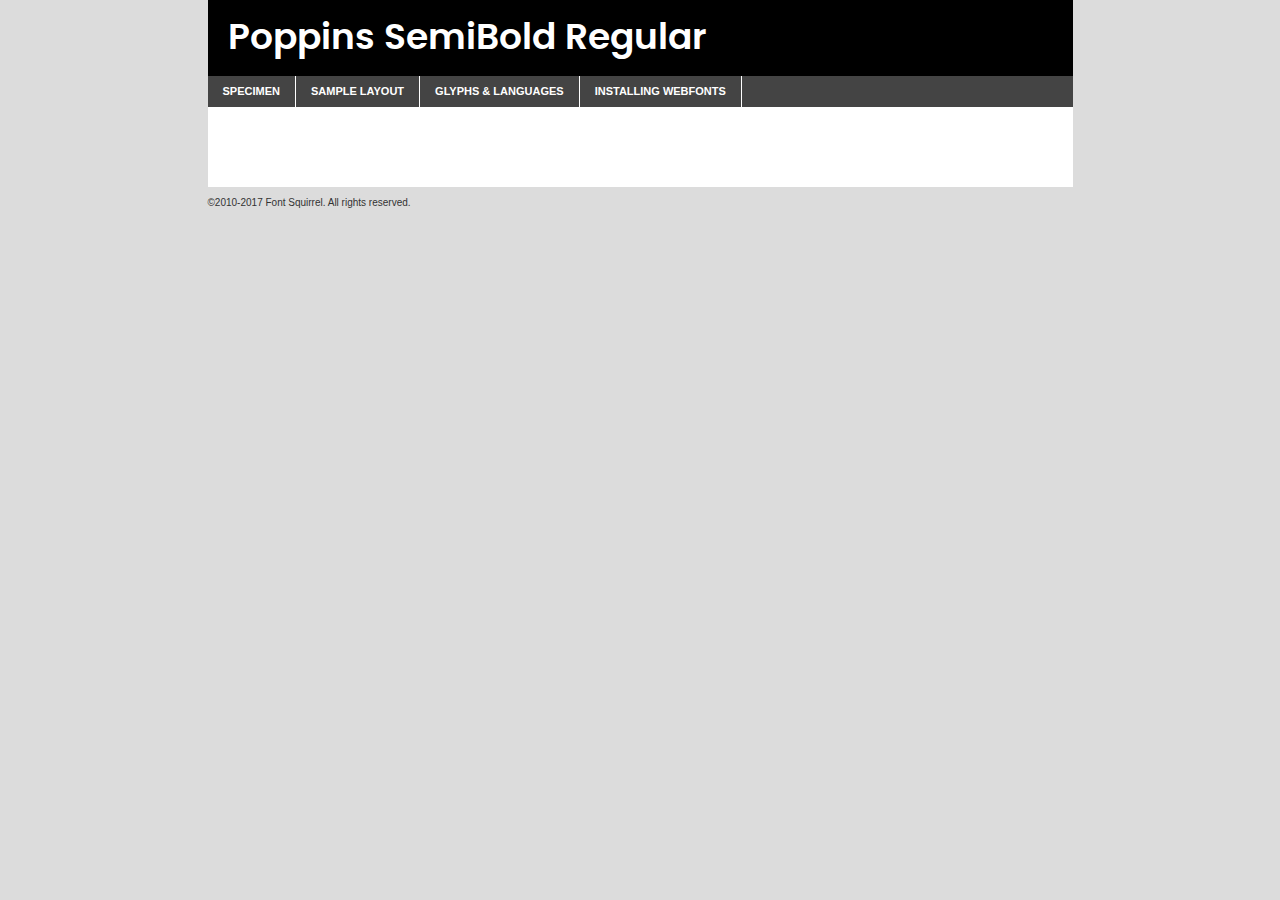
<file: assets/fonts/Poppins/poppins-semibold-demo.html>
<!DOCTYPE html PUBLIC "-//W3C//DTD XHTML 1.0 Transitional//EN"
        "http://www.w3.org/TR/xhtml1/DTD/xhtml1-transitional.dtd">

<html xmlns="http://www.w3.org/1999/xhtml" xml:lang="en" lang="en">
<head>
    <meta http-equiv="Content-Type" content="text/html; charset=utf-8"/>
    <script src="http://ajax.googleapis.com/ajax/libs/jquery/1.7.2/jquery.min.js" type="text/javascript" charset="utf-8"></script>
    <script type="text/javascript">
		(function($) {
			$.fn.easyTabs = function(option) {
				var param = jQuery.extend({ fadeSpeed: 'fast', defaultContent: 1, activeClass: 'active' }, option);
				$(this).each(function() {
					var thisId = '#' + this.id;
					if ( param.defaultContent == '' )
					{
						param.defaultContent = 1;
					}
					if ( typeof param.defaultContent == 'number' )
					{
						var defaultTab = $(thisId + ' .tabs li:eq(' + (param.defaultContent - 1) + ') a').attr('href').substr(1);
					}
					else
					{
						var defaultTab = param.defaultContent;
					}
					$(thisId + ' .tabs li a').each(function() {
						var tabToHide = $(this).attr('href').substr(1);
						$('#' + tabToHide).addClass('easytabs-tab-content');
					});
					hideAll();
					changeContent(defaultTab);

					function hideAll() {$(thisId + ' .easytabs-tab-content').hide();}

					function changeContent(tabId)
					{
						hideAll();
						$(thisId + ' .tabs li').removeClass(param.activeClass);
						$(thisId + ' .tabs li a[href=#' + tabId + ']').closest('li').addClass(param.activeClass);
						if ( param.fadeSpeed != 'none' )
						{
							$(thisId + ' #' + tabId).fadeIn(param.fadeSpeed);
						}
						else
						{
							$(thisId + ' #' + tabId).show();
						}
					}

					$(thisId + ' .tabs li').click(function() {
						var tabId = $(this).find('a').attr('href').substr(1);
						changeContent(tabId);
						return false;
					});
				});
			}
		})(jQuery);
    </script>
    <link rel="stylesheet" href="specimen_files/specimen_stylesheet.css" type="text/css" charset="utf-8"/>
    <link rel="stylesheet" href="stylesheet.css" type="text/css" charset="utf-8"/>

    <style type="text/css">
        		body {
			font-family: 'poppinssemibold';
        		}

            </style>

    <title>Poppins SemiBold Regular Specimen</title>


    <script type="text/javascript" charset="utf-8">
		$(document).ready(function() {
			$('#container').easyTabs({ defaultContent: 1 });
		});
    </script>
</head>

<body>
<div id="container">
    <div id="header">
		Poppins SemiBold Regular    </div>
    <ul class="tabs">
        <li><a href="#specimen">Specimen</a></li>
        <li><a href="#layout">Sample Layout</a></li>
		        <li><a href="#glyphs">Glyphs &amp; Languages</a></li>
        <li><a href="#installing">Installing Webfonts</a></li>

    </ul>

    <div id="main_content">


        <div id="specimen">

            <div class="section">
                <div class="grid12 firstcol">
                    <div class="huge">AaBb</div>
                </div>
            </div>

            <div class="section">
                <div class="glyph_range">A&#x200B;B&#x200b;C&#x200b;D&#x200b;E&#x200b;F&#x200b;G&#x200b;H&#x200b;I&#x200b;J&#x200b;K&#x200b;L&#x200b;M&#x200b;N&#x200b;O&#x200b;P&#x200b;Q&#x200b;R&#x200b;S&#x200b;T&#x200b;U&#x200b;V&#x200b;W&#x200b;X&#x200b;Y&#x200b;Z&#x200b;a&#x200b;b&#x200b;c&#x200b;d&#x200b;e&#x200b;f&#x200b;g&#x200b;h&#x200b;i&#x200b;j&#x200b;k&#x200b;l&#x200b;m&#x200b;n&#x200b;o&#x200b;p&#x200b;q&#x200b;r&#x200b;s&#x200b;t&#x200b;u&#x200b;v&#x200b;w&#x200b;x&#x200b;y&#x200b;z&#x200b;1&#x200b;2&#x200b;3&#x200b;4&#x200b;5&#x200b;6&#x200b;7&#x200b;8&#x200b;9&#x200b;0&#x200b;&amp;&#x200b;.&#x200b;,&#x200b;?&#x200b;!&#x200b;&#64;&#x200b;(&#x200b;)&#x200b;#&#x200b;$&#x200b;%&#x200b;*&#x200b;+&#x200b;-&#x200b;=&#x200b;:&#x200b;;</div>
            </div>
            <div class="section">
                <div class="grid12 firstcol">
                    <table class="sample_table">
                        <tr>
                            <td>10</td>
                            <td class="size10">abcdefghijklmnopqrstuvwxyzABCDEFGHIJKLMNOPQRSTUVWXYZ0123456789abcdefghijklmnopqrstuvwxyzABCDEFGHIJKLMNOPQRSTUVWXYZ0123456789abcdefghijklmnopqrstuvwxyzABCDEFGHIJKLMNOPQRSTUVWXYZ</td>
                        </tr>
                        <tr>
                            <td>11</td>
                            <td class="size11">abcdefghijklmnopqrstuvwxyzABCDEFGHIJKLMNOPQRSTUVWXYZ0123456789abcdefghijklmnopqrstuvwxyzABCDEFGHIJKLMNOPQRSTUVWXYZ0123456789abcdefghijklmnopqrstuvwxyzABCDEFGHIJKLMNOPQRSTUVWXYZ</td>
                        </tr>
                        <tr>
                            <td>12</td>
                            <td class="size12">abcdefghijklmnopqrstuvwxyzABCDEFGHIJKLMNOPQRSTUVWXYZ0123456789abcdefghijklmnopqrstuvwxyzABCDEFGHIJKLMNOPQRSTUVWXYZ0123456789abcdefghijklmnopqrstuvwxyzABCDEFGHIJKLMNOPQRSTUVWXYZ</td>
                        </tr>
                        <tr>
                            <td>13</td>
                            <td class="size13">abcdefghijklmnopqrstuvwxyzABCDEFGHIJKLMNOPQRSTUVWXYZ0123456789abcdefghijklmnopqrstuvwxyzABCDEFGHIJKLMNOPQRSTUVWXYZ0123456789abcdefghijklmnopqrstuvwxyzABCDEFGHIJKLMNOPQRSTUVWXYZ</td>
                        </tr>
                        <tr>
                            <td>14</td>
                            <td class="size14">abcdefghijklmnopqrstuvwxyzABCDEFGHIJKLMNOPQRSTUVWXYZ0123456789abcdefghijklmnopqrstuvwxyzABCDEFGHIJKLMNOPQRSTUVWXYZ0123456789abcdefghijklmnopqrstuvwxyzABCDEFGHIJKLMNOPQRSTUVWXYZ</td>
                        </tr>
                        <tr>
                            <td>16</td>
                            <td class="size16">abcdefghijklmnopqrstuvwxyzABCDEFGHIJKLMNOPQRSTUVWXYZ0123456789abcdefghijklmnopqrstuvwxyzABCDEFGHIJKLMNOPQRSTUVWXYZ</td>
                        </tr>
                        <tr>
                            <td>18</td>
                            <td class="size18">abcdefghijklmnopqrstuvwxyzABCDEFGHIJKLMNOPQRSTUVWXYZ0123456789abcdefghijklmnopqrstuvwxyzABCDEFGHIJKLMNOPQRSTUVWXYZ</td>
                        </tr>
                        <tr>
                            <td>20</td>
                            <td class="size20">abcdefghijklmnopqrstuvwxyzABCDEFGHIJKLMNOPQRSTUVWXYZ0123456789abcdefghijklmnopqrstuvwxyzABCDEFGHIJKLMNOPQRSTUVWXYZ</td>
                        </tr>
                        <tr>
                            <td>24</td>
                            <td class="size24">abcdefghijklmnopqrstuvwxyzABCDEFGHIJKLMNOPQRSTUVWXYZ0123456789abcdefghijklmnopqrstuvwxyzABCDEFGHIJKLMNOPQRSTUVWXYZ</td>
                        </tr>
                        <tr>
                            <td>30</td>
                            <td class="size30">abcdefghijklmnopqrstuvwxyzABCDEFGHIJKLMNOPQRSTUVWXYZ0123456789abcdefghijklmnopqrstuvwxyzABCDEFGHIJKLMNOPQRSTUVWXYZ</td>
                        </tr>
                        <tr>
                            <td>36</td>
                            <td class="size36">abcdefghijklmnopqrstuvwxyzABCDEFGHIJKLMNOPQRSTUVWXYZ0123456789abcdefghijklmnopqrstuvwxyzABCDEFGHIJKLMNOPQRSTUVWXYZ</td>
                        </tr>
                        <tr>
                            <td>48</td>
                            <td class="size48">abcdefghijklmnopqrstuvwxyzABCDEFGHIJKLMNOPQRSTUVWXYZ0123456789abcdefghijklmnopqrstuvwxyzABCDEFGHIJKLMNOPQRSTUVWXYZ</td>
                        </tr>
                        <tr>
                            <td>60</td>
                            <td class="size60">abcdefghijklmnopqrstuvwxyzABCDEFGHIJKLMNOPQRSTUVWXYZ0123456789abcdefghijklmnopqrstuvwxyzABCDEFGHIJKLMNOPQRSTUVWXYZ</td>
                        </tr>
                        <tr>
                            <td>72</td>
                            <td class="size72">abcdefghijklmnopqrstuvwxyzABCDEFGHIJKLMNOPQRSTUVWXYZ0123456789abcdefghijklmnopqrstuvwxyzABCDEFGHIJKLMNOPQRSTUVWXYZ</td>
                        </tr>
                        <tr>
                            <td>90</td>
                            <td class="size90">abcdefghijklmnopqrstuvwxyzABCDEFGHIJKLMNOPQRSTUVWXYZ0123456789abcdefghijklmnopqrstuvwxyzABCDEFGHIJKLMNOPQRSTUVWXYZ</td>
                        </tr>
                    </table>

                </div>

            </div>


            <div class="section" id="bodycomparison">


                <div id="xheight">
                    <div class="fontbody">&#x25FC;&#x25FC;&#x25FC;&#x25FC;&#x25FC;&#x25FC;&#x25FC;&#x25FC;&#x25FC;&#x25FC;&#x25FC;&#x25FC;&#x25FC;&#x25FC;&#x25FC;&#x25FC;&#x25FC;&#x25FC;&#x25FC;&#x25FC;&#x25FC;&#x25FC;&#x25FC;&#x25FC;&#x25FC;&#x25FC;&#x25FC;&#x25FC;&#x25FC;&#x25FC;&#x25FC;&#x25FC;&#x25FC;&#x25FC;&#x25FC;&#x25FC;&#x25FC;&#x25FC;&#x25FC;&#x25FC;&#x25FC;&#x25FC;&#x25FC;&#x25FC;&#x25FC;&#x25FC;&#x25FC;&#x25FC;&#x25FC;&#x25FC;&#x25FC;&#x25FC;&#x25FC;&#x25FC;&#x25FC;&#x25FC;&#x25FC;&#x25FC;&#x25FC;&#x25FC;&#x25FC;&#x25FC;&#x25FC;&#x25FC;&#x25FC;&#x25FC;&#x25FC;&#x25FC;&#x25FC;&#x25FC;&#x25FC;&#x25FC;&#x25FC;&#x25FC;&#x25FC;&#x25FC;&#x25FC;&#x25FC;&#x25FC;&#x25FC;&#x25FC;&#x25FC;&#x25FC;&#x25FC;&#x25FC;&#x25FC;&#x25FC;&#x25FC;&#x25FC;&#x25FC;&#x25FC;&#x25FC;&#x25FC;&#x25FC;&#x25FC;&#x25FC;&#x25FC;&#x25FC;&#x25FC;body</div>
                    <div class="arialbody">body</div>
                    <div class="verdanabody">body</div>
                    <div class="georgiabody">body</div>
                </div>
                <div class="fontbody" style="z-index:1">
                    body<span>Poppins SemiBold Regular</span>
                </div>
                <div class="arialbody" style="z-index:1">
                    body<span>Arial</span>
                </div>
                <div class="verdanabody" style="z-index:1">
                    body<span>Verdana</span>
                </div>
                <div class="georgiabody" style="z-index:1">
                    body<span>Georgia</span>
                </div>


            </div>


            <div class="section psample psample_row1" id="">

                <div class="grid2 firstcol">
                    <p class="size10"><span>10.</span>Aenean lacinia bibendum nulla sed consectetur. Fusce dapibus, tellus ac cursus commodo, tortor mauris condimentum nibh, ut fermentum massa justo sit amet risus. Nullam id dolor id nibh ultricies vehicula ut id elit. Cum sociis natoque penatibus et magnis dis parturient montes, nascetur ridiculus mus. Nulla vitae elit libero, a pharetra augue.</p>

                </div>
                <div class="grid3">
                    <p class="size11"><span>11.</span>Aenean lacinia bibendum nulla sed consectetur. Fusce dapibus, tellus ac cursus commodo, tortor mauris condimentum nibh, ut fermentum massa justo sit amet risus. Nullam id dolor id nibh ultricies vehicula ut id elit. Cum sociis natoque penatibus et magnis dis parturient montes, nascetur ridiculus mus. Nulla vitae elit libero, a pharetra augue.</p>

                </div>
                <div class="grid3">
                    <p class="size12"><span>12.</span>Aenean lacinia bibendum nulla sed consectetur. Fusce dapibus, tellus ac cursus commodo, tortor mauris condimentum nibh, ut fermentum massa justo sit amet risus. Nullam id dolor id nibh ultricies vehicula ut id elit. Cum sociis natoque penatibus et magnis dis parturient montes, nascetur ridiculus mus. Nulla vitae elit libero, a pharetra augue.</p>

                </div>
                <div class="grid4">
                    <p class="size13"><span>13.</span>Aenean lacinia bibendum nulla sed consectetur. Fusce dapibus, tellus ac cursus commodo, tortor mauris condimentum nibh, ut fermentum massa justo sit amet risus. Nullam id dolor id nibh ultricies vehicula ut id elit. Cum sociis natoque penatibus et magnis dis parturient montes, nascetur ridiculus mus. Nulla vitae elit libero, a pharetra augue.</p>

                </div>
                <div class="white_blend"></div>

            </div>
            <div class="section psample psample_row2" id="">
                <div class="grid3 firstcol">
                    <p class="size14"><span>14.</span>Aenean lacinia bibendum nulla sed consectetur. Fusce dapibus, tellus ac cursus commodo, tortor mauris condimentum nibh, ut fermentum massa justo sit amet risus. Nullam id dolor id nibh ultricies vehicula ut id elit. Cum sociis natoque penatibus et magnis dis parturient montes, nascetur ridiculus mus. Nulla vitae elit libero, a pharetra augue.</p>

                </div>
                <div class="grid4">
                    <p class="size16"><span>16.</span>Aenean lacinia bibendum nulla sed consectetur. Fusce dapibus, tellus ac cursus commodo, tortor mauris condimentum nibh, ut fermentum massa justo sit amet risus. Nullam id dolor id nibh ultricies vehicula ut id elit. Cum sociis natoque penatibus et magnis dis parturient montes, nascetur ridiculus mus. Nulla vitae elit libero, a pharetra augue.</p>

                </div>
                <div class="grid5">
                    <p class="size18"><span>18.</span>Aenean lacinia bibendum nulla sed consectetur. Fusce dapibus, tellus ac cursus commodo, tortor mauris condimentum nibh, ut fermentum massa justo sit amet risus. Nullam id dolor id nibh ultricies vehicula ut id elit. Cum sociis natoque penatibus et magnis dis parturient montes, nascetur ridiculus mus. Nulla vitae elit libero, a pharetra augue.</p>

                </div>

                <div class="white_blend"></div>

            </div>

            <div class="section psample psample_row3" id="">
                <div class="grid5 firstcol">
                    <p class="size20"><span>20.</span>Aenean lacinia bibendum nulla sed consectetur. Fusce dapibus, tellus ac cursus commodo, tortor mauris condimentum nibh, ut fermentum massa justo sit amet risus. Nullam id dolor id nibh ultricies vehicula ut id elit. Cum sociis natoque penatibus et magnis dis parturient montes, nascetur ridiculus mus. Nulla vitae elit libero, a pharetra augue.</p>
                </div>
                <div class="grid7">
                    <p class="size24"><span>24.</span>Aenean lacinia bibendum nulla sed consectetur. Fusce dapibus, tellus ac cursus commodo, tortor mauris condimentum nibh, ut fermentum massa justo sit amet risus. Nullam id dolor id nibh ultricies vehicula ut id elit. Cum sociis natoque penatibus et magnis dis parturient montes, nascetur ridiculus mus. Nulla vitae elit libero, a pharetra augue.</p>
                </div>

                <div class="white_blend"></div>

            </div>

            <div class="section psample psample_row4" id="">
                <div class="grid12 firstcol">
                    <p class="size30"><span>30.</span>Aenean lacinia bibendum nulla sed consectetur. Fusce dapibus, tellus ac cursus commodo, tortor mauris condimentum nibh, ut fermentum massa justo sit amet risus. Nullam id dolor id nibh ultricies vehicula ut id elit. Cum sociis natoque penatibus et magnis dis parturient montes, nascetur ridiculus mus. Nulla vitae elit libero, a pharetra augue.</p>
                </div>
                <div class="white_blend"></div>

            </div>


            <div class="section psample psample_row1 fullreverse">
                <div class="grid2 firstcol">
                    <p class="size10"><span>10.</span>Aenean lacinia bibendum nulla sed consectetur. Fusce dapibus, tellus ac cursus commodo, tortor mauris condimentum nibh, ut fermentum massa justo sit amet risus. Nullam id dolor id nibh ultricies vehicula ut id elit. Cum sociis natoque penatibus et magnis dis parturient montes, nascetur ridiculus mus. Nulla vitae elit libero, a pharetra augue.</p>

                </div>
                <div class="grid3">
                    <p class="size11"><span>11.</span>Aenean lacinia bibendum nulla sed consectetur. Fusce dapibus, tellus ac cursus commodo, tortor mauris condimentum nibh, ut fermentum massa justo sit amet risus. Nullam id dolor id nibh ultricies vehicula ut id elit. Cum sociis natoque penatibus et magnis dis parturient montes, nascetur ridiculus mus. Nulla vitae elit libero, a pharetra augue.</p>

                </div>
                <div class="grid3">
                    <p class="size12"><span>12.</span>Aenean lacinia bibendum nulla sed consectetur. Fusce dapibus, tellus ac cursus commodo, tortor mauris condimentum nibh, ut fermentum massa justo sit amet risus. Nullam id dolor id nibh ultricies vehicula ut id elit. Cum sociis natoque penatibus et magnis dis parturient montes, nascetur ridiculus mus. Nulla vitae elit libero, a pharetra augue.</p>

                </div>
                <div class="grid4">
                    <p class="size13"><span>13.</span>Aenean lacinia bibendum nulla sed consectetur. Fusce dapibus, tellus ac cursus commodo, tortor mauris condimentum nibh, ut fermentum massa justo sit amet risus. Nullam id dolor id nibh ultricies vehicula ut id elit. Cum sociis natoque penatibus et magnis dis parturient montes, nascetur ridiculus mus. Nulla vitae elit libero, a pharetra augue.</p>

                </div>
                <div class="black_blend"></div>

            </div>

            <div class="section psample psample_row2 fullreverse">
                <div class="grid3 firstcol">
                    <p class="size14"><span>14.</span>Aenean lacinia bibendum nulla sed consectetur. Fusce dapibus, tellus ac cursus commodo, tortor mauris condimentum nibh, ut fermentum massa justo sit amet risus. Nullam id dolor id nibh ultricies vehicula ut id elit. Cum sociis natoque penatibus et magnis dis parturient montes, nascetur ridiculus mus. Nulla vitae elit libero, a pharetra augue.</p>

                </div>
                <div class="grid4">
                    <p class="size16"><span>16.</span>Aenean lacinia bibendum nulla sed consectetur. Fusce dapibus, tellus ac cursus commodo, tortor mauris condimentum nibh, ut fermentum massa justo sit amet risus. Nullam id dolor id nibh ultricies vehicula ut id elit. Cum sociis natoque penatibus et magnis dis parturient montes, nascetur ridiculus mus. Nulla vitae elit libero, a pharetra augue.</p>

                </div>
                <div class="grid5">
                    <p class="size18"><span>18.</span>Aenean lacinia bibendum nulla sed consectetur. Fusce dapibus, tellus ac cursus commodo, tortor mauris condimentum nibh, ut fermentum massa justo sit amet risus. Nullam id dolor id nibh ultricies vehicula ut id elit. Cum sociis natoque penatibus et magnis dis parturient montes, nascetur ridiculus mus. Nulla vitae elit libero, a pharetra augue.</p>

                </div>
                <div class="black_blend"></div>

            </div>

            <div class="section psample fullreverse psample_row3" id="">
                <div class="grid5 firstcol">
                    <p class="size20"><span>20.</span>Aenean lacinia bibendum nulla sed consectetur. Fusce dapibus, tellus ac cursus commodo, tortor mauris condimentum nibh, ut fermentum massa justo sit amet risus. Nullam id dolor id nibh ultricies vehicula ut id elit. Cum sociis natoque penatibus et magnis dis parturient montes, nascetur ridiculus mus. Nulla vitae elit libero, a pharetra augue.</p>
                </div>
                <div class="grid7">
                    <p class="size24"><span>24.</span>Aenean lacinia bibendum nulla sed consectetur. Fusce dapibus, tellus ac cursus commodo, tortor mauris condimentum nibh, ut fermentum massa justo sit amet risus. Nullam id dolor id nibh ultricies vehicula ut id elit. Cum sociis natoque penatibus et magnis dis parturient montes, nascetur ridiculus mus. Nulla vitae elit libero, a pharetra augue.</p>
                </div>

                <div class="black_blend"></div>

            </div>

            <div class="section psample fullreverse psample_row4" id="" style="border-bottom: 20px #000 solid;">
                <div class="grid12 firstcol">
                    <p class="size30"><span>30.</span>Aenean lacinia bibendum nulla sed consectetur. Fusce dapibus, tellus ac cursus commodo, tortor mauris condimentum nibh, ut fermentum massa justo sit amet risus. Nullam id dolor id nibh ultricies vehicula ut id elit. Cum sociis natoque penatibus et magnis dis parturient montes, nascetur ridiculus mus. Nulla vitae elit libero, a pharetra augue.</p>
                </div>
                <div class="black_blend"></div>

            </div>


        </div>

        <div id="layout">

            <div class="section">

                <div class="grid12 firstcol">
                    <h1>Lorem Ipsum Dolor</h1>
                    <h2>Etiam porta sem malesuada magna mollis euismod</h2>

                    <p class="byline">By <a href="#link">Aenean Lacinia</a></p>
                </div>
            </div>
            <div class="section">
                <div class="grid8 firstcol">
                    <p class="large">Donec sed odio dui. Morbi leo risus, porta ac consectetur ac, vestibulum at eros. Fusce dapibus, tellus ac cursus commodo, tortor mauris condimentum nibh, ut fermentum massa justo sit amet risus. </p>


                    <h3>Pellentesque ornare sem</h3>

                    <p>Maecenas sed diam eget risus varius blandit sit amet non magna. Maecenas faucibus mollis interdum. Donec ullamcorper nulla non metus auctor fringilla. Nullam id dolor id nibh ultricies vehicula ut id elit. Nullam id dolor id nibh ultricies vehicula ut id elit. </p>

                    <p>Aenean eu leo quam. Pellentesque ornare sem lacinia quam venenatis vestibulum. Lorem ipsum dolor sit amet, consectetur adipiscing elit. Cum sociis natoque penatibus et magnis dis parturient montes, nascetur ridiculus mus. </p>

                    <p>Nulla vitae elit libero, a pharetra augue. Praesent commodo cursus magna, vel scelerisque nisl consectetur et. Aenean lacinia bibendum nulla sed consectetur. </p>

                    <p>Nullam quis risus eget urna mollis ornare vel eu leo. Nullam quis risus eget urna mollis ornare vel eu leo. Maecenas sed diam eget risus varius blandit sit amet non magna. Donec ullamcorper nulla non metus auctor fringilla. </p>

                    <h3>Cras mattis consectetur</h3>

                    <p>Aenean eu leo quam. Pellentesque ornare sem lacinia quam venenatis vestibulum. Aenean lacinia bibendum nulla sed consectetur. Integer posuere erat a ante venenatis dapibus posuere velit aliquet. Cras mattis consectetur purus sit amet fermentum. </p>

                    <p>Nullam id dolor id nibh ultricies vehicula ut id elit. Nullam quis risus eget urna mollis ornare vel eu leo. Cras mattis consectetur purus sit amet fermentum.</p>
                </div>

                <div class="grid4 sidebar">

                    <div class="box reverse">
                        <p class="last">Nullam quis risus eget urna mollis ornare vel eu leo. Donec ullamcorper nulla non metus auctor fringilla. Cras mattis consectetur purus sit amet fermentum. Sed posuere consectetur est at lobortis. Lorem ipsum dolor sit amet, consectetur adipiscing elit. </p>
                    </div>

                    <p class="caption">Maecenas sed diam eget risus varius.</p>

                    <p>Vestibulum id ligula porta felis euismod semper. Integer posuere erat a ante venenatis dapibus posuere velit aliquet. Vestibulum id ligula porta felis euismod semper. Sed posuere consectetur est at lobortis. Maecenas sed diam eget risus varius blandit sit amet non magna. Fusce dapibus, tellus ac cursus commodo, tortor mauris condimentum nibh, ut fermentum massa justo sit amet risus. </p>


                    <p>Duis mollis, est non commodo luctus, nisi erat porttitor ligula, eget lacinia odio sem nec elit. Aenean lacinia bibendum nulla sed consectetur. Vivamus sagittis lacus vel augue laoreet rutrum faucibus dolor auctor. Aenean lacinia bibendum nulla sed consectetur. Nullam quis risus eget urna mollis ornare vel eu leo. </p>

                    <p>Praesent commodo cursus magna, vel scelerisque nisl consectetur et. Donec ullamcorper nulla non metus auctor fringilla. Maecenas faucibus mollis interdum. Fusce dapibus, tellus ac cursus commodo, tortor mauris condimentum nibh, ut fermentum massa justo sit amet risus. </p>

                </div>
            </div>

        </div>


		

        <div id="glyphs">
            <div class="section">
                <div class="grid12 firstcol">

                    <h1>Language Support</h1>
                    <p>The subset of Poppins SemiBold Regular in this kit supports the following languages:<br/>

						Albanian, Basque, Breton, Chamorro, Danish, Dutch, English, Faroese, Finnish, French, Frisian, Galician, German, Icelandic, Italian, Malagasy, Norwegian, Portuguese, Spanish, Alsatian, Aragonese, Arapaho, Arrernte, Asturian, Aymara, Bislama, Cebuano, Corsican, Fijian, French_creole, Genoese, Gilbertese, Greenlandic, Haitian_creole, Hiligaynon, Hmong, Hopi, Ibanag, Iloko_ilokano, Indonesian, Interglossa_glosa, Interlingua, Irish_gaelic, Jerriais, Lojban, Lombard, Luxembourgeois, Manx, Mohawk, Norfolk_pitcairnese, Occitan, Oromo, Pangasinan, Papiamento, Piedmontese, Potawatomi, Rhaeto-romance, Romansh, Rotokas, Sami_lule, Samoan, Sardinian, Scots_gaelic, Seychelles_creole, Shona, Sicilian, Somali, Southern_ndebele, Swahili, Swati_swazi, Tagalog_filipino_pilipino, Tetum, Tok_pisin, Uyghur_latinized, Volapuk, Walloon, Warlpiri, Xhosa, Yapese, Zulu, Latinbasic, Ubasic, Demo                    </p>
                    <h1>Glyph Chart</h1>
                    <p>The subset of Poppins SemiBold Regular in this kit includes all the glyphs listed below. Unicode entities are included above each glyph to help you insert individual characters into your layout.</p>
                    <div id="glyph_chart">

																																	                                <div><p>&amp;#13;</p>&#13;</div>
																				                                <div><p>&amp;#32;</p>&#32;</div>
																				                                <div><p>&amp;#33;</p>&#33;</div>
																				                                <div><p>&amp;#34;</p>&#34;</div>
																				                                <div><p>&amp;#35;</p>&#35;</div>
																				                                <div><p>&amp;#36;</p>&#36;</div>
																				                                <div><p>&amp;#37;</p>&#37;</div>
																				                                <div><p>&amp;#38;</p>&#38;</div>
																				                                <div><p>&amp;#39;</p>&#39;</div>
																				                                <div><p>&amp;#40;</p>&#40;</div>
																				                                <div><p>&amp;#41;</p>&#41;</div>
																				                                <div><p>&amp;#42;</p>&#42;</div>
																				                                <div><p>&amp;#43;</p>&#43;</div>
																				                                <div><p>&amp;#44;</p>&#44;</div>
																				                                <div><p>&amp;#45;</p>&#45;</div>
																				                                <div><p>&amp;#46;</p>&#46;</div>
																				                                <div><p>&amp;#47;</p>&#47;</div>
																				                                <div><p>&amp;#48;</p>&#48;</div>
																				                                <div><p>&amp;#49;</p>&#49;</div>
																				                                <div><p>&amp;#50;</p>&#50;</div>
																				                                <div><p>&amp;#51;</p>&#51;</div>
																				                                <div><p>&amp;#52;</p>&#52;</div>
																				                                <div><p>&amp;#53;</p>&#53;</div>
																				                                <div><p>&amp;#54;</p>&#54;</div>
																				                                <div><p>&amp;#55;</p>&#55;</div>
																				                                <div><p>&amp;#56;</p>&#56;</div>
																				                                <div><p>&amp;#57;</p>&#57;</div>
																				                                <div><p>&amp;#58;</p>&#58;</div>
																				                                <div><p>&amp;#59;</p>&#59;</div>
																				                                <div><p>&amp;#60;</p>&#60;</div>
																				                                <div><p>&amp;#61;</p>&#61;</div>
																				                                <div><p>&amp;#62;</p>&#62;</div>
																				                                <div><p>&amp;#63;</p>&#63;</div>
																				                                <div><p>&amp;#64;</p>&#64;</div>
																				                                <div><p>&amp;#65;</p>&#65;</div>
																				                                <div><p>&amp;#66;</p>&#66;</div>
																				                                <div><p>&amp;#67;</p>&#67;</div>
																				                                <div><p>&amp;#68;</p>&#68;</div>
																				                                <div><p>&amp;#69;</p>&#69;</div>
																				                                <div><p>&amp;#70;</p>&#70;</div>
																				                                <div><p>&amp;#71;</p>&#71;</div>
																				                                <div><p>&amp;#72;</p>&#72;</div>
																				                                <div><p>&amp;#73;</p>&#73;</div>
																				                                <div><p>&amp;#74;</p>&#74;</div>
																				                                <div><p>&amp;#75;</p>&#75;</div>
																				                                <div><p>&amp;#76;</p>&#76;</div>
																				                                <div><p>&amp;#77;</p>&#77;</div>
																				                                <div><p>&amp;#78;</p>&#78;</div>
																				                                <div><p>&amp;#79;</p>&#79;</div>
																				                                <div><p>&amp;#80;</p>&#80;</div>
																				                                <div><p>&amp;#81;</p>&#81;</div>
																				                                <div><p>&amp;#82;</p>&#82;</div>
																				                                <div><p>&amp;#83;</p>&#83;</div>
																				                                <div><p>&amp;#84;</p>&#84;</div>
																				                                <div><p>&amp;#85;</p>&#85;</div>
																				                                <div><p>&amp;#86;</p>&#86;</div>
																				                                <div><p>&amp;#87;</p>&#87;</div>
																				                                <div><p>&amp;#88;</p>&#88;</div>
																				                                <div><p>&amp;#89;</p>&#89;</div>
																				                                <div><p>&amp;#90;</p>&#90;</div>
																				                                <div><p>&amp;#91;</p>&#91;</div>
																				                                <div><p>&amp;#92;</p>&#92;</div>
																				                                <div><p>&amp;#93;</p>&#93;</div>
																				                                <div><p>&amp;#94;</p>&#94;</div>
																				                                <div><p>&amp;#95;</p>&#95;</div>
																				                                <div><p>&amp;#96;</p>&#96;</div>
																				                                <div><p>&amp;#97;</p>&#97;</div>
																				                                <div><p>&amp;#98;</p>&#98;</div>
																				                                <div><p>&amp;#99;</p>&#99;</div>
																				                                <div><p>&amp;#100;</p>&#100;</div>
																				                                <div><p>&amp;#101;</p>&#101;</div>
																				                                <div><p>&amp;#102;</p>&#102;</div>
																				                                <div><p>&amp;#103;</p>&#103;</div>
																				                                <div><p>&amp;#104;</p>&#104;</div>
																				                                <div><p>&amp;#105;</p>&#105;</div>
																				                                <div><p>&amp;#106;</p>&#106;</div>
																				                                <div><p>&amp;#107;</p>&#107;</div>
																				                                <div><p>&amp;#108;</p>&#108;</div>
																				                                <div><p>&amp;#109;</p>&#109;</div>
																				                                <div><p>&amp;#110;</p>&#110;</div>
																				                                <div><p>&amp;#111;</p>&#111;</div>
																				                                <div><p>&amp;#112;</p>&#112;</div>
																				                                <div><p>&amp;#113;</p>&#113;</div>
																				                                <div><p>&amp;#114;</p>&#114;</div>
																				                                <div><p>&amp;#115;</p>&#115;</div>
																				                                <div><p>&amp;#116;</p>&#116;</div>
																				                                <div><p>&amp;#117;</p>&#117;</div>
																				                                <div><p>&amp;#118;</p>&#118;</div>
																				                                <div><p>&amp;#119;</p>&#119;</div>
																				                                <div><p>&amp;#120;</p>&#120;</div>
																				                                <div><p>&amp;#121;</p>&#121;</div>
																				                                <div><p>&amp;#122;</p>&#122;</div>
																				                                <div><p>&amp;#123;</p>&#123;</div>
																				                                <div><p>&amp;#124;</p>&#124;</div>
																				                                <div><p>&amp;#125;</p>&#125;</div>
																				                                <div><p>&amp;#126;</p>&#126;</div>
																				                                <div><p>&amp;#160;</p>&#160;</div>
																				                                <div><p>&amp;#161;</p>&#161;</div>
																				                                <div><p>&amp;#162;</p>&#162;</div>
																				                                <div><p>&amp;#163;</p>&#163;</div>
																				                                <div><p>&amp;#164;</p>&#164;</div>
																				                                <div><p>&amp;#165;</p>&#165;</div>
																				                                <div><p>&amp;#166;</p>&#166;</div>
																				                                <div><p>&amp;#167;</p>&#167;</div>
																				                                <div><p>&amp;#168;</p>&#168;</div>
																				                                <div><p>&amp;#169;</p>&#169;</div>
																				                                <div><p>&amp;#170;</p>&#170;</div>
																				                                <div><p>&amp;#171;</p>&#171;</div>
																				                                <div><p>&amp;#172;</p>&#172;</div>
																				                                <div><p>&amp;#173;</p>&#173;</div>
																				                                <div><p>&amp;#174;</p>&#174;</div>
																				                                <div><p>&amp;#175;</p>&#175;</div>
																				                                <div><p>&amp;#176;</p>&#176;</div>
																				                                <div><p>&amp;#177;</p>&#177;</div>
																				                                <div><p>&amp;#178;</p>&#178;</div>
																				                                <div><p>&amp;#179;</p>&#179;</div>
																				                                <div><p>&amp;#180;</p>&#180;</div>
																				                                <div><p>&amp;#181;</p>&#181;</div>
																				                                <div><p>&amp;#182;</p>&#182;</div>
																				                                <div><p>&amp;#183;</p>&#183;</div>
																				                                <div><p>&amp;#184;</p>&#184;</div>
																				                                <div><p>&amp;#185;</p>&#185;</div>
																				                                <div><p>&amp;#186;</p>&#186;</div>
																				                                <div><p>&amp;#187;</p>&#187;</div>
																				                                <div><p>&amp;#188;</p>&#188;</div>
																				                                <div><p>&amp;#189;</p>&#189;</div>
																				                                <div><p>&amp;#190;</p>&#190;</div>
																				                                <div><p>&amp;#191;</p>&#191;</div>
																				                                <div><p>&amp;#192;</p>&#192;</div>
																				                                <div><p>&amp;#193;</p>&#193;</div>
																				                                <div><p>&amp;#194;</p>&#194;</div>
																				                                <div><p>&amp;#195;</p>&#195;</div>
																				                                <div><p>&amp;#196;</p>&#196;</div>
																				                                <div><p>&amp;#197;</p>&#197;</div>
																				                                <div><p>&amp;#198;</p>&#198;</div>
																				                                <div><p>&amp;#199;</p>&#199;</div>
																				                                <div><p>&amp;#200;</p>&#200;</div>
																				                                <div><p>&amp;#201;</p>&#201;</div>
																				                                <div><p>&amp;#202;</p>&#202;</div>
																				                                <div><p>&amp;#203;</p>&#203;</div>
																				                                <div><p>&amp;#204;</p>&#204;</div>
																				                                <div><p>&amp;#205;</p>&#205;</div>
																				                                <div><p>&amp;#206;</p>&#206;</div>
																				                                <div><p>&amp;#207;</p>&#207;</div>
																				                                <div><p>&amp;#208;</p>&#208;</div>
																				                                <div><p>&amp;#209;</p>&#209;</div>
																				                                <div><p>&amp;#210;</p>&#210;</div>
																				                                <div><p>&amp;#211;</p>&#211;</div>
																				                                <div><p>&amp;#212;</p>&#212;</div>
																				                                <div><p>&amp;#213;</p>&#213;</div>
																				                                <div><p>&amp;#214;</p>&#214;</div>
																				                                <div><p>&amp;#215;</p>&#215;</div>
																				                                <div><p>&amp;#216;</p>&#216;</div>
																				                                <div><p>&amp;#217;</p>&#217;</div>
																				                                <div><p>&amp;#218;</p>&#218;</div>
																				                                <div><p>&amp;#219;</p>&#219;</div>
																				                                <div><p>&amp;#220;</p>&#220;</div>
																				                                <div><p>&amp;#221;</p>&#221;</div>
																				                                <div><p>&amp;#222;</p>&#222;</div>
																				                                <div><p>&amp;#223;</p>&#223;</div>
																				                                <div><p>&amp;#224;</p>&#224;</div>
																				                                <div><p>&amp;#225;</p>&#225;</div>
																				                                <div><p>&amp;#226;</p>&#226;</div>
																				                                <div><p>&amp;#227;</p>&#227;</div>
																				                                <div><p>&amp;#228;</p>&#228;</div>
																				                                <div><p>&amp;#229;</p>&#229;</div>
																				                                <div><p>&amp;#230;</p>&#230;</div>
																				                                <div><p>&amp;#231;</p>&#231;</div>
																				                                <div><p>&amp;#232;</p>&#232;</div>
																				                                <div><p>&amp;#233;</p>&#233;</div>
																				                                <div><p>&amp;#234;</p>&#234;</div>
																				                                <div><p>&amp;#235;</p>&#235;</div>
																				                                <div><p>&amp;#236;</p>&#236;</div>
																				                                <div><p>&amp;#237;</p>&#237;</div>
																				                                <div><p>&amp;#238;</p>&#238;</div>
																				                                <div><p>&amp;#239;</p>&#239;</div>
																				                                <div><p>&amp;#240;</p>&#240;</div>
																				                                <div><p>&amp;#241;</p>&#241;</div>
																				                                <div><p>&amp;#242;</p>&#242;</div>
																				                                <div><p>&amp;#243;</p>&#243;</div>
																				                                <div><p>&amp;#244;</p>&#244;</div>
																				                                <div><p>&amp;#245;</p>&#245;</div>
																				                                <div><p>&amp;#246;</p>&#246;</div>
																				                                <div><p>&amp;#247;</p>&#247;</div>
																				                                <div><p>&amp;#248;</p>&#248;</div>
																				                                <div><p>&amp;#249;</p>&#249;</div>
																				                                <div><p>&amp;#250;</p>&#250;</div>
																				                                <div><p>&amp;#251;</p>&#251;</div>
																				                                <div><p>&amp;#252;</p>&#252;</div>
																				                                <div><p>&amp;#253;</p>&#253;</div>
																				                                <div><p>&amp;#254;</p>&#254;</div>
																				                                <div><p>&amp;#255;</p>&#255;</div>
																				                                <div><p>&amp;#338;</p>&#338;</div>
																				                                <div><p>&amp;#339;</p>&#339;</div>
																				                                <div><p>&amp;#376;</p>&#376;</div>
																				                                <div><p>&amp;#710;</p>&#710;</div>
																				                                <div><p>&amp;#732;</p>&#732;</div>
																				                                <div><p>&amp;#8192;</p>&#8192;</div>
																				                                <div><p>&amp;#8193;</p>&#8193;</div>
																				                                <div><p>&amp;#8194;</p>&#8194;</div>
																				                                <div><p>&amp;#8195;</p>&#8195;</div>
																				                                <div><p>&amp;#8196;</p>&#8196;</div>
																				                                <div><p>&amp;#8197;</p>&#8197;</div>
																				                                <div><p>&amp;#8198;</p>&#8198;</div>
																				                                <div><p>&amp;#8199;</p>&#8199;</div>
																				                                <div><p>&amp;#8200;</p>&#8200;</div>
																				                                <div><p>&amp;#8201;</p>&#8201;</div>
																				                                <div><p>&amp;#8202;</p>&#8202;</div>
																				                                <div><p>&amp;#8208;</p>&#8208;</div>
																				                                <div><p>&amp;#8209;</p>&#8209;</div>
																				                                <div><p>&amp;#8210;</p>&#8210;</div>
																				                                <div><p>&amp;#8211;</p>&#8211;</div>
																				                                <div><p>&amp;#8212;</p>&#8212;</div>
																				                                <div><p>&amp;#8216;</p>&#8216;</div>
																				                                <div><p>&amp;#8217;</p>&#8217;</div>
																				                                <div><p>&amp;#8218;</p>&#8218;</div>
																				                                <div><p>&amp;#8220;</p>&#8220;</div>
																				                                <div><p>&amp;#8221;</p>&#8221;</div>
																				                                <div><p>&amp;#8222;</p>&#8222;</div>
																				                                <div><p>&amp;#8226;</p>&#8226;</div>
																				                                <div><p>&amp;#8230;</p>&#8230;</div>
																				                                <div><p>&amp;#8239;</p>&#8239;</div>
																				                                <div><p>&amp;#8249;</p>&#8249;</div>
																				                                <div><p>&amp;#8250;</p>&#8250;</div>
																				                                <div><p>&amp;#8287;</p>&#8287;</div>
																				                                <div><p>&amp;#8364;</p>&#8364;</div>
																				                                <div><p>&amp;#8482;</p>&#8482;</div>
																				                                <div><p>&amp;#9724;</p>&#9724;</div>
																				                                <div><p>&amp;#64257;</p>&#64257;</div>
																				                                <div><p>&amp;#64258;</p>&#64258;</div>
																																																										                    </div>
                </div>


            </div>
        </div>


        <div id="specs">

        </div>

        <div id="installing">
            <div class="section">
                <div class="grid7 firstcol">
                    <h1>Installing Webfonts</h1>

                    <p>Webfonts are supported by all major browser platforms but not all in the same way. There are currently four different font formats that must be included in order to target all browsers. This includes TTF, WOFF, EOT and SVG.</p>

                    <h2>1. Upload your webfonts</h2>
                    <p>You must upload your webfont kit to your website. They should be in or near the same directory as your CSS files.</p>

                    <h2>2. Include the webfont stylesheet</h2>
                    <p>A special CSS @font-face declaration helps the various browsers select the appropriate font it needs without causing you a bunch of headaches. Learn more about this syntax by reading the <a href="https://www.fontspring.com/blog/further-hardening-of-the-bulletproof-syntax">Fontspring blog post</a> about it. The code for it is as follows:</p>


                    <code>
                        @font-face{
                        font-family: 'MyWebFont';
                        src: url('WebFont.eot');
                        src: url('WebFont.eot?#iefix') format('embedded-opentype'),
                        url('WebFont.woff') format('woff'),
                        url('WebFont.ttf') format('truetype'),
                        url('WebFont.svg#webfont') format('svg');
                        }
                    </code>

                    <p>We've already gone ahead and generated the code for you. All you have to do is link to the stylesheet in your HTML, like this:</p>
                    <code>&lt;link rel=&quot;stylesheet&quot; href=&quot;stylesheet.css&quot; type=&quot;text/css&quot; charset=&quot;utf-8&quot; /&gt;</code>

                    <h2>3. Modify your own stylesheet</h2>
                    <p>To take advantage of your new fonts, you must tell your stylesheet to use them. Look at the original @font-face declaration above and find the property called "font-family." The name linked there will be what you use to reference the font. Prepend that webfont name to the font stack in the "font-family" property, inside the selector you want to change. For example:</p>
                    <code>p { font-family: 'WebFont', Arial, sans-serif; }</code>

                    <h2>4. Test</h2>
                    <p>Getting webfonts to work cross-browser <em>can</em> be tricky. Use the information in the sidebar to help you if you find that fonts aren't loading in a particular browser.</p>
                </div>

                <div class="grid5 sidebar">
                    <div class="box">
                        <h2>Troubleshooting<br/>Font-Face Problems</h2>
                        <p>Having trouble getting your webfonts to load in your new website? Here are some tips to sort out what might be the problem.</p>

                        <h3>Fonts not showing in any browser</h3>

                        <p>This sounds like you need to work on the plumbing. You either did not upload the fonts to the correct directory, or you did not link the fonts properly in the CSS. If you've confirmed that all this is correct and you still have a problem, take a look at your .htaccess file and see if requests are getting intercepted.</p>

                        <h3>Fonts not loading in iPhone or iPad</h3>

                        <p>The most common problem here is that you are serving the fonts from an IIS server. IIS refuses to serve files that have unknown MIME types. If that is the case, you must set the MIME type for SVG to "image/svg+xml" in the server settings. Follow these instructions from Microsoft if you need help.</p>

                        <h3>Fonts not loading in Firefox</h3>

                        <p>The primary reason for this failure? You are still using a version Firefox older than 3.5. So upgrade already! If that isn't it, then you are very likely serving fonts from a different domain. Firefox requires that all font assets be served from the same domain. Lastly it is possible that you need to add WOFF to your list of MIME types (if you are serving via IIS.)</p>

                        <h3>Fonts not loading in IE</h3>

                        <p>Are you looking at Internet Explorer on an actual Windows machine or are you cheating by using a service like Adobe BrowserLab? Many of these screenshot services do not render @font-face for IE. Best to test it on a real machine.</p>

                        <h3>Fonts not loading in IE9</h3>

                        <p>IE9, like Firefox, requires that fonts be served from the same domain as the website. Make sure that is the case.</p>
                    </div>
                </div>
            </div>

        </div>

    </div>
    <div id="footer">
        <p>&copy;2010-2017 Font Squirrel. All rights reserved.</p>
    </div>
</div>
</body>
</html>
</file>
<file: doppler-effect/styles.css>
* {
  box-sizing: border-box;
  margin: 0;
  padding: 0;
}

main {
  width: 90vw;
  margin: 0 auto;
}

canvas {
  width: 100%;
  height: 80vh;
  margin: 50px 0;
}

input[type="range"] {
  width: 90vw;
}
</file>
<file: assets/fonts/Poppins/stylesheet.css>
/*! Generated by Font Squirrel (https://www.fontsquirrel.com) on January 16, 2023 */



@font-face {
    font-family: 'PoppinsBlack';
    src: url('poppins-black-webfont.woff2') format('woff2'),
         url('poppins-black-webfont.woff') format('woff');
    font-weight: normal;
    font-style: normal;

}




@font-face {
    font-family: 'PoppinsBold';
    src: url('poppins-bold-webfont.woff2') format('woff2'),
         url('poppins-bold-webfont.woff') format('woff');
    font-weight: normal;
    font-style: normal;

}




@font-face {
    font-family: 'PoppinsExtrabold';
    src: url('poppins-extrabold-webfont.woff2') format('woff2'),
         url('poppins-extrabold-webfont.woff') format('woff');
    font-weight: normal;
    font-style: normal;

}




@font-face {
    font-family: 'PoppinsExtralight';
    src: url('poppins-extralight-webfont.woff2') format('woff2'),
         url('poppins-extralight-webfont.woff') format('woff');
    font-weight: normal;
    font-style: normal;

}




@font-face {
    font-family: 'PoppinsItalic';
    src: url('poppins-italic-webfont.woff2') format('woff2'),
         url('poppins-italic-webfont.woff') format('woff');
    font-weight: normal;
    font-style: normal;

}




@font-face {
    font-family: 'PoppinsLight';
    src: url('poppins-light-webfont.woff2') format('woff2'),
         url('poppins-light-webfont.woff') format('woff');
    font-weight: normal;
    font-style: normal;

}




@font-face {
    font-family: 'PoppinsMedium';
    src: url('poppins-medium-webfont.woff2') format('woff2'),
         url('poppins-medium-webfont.woff') format('woff');
    font-weight: normal;
    font-style: normal;

}




@font-face {
    font-family: 'PoppinsRegular';
    src: url('poppins-regular-webfont.woff2') format('woff2'),
         url('poppins-regular-webfont.woff') format('woff');
    font-weight: normal;
    font-style: normal;

}




@font-face {
    font-family: 'PoppinsSemibold';
    src: url('poppins-semibold-webfont.woff2') format('woff2'),
         url('poppins-semibold-webfont.woff') format('woff');
    font-weight: normal;
    font-style: normal;

}




@font-face {
    font-family: 'PoppinsThin';
    src: url('poppins-thin-webfont.woff2') format('woff2'),
         url('poppins-thin-webfont.woff') format('woff');
    font-weight: normal;
    font-style: normal;

}
</file>
<file: assets/fonts/Poppins/specimen_files/specimen_stylesheet.css>
@import url('grid_12-825-55-15.css');

/*  
	CSS Reset by Eric Meyer - Released under Public Domain
    http://meyerweb.com/eric/tools/css/reset/
*/
html, body, div, span, applet, object, iframe,
h1, h2, h3, h4, h5, h6, p, blockquote, pre,
a, abbr, acronym, address, big, cite, code,
del, dfn, em, font, img, ins, kbd, q, s, samp,
small, strike, strong, sub, sup, tt, var,
b, u, i, center, dl, dt, dd, ol, ul, li,
fieldset, form, label, legend, table,
caption, tbody, tfoot, thead, tr, th, td {
	margin:         0;
	padding:        0;
	border:         0;
	outline:        0;
	font-size:      100%;
	vertical-align: baseline;
	background:     transparent;
}

body {
	line-height: 1;
}

ol, ul {
	list-style: none;
}

blockquote, q {
	quotes: none;
}

blockquote:before, blockquote:after,
q:before, q:after {
	content: '';
	content: none;
}

:focus {
	outline: 0;
}

ins {
	text-decoration: none;
}

del {
	text-decoration: line-through;
}

table {
	border-collapse: collapse;
	border-spacing:  0;
}


body {
	color:            #000;
	background-color: #dcdcdc;
}

a {
	text-decoration: none;
	color:           #1883ba;
}

h1 {
	font-size:     32px;
	font-weight:   normal;
	font-style:    normal;
	margin-bottom: 18px;
}

h2 {
	font-size: 18px;
}

#container {
	width:  865px;
	margin: 0px auto;
}


#header {
	padding:          20px;
	font-size:        36px;
	background-color: #000;
	color:            #fff;
}

#header span {
	color: #666;
}

#main_content {
	background-color: #fff;
	padding:          60px 20px 20px;
}


#footer p {
	margin:         0;
	padding-top:    10px;
	padding-bottom: 50px;
	color:          #333;
	font:           10px Arial, sans-serif;
}

.tabs {
	width:            100%;
	height:           31px;
	background-color: #444;
}

.tabs li {
	float:            left;
	margin:           0;
	overflow:         hidden;
	background-color: #444;
}

.tabs li a {
	display:         block;
	color:           #fff;
	text-decoration: none;
	font:            bold 11px/11px 'Arial';
	text-transform:  uppercase;
	padding:         10px 15px;
	border-right:    1px solid #fff;
}

.tabs li a:hover {
	background-color: #00b3ff;

}

.tabs li.active a {
	color:            #000;
	background-color: #fff;
}


div.huge {

	font-size:      300px;
	line-height:    1em;
	padding:        0;
	letter-spacing: -.02em;
	overflow:       hidden;
}

div.glyph_range {
	font-size:   72px;
	line-height: 1.1em;
}

.size10 {
	font-size: 10px;
}

.size11 {
	font-size: 11px;
}

.size12 {
	font-size: 12px;
}

.size13 {
	font-size: 13px;
}

.size14 {
	font-size: 14px;
}

.size16 {
	font-size: 16px;
}

.size18 {
	font-size: 18px;
}

.size20 {
	font-size: 20px;
}

.size24 {
	font-size: 24px;
}

.size30 {
	font-size: 30px;
}

.size36 {
	font-size: 36px;
}

.size48 {
	font-size: 48px;
}

.size60 {
	font-size: 60px;
}

.size72 {
	font-size: 72px;
}

.size90 {
	font-size: 90px;
}


.psample_row1 {
	height: 120px;
}

.psample_row1 {
	height: 120px;
}

.psample_row2 {
	height: 160px;
}

.psample_row3 {
	height: 160px;
}

.psample_row4 {
	height: 160px;
}

.psample {
	overflow: hidden;
	position: relative;
}

.psample p {
	line-height: 1.3em;
	display:     block;
	overflow:    hidden;
	margin:      0;
}

.psample span {
	margin-right: .5em;
}

.white_blend {
	width:            100%;
	height:           61px;
	background-image: url([data-uri]);
	position:         absolute;
	bottom:           0;
}

.black_blend {
	width:            100%;
	height:           61px;
	background-image: url([data-uri]);
	position:         absolute;
	bottom:           0;
}

.fullreverse {
	background:    #000 !important;
	color:         #fff !important;
	margin-left:   -20px;
	padding-left:  20px;
	margin-right:  -20px;
	padding-right: 20px;
	padding:       20px;
	margin-bottom: 0;
}


.sample_table td {
	padding-top:    3px;
	padding-bottom: 5px;
	padding-left:   5px;
	vertical-align: middle;
	line-height:    1.2em;
}

.sample_table td:first-child {
	background-color: #eee;
	text-align:       right;
	padding-right:    5px;
	padding-left:     0;
	padding:          5px;
	font:             11px/12px 'Courier New', Courier, mono;
}

code {
	white-space:      pre;
	background-color: #eee;
	display:          block;
	padding:          10px;
	margin-bottom:    18px;
	overflow:         auto;
}


.bottom, .last {
	margin-bottom:  0 !important;
	padding-bottom: 0 !important;
}

.box {
	padding:       18px;
	margin-bottom: 18px;
	background:    #eee;
}

.reverse, .reversed {
	background: #000 !important;
	color:      #fff !important;
	border:     none !important;
}

#bodycomparison {
	position:    relative;
	overflow:    hidden;
	font-size:   72px;
	height:      90px;
	white-space: nowrap;
}

#bodycomparison div {
	font-size:   72px;
	line-height: 90px;
	display:     inline;
	margin:      0 15px 0 0;
	padding:     0;
}

#bodycomparison div span {
	font:     10px Arial;
	position: absolute;
	left:     0;
}

#xheight {
	float:       none;
	position:    absolute;
	color:       #d9f3ff;
	font-size:   72px;
	line-height: 90px;
}

.fontbody {
	position: relative;
}

.arialbody {
	font-family: Arial;
	position:    relative;
}

.verdanabody {
	font-family: Verdana;
	position:    relative;
}

.georgiabody {
	font-family: Georgia;
	position:    relative;
}

/* @group Layout page
 */

#layout h1 {
	font-size:   36px;
	line-height: 42px;
	font-weight: normal;
	font-style:  normal;
}

#layout h2 {
	font-size:   24px;
	line-height: 23px;
	font-weight: normal;
	font-style:  normal;
}

#layout h3 {
	font-size:   22px;
	line-height: 1.4em;
	margin-top:  1em;
	font-weight: normal;
	font-style:  normal;
}


#layout p.byline {
	font-size:     12px;
	margin-top:    18px;
	line-height:   12px;
	margin-bottom: 0;
}

#layout p {
	font-size:     14px;
	line-height:   21px;
	margin-bottom: .5em;
}

#layout p.large {
	font-size:   18px;
	line-height: 26px;
}

#layout .sidebar p {
	font-size:   12px;
	line-height: 1.4em;
}

#layout p.caption {
	font-size:     10px;
	margin-top:    -16px;
	margin-bottom: 18px;
}

/* @end */

/* @group Glyphs */

#glyph_chart div {
	background-color: #d9f3ff;
	color:            black;
	float:            left;
	font-size:        36px;
	height:           1.2em;
	line-height:      1.2em;
	margin-bottom:    1px;
	margin-right:     1px;
	text-align:       center;
	width:            1.2em;
	position:         relative;
	padding:          .6em .2em .2em;
}

#glyph_chart div p {
	position:         absolute;
	left:             0;
	top:              0;
	display:          block;
	text-align:       center;
	font:             bold 9px Arial, sans-serif;
	background-color: #3a768f;
	width:            100%;
	color:            #fff;
	padding:          2px 0;
}


#glyphs h1 {
	font-family: Arial, sans-serif;
}

/* @end */

/* @group Installing */

#installing {
	font: 13px Arial, sans-serif;
}

#installing p,
#glyphs p {
	line-height:   1.2em;
	margin-bottom: 18px;
	font:          13px Arial, sans-serif;
}


#installing h3 {
	font-size:  15px;
	margin-top: 18px;
}

/* @end */

#rendering h1 {
	font-family: Arial, sans-serif;
}

.render_table td {
	font:           11px 'Courier New', Courier, mono;
	vertical-align: middle;
}
</file>
